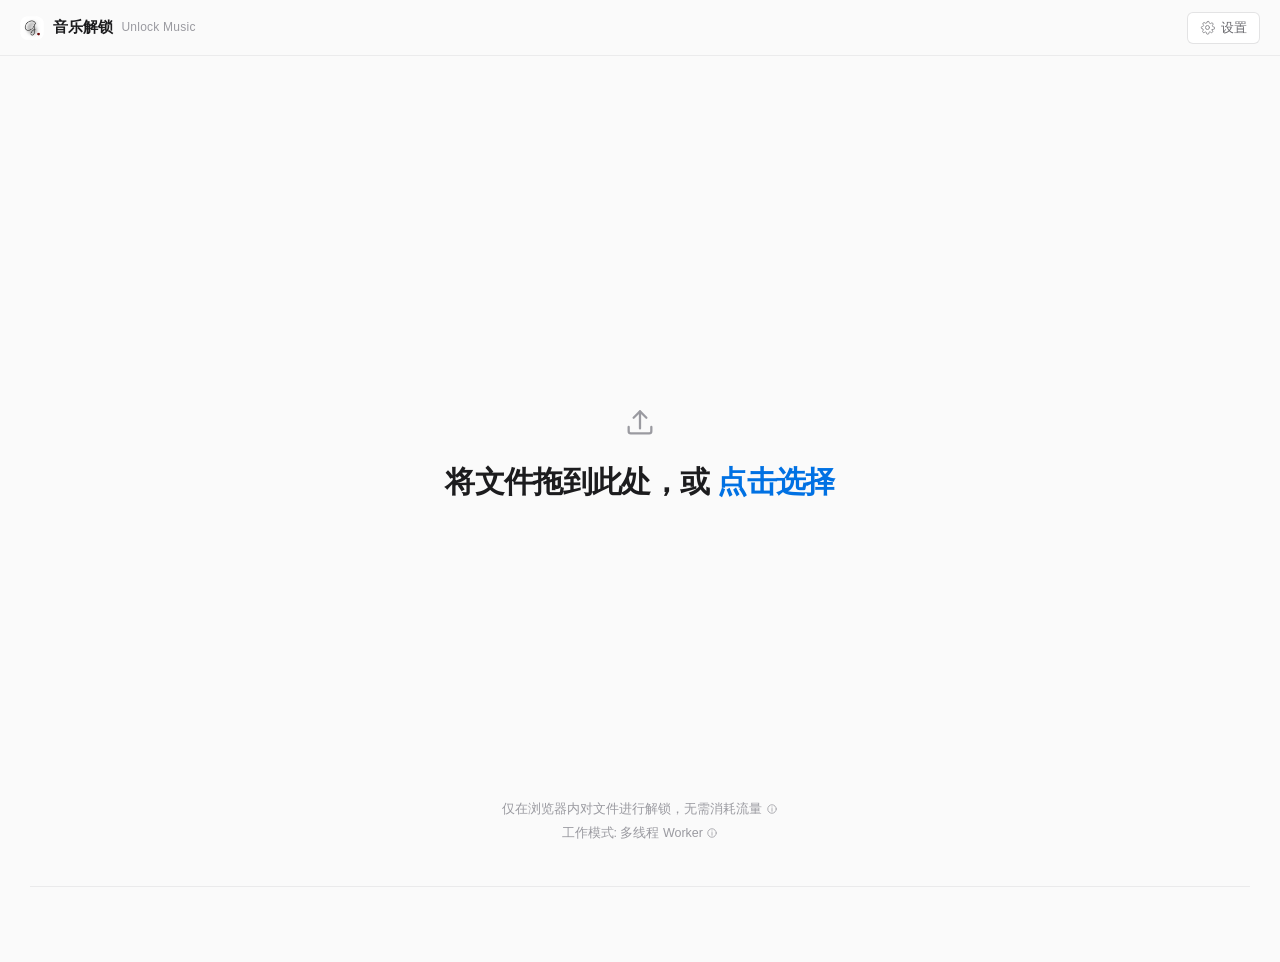
<file: index.html>
<!DOCTYPE html>
<html lang="zh-CN">

<head>
  <meta charset="utf-8">
  <meta content="webkit" name="renderer">
  <meta content="IE=edge,chrome=1" http-equiv="X-UA-Compatible">
  <meta content="width=device-width,initial-scale=1,viewport-fit=cover" name="viewport">
  <title>音乐解锁</title>
  <meta content="音乐,解锁,ncm,qmc,mgg,mflac,qq音乐,网易云音乐,加密" name="keywords">
  <meta content="音乐解锁 - 在任何设备上解锁已购的加密音乐！" name="description">
  <meta name="color-scheme" content="light dark">
  <meta name="theme-color" content="#fafafa" media="(prefers-color-scheme: light)">
  <meta name="theme-color" content="#000000" media="(prefers-color-scheme: dark)">

  <style>
    /* 首屏：只负责别白屏 */
    :root {
      color-scheme: light dark;
      --l-bg: #fafafa;
      --l-text: #1c1c1e;
      --l-text-2: #6b6b70;
      --l-text-3: #9a9aa0;
      --l-line: rgba(60, 60, 67, .14);
      --l-accent: #0071e3;
    }

    @media (prefers-color-scheme: dark) {
      :root {
        --l-bg: #000;
        --l-text: #f2f2f7;
        --l-text-2: #a1a1a8;
        --l-text-3: #8e8e93;
        --l-line: rgba(84, 84, 88, .62);
        --l-accent: #0a84ff;
      }
    }

    html,
    body {
      margin: 0;
      height: 100%;
      background: var(--l-bg);
      color: var(--l-text);
      font-family: -apple-system, BlinkMacSystemFont, "Segoe UI", "PingFang SC",
        "Microsoft YaHei", "Helvetica Neue", Arial, sans-serif;
      font-size: 15px;
      -webkit-font-smoothing: antialiased;
    }

    #loader-mask {
      position: fixed;
      inset: 0;
      z-index: 1009;
      display: flex;
      flex-direction: column;
      align-items: center;
      justify-content: center;
      gap: 16px;
      padding: 24px;
      box-sizing: border-box;
      background: var(--l-bg);
      text-align: center;
    }

    #loader {
      width: 22px;
      height: 22px;
      border-radius: 50%;
      border: 2px solid var(--l-line);
      border-top-color: var(--l-accent);
      animation: spin .8s linear infinite;
    }

    @keyframes spin {
      to {
        transform: rotate(360deg);
      }
    }

    #loader-source {
      margin: 0;
      font-size: 12.5px;
      color: var(--l-text-3);
    }

    #loader-mask h2 {
      margin: 0 0 4px;
      font-size: 15px;
      font-weight: 600;
    }

    #loader-mask h3 {
      margin: 0;
      font-size: 12.5px;
      font-weight: 400;
      color: var(--l-text-2);
      line-height: 1.8;
    }

    #loader-mask a {
      color: var(--l-accent);
      text-decoration: none;
      margin: 0 3px;
    }

    #loader-tips-timeout {
      max-width: 600px;
    }

    #loader-tips-outdated span {
      color: #d70015;
    }

    #loader-js {
      font-size: 14px;
      color: var(--l-text);
    }
  </style>

  <link href="css/app.base.css" rel="preload" as="style">
  <link href="css/app.75c4a0d5.css" rel="preload" as="style">
  <link href="css/chunk-vendors.542af9af.css" rel="preload" as="style">
  <link href="js/app.bde85ddf.js" rel="preload" as="script">
  <link href="js/chunk-vendors.0619865c.js" rel="preload" as="script">
  <link href="css/chunk-vendors.542af9af.css" rel="stylesheet">
  <link href="css/app.base.css" rel="stylesheet">
  <link href="css/app.75c4a0d5.css" rel="stylesheet">

  <link rel="icon" type="image/png" href="./img/icons/logo.png">
  <link rel="apple-touch-icon" href="./img/icons/logo.png">
  <link rel="manifest" href="web-manifest.json">
  <meta name="apple-mobile-web-app-capable" content="yes">
  <meta name="apple-mobile-web-app-status-bar-style" content="default">
  <meta name="apple-mobile-web-app-title" content="音乐解锁">
  <meta name="msapplication-TileImage" content="./img/icons/logo.png">
  <meta name="msapplication-TileColor" content="#000000">
</head>

<body>
  <div id="loader-mask">
    <div id="loader"></div>
    <noscript>
      <h3 id="loader-js">请启用 JavaScript</h3>
    </noscript>
    <h3 id="loader-source">请勿直接运行源代码！</h3>
    <div id="loader-tips-outdated" hidden>
      <h2>可能正在使用不受支持的浏览器</h2>
      <h3>请使用较新版本的 <span>Edge / Chrome / Firefox</span>，或把双核浏览器切到「极速模式」。</h3>
    </div>
    <h3 id="loader-tips-timeout" hidden>
      建议使用 <a href="https://www.microsoft.com/zh-cn/edge" target="_blank" rel="noopener">Edge</a>
      <a href="https://www.google.cn/chrome/" target="_blank" rel="noopener">Chrome</a>
      <a href="https://www.firefox.com.cn/" target="_blank" rel="noopener">Firefox</a>
    </h3>
  </div>

  <header class="app-header">
    <img class="app-header__logo" src="./img/icons/logo.png" alt="音乐解锁" width="24" height="24">
    <h1 class="app-header__title">音乐解锁</h1>
    <span class="app-header__sub">Unlock Music</span>
    <span class="app-header__spacer"></span>
    <button class="settings-btn" type="button" aria-expanded="false" aria-controls="app-control">设置</button>
  </header>

  <div id="app"></div>

  <script>
    /* 设置面板开关：默认收起，点空白处 / Esc 关闭 */
    (function () {
      var root = document.documentElement;
      var btn = document.querySelector('.settings-btn');
      var panel = null;

      function setOpen(open) {
        root.classList.toggle('settings-open', open);
        btn.setAttribute('aria-expanded', open ? 'true' : 'false');
      }

      btn.addEventListener('click', function (e) {
        e.stopPropagation();
        setOpen(!root.classList.contains('settings-open'));
      });

      document.addEventListener('click', function (e) {
        if (!root.classList.contains('settings-open')) return;
        panel = panel || document.getElementById('app-control');
        if (panel && panel.contains(e.target)) return;
        if (btn.contains(e.target)) return;
        setOpen(false);
      });

      document.addEventListener('keydown', function (e) {
        if (e.key === 'Escape') setOpen(false);
      });
    })();
  </script>

  <!-- 自绘底部播放器（脚本初始化） -->
  <div class="um-player" id="um-player" hidden></div>

  <script>
    /* ============ 设置本地记忆（localStorage） ============ */
    (function () {
      var KEY = 'um.conf.home';

      function findHome(vm, depth) {
        if (!vm || depth > 8) return null;
        if (vm.$options && vm.$options.name === 'Home') return vm;
        var cs = vm.$children || [];
        for (var i = 0; i < cs.length; i++) {
          var r = findHome(cs[i], depth + 1);
          if (r) return r;
        }
        return null;
      }

      function getHome() {
        var root = document.getElementById('app');
        var vm = root && root.__vue__;
        return vm ? findHome(vm, 0) : null;
      }

      function read() {
        try {
          return JSON.parse(localStorage.getItem(KEY)) || {};
        } catch (e) {
          return {};
        }
      }

      function write(patch) {
        var s = read();
        for (var k in patch) s[k] = patch[k];
        try {
          localStorage.setItem(KEY, JSON.stringify(s));
        } catch (e) {}
      }

      function init() {
        var home = getHome();
        if (!home) return setTimeout(init, 120);
        var s = read();
        if (typeof s.policy === 'number') {
          // 恢复「立即保存」时临时屏蔽目录选择弹窗
          var orig = home.showDirectlySave;
          home.showDirectlySave = function () {};
          home.filename_policy = s.policy;
          if (typeof s.instant_save === 'boolean') home.instant_save = s.instant_save;
          home.showDirectlySave = orig;
        }
        home.$watch('filename_policy', function (v) {
          write({ policy: v });
        });
        home.$watch('instant_save', function (v) {
          write({ instant_save: v });
        });
      }

      init();
    })();

    /* ============ 自绘底部播放器 ============ */
    (function () {
      var SVG_PLAY = '<svg viewBox="0 0 24 24"><path d="M8 5.2v13.6L19 12z"/></svg>';
      var SVG_PAUSE = '<svg viewBox="0 0 24 24"><path d="M9 5v14M15 5v14"/></svg>';
      var SVG_CLOSE = '<svg viewBox="0 0 24 24"><path d="M6.5 6.5l11 11M17.5 6.5l-11 11"/></svg>';

      function fmt(t) {
        if (!isFinite(t) || t < 0) t = 0;
        var m = Math.floor(t / 60),
          s = Math.floor(t % 60);
        return m + ':' + (s < 10 ? '0' : '') + s;
      }

      function init() {
        var audio = document.querySelector('.el-main audio');
        if (!audio) return setTimeout(init, 150);
        audio.removeAttribute('controls');
        try {
          audio.controls = false;
        } catch (e) {}

        var bar = document.getElementById('um-player');
        bar.innerHTML =
          '<div class="um-player__row">' +
          '<div class="um-player__cover"></div>' +
          '<div class="um-player__meta">' +
          '<div class="um-player__title"></div>' +
          '<div class="um-player__artist"></div>' +
          '</div>' +
          '<div class="um-player__center">' +
          '<button type="button" class="um-player__btn um-player__btn--play" data-tip="播放 / 暂停">' +
          SVG_PAUSE +
          '</button>' +
          '<span class="um-player__time um-player__cur">0:00</span>' +
          '<div class="um-player__bar"><div class="um-player__fill"></div></div>' +
          '<span class="um-player__time um-player__dur">0:00</span>' +
          '</div>' +
          '<button type="button" class="um-player__close" data-tip="关闭播放器">' +
          SVG_CLOSE +
          '</button>' +
          '</div>';

        var cover = bar.querySelector('.um-player__cover');
        var title = bar.querySelector('.um-player__title');
        var artist = bar.querySelector('.um-player__artist');
        var cur = bar.querySelector('.um-player__cur');
        var dur = bar.querySelector('.um-player__dur');
        var fill = bar.querySelector('.um-player__fill');
        var track = bar.querySelector('.um-player__bar');
        var playBtn = bar.querySelector('.um-player__btn--play');
        var closeBtn = bar.querySelector('.um-player__close');

        function findHome(vm, depth) {
          if (!vm || depth > 8) return null;
          if (vm.$options && vm.$options.name === 'Home') return vm;
          var cs = vm.$children || [];
          for (var i = 0; i < cs.length; i++) {
            var r = findHome(cs[i], depth + 1);
            if (r) return r;
          }
          return null;
        }

        function rowOf(src) {
          var root = document.getElementById('app');
          var vm = root && root.__vue__;
          var home = vm ? findHome(vm, 0) : null;
          if (!home || !home.tableData) return null;
          for (var i = 0; i < home.tableData.length; i++) {
            if (home.tableData[i].file === src) return home.tableData[i];
          }
          return null;
        }

        function playNow() {
          try {
            var p = audio.play();
            if (p && p.catch) {
              p.catch(function () {
                setTimeout(function () {
                  try {
                    audio.play();
                  } catch (e) {}
                }, 120);
              });
            }
          } catch (e) {}
        }

        function show() {
          var src = audio.getAttribute('src');
          if (!src) return;
          var row = rowOf(src);
          if (row) {
            title.textContent = row.title || '未知曲目';
            artist.textContent = row.artist || '';
            cover.style.backgroundImage = row.picture ? 'url(' + row.picture + ')' : 'none';
          }
          bar.hidden = false;
          document.documentElement.classList.add('um-playing');
          playNow();
        }

        new MutationObserver(show).observe(audio, { attributes: true, attributeFilter: ['src'] });

        playBtn.addEventListener('click', function () {
          if (audio.paused) {
            playNow();
          } else {
            audio.pause();
          }
        });

        track.addEventListener('click', function (e) {
          var r = track.getBoundingClientRect();
          var ratio = (e.clientX - r.left) / r.width;
          if (isFinite(audio.duration)) audio.currentTime = ratio * audio.duration;
        });

        closeBtn.addEventListener('click', function () {
          audio.pause();
          bar.hidden = true;
          document.documentElement.classList.remove('um-playing');
        });

        /* 再次点击列表播放按钮：即使 src 没变也要重新唤起播放器 */
        document.addEventListener(
          'click',
          function (e) {
            var btn = e.target && e.target.closest ? e.target.closest('.el-table__body .el-button') : null;
            if (!btn || !btn.querySelector('.el-icon-video-play')) return;
            setTimeout(function () {
              if (!audio.getAttribute('src')) return;
              show();
            }, 30);
          },
          true
        );

        audio.addEventListener('play', function () {
          playBtn.innerHTML = SVG_PAUSE;
        });
        audio.addEventListener('pause', function () {
          playBtn.innerHTML = SVG_PLAY;
        });
        audio.addEventListener('ended', function () {
          playBtn.innerHTML = SVG_PLAY;
        });
        audio.addEventListener('loadedmetadata', function () {
          dur.textContent = fmt(audio.duration);
        });
        audio.addEventListener('timeupdate', function () {
          cur.textContent = fmt(audio.currentTime);
          if (isFinite(audio.duration) && audio.duration > 0) {
            fill.style.width = (audio.currentTime / audio.duration) * 100 + '%';
          }
        });
      }

      init();
    })();
  </script>

  <script src="./loader.js"></script>
  <script src="js/chunk-vendors.0619865c.js"></script>
  <script src="js/app.bde85ddf.js"></script>
</body>

</html>
</file>
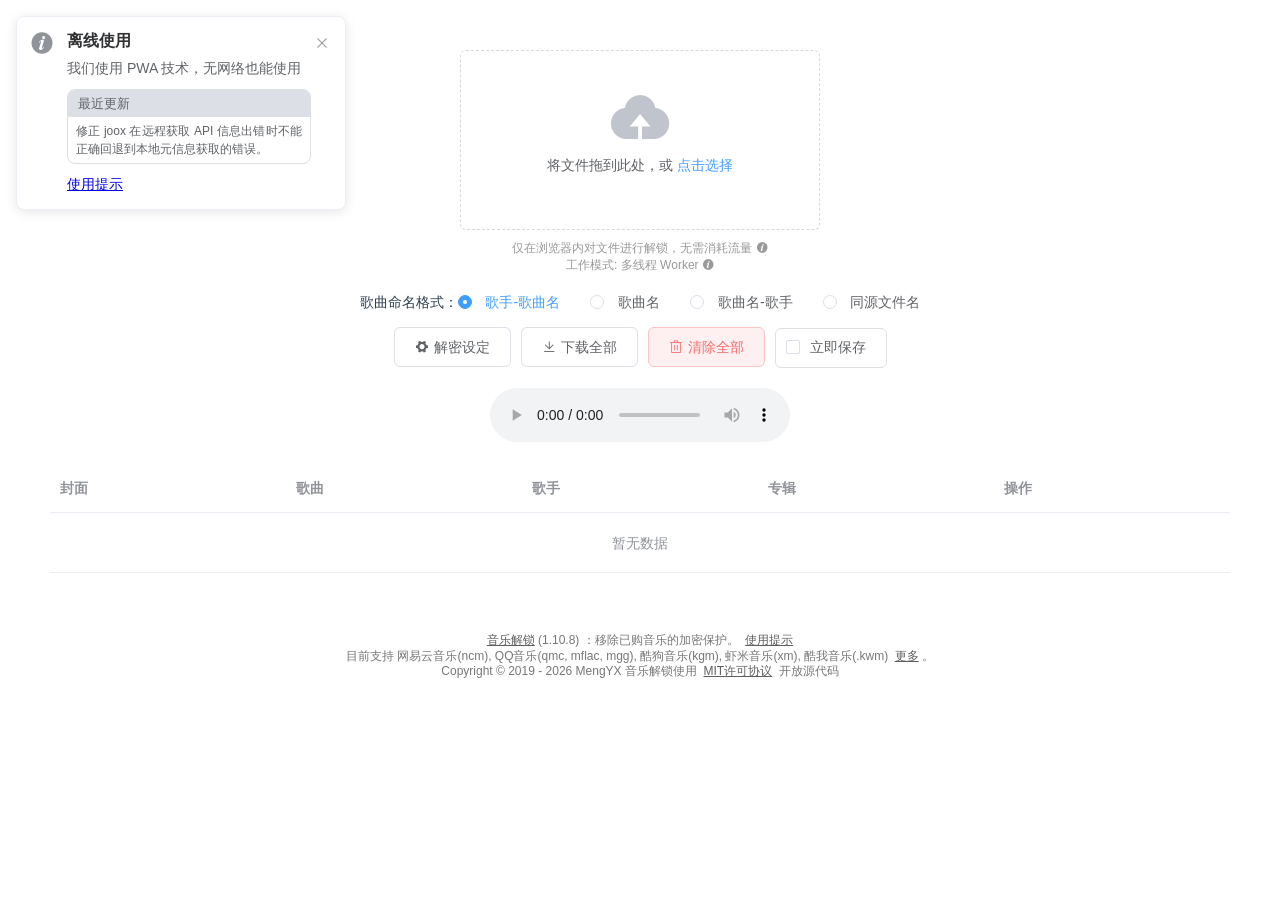
<file: original/index.html>
<!DOCTYPE html><html lang="zh-CN"><head><meta charset="utf-8"><meta content="webkit" name="renderer"><meta content="IE=edge,chrome=1" http-equiv="X-UA-Compatible"><meta content="width=device-width,initial-scale=1" name="viewport"><title>音乐解锁</title><meta content="音乐,解锁,ncm,qmc,mgg,mflac,qq音乐,网易云音乐,加密" name="keywords"><meta content="音乐解锁 - 在任何设备上解锁已购的加密音乐！" name="description"><style>#loader {
        position: absolute;
        left: 50%;
        top: 50%;
        z-index: 1010;
        margin: -75px 0 0 -75px;
        border: 16px solid #f3f3f3;
        border-radius: 50%;
        border-top: 16px solid #1db1ff;
        width: 120px;
        height: 120px;
        animation: spin 2s linear infinite;
      }
      @keyframes spin {
        0% {
          transform: rotate(0);
        }
        100% {
          transform: rotate(360deg);
        }
      }
      #loader-mask {
        text-align: center;
        position: absolute;
        width: 100%;
        height: 100%;
        bottom: 0;
        left: 0;
        right: 0;
        top: 0;
        z-index: 1009;
        background-color: rgba(242, 246, 252, 0.88);
      }
      @media (prefers-color-scheme: dark) {
        #loader-mask {
          color: #fff;
          background-color: rgba(0, 0, 0, 0.85);
        }
        #loader-mask a {
          color: #ddd;
        }
        #loader-mask a:hover {
          color: #1db1ff;
        }
      }
      #loader-source {
        font-size: 1.5rem;
      }
      #loader-tips-timeout {
        font-size: 1.2rem;
      }</style><link href="css/app.75c4a0d5.css" rel="preload" as="style"><link href="css/chunk-vendors.542af9af.css" rel="preload" as="style"><link href="js/app.bde85ddf.js" rel="preload" as="script"><link href="js/chunk-vendors.0619865c.js" rel="preload" as="script"><link href="css/chunk-vendors.542af9af.css" rel="stylesheet"><link href="css/app.75c4a0d5.css" rel="stylesheet"><link rel="icon" type="image/png" sizes="32x32" href="./img/icons/favicon-32x32.png"><link rel="icon" type="image/png" sizes="16x16" href="./img/icons/favicon-16x16.png"><link rel="manifest" href="web-manifest.json"><meta name="theme-color" content="#4DBA87"><meta name="apple-mobile-web-app-capable" content="yes"><meta name="apple-mobile-web-app-status-bar-style" content="default"><meta name="apple-mobile-web-app-title" content="音乐解锁"><link rel="apple-touch-icon" href="./img/icons/apple-touch-icon-152x152.png"><link rel="mask-icon" href="./img/icons/safari-pinned-tab.svg" color="#4DBA87"><meta name="msapplication-TileImage" content="./img/icons/msapplication-icon-144x144.png"><meta name="msapplication-TileColor" content="#000000"></head><body><div id="loader-mask"><div id="loader"></div><noscript><h3 id="loader-js">请启用JavaScript</h3></noscript><h3 id="loader-source">请勿直接运行源代码！</h3><div id="loader-tips-outdated" hidden><h2>您可能在使用不受支持的<span style="color: #f00">过时</span>浏览器，这可能导致此应用无法正常工作。</h2><h3>如果您使用双核浏览器，您可以尝试切换到 <span style="color: #f00">“极速模式”</span> 解决此问题。</h3><h3>或者，您可以尝试更换下方的几个浏览器之一。</h3></div><h3 id="loader-tips-timeout" hidden>音乐解锁采用了一些新特性！建议使用 <a href="https://www.microsoft.com/zh-cn/edge" target="_blank">Microsoft Edge Chromium</a> <a href="https://www.google.cn/chrome/" target="_blank">Google Chrome</a> <a href="https://www.firefox.com.cn/" target="_blank">Mozilla Firefox</a> | <a href="https://git.unlock-music.dev/um/web/wiki/使用提示" target="_blank">使用提示</a></h3></div><div id="app"></div><script src="./loader.js"></script><script src="js/chunk-vendors.0619865c.js"></script><script src="js/app.bde85ddf.js"></script></body></html>
</file>
<file: css/app.base.css>
label[data-v-670c0e2e]{cursor:pointer;line-height:1.2;display:block}form[data-v-670c0e2e] input{font-family:Courier New,Courier,monospace}[data-v-670c0e2e] .um-config-dialog{max-width:90%;width:40em}[data-v-701d8fe2] .um-edit-dialog{max-width:90%;width:30em}.unselectable{-webkit-user-select:none;-moz-user-select:none;-ms-user-select:none;user-select:none}.btn-like,.edit-item i,.music-cover i{cursor:pointer}.btn-like:active,.edit-item i:active,.music-cover i:active{-webkit-transform:translateY(2px);transform:translateY(2px)}.mt-0{margin-top:0!important}.mb-0{margin-bottom:0!important}.ml-0{margin-left:0!important}.mr-0{margin-right:0!important}.m-0{margin:0!important}.pt-0{padding-top:0!important}.pb-0{padding-bottom:0!important}.pl-0{padding-left:0!important}.pr-0{padding-right:0!important}.p-0{padding:0!important}.mt-1{margin-top:5px!important}.mb-1{margin-bottom:5px!important}.ml-1{margin-left:5px!important}.mr-1{margin-right:5px!important}.m-1{margin:5px!important}.pt-1{padding-top:5px!important}.pb-1{padding-bottom:5px!important}.pl-1{padding-left:5px!important}.pr-1{padding-right:5px!important}.p-1{padding:5px!important}.mt-2{margin-top:10px!important}.mb-2{margin-bottom:10px!important}.ml-2{margin-left:10px!important}.mr-2{margin-right:10px!important}.m-2{margin:10px!important}.pt-2{padding-top:10px!important}.pb-2{padding-bottom:10px!important}.pl-2{padding-left:10px!important}.pr-2{padding-right:10px!important}.p-2{padding:10px!important}.mt-3{margin-top:15px!important}.mb-3{margin-bottom:15px!important}.ml-3{margin-left:15px!important}.mr-3{margin-right:15px!important}.m-3{margin:15px!important}.pt-3{padding-top:15px!important}.pb-3{padding-bottom:15px!important}.pl-3{padding-left:15px!important}.pr-3{padding-right:15px!important}.p-3{padding:15px!important}.mt-4{margin-top:20px!important}.mb-4{margin-bottom:20px!important}.ml-4{margin-left:20px!important}.mr-4{margin-right:20px!important}.m-4{margin:20px!important}.pt-4{padding-top:20px!important}.pb-4{padding-bottom:20px!important}.pl-4{padding-left:20px!important}.pr-4{padding-right:20px!important}.p-4{padding:20px!important}.mt-5{margin-top:25px!important}.mb-5{margin-bottom:25px!important}.ml-5{margin-left:25px!important}.mr-5{margin-right:25px!important}.m-5{margin:25px!important}.pt-5{padding-top:25px!important}.pb-5{padding-bottom:25px!important}.pl-5{padding-left:25px!important}.pr-5{padding-right:25px!important}.p-5{padding:25px!important}.mt-6{margin-top:30px!important}.mb-6{margin-bottom:30px!important}.ml-6{margin-left:30px!important}.mr-6{margin-right:30px!important}.m-6{margin:30px!important}.pt-6{padding-top:30px!important}.pb-6{padding-bottom:30px!important}.pl-6{padding-left:30px!important}.pr-6{padding-right:30px!important}.p-6{padding:30px!important}.mt-7{margin-top:35px!important}.mb-7{margin-bottom:35px!important}.ml-7{margin-left:35px!important}.mr-7{margin-right:35px!important}.m-7{margin:35px!important}.pt-7{padding-top:35px!important}.pb-7{padding-bottom:35px!important}.pl-7{padding-left:35px!important}.pr-7{padding-right:35px!important}.p-7{padding:35px!important}.mt-8{margin-top:40px!important}.mb-8{margin-bottom:40px!important}.ml-8{margin-left:40px!important}.mr-8{margin-right:40px!important}.m-8{margin:40px!important}.pt-8{padding-top:40px!important}.pb-8{padding-bottom:40px!important}.pl-8{padding-left:40px!important}.pr-8{padding-right:40px!important}.p-8{padding:40px!important}.el-checkbox.is-bordered{border-radius:6px}.el-checkbox.is-bordered:hover{border-color:#409eff}.el-checkbox.is-bordered:hover .el-checkbox__label{color:#409eff}.el-checkbox.is-bordered .el-checkbox__input.is-focus .el-checkbox__inner{border-color:#dcdfe6}.el-checkbox.is-bordered.is-checked{background-color:#409eff}.el-checkbox.is-bordered.is-checked .el-checkbox__label{color:#fff}.el-checkbox.is-bordered.is-checked .el-checkbox__inner{border-color:#fff;background-color:#fff}.el-checkbox.is-bordered.is-checked .el-checkbox__inner:after{border-color:#409eff}.el-button{border-radius:6px}.el-upload-dragger:hover{background-color:rgba(64,158,255,.1)}.el-upload__tip{text-align:center;color:#999}.el-dialog{border-radius:5px}.el-dialog.el-dialog--center .el-dialog__body{padding:25px 25px 15px}.el-dialog.el-dialog--center .el-dialog__footer{padding:10px 20px 30px}@media(prefers-color-scheme:dark){.el-radio__label{color:#e6e6e6}.el-radio__input{color:#999}.el-radio__input .el-radio__inner{border-color:#404040;background-color:#333}.el-radio.is-checked .el-radio__inner{background-color:#409eff}.el-radio.is-checked .el-radio__label{font-weight:700}.el-checkbox.is-bordered{border-color:#404040;color:#e6e6e6;background-color:#333}.el-checkbox.is-bordered .el-checkbox__inner{background-color:#4d4d4d;border-color:#8c8c8c}.el-checkbox.is-bordered:hover{border-color:#8c8c8c}.el-checkbox.is-bordered:hover .el-checkbox__inner{background-color:#4d4d4d;border-color:#8c8c8c}.el-checkbox.is-bordered:hover .el-checkbox__label{color:#999}.el-checkbox.is-bordered.is-checked{background-color:#409eff}.el-checkbox.is-bordered.is-checked .el-checkbox__inner{border-color:#fff}.el-checkbox.is-bordered.is-checked .el-checkbox__label{color:#fff;font-weight:700}.el-checkbox.is-bordered.is-checked:hover{border-color:#409eff}.el-checkbox.is-bordered.is-checked:hover .el-checkbox__inner{background-color:#fff}.el-button{background-color:#333;border-color:#404040;color:#e6e6e6}.el-button:active{-webkit-transform:translateY(2px);transform:translateY(2px)}.el-button--default.is-plain{background-color:#333}.el-button--default.is-plain:hover{background-color:#409eff;border-color:#409eff;color:#fff}.el-button--default.is-circle{background-color:#215285;border-color:#215285}.el-button--default.is-circle:hover{background-color:#409eff;border-color:#409eff;color:#fff}.el-button--success.is-plain{background-color:#333}.el-button--success.is-plain:hover{background-color:#85ce61;border-color:#85ce61;color:#fff}.el-button--success.is-circle{background-color:#455c3a;border-color:#455c3a}.el-button--success.is-circle:hover{background-color:#85ce61;border-color:#85ce61;color:#fff}.el-button--danger.is-plain{border-color:#404040;background-color:#333}.el-button--danger.is-plain:hover{background-color:#f56c6c;border-color:#f56c6c}.el-button--danger.is-circle{background-color:#893f3f;border-color:#893f3f}.el-button--danger.is-circle:hover{background-color:#f56c6c;border-color:#f56c6c;color:#fff}.el-upload__tip{color:#999}.el-upload-dragger{background-color:#212121;border-color:#404040}.el-upload-dragger .el-upload__text{color:#999}.el-upload-dragger:hover{background:#2e2e2e;border-color:#8c8c8c}.el-table{background-color:#212121}.el-table:before{content:none}.el-table__header th{border-bottom-color:#404040!important}.el-table th.el-table__cell{background-color:#2e2e2e;color:#999}.el-table td{border-bottom-color:#404040!important}.el-table tr{background-color:#212121;color:#e6e6e6}.el-table tr:hover td{background-color:#2e2e2e!important}.el-notification{background-color:#4d4d4d;border-color:#404040}.el-notification__title{color:#fff}.el-notification__content{color:#999}.el-dialog{background-color:#262626}.el-dialog .el-dialog__body,.el-dialog .el-dialog__header .el-dialog__title{color:#e6e6e6}.el-dialog .el-dialog__body .el-input .el-input__inner{border-color:#404040;color:#e6e6e6;background-color:#333}.el-dialog .el-dialog__body .el-input .el-input__count .el-input__count-inner{background-color:transparent}.el-dialog .item-desc{color:#999}}body{margin:0;padding:0;border:0;-webkit-box-sizing:border-box;box-sizing:border-box;font-family:PingFang SC,微软雅黑,Helvetica Neue,Helvetica,Hiragino Sans GB,Microsoft YaHei,Arial,sans-serif;font-size:14px;-webkit-font-smoothing:antialiased;-moz-osx-font-smoothing:grayscale}#app{text-align:center;color:#2c3e50;padding:30px}#app-control,.table-content,audio{margin-top:20px}.music-cover{margin-bottom:20px;display:-webkit-box;display:-ms-flexbox;display:flex;-webkit-box-pack:center;-ms-flex-pack:center;justify-content:center;-webkit-box-align:center;-ms-flex-align:center;align-items:center;-webkit-box-orient:vertical;-webkit-box-direction:normal;-ms-flex-flow:column nowrap;flex-flow:column nowrap}.music-cover i{margin-top:10px}.music-cover i:hover{color:#409eff}.music-cover .el-image{padding:5px;border-radius:5px;border:1px solid #dcdfe6;width:150px;height:150px}.edit-item{display:-webkit-box;display:-ms-flexbox;display:flex;-webkit-box-pack:start;-ms-flex-pack:start;justify-content:flex-start;-webkit-box-align:center;-ms-flex-align:center;align-items:center}.edit-item .label{font-weight:700;width:80px;text-align:right;-ms-flex-negative:0;flex-shrink:0}.edit-item .value{padding:5px 0;height:20px;line-height:20px;margin-left:10px;overflow:hidden;white-space:nowrap;text-overflow:ellipsis}.edit-item .input{margin-left:10px}.edit-item .input input{font-family:inherit;height:30px;line-height:20px;border-radius:0;border:none;border-bottom:1px solid #dcdfe6;padding:5px 5px}.edit-item i{margin-left:10px}.edit-item i:hover{color:#409eff}.tip{margin-top:20px;color:#999;font-size:12px}.tip a{color:inherit}#app-footer{margin-top:40px;text-align:center;color:#777;line-height:1.3;font-size:12px}#app-footer a{padding-left:.2rem;padding-right:.2rem;color:#5e5e5e}#app-footer a:hover{color:#409eff}.update-info{border-radius:8px;overflow:hidden;border:1px solid #dcdfe6;margin:10px 0}.update-info .update-title{font-size:13px;padding:3px 10px;background-color:#dcdfe6}.update-info .update-content{font-size:12px;line-height:1.5;padding:5px 8px}@media(prefers-color-scheme:dark){#app{color:#999}body{background-color:#1a1a1a}.music-cover i:hover{color:#409eff}.music-cover .el-image{border:1px solid #404040}.edit-item .input input{background-color:transparent!important;border-bottom:1px solid #404040}.edit-item i:hover{color:#409eff}#app-footer a{color:#a6a6a6}#app-footer a:hover{color:#409eff}.update-info{border:1px solid #333!important}.update-info .update-title{color:#e6e6e6;background-color:#333!important}.update-info .update-content{color:#999;padding:10px}}
</file>
<file: css/app.75c4a0d5.css>
/* =========================================================================
   音乐解锁 · 界面
   结构：整页＝一块拖放画布。默认只有「上传」和右上角「设置」，
        设置从右侧抽屉展开（移动端为底部面板）；解密出结果后画布收起成一条，
        结果列表接管页面。
   依据：Apple HIG 字号阶（Large Title 31/38、Body 15、Footnote 12、最小 11）
        + Material 灰阶（#FAFAFA / #EEEEEE / #BDBDBD / #757575 / #212121）
        + 单色强调、无渐变、无大圆角、无彩色阴影
   ========================================================================= */

/* ---------- 1. Tokens ---------- */
:root {
  color-scheme: light dark;

  --bg: #fafafa;
  --surface: #ffffff;
  --surface-2: #f4f4f5;

  --text: #1c1c1e;
  --text-2: #6b6b70;
  --text-3: #9a9aa0;

  --line: rgba(60, 60, 67, 0.14);
  --line-2: rgba(60, 60, 67, 0.08);

  --accent: #0071e3;
  --accent-press: #0063c6;
  --accent-weak: rgba(0, 113, 227, 0.07);
  --danger: #d70015;
  --danger-weak: rgba(215, 0, 21, 0.06);

  --r-sm: 6px;
  --r-md: 10px;
  --r-lg: 14px;

  --sh-1: 0 1px 2px rgba(0, 0, 0, 0.05);
  --sh-2: 0 16px 48px rgba(0, 0, 0, 0.14);

  --ease: cubic-bezier(0.32, 0.72, 0, 1);
}

@media (prefers-color-scheme: dark) {
  :root {
    --bg: #000000;
    --surface: #1c1c1e;
    --surface-2: #2c2c2e;

    --text: #f2f2f7;
    --text-2: #a1a1a8;
    --text-3: #8e8e93;

    --line: rgba(84, 84, 88, 0.62);
    --line-2: rgba(84, 84, 88, 0.34);

    --accent: #0a84ff;
    --accent-press: #409cff;
    --accent-weak: rgba(10, 132, 255, 0.14);
    --danger: #ff453a;
    --danger-weak: rgba(255, 69, 58, 0.12);

    --sh-1: none;
    --sh-2: 0 20px 60px rgba(0, 0, 0, 0.7);
  }
}

/* ---------- 2. 自绘图标（SVG mask，跟随文字色） ---------- */
:root {
  --i-upload: url('data:image/svg+xml;utf8,<svg xmlns="http://www.w3.org/2000/svg" viewBox="0 0 24 24" fill="none" stroke="black" stroke-width="1.6" stroke-linecap="round" stroke-linejoin="round"><path d="M12 16.5V4.5"/><path d="m7.5 9 4.5-4.5L16.5 9"/><path d="M4 15.5v3A1.5 1.5 0 0 0 5.5 20h13A1.5 1.5 0 0 0 20 18.5v-3"/></svg>');
  --i-download: url('data:image/svg+xml;utf8,<svg xmlns="http://www.w3.org/2000/svg" viewBox="0 0 24 24" fill="none" stroke="black" stroke-width="1.6" stroke-linecap="round" stroke-linejoin="round"><path d="M12 4v12"/><path d="m7 11.2 5 4.8 5-4.8"/><path d="M4 19h16"/></svg>');
  --i-delete: url('data:image/svg+xml;utf8,<svg xmlns="http://www.w3.org/2000/svg" viewBox="0 0 24 24" fill="none" stroke="black" stroke-width="1.6" stroke-linecap="round" stroke-linejoin="round"><path d="M4 6.5h16"/><path d="M9.5 6.5V4.8A.8.8 0 0 1 10.3 4h3.4a.8.8 0 0 1 .8.8v1.7"/><path d="m6.5 6.5 1 12.2a1.5 1.5 0 0 0 1.5 1.3h6a1.5 1.5 0 0 0 1.5-1.3l1-12.2"/><path d="M10.5 10.5v5.5M13.5 10.5v5.5"/></svg>');
  --i-tools: url('data:image/svg+xml;utf8,<svg xmlns="http://www.w3.org/2000/svg" viewBox="0 0 24 24" fill="none" stroke="black" stroke-width="1.6" stroke-linecap="round" stroke-linejoin="round"><path d="M4 7.5h9M17.5 7.5H20"/><path d="M4 16.5h3M11.5 16.5H20"/><circle cx="15.2" cy="7.5" r="2.3"/><circle cx="9.2" cy="16.5" r="2.3"/></svg>');
  --i-gear: url('data:image/svg+xml;utf8,<svg xmlns="http://www.w3.org/2000/svg" viewBox="0 0 24 24" fill="none" stroke="black" stroke-width="1.6" stroke-linecap="round" stroke-linejoin="round"><circle cx="12" cy="12" r="3.2"/><path d="M19.4 15a1.6 1.6 0 0 0 .3 1.8l.1.1a1.9 1.9 0 1 1-2.7 2.7l-.1-.1a1.6 1.6 0 0 0-1.8-.3 1.6 1.6 0 0 0-1 1.5v.2a1.9 1.9 0 1 1-3.8 0v-.1a1.6 1.6 0 0 0-1-1.5 1.6 1.6 0 0 0-1.8.3l-.1.1a1.9 1.9 0 1 1-2.7-2.7l.1-.1a1.6 1.6 0 0 0 .3-1.8 1.6 1.6 0 0 0-1.5-1H4a1.9 1.9 0 1 1 0-3.8h.1a1.6 1.6 0 0 0 1.5-1 1.6 1.6 0 0 0-.3-1.8l-.1-.1a1.9 1.9 0 1 1 2.7-2.7l.1.1a1.6 1.6 0 0 0 1.8.3H10a1.6 1.6 0 0 0 1-1.5V4a1.9 1.9 0 1 1 3.8 0v.1a1.6 1.6 0 0 0 1 1.5 1.6 1.6 0 0 0 1.8-.3l.1-.1a1.9 1.9 0 1 1 2.7 2.7l-.1.1a1.6 1.6 0 0 0-.3 1.8V10a1.6 1.6 0 0 0 1.5 1h.2a1.9 1.9 0 1 1 0 3.8h-.1a1.6 1.6 0 0 0-1.5 1z"/></svg>');
  --i-info: url('data:image/svg+xml;utf8,<svg xmlns="http://www.w3.org/2000/svg" viewBox="0 0 24 24" fill="none" stroke="black" stroke-width="1.6" stroke-linecap="round" stroke-linejoin="round"><circle cx="12" cy="12" r="8.5"/><path d="M12 11v5.5"/><path d="M12 7.8v.4"/></svg>');
  --i-close: url('data:image/svg+xml;utf8,<svg xmlns="http://www.w3.org/2000/svg" viewBox="0 0 24 24" fill="none" stroke="black" stroke-width="1.8" stroke-linecap="round"><path d="M6.5 6.5l11 11M17.5 6.5l-11 11"/></svg>');
  --i-edit: url('data:image/svg+xml;utf8,<svg xmlns="http://www.w3.org/2000/svg" viewBox="0 0 24 24" fill="none" stroke="black" stroke-width="1.6" stroke-linecap="round" stroke-linejoin="round"><path d="M4.5 19.5h4L19 9a2.1 2.1 0 0 0-3-3L5.5 16.5v3z"/><path d="m14.8 6.8 2.4 2.4"/></svg>');
  --i-check: url('data:image/svg+xml;utf8,<svg xmlns="http://www.w3.org/2000/svg" viewBox="0 0 24 24" fill="none" stroke="black" stroke-width="1.9" stroke-linecap="round" stroke-linejoin="round"><path d="m5 12.5 4.4 4.4L19 6.5"/></svg>');
  --i-play: url('data:image/svg+xml;utf8,<svg xmlns="http://www.w3.org/2000/svg" viewBox="0 0 24 24" fill="none" stroke="black" stroke-width="1.6" stroke-linejoin="round"><circle cx="12" cy="12" r="8.5"/><path d="m10 8.6 6 3.4-6 3.4z"/></svg>');
}

[class^="el-icon-"],
[class*=" el-icon-"] {
  font-family: inherit;
}

.el-icon-upload,
.el-icon-download,
.el-icon-delete,
.el-icon-info,
.el-icon-s-tools,
.el-icon-close,
.el-icon-edit,
.el-icon-check,
.el-icon-video-play {
  display: inline-block;
  width: 1em;
  height: 1em;
  font-size: inherit;
  vertical-align: -0.16em;
  background-color: currentColor;
  -webkit-mask-repeat: no-repeat;
  mask-repeat: no-repeat;
  -webkit-mask-position: center;
  mask-position: center;
  -webkit-mask-size: contain;
  mask-size: contain;
}

.el-icon-upload::before,
.el-icon-download::before,
.el-icon-delete::before,
.el-icon-info::before,
.el-icon-s-tools::before,
.el-icon-close::before,
.el-icon-edit::before,
.el-icon-check::before,
.el-icon-video-play::before {
  content: none;
}

.el-icon-upload {
  -webkit-mask-image: var(--i-upload);
  mask-image: var(--i-upload);
}

.el-icon-download {
  -webkit-mask-image: var(--i-download);
  mask-image: var(--i-download);
}

.el-icon-delete {
  -webkit-mask-image: var(--i-delete);
  mask-image: var(--i-delete);
}

.el-icon-s-tools {
  -webkit-mask-image: var(--i-tools);
  mask-image: var(--i-tools);
}

.el-icon-info {
  -webkit-mask-image: var(--i-info);
  mask-image: var(--i-info);
}

.el-icon-close {
  -webkit-mask-image: var(--i-close);
  mask-image: var(--i-close);
}

.el-icon-edit {
  -webkit-mask-image: var(--i-edit);
  mask-image: var(--i-edit);
}

.el-icon-check {
  -webkit-mask-image: var(--i-check);
  mask-image: var(--i-check);
}

.el-icon-video-play {
  -webkit-mask-image: var(--i-play);
  mask-image: var(--i-play);
}

/* ---------- 3. 基础 ---------- */
* {
  -webkit-tap-highlight-color: transparent;
}

html,
body {
  height: 100%;
  overflow-x: hidden;
}

body {
  margin: 0;
  background: var(--bg);
  color: var(--text);
  font-family: -apple-system, BlinkMacSystemFont, "SF Pro Text", "Segoe UI", "PingFang SC",
    "Hiragino Sans GB", "Microsoft YaHei", "Helvetica Neue", Arial, sans-serif;
  font-size: 15px;
  line-height: 1.47;
  -webkit-font-smoothing: antialiased;
}

a {
  color: var(--accent);
  text-decoration: none;
}

a:hover {
  text-decoration: underline;
}

::selection {
  background: var(--accent-weak);
}

/* ---------- 4. 顶栏 ---------- */
.app-header {
  position: sticky;
  top: 0;
  z-index: 30;
  display: flex;
  align-items: center;
  gap: 9px;
  height: 56px;
  padding: 0 20px;
  box-sizing: border-box;
  background: color-mix(in srgb, var(--bg) 78%, transparent);
  border-bottom: 1px solid var(--line-2);
  backdrop-filter: saturate(180%) blur(18px);
  -webkit-backdrop-filter: saturate(180%) blur(18px);
}

.app-header__logo {
  width: 24px;
  height: 24px;
  border-radius: 6px;
  display: block;
}

.app-header__title {
  margin: 0;
  font-size: 15px;
  font-weight: 600;
  letter-spacing: -0.01em;
}

.app-header__sub {
  font-size: 12px;
  color: var(--text-3);
  letter-spacing: 0.02em;
}

.app-header__spacer {
  flex: 1 1 auto;
}

/* 设置按钮：唯一的常驻操作 */
.settings-btn {
  display: inline-flex;
  align-items: center;
  gap: 6px;
  height: 32px;
  padding: 0 12px;
  border: 1px solid var(--line);
  border-radius: var(--r-sm);
  background: var(--surface);
  color: var(--text-2);
  font: inherit;
  font-size: 13px;
  font-weight: 500;
  cursor: pointer;
  transition: background 0.16s var(--ease), color 0.16s var(--ease);
}

.settings-btn::before {
  content: "";
  width: 15px;
  height: 15px;
  background-color: currentColor;
  -webkit-mask: var(--i-gear) no-repeat center/contain;
  mask: var(--i-gear) no-repeat center/contain;
  opacity: 0.75;
}

.settings-btn:hover {
  background: var(--surface-2);
  color: var(--text);
}

html.settings-open .settings-btn {
  background: var(--text);
  border-color: var(--text);
  color: var(--bg);
}

/* ---------- 5. 骨架：整页即画布 ---------- */
#app {
  display: flex;
  flex-direction: column;
  min-height: calc(100vh - 56px);
}

.el-main {
  flex: 1 1 auto;
  display: flex;
  flex-direction: column;
  overflow: visible;
  padding: 0;
  box-sizing: border-box;
  width: 100%;
}

.el-main > div {
  flex: 1 1 auto;
  display: flex;
  flex-direction: column;
  padding: 0 20px 0;
  box-sizing: border-box;
}

#app-footer.el-footer {
  height: auto !important;
  flex: 0 0 auto;
  padding: 14px 20px 16px;
  box-sizing: border-box;
  background: transparent;
  border-top: 1px solid var(--line-2);
  color: var(--text-3);
  font-size: 12px;
  text-align: left;
}

#app-footer a {
  color: var(--text-2);
}

/* ---------- 6. 拖放画布（默认态：占满一屏） ---------- */
.el-upload,
.el-upload-dragger {
  display: block;
  width: 100%;
  box-sizing: border-box;
}

.el-upload-dragger {
  height: auto;
  min-height: calc(100vh - 56px - 150px);
  display: flex;
  flex-direction: column;
  align-items: center;
  justify-content: center;
  gap: 2px;
  padding: 40px 24px;
  background: transparent;
  border: 1px solid transparent;
  border-radius: var(--r-lg);
  text-align: center;
  transition: background 0.2s var(--ease), border-color 0.2s var(--ease);
}

.el-upload-dragger:hover {
  background: var(--surface);
  border-color: var(--line-2);
}

.el-upload-dragger.is-dragover {
  background: var(--accent-weak);
  border-color: var(--accent);
}

.el-upload-dragger .el-icon-upload {
  width: 34px;
  height: 34px;
  margin-bottom: 22px;
  color: var(--text-3);
}

/* 主标题：大字号打底，不靠装饰 */
.el-upload-dragger .el-upload__text {
  color: var(--text);
  font-size: 30px;
  font-weight: 600;
  line-height: 1.28;
  letter-spacing: -0.022em;
  text-align: center;
}

.el-upload-dragger .el-upload__text em {
  color: var(--accent);
  font-style: normal;
  font-weight: 600;
}

.el-upload__tip {
  margin: 18px auto 0;
  max-width: 520px;
  text-align: center;
  color: var(--text-3);
  font-size: 12.5px;
  line-height: 1.9;
}

.el-upload__tip i {
  width: 12px;
  height: 12px;
  color: var(--text-3);
  cursor: help;
}

.el-progress {
  width: min(360px, 100%);
  margin-top: 26px !important;
}

.el-progress-bar__outer {
  background: var(--surface-2) !important;
  border-radius: 2px !important;
}

.el-progress-bar__inner {
  background: var(--accent) !important;
  border-radius: 2px !important;
}

.el-progress-bar__innerText {
  font-size: 11px;
  font-weight: 500;
  line-height: 14px;
}

/* ---------- 7. 有结果后：画布收成一条，列表接管 ---------- */
.el-table {
  display: none;
}

.el-main > div:has(.el-table__body tr) .el-table {
  display: block;
}

.el-main > div:has(.el-table__body tr) {
  padding-bottom: 16px;
}

.el-main > div:has(.el-table__body tr) .el-upload-dragger {
  min-height: 0;
  flex-direction: row;
  justify-content: flex-start;
  gap: 10px;
  padding: 10px 4px;
  border-color: transparent;
  background: transparent;
}

.el-main > div:has(.el-table__body tr) .el-upload-dragger .el-icon-upload {
  width: 18px;
  height: 18px;
  margin: 0;
  color: var(--text-2);
}

.el-main > div:has(.el-table__body tr) .el-upload__text {
  font-size: 14px;
  font-weight: 500;
  letter-spacing: 0;
  color: var(--text-2);
}

.el-main > div:has(.el-table__body tr) .el-upload__tip,
.el-main > div:has(.el-table__body tr) .el-progress {
  display: none;
}

.el-main > div:has(.el-table__body tr) > div:first-child {
  border-bottom: 1px solid var(--line-2);
}

/* ---------- 8. 设置抽屉 ---------- */
html:not(.settings-open) #app-control {
  display: none;
}

#app-control {
  position: fixed;
  top: 64px;
  right: 16px;
  z-index: 40;
  width: 340px;
  max-height: calc(100vh - 88px);
  overflow: auto;
  display: flex;
  flex-direction: column;
  gap: 14px;
  padding: 16px;
  box-sizing: border-box;
  background: var(--surface);
  border: 1px solid var(--line);
  border-radius: var(--r-lg);
  box-shadow: var(--sh-2);
  animation: sheet-in 0.22s var(--ease);
}

@keyframes sheet-in {
  from {
    opacity: 0;
    transform: translateY(-6px);
  }
}

#app-control > .el-row {
  display: flex;
  flex-wrap: wrap;
  align-items: center;
  gap: 8px;
}

#app-control > .el-row.mb-3 {
  margin: 0 !important;
  display: flex;
  gap: 2px;
  padding: 2px;
  background: var(--surface-2);
  border-radius: var(--r-sm);
}

#app-control > .el-row.mb-3 > span {
  align-self: center;
  padding: 0 8px;
  color: var(--text-3);
  font-size: 12px;
  white-space: nowrap;
}

/* 命名格式：分段控件 */
.el-radio {
  margin: 0 !important;
  padding: 5px 10px;
  border-radius: 5px;
  transition: background 0.16s var(--ease), box-shadow 0.16s var(--ease);
}

.el-radio__input {
  display: none;
}

.el-radio__label {
  padding: 0 !important;
  color: var(--text-2);
  font-size: 12.5px;
  line-height: 1.4;
}

.el-radio:hover .el-radio__label {
  color: var(--text);
}

.el-radio.is-checked {
  background: var(--surface);
  box-shadow: 0 1px 2px rgba(0, 0, 0, 0.12);
}

.el-radio.is-checked .el-radio__label {
  color: var(--text);
  font-weight: 550;
}

/* 按钮 */
.el-button {
  height: 32px;
  padding: 0 12px;
  border-radius: var(--r-sm);
  border: 1px solid var(--line);
  background: var(--surface);
  color: var(--text);
  font-size: 13px;
  font-weight: 500;
  box-shadow: none;
}

.el-button i {
  margin-right: 5px;
  font-size: 13px;
  color: var(--text-2);
}

.el-button:hover,
.el-button:focus {
  background: var(--surface-2);
  border-color: var(--line);
  color: var(--text);
}

#app-control > .el-row > .el-button:nth-of-type(1),
#app-control > .el-row > .el-button:nth-of-type(2) {
  flex: 1 1 0;
}

#app-control > .el-row > .el-button:nth-of-type(2) {
  background: var(--accent);
  border-color: var(--accent);
  color: #fff;
  font-weight: 550;
}

#app-control > .el-row > .el-button:nth-of-type(2) i {
  color: #fff;
}

#app-control > .el-row > .el-button:nth-of-type(2):hover {
  background: var(--accent-press);
  border-color: var(--accent-press);
  color: #fff;
}

#app-control > .el-row > .el-button:nth-of-type(3) {
  color: var(--danger);
}

#app-control > .el-row > .el-button:nth-of-type(3) i {
  color: var(--danger);
}

#app-control > .el-row > .el-button:nth-of-type(3):hover {
  background: var(--danger-weak);
  color: var(--danger);
}

/* 立即保存 */
.el-checkbox.is-bordered {
  display: inline-flex;
  align-items: center;
  height: 30px;
  padding: 0 10px 0 8px;
  border-radius: var(--r-sm);
  border: 1px solid var(--line);
  background: var(--surface);
}

.el-checkbox__inner {
  width: 15px;
  height: 15px;
  border-radius: 4px;
  border-color: var(--line);
  background: var(--surface);
}

.el-checkbox__input.is-checked .el-checkbox__inner {
  background: var(--accent);
  border-color: var(--accent);
}

.el-checkbox__label {
  padding-left: 6px;
  color: var(--text-2);
  font-size: 12.5px;
}

.el-checkbox__input.is-checked + .el-checkbox__label {
  color: var(--text);
}

/* ---------- 9. 播放器 ---------- */
.el-main audio {
  width: 100%;
  height: 38px;
  margin: 0 0 12px;
  border-radius: var(--r-sm);
  background: var(--surface);
}

.el-main audio[src=""] {
  display: none;
}

/* ---------- 10. 结果列表：无边框、靠分隔线，铺满宽度 ---------- */
.el-table {
  width: 100%;
  background: transparent;
  border: none;
  border-radius: 0;
  box-shadow: none;
  color: var(--text);
  table-layout: fixed;
}

.el-table::before,
.el-table::after {
  display: none;
}

.el-table__header-wrapper table,
.el-table__body-wrapper table {
  width: 100% !important;
  table-layout: fixed;
}

.el-table th.el-table__cell {
  background: transparent;
  border-bottom: 1px solid var(--line);
  padding: 8px 0;
}

.el-table th.el-table__cell > .cell {
  color: var(--text-3);
  font-size: 11px;
  font-weight: 600;
  letter-spacing: 0.06em;
  text-transform: uppercase;
}

.el-table td.el-table__cell {
  border-bottom: 1px solid var(--line-2);
  padding: 9px 0;
  font-size: 13.5px;
  vertical-align: middle;
}

.el-table--enable-row-hover .el-table__body tr:hover > td.el-table__cell {
  background: var(--surface-2);
}

.el-table__body tr:last-child > td.el-table__cell {
  border-bottom: none;
}

.el-table .cell {
  padding: 0 10px;
  line-height: 1.45;
  overflow: hidden;
  text-overflow: ellipsis;
  white-space: nowrap;
}

.el-table__empty-block {
  min-height: 160px;
}

.el-table__empty-text {
  color: var(--text-3);
  font-size: 13px;
}

.el-table__body-wrapper,
.el-table__header-wrapper {
  background: transparent;
  overflow: visible !important;
}

.el-table col:first-child {
  width: 64px !important;
}

.el-table col:last-child {
  width: 120px !important;
}

/* 行内操作：图标按钮，右对齐不换行 */
.el-table td.el-table__cell:last-child .cell {
  display: flex;
  align-items: center;
  justify-content: flex-end;
  gap: 4px;
  flex-wrap: nowrap;
}

.el-table td.el-table__cell:last-child .el-button {
  width: 28px;
  height: 28px;
  min-width: 28px;
  padding: 0;
  margin: 0;
  border-color: transparent;
  background: transparent;
  color: var(--text-2);
  flex: 0 0 auto;
}

.el-table td.el-table__cell:last-child .el-button i {
  margin: 0;
  font-size: 15px;
  color: inherit;
}

.el-table td.el-table__cell:last-child .el-button:hover {
  background: var(--surface-2);
  color: var(--text);
}

.el-table .el-icon-download,
.el-table .el-icon-delete,
.el-table .el-icon-edit,
.el-table .el-icon-video-play {
  width: 15px;
  height: 15px;
}

/* 封面列 */
.el-table td.el-table__cell:first-child img {
  width: 40px;
  height: 40px;
  border-radius: var(--r-sm);
  object-fit: cover;
  display: block;
}

/* ---------- 11. 弹窗 / 提示 ---------- */
.el-dialog {
  border-radius: var(--r-lg);
  background: var(--surface);
  border: 1px solid var(--line);
  box-shadow: var(--sh-2);
  overflow: hidden;
}

.el-dialog__header {
  padding: 18px 20px 6px;
}

.el-dialog__title {
  color: var(--text);
  font-size: 16px;
  font-weight: 600;
}

.el-dialog__headerbtn {
  top: 16px;
  right: 14px;
}

.el-dialog__headerbtn .el-dialog__close {
  width: 14px;
  height: 14px;
  color: var(--text-3);
}

.el-dialog__body {
  padding: 6px 20px 4px;
  color: var(--text-2);
  font-size: 13.5px;
}

.el-dialog__footer {
  padding: 10px 20px 18px;
}

.el-button--primary {
  background: var(--accent) !important;
  border-color: var(--accent) !important;
  color: #fff !important;
}

.v-modal {
  background: rgba(0, 0, 0, 0.36);
}

.el-tooltip__popper,
.el-popover {
  border-radius: var(--r-sm) !important;
  font-size: 12px;
  line-height: 1.6;
  padding: 7px 10px !important;
  max-width: 280px;
}

.el-tooltip__popper.is-dark {
  background: #2c2c2e !important;
  border: 1px solid rgba(255, 255, 255, 0.1);
}

.el-notification {
  border-radius: var(--r-md);
  border: 1px solid var(--line);
  background: var(--surface);
  box-shadow: var(--sh-2);
  padding: 14px 16px;
}

.el-notification__title {
  color: var(--text);
  font-size: 14px;
  font-weight: 600;
}

.el-notification__content {
  color: var(--text-2);
  font-size: 13px;
}

.el-message-box {
  border-radius: var(--r-lg);
  border: 1px solid var(--line);
  background: var(--surface);
  box-shadow: var(--sh-2);
}

.el-input__inner,
.el-textarea__inner {
  border-radius: var(--r-sm);
  background: var(--surface-2);
  border-color: transparent;
  color: var(--text);
}

.el-input__inner:focus,
.el-textarea__inner:focus {
  border-color: var(--accent);
  background: var(--surface);
}

.el-form-item__label,
.el-form-item__error {
  color: var(--text-2);
}

.music-cover .el-image,
.music-cover img {
  border-radius: var(--r-md);
}

/* ---------- 12. 移动端：不出现任何横向滚动 ---------- */
@media (max-width: 720px) {
  .app-header {
    height: 50px;
    padding: 0 14px;
  }

  .app-header__sub {
    display: none;
  }

  #app {
    min-height: calc(100vh - 50px);
  }

  .el-main > div {
    padding: 0 12px;
  }

  .el-upload-dragger {
    min-height: calc(100vh - 50px - 130px);
    padding: 28px 16px;
  }

  .el-upload-dragger .el-icon-upload {
    width: 30px;
    height: 30px;
    margin-bottom: 16px;
  }

  .el-upload-dragger .el-upload__text {
    font-size: 21px;
    line-height: 1.35;
    letter-spacing: -0.015em;
  }

  .el-upload__tip {
    margin-top: 14px;
    font-size: 12px;
  }

  /* 设置：底部面板，按钮整行堆叠，永远对齐 */
  #app-control {
    top: auto;
    left: 8px;
    right: 8px;
    bottom: 8px;
    width: auto;
    max-height: 78vh;
    padding: 14px;
    border-radius: var(--r-lg);
    animation: sheet-up 0.24s var(--ease);
  }

  @keyframes sheet-up {
    from {
      opacity: 0;
      transform: translateY(14px);
    }
  }

  #app-control > .el-row {
    display: flex;
    flex-direction: column;
    gap: 8px;
    width: 100%;
  }

  #app-control > .el-row.mb-3 {
    display: grid;
    grid-template-columns: 1fr 1fr;
    gap: 6px;
    padding: 0;
    background: transparent;
    border-radius: 0;
  }

  #app-control > .el-row.mb-3 > span {
    grid-column: 1 / -1;
    padding: 0 2px 2px;
  }

  .el-radio {
    display: flex;
    align-items: center;
    justify-content: center;
    height: 38px;
    padding: 0 6px;
    border: 1px solid var(--line);
    border-radius: var(--r-sm);
    background: var(--surface-2);
  }

  .el-radio.is-checked {
    background: var(--surface);
    border-color: var(--text);
    box-shadow: none;
  }

  .el-radio__label {
    font-size: 13px;
  }

  #app-control > .el-row > .el-button:nth-of-type(n) {
    flex: 0 0 auto;
    width: 100%;
    height: 40px;
    padding: 0 10px;
    justify-content: center;
  }

  .el-checkbox.is-bordered {
    display: flex;
    flex: 0 0 auto;
    width: 100%;
    height: 38px;
    justify-content: center;
    box-sizing: border-box;
  }

  /* 结果列表：小屏直接改成行式列表，彻底不横向滚动 */
  .el-table__header-wrapper {
    display: none !important;
  }

  .el-table__body,
  .el-table__body tbody,
  .el-table__body colgroup {
    display: block !important;
    width: 100% !important;
  }

  .el-table__body colgroup {
    display: none !important;
  }

  .el-table__body tr {
    display: flex;
    align-items: center;
    width: 100%;
    padding: 6px 0;
    border-bottom: 1px solid var(--line-2);
  }

  .el-table__body tr:hover {
    background: var(--surface-2);
  }

  .el-table__body td.el-table__cell {
    display: block;
    flex: 1 1 auto;
    min-width: 0;
    padding: 0 !important;
    border: none !important;
  }

  .el-table__body td.el-table__cell:nth-child(1),
  .el-table__body td.el-table__cell:nth-child(3),
  .el-table__body td.el-table__cell:nth-child(4) {
    display: none;
  }

  .el-table__body td.el-table__cell:last-child {
    flex: 0 0 96px;
  }

  .el-table__body .cell {
    padding: 0 6px;
    font-size: 14px;
  }

  .el-table__empty-block {
    width: 100% !important;
  }

  .el-table td.el-table__cell:last-child .cell {
    gap: 2px;
    padding-right: 0;
  }

  .el-table td.el-table__cell:last-child .el-button {
    width: 30px;
    height: 30px;
    min-width: 30px;
  }

  .el-table th.el-table__cell > .cell {
    letter-spacing: 0.02em;
  }

  #app-footer.el-footer {
    padding: 12px 14px 16px;
  }
}

@media (prefers-reduced-motion: reduce) {
  * {
    animation-duration: 0.01ms !important;
    transition-duration: 0.01ms !important;
  }
}

/* =========================================================================
   13. 设置收起时：抽屉隐藏，但保留其中的弹窗（编辑标签 / 解密设定）
   ========================================================================= */
html:not(.settings-open) #app-control {
  display: block;
  position: fixed;
  top: 0;
  left: 0;
  width: 0;
  height: 0;
  padding: 0;
  border: 0;
  background: none;
  box-shadow: none;
  border-radius: 0;
  overflow: visible;
  animation: none;
  z-index: 2000;
}

html:not(.settings-open) #app-control > .el-row {
  display: contents;
}

html:not(.settings-open) #app-control > .el-row.mb-3 {
  display: none;
}

html:not(.settings-open) #app-control .el-button,
html:not(.settings-open) #app-control .el-checkbox {
  display: none;
}

/* =========================================================================
   14. 结果列表：表头与每一首歌都是独立悬浮卡片
   ========================================================================= */
.el-table__header-wrapper,
.el-table__body-wrapper {
  display: block;
  width: 100%;
  background: transparent;
  overflow: visible !important;
}

.el-table__header,
.el-table__body {
  display: block !important;
  width: 100% !important;
  border-collapse: separate;
}

.el-table__header thead,
.el-table__header tr,
.el-table__header th,
.el-table__body tbody,
.el-table__body tr,
.el-table__body td {
  display: block;
}

.el-table__header tr,
.el-table__body tr {
  display: flex;
  align-items: center;
  width: 100%;
  box-sizing: border-box;
  margin: 0 0 10px;
  padding: 10px 12px;
  background: var(--surface);
  border: 1px solid var(--line);
  border-radius: var(--r-lg);
  transition: box-shadow 0.18s var(--ease), transform 0.18s var(--ease),
    border-color 0.18s var(--ease);
}

.el-table__header tr {
  margin-bottom: 12px;
  padding: 8px 12px;
  background: var(--surface-2);
  border-color: transparent;
  box-shadow: none;
}

.el-table__body tr:hover {
  box-shadow: var(--sh-2);
  transform: translateY(-1px);
}

.el-table th.el-table__cell,
.el-table td.el-table__cell {
  padding: 0;
  border: none;
  background: transparent;
}

.el-table th.el-table__cell:nth-child(1),
.el-table td.el-table__cell:nth-child(1) {
  flex: 0 0 52px;
}

.el-table th.el-table__cell:nth-child(2),
.el-table td.el-table__cell:nth-child(2) {
  flex: 1 1 auto;
  min-width: 0;
}

.el-table th.el-table__cell:nth-child(3),
.el-table td.el-table__cell:nth-child(3) {
  flex: 0 0 110px;
}

.el-table th.el-table__cell:nth-child(4),
.el-table td.el-table__cell:nth-child(4) {
  flex: 0 0 140px;
}

.el-table th.el-table__cell:nth-child(5),
.el-table td.el-table__cell:nth-child(5) {
  flex: 0 0 auto;
}

/* 封面 */
.el-table td.el-table__cell:nth-child(1) .el-image {
  width: 48px !important;
  height: 48px !important;
}

.el-table td.el-table__cell:nth-child(1) img {
  width: 48px !important;
  height: 48px !important;
  object-fit: cover;
  border-radius: var(--r-sm);
}

/* 文本：单行省略，卡片不被裁切 */
.el-table .cell {
  overflow: visible;
  padding: 0 8px;
  line-height: 1.4;
}

.el-table .cell > p {
  margin: 0;
  overflow: hidden;
  text-overflow: ellipsis;
  white-space: nowrap;
}

.el-table td.el-table__cell:nth-child(2) .cell > p {
  font-weight: 500;
  font-size: 14px;
}

.el-table td.el-table__cell:nth-child(3) .cell > p,
.el-table td.el-table__cell:nth-child(4) .cell > p {
  color: var(--text-2);
  font-size: 13px;
}

/* =========================================================================
   15. 行内操作：播放 / 编辑 / 删除 为图标按钮，下载为独立填充按钮
   ========================================================================= */
.el-table td.el-table__cell:nth-child(5) .cell {
  display: flex;
  align-items: center;
  justify-content: flex-end;
  gap: 8px;
  padding-right: 0;
}

.el-table td.el-table__cell:nth-child(5) .el-button {
  position: relative;
  display: inline-flex;
  align-items: center;
  justify-content: center;
  flex: 0 0 auto;
  width: 34px;
  height: 34px;
  min-width: 34px;
  padding: 0;
  margin: 0;
  border-radius: var(--r-sm);
  border: 1px solid var(--line);
  background: var(--surface);
  color: var(--text-2);
  box-shadow: none;
}

.el-table td.el-table__cell:nth-child(5) .el-button i {
  margin: 0;
  font-size: 15px;
  color: inherit;
}

.el-table td.el-table__cell:nth-child(5) .el-button:hover {
  background: var(--surface-2);
  border-color: var(--line-strong);
  color: var(--text);
}

.el-table td.el-table__cell:nth-child(5) .el-button--success {
  color: var(--accent);
  border-color: color-mix(in srgb, var(--accent) 35%, transparent);
  background: var(--accent-weak);
}

.el-table td.el-table__cell:nth-child(5) .el-button--success:hover {
  background: var(--accent);
  border-color: var(--accent);
  color: #fff;
}

.el-table td.el-table__cell:nth-child(5) .el-button--danger {
  color: var(--danger);
  border-color: color-mix(in srgb, var(--danger) 30%, transparent);
  background: var(--danger-weak);
}

.el-table td.el-table__cell:nth-child(5) .el-button--danger:hover {
  background: var(--danger);
  border-color: var(--danger);
  color: #fff;
}

/* 下载：填充 + 圆角 + 文字，独立在最右 */
.el-table td.el-table__cell:nth-child(5) .el-button:has(.el-icon-download) {
  width: auto;
  min-width: 0;
  padding: 0 14px;
  margin-left: 4px;
  background: var(--accent);
  border-color: var(--accent);
  color: #fff;
  font-weight: 550;
  font-size: 12.5px;
  --tip: "下载";
  --label: "下载";
}

.el-table td.el-table__cell:nth-child(5) .el-button:has(.el-icon-download)::after {
  content: var(--label);
  margin-left: 6px;
}

.el-table td.el-table__cell:nth-child(5) .el-button:has(.el-icon-download):hover {
  background: var(--accent-press);
  border-color: var(--accent-press);
  color: #fff;
  box-shadow: 0 6px 16px color-mix(in srgb, var(--accent) 26%, transparent);
}

/* 悬浮提示：自绘气泡，不用原生 title */
.el-table td.el-table__cell:nth-child(5) .el-button:has(.el-icon-video-play) {
  --tip: "播放";
}

.el-table td.el-table__cell:nth-child(5) .el-button:has(.el-icon-edit) {
  --tip: "编辑标签";
}

.el-table td.el-table__cell:nth-child(5) .el-button:has(.el-icon-delete) {
  --tip: "删除";
}

.el-table td.el-table__cell:nth-child(5) .el-button::before {
  content: var(--tip, "");
  position: absolute;
  bottom: calc(100% + 8px);
  left: 50%;
  transform: translateX(-50%);
  padding: 4px 8px;
  border-radius: 6px;
  background: #2c2c2e;
  color: #fff;
  font-size: 11.5px;
  line-height: 1.4;
  white-space: nowrap;
  opacity: 0;
  pointer-events: none;
  transition: opacity 0.14s var(--ease);
  z-index: 80;
}

.el-table td.el-table__cell:nth-child(5) .el-button:hover::before {
  opacity: 1;
}

/* =========================================================================
   16. 自绘底部播放器
   ========================================================================= */
.um-player {
  position: fixed;
  left: 50%;
  bottom: 18px;
  transform: translateX(-50%);
  z-index: 60;
  width: min(720px, calc(100vw - 32px));
  box-sizing: border-box;
  padding: 10px 14px;
  background: var(--surface);
  border: 1px solid var(--line);
  border-radius: var(--r-lg);
  box-shadow: var(--sh-2);
}

.um-player[hidden] {
  display: none;
}

.um-player__row {
  display: flex;
  align-items: center;
  gap: 12px;
}

.um-player__cover {
  flex: 0 0 40px;
  width: 40px;
  height: 40px;
  border-radius: var(--r-sm);
  background: var(--surface-2);
  background-size: cover;
  background-position: center;
}

.um-player__meta {
  flex: 0 1 auto;
  min-width: 0;
  max-width: 220px;
}

.um-player__title {
  font-size: 13.5px;
  font-weight: 550;
  white-space: nowrap;
  overflow: hidden;
  text-overflow: ellipsis;
}

.um-player__artist {
  font-size: 12px;
  color: var(--text-3);
  white-space: nowrap;
  overflow: hidden;
  text-overflow: ellipsis;
}

.um-player__center {
  flex: 1 1 auto;
  display: flex;
  align-items: center;
  gap: 10px;
  min-width: 0;
}

.um-player__btn {
  flex: 0 0 auto;
  display: inline-flex;
  align-items: center;
  justify-content: center;
  width: 34px;
  height: 34px;
  padding: 0;
  border: 1px solid var(--line);
  border-radius: 50%;
  background: var(--surface);
  color: var(--text);
  cursor: pointer;
  transition: background 0.16s var(--ease), transform 0.16s var(--ease);
}

.um-player__btn:hover {
  background: var(--surface-2);
  transform: scale(1.05);
}

.um-player__btn svg {
  width: 16px;
  height: 16px;
  fill: none;
  stroke: currentColor;
  stroke-width: 1.8;
  stroke-linecap: round;
  stroke-linejoin: round;
}

.um-player__btn--play {
  background: var(--accent);
  border-color: var(--accent);
  color: #fff;
}

.um-player__btn--play:hover {
  background: var(--accent-press);
}

.um-player__time {
  flex: 0 0 auto;
  font-size: 11.5px;
  color: var(--text-3);
  font-variant-numeric: tabular-nums;
}

.um-player__bar {
  flex: 1 1 auto;
  min-width: 60px;
  height: 4px;
  border-radius: 2px;
  background: var(--surface-2);
  cursor: pointer;
  position: relative;
}

.um-player__fill {
  position: absolute;
  inset: 0 auto 0 0;
  width: 0;
  border-radius: 2px;
  background: var(--accent);
}

.um-player__close {
  flex: 0 0 auto;
  border: none;
  background: none;
  color: var(--text-3);
  cursor: pointer;
  padding: 4px;
  line-height: 0;
  border-radius: var(--r-sm);
}

.um-player__close:hover {
  color: var(--text);
  background: var(--surface-2);
}

.um-player__close svg {
  width: 14px;
  height: 14px;
  fill: none;
  stroke: currentColor;
  stroke-width: 1.8;
  stroke-linecap: round;
}

/* 播放器出现时隐藏页脚 */
html.um-playing #app-footer {
  display: none;
}

/* =========================================================================
   17. 移动端：卡片布局微调
   ========================================================================= */
@media (max-width: 720px) {
  .el-table__header-wrapper {
    display: none;
  }

  .el-table__body tr {
    padding: 8px 10px;
    margin-bottom: 8px;
    border-radius: var(--r-md);
  }

  .el-table th.el-table__cell:nth-child(3),
  .el-table td.el-table__cell:nth-child(3),
  .el-table th.el-table__cell:nth-child(4),
  .el-table td.el-table__cell:nth-child(4) {
    display: none;
  }

  .el-table td.el-table__cell:nth-child(1) {
    flex: 0 0 44px;
  }

  .el-table td.el-table__cell:nth-child(1) .el-image,
  .el-table td.el-table__cell:nth-child(1) img {
    width: 40px !important;
    height: 40px !important;
  }

  .el-table td.el-table__cell:nth-child(5) .cell {
    gap: 6px;
  }

  .el-table td.el-table__cell:nth-child(5) .el-button {
    width: 32px;
    height: 32px;
    min-width: 32px;
  }

  .el-table td.el-table__cell:nth-child(5) .el-button:has(.el-icon-download) {
    padding: 0 10px;
    margin-left: 2px;
  }

  /* 小屏隐藏行内气泡提示（无鼠标悬浮） */
  .el-table td.el-table__cell:nth-child(5) .el-button::before {
    display: none;
  }

  .um-player {
    bottom: 10px;
    width: calc(100vw - 20px);
    padding: 8px 10px;
  }

  .um-player__meta {
    max-width: 120px;
  }

  .um-player__cover {
    flex-basis: 34px;
    width: 34px;
    height: 34px;
  }
}

/* 自绘气泡提示（播放器等） */
[data-tip]{position:relative}
[data-tip]:hover::after{content:attr(data-tip);position:absolute;bottom:calc(100% + 8px);left:50%;transform:translateX(-50%);padding:4px 8px;border-radius:6px;background:#2c2c2e;color:#fff;font-size:11.5px;line-height:1.4;white-space:nowrap;opacity:0;pointer-events:none;transition:opacity .14s;z-index:90}
[data-tip]:hover::after{opacity:1}
@media (max-width:720px){[data-tip]:hover::after{display:none}}

/* 封面占位：仅显示一块浅色方块，不显示文字 */
.el-table td.el-table__cell:nth-child(1) .el-image__error {
  font-size: 0;
  background: var(--surface-2);
  border-radius: var(--r-sm);
  width: 48px;
  height: 48px;
}

/* 列宽更均匀：歌曲 2 / 歌手 1 / 专辑 1 */
.el-table th.el-table__cell:nth-child(2),
.el-table td.el-table__cell:nth-child(2) { flex: 2 1 0; }

.el-table th.el-table__cell:nth-child(3),
.el-table td.el-table__cell:nth-child(3) { flex: 1 1 0; }

.el-table th.el-table__cell:nth-child(4),
.el-table td.el-table__cell:nth-child(4) { flex: 1 1 0; }

/* =========================================================================
   18. 清理 element-ui 全局残留（行悬浮灰底 / 表头下划线 / 表格外框线）
   ========================================================================= */
.el-table,
.el-table__header-wrapper,
.el-table__body-wrapper,
.el-table__header,
.el-table__body {
  border: 0 !important;
  border-radius: 0 !important;
  background: transparent !important;
  box-shadow: none !important;
}

.el-table::before,
.el-table::after {
  display: none !important;
}

.el-table th.el-table__cell,
.el-table th.el-table__cell.is-leaf,
.el-table td.el-table__cell {
  border-bottom: 0 !important;
  background: transparent !important;
}

.el-table--enable-row-hover .el-table__body tr:hover > td.el-table__cell,
.el-table__body tr:hover > td.el-table__cell {
  background: transparent !important;
}

.el-table th.el-table__cell {
  overflow: visible !important;
}

/* 表头与数据行共用同一套网格，列严格对齐 */
.el-table__header tr,
.el-table__body tr {
  display: grid !important;
  grid-template-columns: 64px minmax(0, 2.4fr) minmax(0, 1fr) minmax(0, 1fr) 198px;
  align-items: center;
  gap: 12px;
  padding: 10px 14px;
  box-sizing: border-box;
}

.el-table__header th.el-table__cell,
.el-table__body td.el-table__cell {
  display: block;
  width: auto !important;
  min-width: 0;
  padding: 0;
}

.el-table__body tr {
  margin: 0 0 10px;
  background: var(--surface);
  border: 1px solid var(--line);
  border-radius: var(--r-lg);
  box-shadow: var(--sh-1);
  transition: box-shadow 0.18s var(--ease), transform 0.18s var(--ease);
}

.el-table__body tr:hover {
  box-shadow: var(--sh-2);
  transform: translateY(-1px);
}

.el-table__header tr {
  margin: 0 0 12px;
  padding: 8px 14px;
  background: var(--surface-2);
  border: 1px solid transparent;
  border-radius: var(--r-lg);
}

/* 顶部「重新选择文件」也做成独立卡片 */
.el-main > div:has(.el-table__body tr) > div:first-child {
  background: var(--surface);
  border: 1px solid var(--line) !important;
  border-radius: var(--r-lg);
  box-shadow: var(--sh-1);
  padding: 0 14px;
  margin: 0 0 12px;
}

/* =========================================================================
   19. 弹窗：层级与样式
   ========================================================================= */
html:not(.settings-open) #app-control {
  z-index: 2012;
}

.el-dialog__wrapper {
  z-index: 2011 !important;
}

.v-modal {
  background: rgba(0, 0, 0, 0.4) !important;
  opacity: 1 !important;
  z-index: 2010 !important;
  -webkit-backdrop-filter: blur(2px);
  backdrop-filter: blur(2px);
}

.el-dialog {
  width: min(560px, calc(100vw - 32px)) !important;
  margin: 10vh auto 0 !important;
  padding: 0;
  border-radius: var(--r-lg);
  background: var(--surface);
  border: 1px solid var(--line);
  box-shadow: var(--sh-2);
  overflow: hidden;
}

.el-dialog--center .el-dialog__body {
  text-align: left;
  padding: 6px 22px 18px;
}

.el-dialog__header {
  padding: 18px 22px 10px;
  border-bottom: 1px solid var(--line-2);
}

.el-dialog__title {
  font-size: 16px;
  font-weight: 600;
  color: var(--text);
}

.el-dialog__body {
  color: var(--text-2);
  font-size: 13.5px;
  padding: 16px 22px;
}

.el-dialog__footer {
  padding: 12px 22px 18px;
  border-top: 1px solid var(--line-2);
}

.el-dialog__headerbtn {
  top: 14px;
  right: 14px;
}

/* 编辑弹窗内部 */
.um-edit-dialog .el-form-item {
  margin-bottom: 14px;
}

.um-edit-dialog .el-form-item__label {
  color: var(--text-3);
  font-size: 12px;
  line-height: 1.6;
  padding-bottom: 2px;
}

.um-edit-dialog .music-cover {
  display: flex;
  gap: 14px;
  margin-bottom: 16px;
}

.um-edit-dialog .music-cover .el-image,
.um-edit-dialog .music-cover img {
  width: 96px;
  height: 96px;
  border-radius: var(--r-md);
  object-fit: cover;
  background: var(--surface-2);
}

.um-edit-dialog .el-upload-dragger {
  min-height: 0;
  height: 96px;
  padding: 10px;
  border: 1px dashed var(--line);
  border-radius: var(--r-md);
  background: var(--surface-2);
}

.um-edit-dialog .el-dialog__footer {
  padding-top: 12px;
}

@media (max-width: 720px) {
  .el-table__header tr,
  .el-table__body tr {
    grid-template-columns: 44px minmax(0, 1fr) 168px;
    gap: 8px;
    padding: 8px 10px;
  }

  .el-table__body td.el-table__cell:nth-child(3),
  .el-table__body td.el-table__cell:nth-child(4) {
    display: none !important;
  }

  .el-dialog {
    margin: 6vh auto 0 !important;
  }
}

/* 编辑弹窗：表单撑满、标签独占一行 */
.um-edit-dialog .el-form-item {
  display: block;
  margin-bottom: 12px;
}

.um-edit-dialog .el-form-item__label {
  display: block;
  float: none;
  width: auto !important;
  text-align: left;
  padding: 0 0 4px;
  line-height: 1.5;
}

.um-edit-dialog .el-form-item__content {
  display: block;
  margin-left: 0 !important;
  width: 100%;
  line-height: normal;
}

.um-edit-dialog .el-input,
.um-edit-dialog .el-textarea {
  width: 100%;
}

.um-edit-dialog .el-input__inner {
  height: 34px;
  line-height: 34px;
  font-size: 13px;
  padding: 0 10px;
  border: 1px solid var(--line);
  background: var(--surface-2);
  border-radius: var(--r-sm);
}

.um-edit-dialog .el-input__inner:focus {
  border-color: var(--accent);
  background: var(--surface);
}

.um-edit-dialog .el-dialog__body > .el-form > section {
  display: block;
}

/* 编辑弹窗内的自定义行：标签右对齐 + 值 + 铅笔 */
.um-edit-dialog .edit-item {
  display: flex;
  align-items: center;
  gap: 8px;
  padding: 5px 0;
}

.um-edit-dialog .edit-item .label {
  flex: 0 0 76px;
  width: 76px;
  text-align: right;
  color: var(--text-3);
  font-size: 12px;
}

.um-edit-dialog .edit-item .value {
  flex: 1 1 auto;
  min-height: 22px;
  color: var(--text);
  font-size: 13px;
  text-align: left;
  word-break: break-all;
}

.um-edit-dialog .edit-item .input {
  flex: 1 1 auto;
  min-width: 0;
}

.um-edit-dialog .edit-item > i.el-icon-edit {
  flex: 0 0 auto;
  width: 14px;
  height: 14px;
  color: var(--text-3);
  cursor: pointer;
}

.um-edit-dialog .edit-item > i.el-icon-edit:hover {
  color: var(--accent);
}

.um-edit-dialog .music-cover {
  display: flex;
  flex-direction: column;
  align-items: center;
  gap: 8px;
  margin-bottom: 10px;
}

/* 行卡片 hover 不变阴影、不位移 */
.el-table__body tr:hover { box-shadow: var(--sh-1) !important; transform: none !important; }
</file>
<file: css/chunk-vendors.542af9af.css>
.el-button,
.el-input__inner {
  -webkit-appearance: none;
  outline: 0
}

.el-message-box,
.el-popup-parent--hidden {
  overflow: hidden
}

.el-message-box {
  display: inline-block;
  width: 420px;
  padding-bottom: 10px;
  vertical-align: middle;
  background-color: #fff;
  border-radius: 4px;
  border: 1px solid #ebeef5;
  font-size: 18px;
  -webkit-box-shadow: 0 2px 12px 0 rgba(0, 0, 0, .1);
  box-shadow: 0 2px 12px 0 rgba(0, 0, 0, .1);
  text-align: left;
  -webkit-backface-visibility: hidden;
  backface-visibility: hidden
}

.el-message-box__wrapper {
  position: fixed;
  top: 0;
  bottom: 0;
  left: 0;
  right: 0;
  text-align: center
}

.el-message-box__wrapper:after {
  content: "";
  display: inline-block;
  height: 100%;
  width: 0;
  vertical-align: middle
}

.el-message-box__header {
  position: relative;
  padding: 15px 15px 10px
}

.el-message-box__title {
  padding-left: 0;
  margin-bottom: 0;
  font-size: 18px;
  line-height: 1;
  color: #303133
}

.el-message-box__headerbtn {
  position: absolute;
  top: 15px;
  right: 15px;
  padding: 0;
  border: none;
  outline: 0;
  background: 0 0;
  font-size: 16px;
  cursor: pointer
}

.el-message-box__headerbtn .el-message-box__close {
  color: #909399
}

.el-message-box__headerbtn:focus .el-message-box__close,
.el-message-box__headerbtn:hover .el-message-box__close {
  color: #409eff
}

.el-message-box__content {
  padding: 10px 15px;
  color: #606266;
  font-size: 14px
}

.el-message-box__container {
  position: relative
}

.el-message-box__input {
  padding-top: 15px
}

.el-message-box__input input.invalid,
.el-message-box__input input.invalid:focus {
  border-color: #f56c6c
}

.el-message-box__status {
  position: absolute;
  top: 50%;
  -webkit-transform: translateY(-50%);
  transform: translateY(-50%);
  font-size: 24px !important
}

.el-message-box__status:before {
  padding-left: 1px
}

.el-message-box__status+.el-message-box__message {
  padding-left: 36px;
  padding-right: 12px
}

.el-message-box__status.el-icon-success {
  color: #67c23a
}

.el-message-box__status.el-icon-info {
  color: #909399
}

.el-message-box__status.el-icon-warning {
  color: #e6a23c
}

.el-message-box__status.el-icon-error {
  color: #f56c6c
}

.el-message-box__message {
  margin: 0
}

.el-message-box__message p {
  margin: 0;
  line-height: 24px
}

.el-message-box__errormsg {
  color: #f56c6c;
  font-size: 12px;
  min-height: 18px;
  margin-top: 2px
}

.el-message-box__btns {
  padding: 5px 15px 0;
  text-align: right
}

.el-message-box__btns button:nth-child(2) {
  margin-left: 10px
}

.el-message-box__btns-reverse {
  -webkit-box-orient: horizontal;
  -webkit-box-direction: reverse;
  -ms-flex-direction: row-reverse;
  flex-direction: row-reverse
}

.el-message-box--center {
  padding-bottom: 30px
}

.el-message-box--center .el-message-box__header {
  padding-top: 30px
}

.el-message-box--center .el-message-box__title {
  position: relative;
  display: -webkit-box;
  display: -ms-flexbox;
  display: flex;
  -webkit-box-align: center;
  -ms-flex-align: center;
  align-items: center;
  -webkit-box-pack: center;
  -ms-flex-pack: center;
  justify-content: center
}

.el-message-box--center .el-message-box__status {
  position: relative;
  top: auto;
  padding-right: 5px;
  text-align: center;
  -webkit-transform: translateY(-1px);
  transform: translateY(-1px)
}

.el-message-box--center .el-message-box__message {
  margin-left: 0
}

.el-message-box--center .el-message-box__btns,
.el-message-box--center .el-message-box__content {
  text-align: center
}

.el-message-box--center .el-message-box__content {
  padding-left: 27px;
  padding-right: 27px
}

.msgbox-fade-enter-active {
  -webkit-animation: msgbox-fade-in .3s;
  animation: msgbox-fade-in .3s
}

.msgbox-fade-leave-active {
  -webkit-animation: msgbox-fade-out .3s;
  animation: msgbox-fade-out .3s
}

@-webkit-keyframes msgbox-fade-in {
  0% {
    -webkit-transform: translate3d(0, -20px, 0);
    transform: translate3d(0, -20px, 0);
    opacity: 0
  }

  to {
    -webkit-transform: translateZ(0);
    transform: translateZ(0);
    opacity: 1
  }
}

@keyframes msgbox-fade-in {
  0% {
    -webkit-transform: translate3d(0, -20px, 0);
    transform: translate3d(0, -20px, 0);
    opacity: 0
  }

  to {
    -webkit-transform: translateZ(0);
    transform: translateZ(0);
    opacity: 1
  }
}

@-webkit-keyframes msgbox-fade-out {
  0% {
    -webkit-transform: translateZ(0);
    transform: translateZ(0);
    opacity: 1
  }

  to {
    -webkit-transform: translate3d(0, -20px, 0);
    transform: translate3d(0, -20px, 0);
    opacity: 0
  }
}

@keyframes msgbox-fade-out {
  0% {
    -webkit-transform: translateZ(0);
    transform: translateZ(0);
    opacity: 1
  }

  to {
    -webkit-transform: translate3d(0, -20px, 0);
    transform: translate3d(0, -20px, 0);
    opacity: 0
  }
}

.el-fade-in-enter,
.el-fade-in-leave-active,
.el-fade-in-linear-enter,
.el-fade-in-linear-leave,
.el-fade-in-linear-leave-active,
.fade-in-linear-enter,
.fade-in-linear-leave,
.fade-in-linear-leave-active {
  opacity: 0
}

.el-fade-in-linear-enter-active,
.el-fade-in-linear-leave-active,
.fade-in-linear-enter-active,
.fade-in-linear-leave-active {
  -webkit-transition: opacity .2s linear;
  transition: opacity .2s linear
}

.el-fade-in-enter-active,
.el-fade-in-leave-active,
.el-zoom-in-center-enter-active,
.el-zoom-in-center-leave-active {
  -webkit-transition: all .3s cubic-bezier(.55, 0, .1, 1);
  transition: all .3s cubic-bezier(.55, 0, .1, 1)
}

.el-zoom-in-center-enter,
.el-zoom-in-center-leave-active {
  opacity: 0;
  -webkit-transform: scaleX(0);
  transform: scaleX(0)
}

.el-zoom-in-top-enter-active,
.el-zoom-in-top-leave-active {
  opacity: 1;
  -webkit-transform: scaleY(1);
  transform: scaleY(1);
  -webkit-transition: opacity .3s cubic-bezier(.23, 1, .32, 1), -webkit-transform .3s cubic-bezier(.23, 1, .32, 1);
  transition: opacity .3s cubic-bezier(.23, 1, .32, 1), -webkit-transform .3s cubic-bezier(.23, 1, .32, 1);
  transition: transform .3s cubic-bezier(.23, 1, .32, 1), opacity .3s cubic-bezier(.23, 1, .32, 1);
  transition: transform .3s cubic-bezier(.23, 1, .32, 1), opacity .3s cubic-bezier(.23, 1, .32, 1), -webkit-transform .3s cubic-bezier(.23, 1, .32, 1);
  -webkit-transform-origin: center top;
  transform-origin: center top
}

.el-zoom-in-top-enter,
.el-zoom-in-top-leave-active {
  opacity: 0;
  -webkit-transform: scaleY(0);
  transform: scaleY(0)
}

.el-zoom-in-bottom-enter-active,
.el-zoom-in-bottom-leave-active {
  opacity: 1;
  -webkit-transform: scaleY(1);
  transform: scaleY(1);
  -webkit-transition: opacity .3s cubic-bezier(.23, 1, .32, 1), -webkit-transform .3s cubic-bezier(.23, 1, .32, 1);
  transition: opacity .3s cubic-bezier(.23, 1, .32, 1), -webkit-transform .3s cubic-bezier(.23, 1, .32, 1);
  transition: transform .3s cubic-bezier(.23, 1, .32, 1), opacity .3s cubic-bezier(.23, 1, .32, 1);
  transition: transform .3s cubic-bezier(.23, 1, .32, 1), opacity .3s cubic-bezier(.23, 1, .32, 1), -webkit-transform .3s cubic-bezier(.23, 1, .32, 1);
  -webkit-transform-origin: center bottom;
  transform-origin: center bottom
}

.el-zoom-in-bottom-enter,
.el-zoom-in-bottom-leave-active {
  opacity: 0;
  -webkit-transform: scaleY(0);
  transform: scaleY(0)
}

.el-zoom-in-left-enter-active,
.el-zoom-in-left-leave-active {
  opacity: 1;
  -webkit-transform: scale(1);
  transform: scale(1);
  -webkit-transition: opacity .3s cubic-bezier(.23, 1, .32, 1), -webkit-transform .3s cubic-bezier(.23, 1, .32, 1);
  transition: opacity .3s cubic-bezier(.23, 1, .32, 1), -webkit-transform .3s cubic-bezier(.23, 1, .32, 1);
  transition: transform .3s cubic-bezier(.23, 1, .32, 1), opacity .3s cubic-bezier(.23, 1, .32, 1);
  transition: transform .3s cubic-bezier(.23, 1, .32, 1), opacity .3s cubic-bezier(.23, 1, .32, 1), -webkit-transform .3s cubic-bezier(.23, 1, .32, 1);
  -webkit-transform-origin: top left;
  transform-origin: top left
}

.el-zoom-in-left-enter,
.el-zoom-in-left-leave-active {
  opacity: 0;
  -webkit-transform: scale(.45);
  transform: scale(.45)
}

.collapse-transition {
  -webkit-transition: height .3s ease-in-out, padding-top .3s ease-in-out, padding-bottom .3s ease-in-out;
  transition: height .3s ease-in-out, padding-top .3s ease-in-out, padding-bottom .3s ease-in-out
}

.horizontal-collapse-transition {
  -webkit-transition: width .3s ease-in-out, padding-left .3s ease-in-out, padding-right .3s ease-in-out;
  transition: width .3s ease-in-out, padding-left .3s ease-in-out, padding-right .3s ease-in-out
}

.el-list-enter-active,
.el-list-leave-active {
  -webkit-transition: all 1s;
  transition: all 1s
}

.el-list-enter,
.el-list-leave-active {
  opacity: 0;
  -webkit-transform: translateY(-30px);
  transform: translateY(-30px)
}

.el-opacity-transition {
  -webkit-transition: opacity .3s cubic-bezier(.55, 0, .1, 1);
  transition: opacity .3s cubic-bezier(.55, 0, .1, 1)
}

.el-notification {
  display: -webkit-box;
  display: -ms-flexbox;
  display: flex;
  width: 330px;
  padding: 14px 26px 14px 13px;
  border-radius: 8px;
  -webkit-box-sizing: border-box;
  box-sizing: border-box;
  border: 1px solid #ebeef5;
  position: fixed;
  background-color: #fff;
  -webkit-box-shadow: 0 2px 12px 0 rgba(0, 0, 0, .1);
  box-shadow: 0 2px 12px 0 rgba(0, 0, 0, .1);
  -webkit-transition: opacity .3s, left .3s, right .3s, top .4s, bottom .3s, -webkit-transform .3s;
  transition: opacity .3s, left .3s, right .3s, top .4s, bottom .3s, -webkit-transform .3s;
  transition: opacity .3s, transform .3s, left .3s, right .3s, top .4s, bottom .3s;
  transition: opacity .3s, transform .3s, left .3s, right .3s, top .4s, bottom .3s, -webkit-transform .3s;
  overflow: hidden
}

.el-notification.right {
  right: 16px
}

.el-notification.left {
  left: 16px
}

.el-notification__group {
  margin-left: 13px;
  margin-right: 8px
}

.el-notification__title {
  font-weight: 700;
  font-size: 16px;
  color: #303133;
  margin: 0
}

.el-notification__content {
  font-size: 14px;
  line-height: 21px;
  margin: 6px 0 0;
  color: #606266;
  text-align: justify
}

.el-notification__content p {
  margin: 0
}

.el-notification__icon {
  height: 24px;
  width: 24px;
  font-size: 24px
}

.el-notification__closeBtn {
  position: absolute;
  top: 18px;
  right: 15px;
  cursor: pointer;
  color: #909399;
  font-size: 16px
}

.el-notification__closeBtn:hover {
  color: #606266
}

.el-notification .el-icon-success {
  color: #67c23a
}

.el-notification .el-icon-error {
  color: #f56c6c
}

.el-notification .el-icon-info {
  color: #909399
}

.el-notification .el-icon-warning {
  color: #e6a23c
}

.el-notification-fade-enter.right {
  right: 0;
  -webkit-transform: translateX(100%);
  transform: translateX(100%)
}

.el-notification-fade-enter.left {
  left: 0;
  -webkit-transform: translateX(-100%);
  transform: translateX(-100%)
}

.el-notification-fade-leave-active {
  opacity: 0
}

.el-progress-bar,
.el-progress-bar__inner:after,
.el-progress-bar__innerText {
  display: inline-block;
  vertical-align: middle
}

.el-radio,
.el-radio--medium.is-bordered .el-radio__label {
  font-size: 14px
}

.el-radio,
.el-radio__input {
  white-space: nowrap;
  line-height: 1;
  outline: 0
}

.el-radio,
.el-radio__inner,
.el-radio__input {
  position: relative;
  display: inline-block
}

.el-radio {
  color: #606266;
  font-weight: 500;
  cursor: pointer;
  margin-right: 30px;
  -moz-user-select: none;
  -webkit-user-select: none;
  -ms-user-select: none
}

.el-radio.is-bordered {
  padding: 12px 20px 0 10px;
  border-radius: 4px;
  border: 1px solid #dcdfe6;
  -webkit-box-sizing: border-box;
  box-sizing: border-box;
  height: 40px
}

.el-radio.is-bordered.is-checked {
  border-color: #409eff
}

.el-radio.is-bordered.is-disabled {
  cursor: not-allowed;
  border-color: #ebeef5
}

.el-radio__input.is-disabled .el-radio__inner,
.el-radio__input.is-disabled.is-checked .el-radio__inner {
  background-color: #f5f7fa;
  border-color: #e4e7ed
}

.el-radio.is-bordered+.el-radio.is-bordered {
  margin-left: 10px
}

.el-radio--medium.is-bordered {
  padding: 10px 20px 0 10px;
  border-radius: 4px;
  height: 36px
}

.el-radio--mini.is-bordered .el-radio__label,
.el-radio--small.is-bordered .el-radio__label {
  font-size: 12px
}

.el-radio--medium.is-bordered .el-radio__inner {
  height: 14px;
  width: 14px
}

.el-radio--small.is-bordered {
  padding: 8px 15px 0 10px;
  border-radius: 3px;
  height: 32px
}

.el-radio--small.is-bordered .el-radio__inner {
  height: 12px;
  width: 12px
}

.el-radio--mini.is-bordered {
  padding: 6px 15px 0 10px;
  border-radius: 3px;
  height: 28px
}

.el-radio--mini.is-bordered .el-radio__inner {
  height: 12px;
  width: 12px
}

.el-radio:last-child {
  margin-right: 0
}

.el-radio__input {
  cursor: pointer;
  vertical-align: middle
}

.el-radio__input.is-disabled .el-radio__inner {
  cursor: not-allowed
}

.el-radio__input.is-disabled .el-radio__inner:after {
  cursor: not-allowed;
  background-color: #f5f7fa
}

.el-radio__input.is-disabled .el-radio__inner+.el-radio__label {
  cursor: not-allowed
}

.el-radio__input.is-disabled.is-checked .el-radio__inner:after {
  background-color: #c0c4cc
}

.el-radio__input.is-disabled+span.el-radio__label {
  color: #c0c4cc;
  cursor: not-allowed
}

.el-radio__input.is-checked .el-radio__inner {
  border-color: #409eff;
  background: #409eff
}

.el-radio__input.is-checked .el-radio__inner:after {
  -webkit-transform: translate(-50%, -50%) scale(1);
  transform: translate(-50%, -50%) scale(1)
}

.el-radio__input.is-checked+.el-radio__label {
  color: #409eff
}

.el-radio__input.is-focus .el-radio__inner {
  border-color: #409eff
}

.el-radio__inner {
  border: 1px solid #dcdfe6;
  border-radius: 100%;
  width: 14px;
  height: 14px;
  background-color: #fff;
  cursor: pointer;
  -webkit-box-sizing: border-box;
  box-sizing: border-box
}

.el-radio__inner:hover {
  border-color: #409eff
}

.el-radio__inner:after {
  width: 4px;
  height: 4px;
  border-radius: 100%;
  background-color: #fff;
  content: "";
  position: absolute;
  left: 50%;
  top: 50%;
  -webkit-transform: translate(-50%, -50%) scale(0);
  transform: translate(-50%, -50%) scale(0);
  -webkit-transition: -webkit-transform .15s ease-in;
  transition: -webkit-transform .15s ease-in;
  transition: transform .15s ease-in;
  transition: transform .15s ease-in, -webkit-transform .15s ease-in
}

.el-radio__original {
  opacity: 0;
  outline: 0;
  position: absolute;
  z-index: -1;
  top: 0;
  left: 0;
  right: 0;
  bottom: 0;
  margin: 0
}

.el-radio:focus:not(.is-focus):not(:active):not(.is-disabled) .el-radio__inner {
  -webkit-box-shadow: 0 0 2px 2px #409eff;
  box-shadow: 0 0 2px 2px #409eff
}

.el-radio__label {
  font-size: 14px;
  padding-left: 10px
}

.el-checkbox-button__inner,
.el-checkbox__input {
  white-space: nowrap;
  vertical-align: middle;
  outline: 0
}

.el-checkbox {
  white-space: nowrap
}

.el-upload-cover__title,
.el-upload-list__item-name {
  overflow: hidden;
  text-overflow: ellipsis;
  white-space: nowrap
}

.el-progress {
  position: relative;
  line-height: 1
}

.el-progress__text {
  font-size: 14px;
  color: #606266;
  display: inline-block;
  vertical-align: middle;
  margin-left: 10px;
  line-height: 1
}

.el-progress__text i {
  vertical-align: middle;
  display: block
}

.el-progress--circle,
.el-progress--dashboard {
  display: inline-block
}

.el-progress--circle .el-progress__text,
.el-progress--dashboard .el-progress__text {
  position: absolute;
  top: 50%;
  left: 0;
  width: 100%;
  text-align: center;
  margin: 0;
  -webkit-transform: translateY(-50%);
  transform: translateY(-50%)
}

.el-progress--circle .el-progress__text i,
.el-progress--dashboard .el-progress__text i {
  vertical-align: middle;
  display: inline-block
}

.el-progress--without-text .el-progress__text {
  display: none
}

.el-progress--without-text .el-progress-bar {
  padding-right: 0;
  margin-right: 0;
  display: block
}

.el-progress--text-inside .el-progress-bar {
  padding-right: 0;
  margin-right: 0
}

.el-progress.is-success .el-progress-bar__inner {
  background-color: #67c23a
}

.el-progress.is-success .el-progress__text {
  color: #67c23a
}

.el-progress.is-warning .el-progress-bar__inner {
  background-color: #e6a23c
}

.el-progress.is-warning .el-progress__text {
  color: #e6a23c
}

.el-progress.is-exception .el-progress-bar__inner {
  background-color: #f56c6c
}

.el-progress.is-exception .el-progress__text {
  color: #f56c6c
}

.el-progress-bar {
  padding-right: 50px;
  display: inline-block;
  vertical-align: middle;
  width: 100%;
  margin-right: -55px;
  -webkit-box-sizing: border-box;
  box-sizing: border-box
}

.el-upload--picture-card,
.el-upload-dragger {
  -webkit-box-sizing: border-box;
  cursor: pointer
}

.el-progress-bar__outer {
  height: 6px;
  border-radius: 100px;
  background-color: #ebeef5;
  overflow: hidden;
  position: relative;
  vertical-align: middle
}

.el-progress-bar__inner {
  position: absolute;
  left: 0;
  top: 0;
  height: 100%;
  background-color: #409eff;
  text-align: right;
  border-radius: 100px;
  line-height: 1;
  white-space: nowrap;
  -webkit-transition: width .6s ease;
  transition: width .6s ease
}

.el-progress-bar__inner:after {
  display: inline-block;
  content: "";
  height: 100%;
  vertical-align: middle
}

.el-progress-bar__innerText {
  display: inline-block;
  vertical-align: middle;
  color: #fff;
  font-size: 12px;
  margin: 0 5px
}

@-webkit-keyframes progress {
  0% {
    background-position: 0 0
  }

  to {
    background-position: 32px 0
  }
}

@keyframes progress {
  0% {
    background-position: 0 0
  }

  to {
    background-position: 32px 0
  }
}

.el-upload {
  display: inline-block;
  text-align: center;
  cursor: pointer;
  outline: 0
}

.el-upload__input {
  display: none
}

.el-upload__tip {
  font-size: 12px;
  color: #606266;
  margin-top: 7px
}

.el-upload iframe {
  position: absolute;
  z-index: -1;
  top: 0;
  left: 0;
  opacity: 0;
  filter: alpha(opacity=0)
}

.el-upload--picture-card {
  background-color: #fbfdff;
  border: 1px dashed #c0ccda;
  border-radius: 6px;
  -webkit-box-sizing: border-box;
  box-sizing: border-box;
  width: 148px;
  height: 148px;
  line-height: 146px;
  vertical-align: top
}

.el-upload--picture-card i {
  font-size: 28px;
  color: #8c939d
}

.el-upload--picture-card:hover,
.el-upload:focus {
  border-color: #409eff;
  color: #409eff
}

.el-upload:focus .el-upload-dragger {
  border-color: #409eff
}

.el-upload-dragger {
  background-color: #fff;
  border: 1px dashed #d9d9d9;
  border-radius: 6px;
  -webkit-box-sizing: border-box;
  box-sizing: border-box;
  width: 360px;
  height: 180px;
  text-align: center;
  position: relative;
  overflow: hidden
}

.el-upload-dragger .el-icon-upload {
  font-size: 67px;
  color: #c0c4cc;
  margin: 40px 0 16px;
  line-height: 50px
}

.el-upload-dragger+.el-upload__tip {
  text-align: center
}

.el-upload-dragger~.el-upload__files {
  border-top: 1px solid #dcdfe6;
  margin-top: 7px;
  padding-top: 5px
}

.el-upload-dragger .el-upload__text {
  color: #606266;
  font-size: 14px;
  text-align: center
}

.el-upload-dragger .el-upload__text em {
  color: #409eff;
  font-style: normal
}

.el-upload-dragger:hover {
  border-color: #409eff
}

.el-upload-dragger.is-dragover {
  background-color: rgba(32, 159, 255, .06);
  border: 2px dashed #409eff
}

.el-upload-list {
  margin: 0;
  padding: 0;
  list-style: none
}

.el-upload-list__item {
  -webkit-transition: all .5s cubic-bezier(.55, 0, .1, 1);
  transition: all .5s cubic-bezier(.55, 0, .1, 1);
  font-size: 14px;
  color: #606266;
  line-height: 1.8;
  margin-top: 5px;
  position: relative;
  -webkit-box-sizing: border-box;
  box-sizing: border-box;
  border-radius: 4px;
  width: 100%
}

.el-upload-list__item .el-progress {
  position: absolute;
  top: 20px;
  width: 100%
}

.el-upload-list__item .el-progress__text {
  position: absolute;
  right: 0;
  top: -13px
}

.el-upload-list__item .el-progress-bar {
  margin-right: 0;
  padding-right: 0
}

.el-upload-list__item:first-child {
  margin-top: 10px
}

.el-upload-list__item .el-icon-upload-success {
  color: #67c23a
}

.el-upload-list__item .el-icon-close {
  display: none;
  position: absolute;
  top: 5px;
  right: 5px;
  cursor: pointer;
  opacity: .75;
  color: #606266
}

.el-upload-list__item .el-icon-close:hover {
  opacity: 1
}

.el-upload-list__item .el-icon-close-tip {
  display: none;
  position: absolute;
  top: 5px;
  right: 5px;
  font-size: 12px;
  cursor: pointer;
  opacity: 1;
  color: #409eff
}

.el-upload-list__item:hover {
  background-color: #f5f7fa
}

.el-upload-list__item:hover .el-icon-close {
  display: inline-block
}

.el-upload-list__item:hover .el-progress__text {
  display: none
}

.el-upload-list__item.is-success .el-upload-list__item-status-label {
  display: block
}

.el-upload-list__item.is-success .el-upload-list__item-name:focus,
.el-upload-list__item.is-success .el-upload-list__item-name:hover {
  color: #409eff;
  cursor: pointer
}

.el-upload-list__item.is-success:focus:not(:hover) .el-icon-close-tip {
  display: inline-block
}

.el-upload-list__item.is-success:active,
.el-upload-list__item.is-success:not(.focusing):focus {
  outline-width: 0
}

.el-upload-list__item.is-success:active .el-icon-close-tip,
.el-upload-list__item.is-success:focus .el-upload-list__item-status-label,
.el-upload-list__item.is-success:hover .el-upload-list__item-status-label,
.el-upload-list__item.is-success:not(.focusing):focus .el-icon-close-tip {
  display: none
}

.el-upload-list.is-disabled .el-upload-list__item:hover .el-upload-list__item-status-label {
  display: block
}

.el-upload-list__item-name {
  color: #606266;
  display: block;
  margin-right: 40px;
  padding-left: 4px;
  -webkit-transition: color .3s;
  transition: color .3s
}

.el-upload-list__item-name [class^=el-icon] {
  height: 100%;
  margin-right: 7px;
  color: #909399;
  line-height: inherit
}

.el-upload-list__item-status-label {
  position: absolute;
  right: 5px;
  top: 0;
  line-height: inherit;
  display: none
}

.el-upload-list__item-delete {
  position: absolute;
  right: 10px;
  top: 0;
  font-size: 12px;
  color: #606266;
  display: none
}

.el-upload-list__item-delete:hover {
  color: #409eff
}

.el-upload-list--picture-card {
  margin: 0;
  display: inline;
  vertical-align: top
}

.el-upload-list--picture-card .el-upload-list__item {
  overflow: hidden;
  background-color: #fff;
  border: 1px solid #c0ccda;
  border-radius: 6px;
  -webkit-box-sizing: border-box;
  box-sizing: border-box;
  width: 148px;
  height: 148px;
  margin: 0 8px 8px 0;
  display: inline-block
}

.el-upload-list--picture-card .el-upload-list__item .el-icon-check,
.el-upload-list--picture-card .el-upload-list__item .el-icon-circle-check {
  color: #fff
}

.el-upload-list--picture-card .el-upload-list__item .el-icon-close,
.el-upload-list--picture-card .el-upload-list__item:hover .el-upload-list__item-status-label {
  display: none
}

.el-upload-list--picture-card .el-upload-list__item:hover .el-progress__text {
  display: block
}

.el-upload-list--picture-card .el-upload-list__item-name {
  display: none
}

.el-upload-list--picture-card .el-upload-list__item-thumbnail {
  width: 100%;
  height: 100%
}

.el-upload-list--picture-card .el-upload-list__item-status-label {
  position: absolute;
  right: -15px;
  top: -6px;
  width: 40px;
  height: 24px;
  background: #13ce66;
  text-align: center;
  -webkit-transform: rotate(45deg);
  transform: rotate(45deg);
  -webkit-box-shadow: 0 0 1pc 1px rgba(0, 0, 0, .2);
  box-shadow: 0 0 1pc 1px rgba(0, 0, 0, .2)
}

.el-upload-list--picture-card .el-upload-list__item-status-label i {
  font-size: 12px;
  margin-top: 11px;
  -webkit-transform: rotate(-45deg);
  transform: rotate(-45deg)
}

.el-upload-list--picture-card .el-upload-list__item-actions {
  position: absolute;
  width: 100%;
  height: 100%;
  left: 0;
  top: 0;
  cursor: default;
  text-align: center;
  color: #fff;
  opacity: 0;
  font-size: 20px;
  background-color: rgba(0, 0, 0, .5);
  -webkit-transition: opacity .3s;
  transition: opacity .3s
}

.el-upload-list--picture-card .el-upload-list__item-actions:after {
  display: inline-block;
  content: "";
  height: 100%;
  vertical-align: middle
}

.el-upload-list--picture-card .el-upload-list__item-actions span {
  display: none;
  cursor: pointer
}

.el-upload-list--picture-card .el-upload-list__item-actions span+span {
  margin-left: 15px
}

.el-upload-list--picture-card .el-upload-list__item-actions .el-upload-list__item-delete {
  position: static;
  font-size: inherit;
  color: inherit
}

.el-upload-list--picture-card .el-upload-list__item-actions:hover {
  opacity: 1
}

.el-upload-list--picture-card .el-upload-list__item-actions:hover span {
  display: inline-block
}

.el-upload-list--picture-card .el-progress {
  top: 50%;
  left: 50%;
  -webkit-transform: translate(-50%, -50%);
  transform: translate(-50%, -50%);
  bottom: auto;
  width: 126px
}

.el-upload-list--picture-card .el-progress .el-progress__text {
  top: 50%
}

.el-upload-list--picture .el-upload-list__item {
  overflow: hidden;
  z-index: 0;
  background-color: #fff;
  border: 1px solid #c0ccda;
  border-radius: 6px;
  -webkit-box-sizing: border-box;
  box-sizing: border-box;
  margin-top: 10px;
  padding: 10px 10px 10px 90px;
  height: 92px
}

.el-upload-list--picture .el-upload-list__item .el-icon-check,
.el-upload-list--picture .el-upload-list__item .el-icon-circle-check {
  color: #fff
}

.el-upload-list--picture .el-upload-list__item:hover .el-upload-list__item-status-label {
  background: 0 0;
  -webkit-box-shadow: none;
  box-shadow: none;
  top: -2px;
  right: -12px
}

.el-upload-list--picture .el-upload-list__item:hover .el-progress__text {
  display: block
}

.el-upload-list--picture .el-upload-list__item.is-success .el-upload-list__item-name {
  line-height: 70px;
  margin-top: 0
}

.el-upload-list--picture .el-upload-list__item.is-success .el-upload-list__item-name i {
  display: none
}

.el-upload-list--picture .el-upload-list__item-thumbnail {
  vertical-align: middle;
  display: inline-block;
  width: 70px;
  height: 70px;
  float: left;
  position: relative;
  z-index: 1;
  margin-left: -80px;
  background-color: #fff
}

.el-upload-list--picture .el-upload-list__item-name {
  display: block;
  margin-top: 20px
}

.el-upload-list--picture .el-upload-list__item-name i {
  font-size: 70px;
  line-height: 1;
  position: absolute;
  left: 9px;
  top: 10px
}

.el-upload-list--picture .el-upload-list__item-status-label {
  position: absolute;
  right: -17px;
  top: -7px;
  width: 46px;
  height: 26px;
  background: #13ce66;
  text-align: center;
  -webkit-transform: rotate(45deg);
  transform: rotate(45deg);
  -webkit-box-shadow: 0 1px 1px #ccc;
  box-shadow: 0 1px 1px #ccc
}

.el-upload-list--picture .el-upload-list__item-status-label i {
  font-size: 12px;
  margin-top: 12px;
  -webkit-transform: rotate(-45deg);
  transform: rotate(-45deg)
}

.el-upload-list--picture .el-progress {
  position: relative;
  top: -7px
}

.el-upload-cover {
  position: absolute;
  left: 0;
  top: 0;
  width: 100%;
  height: 100%;
  overflow: hidden;
  z-index: 10;
  cursor: default
}

.el-upload-cover:after {
  display: inline-block;
  content: "";
  height: 100%;
  vertical-align: middle
}

.el-upload-cover img {
  display: block;
  width: 100%;
  height: 100%
}

.el-upload-cover__label {
  position: absolute;
  right: -15px;
  top: -6px;
  width: 40px;
  height: 24px;
  background: #13ce66;
  text-align: center;
  -webkit-transform: rotate(45deg);
  transform: rotate(45deg);
  -webkit-box-shadow: 0 0 1pc 1px rgba(0, 0, 0, .2);
  box-shadow: 0 0 1pc 1px rgba(0, 0, 0, .2)
}

.el-upload-cover__label i {
  font-size: 12px;
  margin-top: 11px;
  -webkit-transform: rotate(-45deg);
  transform: rotate(-45deg);
  color: #fff
}

.el-upload-cover__progress {
  display: inline-block;
  vertical-align: middle;
  position: static;
  width: 243px
}

.el-upload-cover__progress+.el-upload__inner {
  opacity: 0
}

.el-upload-cover__content {
  position: absolute;
  top: 0;
  left: 0;
  width: 100%;
  height: 100%
}

.el-upload-cover__interact {
  position: absolute;
  bottom: 0;
  left: 0;
  width: 100%;
  height: 100%;
  background-color: rgba(0, 0, 0, .72);
  text-align: center
}

.el-upload-cover__interact .btn {
  display: inline-block;
  color: #fff;
  font-size: 14px;
  cursor: pointer;
  vertical-align: middle;
  -webkit-transition: opacity .3s cubic-bezier(.23, 1, .32, 1), -webkit-transform .3s cubic-bezier(.23, 1, .32, 1);
  transition: opacity .3s cubic-bezier(.23, 1, .32, 1), -webkit-transform .3s cubic-bezier(.23, 1, .32, 1);
  transition: transform .3s cubic-bezier(.23, 1, .32, 1), opacity .3s cubic-bezier(.23, 1, .32, 1);
  transition: transform .3s cubic-bezier(.23, 1, .32, 1), opacity .3s cubic-bezier(.23, 1, .32, 1), -webkit-transform .3s cubic-bezier(.23, 1, .32, 1);
  margin-top: 60px
}

.el-upload-cover__interact .btn span {
  opacity: 0;
  -webkit-transition: opacity .15s linear;
  transition: opacity .15s linear
}

.el-upload-cover__interact .btn:not(:first-child) {
  margin-left: 35px
}

.el-upload-cover__interact .btn:hover {
  -webkit-transform: translateY(-13px);
  transform: translateY(-13px)
}

.el-upload-cover__interact .btn:hover span {
  opacity: 1
}

.el-upload-cover__interact .btn i {
  color: #fff;
  display: block;
  font-size: 24px;
  line-height: inherit;
  margin: 0 auto 5px
}

.el-upload-cover__title {
  position: absolute;
  bottom: 0;
  left: 0;
  background-color: #fff;
  height: 36px;
  width: 100%;
  font-weight: 400;
  text-align: left;
  padding: 0 10px;
  margin: 0;
  line-height: 36px;
  font-size: 14px;
  color: #303133
}

.el-upload-cover+.el-upload__inner {
  opacity: 0;
  position: relative;
  z-index: 1
}

.el-col-pull-0,
.el-col-pull-1,
.el-col-pull-2,
.el-col-pull-3,
.el-col-pull-4,
.el-col-pull-5,
.el-col-pull-6,
.el-col-pull-7,
.el-col-pull-8,
.el-col-pull-9,
.el-col-pull-10,
.el-col-pull-11,
.el-col-pull-13,
.el-col-pull-14,
.el-col-pull-15,
.el-col-pull-16,
.el-col-pull-17,
.el-col-pull-18,
.el-col-pull-19,
.el-col-pull-20,
.el-col-pull-21,
.el-col-pull-22,
.el-col-pull-23,
.el-col-pull-24,
.el-col-push-0,
.el-col-push-1,
.el-col-push-2,
.el-col-push-3,
.el-col-push-4,
.el-col-push-5,
.el-col-push-6,
.el-col-push-7,
.el-col-push-8,
.el-col-push-9,
.el-col-push-10,
.el-col-push-11,
.el-col-push-12,
.el-col-push-13,
.el-col-push-14,
.el-col-push-15,
.el-col-push-16,
.el-col-push-17,
.el-col-push-18,
.el-col-push-19,
.el-col-push-20,
.el-col-push-21,
.el-col-push-22,
.el-col-push-23,
.el-col-push-24 {
  position: relative
}

[class*=el-col-] {
  float: left;
  -webkit-box-sizing: border-box;
  box-sizing: border-box
}

.el-col-0 {
  display: none;
  width: 0
}

.el-col-offset-0 {
  margin-left: 0
}

.el-col-pull-0 {
  right: 0
}

.el-col-push-0 {
  left: 0
}

.el-col-1 {
  width: 4.16667%
}

.el-col-offset-1 {
  margin-left: 4.16667%
}

.el-col-pull-1 {
  right: 4.16667%
}

.el-col-push-1 {
  left: 4.16667%
}

.el-col-2 {
  width: 8.33333%
}

.el-col-offset-2 {
  margin-left: 8.33333%
}

.el-col-pull-2 {
  right: 8.33333%
}

.el-col-push-2 {
  left: 8.33333%
}

.el-col-3 {
  width: 12.5%
}

.el-col-offset-3 {
  margin-left: 12.5%
}

.el-col-pull-3 {
  right: 12.5%
}

.el-col-push-3 {
  left: 12.5%
}

.el-col-4 {
  width: 16.66667%
}

.el-col-offset-4 {
  margin-left: 16.66667%
}

.el-col-pull-4 {
  right: 16.66667%
}

.el-col-push-4 {
  left: 16.66667%
}

.el-col-5 {
  width: 20.83333%
}

.el-col-offset-5 {
  margin-left: 20.83333%
}

.el-col-pull-5 {
  right: 20.83333%
}

.el-col-push-5 {
  left: 20.83333%
}

.el-col-6 {
  width: 25%
}

.el-col-offset-6 {
  margin-left: 25%
}

.el-col-pull-6 {
  right: 25%
}

.el-col-push-6 {
  left: 25%
}

.el-col-7 {
  width: 29.16667%
}

.el-col-offset-7 {
  margin-left: 29.16667%
}

.el-col-pull-7 {
  right: 29.16667%
}

.el-col-push-7 {
  left: 29.16667%
}

.el-col-8 {
  width: 33.33333%
}

.el-col-offset-8 {
  margin-left: 33.33333%
}

.el-col-pull-8 {
  right: 33.33333%
}

.el-col-push-8 {
  left: 33.33333%
}

.el-col-9 {
  width: 37.5%
}

.el-col-offset-9 {
  margin-left: 37.5%
}

.el-col-pull-9 {
  right: 37.5%
}

.el-col-push-9 {
  left: 37.5%
}

.el-col-10 {
  width: 41.66667%
}

.el-col-offset-10 {
  margin-left: 41.66667%
}

.el-col-pull-10 {
  right: 41.66667%
}

.el-col-push-10 {
  left: 41.66667%
}

.el-col-11 {
  width: 45.83333%
}

.el-col-offset-11 {
  margin-left: 45.83333%
}

.el-col-pull-11 {
  right: 45.83333%
}

.el-col-push-11 {
  left: 45.83333%
}

.el-col-12 {
  width: 50%
}

.el-col-offset-12 {
  margin-left: 50%
}

.el-col-pull-12 {
  position: relative;
  right: 50%
}

.el-col-push-12 {
  left: 50%
}

.el-col-13 {
  width: 54.16667%
}

.el-col-offset-13 {
  margin-left: 54.16667%
}

.el-col-pull-13 {
  right: 54.16667%
}

.el-col-push-13 {
  left: 54.16667%
}

.el-col-14 {
  width: 58.33333%
}

.el-col-offset-14 {
  margin-left: 58.33333%
}

.el-col-pull-14 {
  right: 58.33333%
}

.el-col-push-14 {
  left: 58.33333%
}

.el-col-15 {
  width: 62.5%
}

.el-col-offset-15 {
  margin-left: 62.5%
}

.el-col-pull-15 {
  right: 62.5%
}

.el-col-push-15 {
  left: 62.5%
}

.el-col-16 {
  width: 66.66667%
}

.el-col-offset-16 {
  margin-left: 66.66667%
}

.el-col-pull-16 {
  right: 66.66667%
}

.el-col-push-16 {
  left: 66.66667%
}

.el-col-17 {
  width: 70.83333%
}

.el-col-offset-17 {
  margin-left: 70.83333%
}

.el-col-pull-17 {
  right: 70.83333%
}

.el-col-push-17 {
  left: 70.83333%
}

.el-col-18 {
  width: 75%
}

.el-col-offset-18 {
  margin-left: 75%
}

.el-col-pull-18 {
  right: 75%
}

.el-col-push-18 {
  left: 75%
}

.el-col-19 {
  width: 79.16667%
}

.el-col-offset-19 {
  margin-left: 79.16667%
}

.el-col-pull-19 {
  right: 79.16667%
}

.el-col-push-19 {
  left: 79.16667%
}

.el-col-20 {
  width: 83.33333%
}

.el-col-offset-20 {
  margin-left: 83.33333%
}

.el-col-pull-20 {
  right: 83.33333%
}

.el-col-push-20 {
  left: 83.33333%
}

.el-col-21 {
  width: 87.5%
}

.el-col-offset-21 {
  margin-left: 87.5%
}

.el-col-pull-21 {
  right: 87.5%
}

.el-col-push-21 {
  left: 87.5%
}

.el-col-22 {
  width: 91.66667%
}

.el-col-offset-22 {
  margin-left: 91.66667%
}

.el-col-pull-22 {
  right: 91.66667%
}

.el-col-push-22 {
  left: 91.66667%
}

.el-col-23 {
  width: 95.83333%
}

.el-col-offset-23 {
  margin-left: 95.83333%
}

.el-col-pull-23 {
  right: 95.83333%
}

.el-col-push-23 {
  left: 95.83333%
}

.el-col-24 {
  width: 100%
}

.el-col-offset-24 {
  margin-left: 100%
}

.el-col-pull-24 {
  right: 100%
}

.el-col-push-24 {
  left: 100%
}

@media only screen and (max-width:767px) {
  .el-col-xs-0 {
    display: none;
    width: 0
  }

  .el-col-xs-offset-0 {
    margin-left: 0
  }

  .el-col-xs-pull-0 {
    position: relative;
    right: 0
  }

  .el-col-xs-push-0 {
    position: relative;
    left: 0
  }

  .el-col-xs-1 {
    width: 4.16667%
  }

  .el-col-xs-offset-1 {
    margin-left: 4.16667%
  }

  .el-col-xs-pull-1 {
    position: relative;
    right: 4.16667%
  }

  .el-col-xs-push-1 {
    position: relative;
    left: 4.16667%
  }

  .el-col-xs-2 {
    width: 8.33333%
  }

  .el-col-xs-offset-2 {
    margin-left: 8.33333%
  }

  .el-col-xs-pull-2 {
    position: relative;
    right: 8.33333%
  }

  .el-col-xs-push-2 {
    position: relative;
    left: 8.33333%
  }

  .el-col-xs-3 {
    width: 12.5%
  }

  .el-col-xs-offset-3 {
    margin-left: 12.5%
  }

  .el-col-xs-pull-3 {
    position: relative;
    right: 12.5%
  }

  .el-col-xs-push-3 {
    position: relative;
    left: 12.5%
  }

  .el-col-xs-4 {
    width: 16.66667%
  }

  .el-col-xs-offset-4 {
    margin-left: 16.66667%
  }

  .el-col-xs-pull-4 {
    position: relative;
    right: 16.66667%
  }

  .el-col-xs-push-4 {
    position: relative;
    left: 16.66667%
  }

  .el-col-xs-5 {
    width: 20.83333%
  }

  .el-col-xs-offset-5 {
    margin-left: 20.83333%
  }

  .el-col-xs-pull-5 {
    position: relative;
    right: 20.83333%
  }

  .el-col-xs-push-5 {
    position: relative;
    left: 20.83333%
  }

  .el-col-xs-6 {
    width: 25%
  }

  .el-col-xs-offset-6 {
    margin-left: 25%
  }

  .el-col-xs-pull-6 {
    position: relative;
    right: 25%
  }

  .el-col-xs-push-6 {
    position: relative;
    left: 25%
  }

  .el-col-xs-7 {
    width: 29.16667%
  }

  .el-col-xs-offset-7 {
    margin-left: 29.16667%
  }

  .el-col-xs-pull-7 {
    position: relative;
    right: 29.16667%
  }

  .el-col-xs-push-7 {
    position: relative;
    left: 29.16667%
  }

  .el-col-xs-8 {
    width: 33.33333%
  }

  .el-col-xs-offset-8 {
    margin-left: 33.33333%
  }

  .el-col-xs-pull-8 {
    position: relative;
    right: 33.33333%
  }

  .el-col-xs-push-8 {
    position: relative;
    left: 33.33333%
  }

  .el-col-xs-9 {
    width: 37.5%
  }

  .el-col-xs-offset-9 {
    margin-left: 37.5%
  }

  .el-col-xs-pull-9 {
    position: relative;
    right: 37.5%
  }

  .el-col-xs-push-9 {
    position: relative;
    left: 37.5%
  }

  .el-col-xs-10 {
    width: 41.66667%
  }

  .el-col-xs-offset-10 {
    margin-left: 41.66667%
  }

  .el-col-xs-pull-10 {
    position: relative;
    right: 41.66667%
  }

  .el-col-xs-push-10 {
    position: relative;
    left: 41.66667%
  }

  .el-col-xs-11 {
    width: 45.83333%
  }

  .el-col-xs-offset-11 {
    margin-left: 45.83333%
  }

  .el-col-xs-pull-11 {
    position: relative;
    right: 45.83333%
  }

  .el-col-xs-push-11 {
    position: relative;
    left: 45.83333%
  }

  .el-col-xs-12 {
    width: 50%
  }

  .el-col-xs-offset-12 {
    margin-left: 50%
  }

  .el-col-xs-pull-12 {
    position: relative;
    right: 50%
  }

  .el-col-xs-push-12 {
    position: relative;
    left: 50%
  }

  .el-col-xs-13 {
    width: 54.16667%
  }

  .el-col-xs-offset-13 {
    margin-left: 54.16667%
  }

  .el-col-xs-pull-13 {
    position: relative;
    right: 54.16667%
  }

  .el-col-xs-push-13 {
    position: relative;
    left: 54.16667%
  }

  .el-col-xs-14 {
    width: 58.33333%
  }

  .el-col-xs-offset-14 {
    margin-left: 58.33333%
  }

  .el-col-xs-pull-14 {
    position: relative;
    right: 58.33333%
  }

  .el-col-xs-push-14 {
    position: relative;
    left: 58.33333%
  }

  .el-col-xs-15 {
    width: 62.5%
  }

  .el-col-xs-offset-15 {
    margin-left: 62.5%
  }

  .el-col-xs-pull-15 {
    position: relative;
    right: 62.5%
  }

  .el-col-xs-push-15 {
    position: relative;
    left: 62.5%
  }

  .el-col-xs-16 {
    width: 66.66667%
  }

  .el-col-xs-offset-16 {
    margin-left: 66.66667%
  }

  .el-col-xs-pull-16 {
    position: relative;
    right: 66.66667%
  }

  .el-col-xs-push-16 {
    position: relative;
    left: 66.66667%
  }

  .el-col-xs-17 {
    width: 70.83333%
  }

  .el-col-xs-offset-17 {
    margin-left: 70.83333%
  }

  .el-col-xs-pull-17 {
    position: relative;
    right: 70.83333%
  }

  .el-col-xs-push-17 {
    position: relative;
    left: 70.83333%
  }

  .el-col-xs-18 {
    width: 75%
  }

  .el-col-xs-offset-18 {
    margin-left: 75%
  }

  .el-col-xs-pull-18 {
    position: relative;
    right: 75%
  }

  .el-col-xs-push-18 {
    position: relative;
    left: 75%
  }

  .el-col-xs-19 {
    width: 79.16667%
  }

  .el-col-xs-offset-19 {
    margin-left: 79.16667%
  }

  .el-col-xs-pull-19 {
    position: relative;
    right: 79.16667%
  }

  .el-col-xs-push-19 {
    position: relative;
    left: 79.16667%
  }

  .el-col-xs-20 {
    width: 83.33333%
  }

  .el-col-xs-offset-20 {
    margin-left: 83.33333%
  }

  .el-col-xs-pull-20 {
    position: relative;
    right: 83.33333%
  }

  .el-col-xs-push-20 {
    position: relative;
    left: 83.33333%
  }

  .el-col-xs-21 {
    width: 87.5%
  }

  .el-col-xs-offset-21 {
    margin-left: 87.5%
  }

  .el-col-xs-pull-21 {
    position: relative;
    right: 87.5%
  }

  .el-col-xs-push-21 {
    position: relative;
    left: 87.5%
  }

  .el-col-xs-22 {
    width: 91.66667%
  }

  .el-col-xs-offset-22 {
    margin-left: 91.66667%
  }

  .el-col-xs-pull-22 {
    position: relative;
    right: 91.66667%
  }

  .el-col-xs-push-22 {
    position: relative;
    left: 91.66667%
  }

  .el-col-xs-23 {
    width: 95.83333%
  }

  .el-col-xs-offset-23 {
    margin-left: 95.83333%
  }

  .el-col-xs-pull-23 {
    position: relative;
    right: 95.83333%
  }

  .el-col-xs-push-23 {
    position: relative;
    left: 95.83333%
  }

  .el-col-xs-24 {
    width: 100%
  }

  .el-col-xs-offset-24 {
    margin-left: 100%
  }

  .el-col-xs-pull-24 {
    position: relative;
    right: 100%
  }

  .el-col-xs-push-24 {
    position: relative;
    left: 100%
  }
}

@media only screen and (min-width:768px) {
  .el-col-sm-0 {
    display: none;
    width: 0
  }

  .el-col-sm-offset-0 {
    margin-left: 0
  }

  .el-col-sm-pull-0 {
    position: relative;
    right: 0
  }

  .el-col-sm-push-0 {
    position: relative;
    left: 0
  }

  .el-col-sm-1 {
    width: 4.16667%
  }

  .el-col-sm-offset-1 {
    margin-left: 4.16667%
  }

  .el-col-sm-pull-1 {
    position: relative;
    right: 4.16667%
  }

  .el-col-sm-push-1 {
    position: relative;
    left: 4.16667%
  }

  .el-col-sm-2 {
    width: 8.33333%
  }

  .el-col-sm-offset-2 {
    margin-left: 8.33333%
  }

  .el-col-sm-pull-2 {
    position: relative;
    right: 8.33333%
  }

  .el-col-sm-push-2 {
    position: relative;
    left: 8.33333%
  }

  .el-col-sm-3 {
    width: 12.5%
  }

  .el-col-sm-offset-3 {
    margin-left: 12.5%
  }

  .el-col-sm-pull-3 {
    position: relative;
    right: 12.5%
  }

  .el-col-sm-push-3 {
    position: relative;
    left: 12.5%
  }

  .el-col-sm-4 {
    width: 16.66667%
  }

  .el-col-sm-offset-4 {
    margin-left: 16.66667%
  }

  .el-col-sm-pull-4 {
    position: relative;
    right: 16.66667%
  }

  .el-col-sm-push-4 {
    position: relative;
    left: 16.66667%
  }

  .el-col-sm-5 {
    width: 20.83333%
  }

  .el-col-sm-offset-5 {
    margin-left: 20.83333%
  }

  .el-col-sm-pull-5 {
    position: relative;
    right: 20.83333%
  }

  .el-col-sm-push-5 {
    position: relative;
    left: 20.83333%
  }

  .el-col-sm-6 {
    width: 25%
  }

  .el-col-sm-offset-6 {
    margin-left: 25%
  }

  .el-col-sm-pull-6 {
    position: relative;
    right: 25%
  }

  .el-col-sm-push-6 {
    position: relative;
    left: 25%
  }

  .el-col-sm-7 {
    width: 29.16667%
  }

  .el-col-sm-offset-7 {
    margin-left: 29.16667%
  }

  .el-col-sm-pull-7 {
    position: relative;
    right: 29.16667%
  }

  .el-col-sm-push-7 {
    position: relative;
    left: 29.16667%
  }

  .el-col-sm-8 {
    width: 33.33333%
  }

  .el-col-sm-offset-8 {
    margin-left: 33.33333%
  }

  .el-col-sm-pull-8 {
    position: relative;
    right: 33.33333%
  }

  .el-col-sm-push-8 {
    position: relative;
    left: 33.33333%
  }

  .el-col-sm-9 {
    width: 37.5%
  }

  .el-col-sm-offset-9 {
    margin-left: 37.5%
  }

  .el-col-sm-pull-9 {
    position: relative;
    right: 37.5%
  }

  .el-col-sm-push-9 {
    position: relative;
    left: 37.5%
  }

  .el-col-sm-10 {
    width: 41.66667%
  }

  .el-col-sm-offset-10 {
    margin-left: 41.66667%
  }

  .el-col-sm-pull-10 {
    position: relative;
    right: 41.66667%
  }

  .el-col-sm-push-10 {
    position: relative;
    left: 41.66667%
  }

  .el-col-sm-11 {
    width: 45.83333%
  }

  .el-col-sm-offset-11 {
    margin-left: 45.83333%
  }

  .el-col-sm-pull-11 {
    position: relative;
    right: 45.83333%
  }

  .el-col-sm-push-11 {
    position: relative;
    left: 45.83333%
  }

  .el-col-sm-12 {
    width: 50%
  }

  .el-col-sm-offset-12 {
    margin-left: 50%
  }

  .el-col-sm-pull-12 {
    position: relative;
    right: 50%
  }

  .el-col-sm-push-12 {
    position: relative;
    left: 50%
  }

  .el-col-sm-13 {
    width: 54.16667%
  }

  .el-col-sm-offset-13 {
    margin-left: 54.16667%
  }

  .el-col-sm-pull-13 {
    position: relative;
    right: 54.16667%
  }

  .el-col-sm-push-13 {
    position: relative;
    left: 54.16667%
  }

  .el-col-sm-14 {
    width: 58.33333%
  }

  .el-col-sm-offset-14 {
    margin-left: 58.33333%
  }

  .el-col-sm-pull-14 {
    position: relative;
    right: 58.33333%
  }

  .el-col-sm-push-14 {
    position: relative;
    left: 58.33333%
  }

  .el-col-sm-15 {
    width: 62.5%
  }

  .el-col-sm-offset-15 {
    margin-left: 62.5%
  }

  .el-col-sm-pull-15 {
    position: relative;
    right: 62.5%
  }

  .el-col-sm-push-15 {
    position: relative;
    left: 62.5%
  }

  .el-col-sm-16 {
    width: 66.66667%
  }

  .el-col-sm-offset-16 {
    margin-left: 66.66667%
  }

  .el-col-sm-pull-16 {
    position: relative;
    right: 66.66667%
  }

  .el-col-sm-push-16 {
    position: relative;
    left: 66.66667%
  }

  .el-col-sm-17 {
    width: 70.83333%
  }

  .el-col-sm-offset-17 {
    margin-left: 70.83333%
  }

  .el-col-sm-pull-17 {
    position: relative;
    right: 70.83333%
  }

  .el-col-sm-push-17 {
    position: relative;
    left: 70.83333%
  }

  .el-col-sm-18 {
    width: 75%
  }

  .el-col-sm-offset-18 {
    margin-left: 75%
  }

  .el-col-sm-pull-18 {
    position: relative;
    right: 75%
  }

  .el-col-sm-push-18 {
    position: relative;
    left: 75%
  }

  .el-col-sm-19 {
    width: 79.16667%
  }

  .el-col-sm-offset-19 {
    margin-left: 79.16667%
  }

  .el-col-sm-pull-19 {
    position: relative;
    right: 79.16667%
  }

  .el-col-sm-push-19 {
    position: relative;
    left: 79.16667%
  }

  .el-col-sm-20 {
    width: 83.33333%
  }

  .el-col-sm-offset-20 {
    margin-left: 83.33333%
  }

  .el-col-sm-pull-20 {
    position: relative;
    right: 83.33333%
  }

  .el-col-sm-push-20 {
    position: relative;
    left: 83.33333%
  }

  .el-col-sm-21 {
    width: 87.5%
  }

  .el-col-sm-offset-21 {
    margin-left: 87.5%
  }

  .el-col-sm-pull-21 {
    position: relative;
    right: 87.5%
  }

  .el-col-sm-push-21 {
    position: relative;
    left: 87.5%
  }

  .el-col-sm-22 {
    width: 91.66667%
  }

  .el-col-sm-offset-22 {
    margin-left: 91.66667%
  }

  .el-col-sm-pull-22 {
    position: relative;
    right: 91.66667%
  }

  .el-col-sm-push-22 {
    position: relative;
    left: 91.66667%
  }

  .el-col-sm-23 {
    width: 95.83333%
  }

  .el-col-sm-offset-23 {
    margin-left: 95.83333%
  }

  .el-col-sm-pull-23 {
    position: relative;
    right: 95.83333%
  }

  .el-col-sm-push-23 {
    position: relative;
    left: 95.83333%
  }

  .el-col-sm-24 {
    width: 100%
  }

  .el-col-sm-offset-24 {
    margin-left: 100%
  }

  .el-col-sm-pull-24 {
    position: relative;
    right: 100%
  }

  .el-col-sm-push-24 {
    position: relative;
    left: 100%
  }
}

@media only screen and (min-width:992px) {
  .el-col-md-0 {
    display: none;
    width: 0
  }

  .el-col-md-offset-0 {
    margin-left: 0
  }

  .el-col-md-pull-0 {
    position: relative;
    right: 0
  }

  .el-col-md-push-0 {
    position: relative;
    left: 0
  }

  .el-col-md-1 {
    width: 4.16667%
  }

  .el-col-md-offset-1 {
    margin-left: 4.16667%
  }

  .el-col-md-pull-1 {
    position: relative;
    right: 4.16667%
  }

  .el-col-md-push-1 {
    position: relative;
    left: 4.16667%
  }

  .el-col-md-2 {
    width: 8.33333%
  }

  .el-col-md-offset-2 {
    margin-left: 8.33333%
  }

  .el-col-md-pull-2 {
    position: relative;
    right: 8.33333%
  }

  .el-col-md-push-2 {
    position: relative;
    left: 8.33333%
  }

  .el-col-md-3 {
    width: 12.5%
  }

  .el-col-md-offset-3 {
    margin-left: 12.5%
  }

  .el-col-md-pull-3 {
    position: relative;
    right: 12.5%
  }

  .el-col-md-push-3 {
    position: relative;
    left: 12.5%
  }

  .el-col-md-4 {
    width: 16.66667%
  }

  .el-col-md-offset-4 {
    margin-left: 16.66667%
  }

  .el-col-md-pull-4 {
    position: relative;
    right: 16.66667%
  }

  .el-col-md-push-4 {
    position: relative;
    left: 16.66667%
  }

  .el-col-md-5 {
    width: 20.83333%
  }

  .el-col-md-offset-5 {
    margin-left: 20.83333%
  }

  .el-col-md-pull-5 {
    position: relative;
    right: 20.83333%
  }

  .el-col-md-push-5 {
    position: relative;
    left: 20.83333%
  }

  .el-col-md-6 {
    width: 25%
  }

  .el-col-md-offset-6 {
    margin-left: 25%
  }

  .el-col-md-pull-6 {
    position: relative;
    right: 25%
  }

  .el-col-md-push-6 {
    position: relative;
    left: 25%
  }

  .el-col-md-7 {
    width: 29.16667%
  }

  .el-col-md-offset-7 {
    margin-left: 29.16667%
  }

  .el-col-md-pull-7 {
    position: relative;
    right: 29.16667%
  }

  .el-col-md-push-7 {
    position: relative;
    left: 29.16667%
  }

  .el-col-md-8 {
    width: 33.33333%
  }

  .el-col-md-offset-8 {
    margin-left: 33.33333%
  }

  .el-col-md-pull-8 {
    position: relative;
    right: 33.33333%
  }

  .el-col-md-push-8 {
    position: relative;
    left: 33.33333%
  }

  .el-col-md-9 {
    width: 37.5%
  }

  .el-col-md-offset-9 {
    margin-left: 37.5%
  }

  .el-col-md-pull-9 {
    position: relative;
    right: 37.5%
  }

  .el-col-md-push-9 {
    position: relative;
    left: 37.5%
  }

  .el-col-md-10 {
    width: 41.66667%
  }

  .el-col-md-offset-10 {
    margin-left: 41.66667%
  }

  .el-col-md-pull-10 {
    position: relative;
    right: 41.66667%
  }

  .el-col-md-push-10 {
    position: relative;
    left: 41.66667%
  }

  .el-col-md-11 {
    width: 45.83333%
  }

  .el-col-md-offset-11 {
    margin-left: 45.83333%
  }

  .el-col-md-pull-11 {
    position: relative;
    right: 45.83333%
  }

  .el-col-md-push-11 {
    position: relative;
    left: 45.83333%
  }

  .el-col-md-12 {
    width: 50%
  }

  .el-col-md-offset-12 {
    margin-left: 50%
  }

  .el-col-md-pull-12 {
    position: relative;
    right: 50%
  }

  .el-col-md-push-12 {
    position: relative;
    left: 50%
  }

  .el-col-md-13 {
    width: 54.16667%
  }

  .el-col-md-offset-13 {
    margin-left: 54.16667%
  }

  .el-col-md-pull-13 {
    position: relative;
    right: 54.16667%
  }

  .el-col-md-push-13 {
    position: relative;
    left: 54.16667%
  }

  .el-col-md-14 {
    width: 58.33333%
  }

  .el-col-md-offset-14 {
    margin-left: 58.33333%
  }

  .el-col-md-pull-14 {
    position: relative;
    right: 58.33333%
  }

  .el-col-md-push-14 {
    position: relative;
    left: 58.33333%
  }

  .el-col-md-15 {
    width: 62.5%
  }

  .el-col-md-offset-15 {
    margin-left: 62.5%
  }

  .el-col-md-pull-15 {
    position: relative;
    right: 62.5%
  }

  .el-col-md-push-15 {
    position: relative;
    left: 62.5%
  }

  .el-col-md-16 {
    width: 66.66667%
  }

  .el-col-md-offset-16 {
    margin-left: 66.66667%
  }

  .el-col-md-pull-16 {
    position: relative;
    right: 66.66667%
  }

  .el-col-md-push-16 {
    position: relative;
    left: 66.66667%
  }

  .el-col-md-17 {
    width: 70.83333%
  }

  .el-col-md-offset-17 {
    margin-left: 70.83333%
  }

  .el-col-md-pull-17 {
    position: relative;
    right: 70.83333%
  }

  .el-col-md-push-17 {
    position: relative;
    left: 70.83333%
  }

  .el-col-md-18 {
    width: 75%
  }

  .el-col-md-offset-18 {
    margin-left: 75%
  }

  .el-col-md-pull-18 {
    position: relative;
    right: 75%
  }

  .el-col-md-push-18 {
    position: relative;
    left: 75%
  }

  .el-col-md-19 {
    width: 79.16667%
  }

  .el-col-md-offset-19 {
    margin-left: 79.16667%
  }

  .el-col-md-pull-19 {
    position: relative;
    right: 79.16667%
  }

  .el-col-md-push-19 {
    position: relative;
    left: 79.16667%
  }

  .el-col-md-20 {
    width: 83.33333%
  }

  .el-col-md-offset-20 {
    margin-left: 83.33333%
  }

  .el-col-md-pull-20 {
    position: relative;
    right: 83.33333%
  }

  .el-col-md-push-20 {
    position: relative;
    left: 83.33333%
  }

  .el-col-md-21 {
    width: 87.5%
  }

  .el-col-md-offset-21 {
    margin-left: 87.5%
  }

  .el-col-md-pull-21 {
    position: relative;
    right: 87.5%
  }

  .el-col-md-push-21 {
    position: relative;
    left: 87.5%
  }

  .el-col-md-22 {
    width: 91.66667%
  }

  .el-col-md-offset-22 {
    margin-left: 91.66667%
  }

  .el-col-md-pull-22 {
    position: relative;
    right: 91.66667%
  }

  .el-col-md-push-22 {
    position: relative;
    left: 91.66667%
  }

  .el-col-md-23 {
    width: 95.83333%
  }

  .el-col-md-offset-23 {
    margin-left: 95.83333%
  }

  .el-col-md-pull-23 {
    position: relative;
    right: 95.83333%
  }

  .el-col-md-push-23 {
    position: relative;
    left: 95.83333%
  }

  .el-col-md-24 {
    width: 100%
  }

  .el-col-md-offset-24 {
    margin-left: 100%
  }

  .el-col-md-pull-24 {
    position: relative;
    right: 100%
  }

  .el-col-md-push-24 {
    position: relative;
    left: 100%
  }
}

@media only screen and (min-width:1200px) {
  .el-col-lg-0 {
    display: none;
    width: 0
  }

  .el-col-lg-offset-0 {
    margin-left: 0
  }

  .el-col-lg-pull-0 {
    position: relative;
    right: 0
  }

  .el-col-lg-push-0 {
    position: relative;
    left: 0
  }

  .el-col-lg-1 {
    width: 4.16667%
  }

  .el-col-lg-offset-1 {
    margin-left: 4.16667%
  }

  .el-col-lg-pull-1 {
    position: relative;
    right: 4.16667%
  }

  .el-col-lg-push-1 {
    position: relative;
    left: 4.16667%
  }

  .el-col-lg-2 {
    width: 8.33333%
  }

  .el-col-lg-offset-2 {
    margin-left: 8.33333%
  }

  .el-col-lg-pull-2 {
    position: relative;
    right: 8.33333%
  }

  .el-col-lg-push-2 {
    position: relative;
    left: 8.33333%
  }

  .el-col-lg-3 {
    width: 12.5%
  }

  .el-col-lg-offset-3 {
    margin-left: 12.5%
  }

  .el-col-lg-pull-3 {
    position: relative;
    right: 12.5%
  }

  .el-col-lg-push-3 {
    position: relative;
    left: 12.5%
  }

  .el-col-lg-4 {
    width: 16.66667%
  }

  .el-col-lg-offset-4 {
    margin-left: 16.66667%
  }

  .el-col-lg-pull-4 {
    position: relative;
    right: 16.66667%
  }

  .el-col-lg-push-4 {
    position: relative;
    left: 16.66667%
  }

  .el-col-lg-5 {
    width: 20.83333%
  }

  .el-col-lg-offset-5 {
    margin-left: 20.83333%
  }

  .el-col-lg-pull-5 {
    position: relative;
    right: 20.83333%
  }

  .el-col-lg-push-5 {
    position: relative;
    left: 20.83333%
  }

  .el-col-lg-6 {
    width: 25%
  }

  .el-col-lg-offset-6 {
    margin-left: 25%
  }

  .el-col-lg-pull-6 {
    position: relative;
    right: 25%
  }

  .el-col-lg-push-6 {
    position: relative;
    left: 25%
  }

  .el-col-lg-7 {
    width: 29.16667%
  }

  .el-col-lg-offset-7 {
    margin-left: 29.16667%
  }

  .el-col-lg-pull-7 {
    position: relative;
    right: 29.16667%
  }

  .el-col-lg-push-7 {
    position: relative;
    left: 29.16667%
  }

  .el-col-lg-8 {
    width: 33.33333%
  }

  .el-col-lg-offset-8 {
    margin-left: 33.33333%
  }

  .el-col-lg-pull-8 {
    position: relative;
    right: 33.33333%
  }

  .el-col-lg-push-8 {
    position: relative;
    left: 33.33333%
  }

  .el-col-lg-9 {
    width: 37.5%
  }

  .el-col-lg-offset-9 {
    margin-left: 37.5%
  }

  .el-col-lg-pull-9 {
    position: relative;
    right: 37.5%
  }

  .el-col-lg-push-9 {
    position: relative;
    left: 37.5%
  }

  .el-col-lg-10 {
    width: 41.66667%
  }

  .el-col-lg-offset-10 {
    margin-left: 41.66667%
  }

  .el-col-lg-pull-10 {
    position: relative;
    right: 41.66667%
  }

  .el-col-lg-push-10 {
    position: relative;
    left: 41.66667%
  }

  .el-col-lg-11 {
    width: 45.83333%
  }

  .el-col-lg-offset-11 {
    margin-left: 45.83333%
  }

  .el-col-lg-pull-11 {
    position: relative;
    right: 45.83333%
  }

  .el-col-lg-push-11 {
    position: relative;
    left: 45.83333%
  }

  .el-col-lg-12 {
    width: 50%
  }

  .el-col-lg-offset-12 {
    margin-left: 50%
  }

  .el-col-lg-pull-12 {
    position: relative;
    right: 50%
  }

  .el-col-lg-push-12 {
    position: relative;
    left: 50%
  }

  .el-col-lg-13 {
    width: 54.16667%
  }

  .el-col-lg-offset-13 {
    margin-left: 54.16667%
  }

  .el-col-lg-pull-13 {
    position: relative;
    right: 54.16667%
  }

  .el-col-lg-push-13 {
    position: relative;
    left: 54.16667%
  }

  .el-col-lg-14 {
    width: 58.33333%
  }

  .el-col-lg-offset-14 {
    margin-left: 58.33333%
  }

  .el-col-lg-pull-14 {
    position: relative;
    right: 58.33333%
  }

  .el-col-lg-push-14 {
    position: relative;
    left: 58.33333%
  }

  .el-col-lg-15 {
    width: 62.5%
  }

  .el-col-lg-offset-15 {
    margin-left: 62.5%
  }

  .el-col-lg-pull-15 {
    position: relative;
    right: 62.5%
  }

  .el-col-lg-push-15 {
    position: relative;
    left: 62.5%
  }

  .el-col-lg-16 {
    width: 66.66667%
  }

  .el-col-lg-offset-16 {
    margin-left: 66.66667%
  }

  .el-col-lg-pull-16 {
    position: relative;
    right: 66.66667%
  }

  .el-col-lg-push-16 {
    position: relative;
    left: 66.66667%
  }

  .el-col-lg-17 {
    width: 70.83333%
  }

  .el-col-lg-offset-17 {
    margin-left: 70.83333%
  }

  .el-col-lg-pull-17 {
    position: relative;
    right: 70.83333%
  }

  .el-col-lg-push-17 {
    position: relative;
    left: 70.83333%
  }

  .el-col-lg-18 {
    width: 75%
  }

  .el-col-lg-offset-18 {
    margin-left: 75%
  }

  .el-col-lg-pull-18 {
    position: relative;
    right: 75%
  }

  .el-col-lg-push-18 {
    position: relative;
    left: 75%
  }

  .el-col-lg-19 {
    width: 79.16667%
  }

  .el-col-lg-offset-19 {
    margin-left: 79.16667%
  }

  .el-col-lg-pull-19 {
    position: relative;
    right: 79.16667%
  }

  .el-col-lg-push-19 {
    position: relative;
    left: 79.16667%
  }

  .el-col-lg-20 {
    width: 83.33333%
  }

  .el-col-lg-offset-20 {
    margin-left: 83.33333%
  }

  .el-col-lg-pull-20 {
    position: relative;
    right: 83.33333%
  }

  .el-col-lg-push-20 {
    position: relative;
    left: 83.33333%
  }

  .el-col-lg-21 {
    width: 87.5%
  }

  .el-col-lg-offset-21 {
    margin-left: 87.5%
  }

  .el-col-lg-pull-21 {
    position: relative;
    right: 87.5%
  }

  .el-col-lg-push-21 {
    position: relative;
    left: 87.5%
  }

  .el-col-lg-22 {
    width: 91.66667%
  }

  .el-col-lg-offset-22 {
    margin-left: 91.66667%
  }

  .el-col-lg-pull-22 {
    position: relative;
    right: 91.66667%
  }

  .el-col-lg-push-22 {
    position: relative;
    left: 91.66667%
  }

  .el-col-lg-23 {
    width: 95.83333%
  }

  .el-col-lg-offset-23 {
    margin-left: 95.83333%
  }

  .el-col-lg-pull-23 {
    position: relative;
    right: 95.83333%
  }

  .el-col-lg-push-23 {
    position: relative;
    left: 95.83333%
  }

  .el-col-lg-24 {
    width: 100%
  }

  .el-col-lg-offset-24 {
    margin-left: 100%
  }

  .el-col-lg-pull-24 {
    position: relative;
    right: 100%
  }

  .el-col-lg-push-24 {
    position: relative;
    left: 100%
  }
}

@media only screen and (min-width:1920px) {
  .el-col-xl-0 {
    display: none;
    width: 0
  }

  .el-col-xl-offset-0 {
    margin-left: 0
  }

  .el-col-xl-pull-0 {
    position: relative;
    right: 0
  }

  .el-col-xl-push-0 {
    position: relative;
    left: 0
  }

  .el-col-xl-1 {
    width: 4.16667%
  }

  .el-col-xl-offset-1 {
    margin-left: 4.16667%
  }

  .el-col-xl-pull-1 {
    position: relative;
    right: 4.16667%
  }

  .el-col-xl-push-1 {
    position: relative;
    left: 4.16667%
  }

  .el-col-xl-2 {
    width: 8.33333%
  }

  .el-col-xl-offset-2 {
    margin-left: 8.33333%
  }

  .el-col-xl-pull-2 {
    position: relative;
    right: 8.33333%
  }

  .el-col-xl-push-2 {
    position: relative;
    left: 8.33333%
  }

  .el-col-xl-3 {
    width: 12.5%
  }

  .el-col-xl-offset-3 {
    margin-left: 12.5%
  }

  .el-col-xl-pull-3 {
    position: relative;
    right: 12.5%
  }

  .el-col-xl-push-3 {
    position: relative;
    left: 12.5%
  }

  .el-col-xl-4 {
    width: 16.66667%
  }

  .el-col-xl-offset-4 {
    margin-left: 16.66667%
  }

  .el-col-xl-pull-4 {
    position: relative;
    right: 16.66667%
  }

  .el-col-xl-push-4 {
    position: relative;
    left: 16.66667%
  }

  .el-col-xl-5 {
    width: 20.83333%
  }

  .el-col-xl-offset-5 {
    margin-left: 20.83333%
  }

  .el-col-xl-pull-5 {
    position: relative;
    right: 20.83333%
  }

  .el-col-xl-push-5 {
    position: relative;
    left: 20.83333%
  }

  .el-col-xl-6 {
    width: 25%
  }

  .el-col-xl-offset-6 {
    margin-left: 25%
  }

  .el-col-xl-pull-6 {
    position: relative;
    right: 25%
  }

  .el-col-xl-push-6 {
    position: relative;
    left: 25%
  }

  .el-col-xl-7 {
    width: 29.16667%
  }

  .el-col-xl-offset-7 {
    margin-left: 29.16667%
  }

  .el-col-xl-pull-7 {
    position: relative;
    right: 29.16667%
  }

  .el-col-xl-push-7 {
    position: relative;
    left: 29.16667%
  }

  .el-col-xl-8 {
    width: 33.33333%
  }

  .el-col-xl-offset-8 {
    margin-left: 33.33333%
  }

  .el-col-xl-pull-8 {
    position: relative;
    right: 33.33333%
  }

  .el-col-xl-push-8 {
    position: relative;
    left: 33.33333%
  }

  .el-col-xl-9 {
    width: 37.5%
  }

  .el-col-xl-offset-9 {
    margin-left: 37.5%
  }

  .el-col-xl-pull-9 {
    position: relative;
    right: 37.5%
  }

  .el-col-xl-push-9 {
    position: relative;
    left: 37.5%
  }

  .el-col-xl-10 {
    width: 41.66667%
  }

  .el-col-xl-offset-10 {
    margin-left: 41.66667%
  }

  .el-col-xl-pull-10 {
    position: relative;
    right: 41.66667%
  }

  .el-col-xl-push-10 {
    position: relative;
    left: 41.66667%
  }

  .el-col-xl-11 {
    width: 45.83333%
  }

  .el-col-xl-offset-11 {
    margin-left: 45.83333%
  }

  .el-col-xl-pull-11 {
    position: relative;
    right: 45.83333%
  }

  .el-col-xl-push-11 {
    position: relative;
    left: 45.83333%
  }

  .el-col-xl-12 {
    width: 50%
  }

  .el-col-xl-offset-12 {
    margin-left: 50%
  }

  .el-col-xl-pull-12 {
    position: relative;
    right: 50%
  }

  .el-col-xl-push-12 {
    position: relative;
    left: 50%
  }

  .el-col-xl-13 {
    width: 54.16667%
  }

  .el-col-xl-offset-13 {
    margin-left: 54.16667%
  }

  .el-col-xl-pull-13 {
    position: relative;
    right: 54.16667%
  }

  .el-col-xl-push-13 {
    position: relative;
    left: 54.16667%
  }

  .el-col-xl-14 {
    width: 58.33333%
  }

  .el-col-xl-offset-14 {
    margin-left: 58.33333%
  }

  .el-col-xl-pull-14 {
    position: relative;
    right: 58.33333%
  }

  .el-col-xl-push-14 {
    position: relative;
    left: 58.33333%
  }

  .el-col-xl-15 {
    width: 62.5%
  }

  .el-col-xl-offset-15 {
    margin-left: 62.5%
  }

  .el-col-xl-pull-15 {
    position: relative;
    right: 62.5%
  }

  .el-col-xl-push-15 {
    position: relative;
    left: 62.5%
  }

  .el-col-xl-16 {
    width: 66.66667%
  }

  .el-col-xl-offset-16 {
    margin-left: 66.66667%
  }

  .el-col-xl-pull-16 {
    position: relative;
    right: 66.66667%
  }

  .el-col-xl-push-16 {
    position: relative;
    left: 66.66667%
  }

  .el-col-xl-17 {
    width: 70.83333%
  }

  .el-col-xl-offset-17 {
    margin-left: 70.83333%
  }

  .el-col-xl-pull-17 {
    position: relative;
    right: 70.83333%
  }

  .el-col-xl-push-17 {
    position: relative;
    left: 70.83333%
  }

  .el-col-xl-18 {
    width: 75%
  }

  .el-col-xl-offset-18 {
    margin-left: 75%
  }

  .el-col-xl-pull-18 {
    position: relative;
    right: 75%
  }

  .el-col-xl-push-18 {
    position: relative;
    left: 75%
  }

  .el-col-xl-19 {
    width: 79.16667%
  }

  .el-col-xl-offset-19 {
    margin-left: 79.16667%
  }

  .el-col-xl-pull-19 {
    position: relative;
    right: 79.16667%
  }

  .el-col-xl-push-19 {
    position: relative;
    left: 79.16667%
  }

  .el-col-xl-20 {
    width: 83.33333%
  }

  .el-col-xl-offset-20 {
    margin-left: 83.33333%
  }

  .el-col-xl-pull-20 {
    position: relative;
    right: 83.33333%
  }

  .el-col-xl-push-20 {
    position: relative;
    left: 83.33333%
  }

  .el-col-xl-21 {
    width: 87.5%
  }

  .el-col-xl-offset-21 {
    margin-left: 87.5%
  }

  .el-col-xl-pull-21 {
    position: relative;
    right: 87.5%
  }

  .el-col-xl-push-21 {
    position: relative;
    left: 87.5%
  }

  .el-col-xl-22 {
    width: 91.66667%
  }

  .el-col-xl-offset-22 {
    margin-left: 91.66667%
  }

  .el-col-xl-pull-22 {
    position: relative;
    right: 91.66667%
  }

  .el-col-xl-push-22 {
    position: relative;
    left: 91.66667%
  }

  .el-col-xl-23 {
    width: 95.83333%
  }

  .el-col-xl-offset-23 {
    margin-left: 95.83333%
  }

  .el-col-xl-pull-23 {
    position: relative;
    right: 95.83333%
  }

  .el-col-xl-push-23 {
    position: relative;
    left: 95.83333%
  }

  .el-col-xl-24 {
    width: 100%
  }

  .el-col-xl-offset-24 {
    margin-left: 100%
  }

  .el-col-xl-pull-24 {
    position: relative;
    right: 100%
  }

  .el-col-xl-push-24 {
    position: relative;
    left: 100%
  }
}

.el-row {
  position: relative;
  -webkit-box-sizing: border-box;
  box-sizing: border-box
}

.el-row:after,
.el-row:before {
  display: table;
  content: ""
}

.el-row:after {
  clear: both
}

.el-row--flex {
  display: -webkit-box;
  display: -ms-flexbox;
  display: flex
}

.el-row--flex:after,
.el-row--flex:before {
  display: none
}

.el-row--flex.is-justify-center {
  -webkit-box-pack: center;
  -ms-flex-pack: center;
  justify-content: center
}

.el-row--flex.is-justify-end {
  -webkit-box-pack: end;
  -ms-flex-pack: end;
  justify-content: flex-end
}

.el-row--flex.is-justify-space-between {
  -webkit-box-pack: justify;
  -ms-flex-pack: justify;
  justify-content: space-between
}

.el-row--flex.is-justify-space-around {
  -ms-flex-pack: distribute;
  justify-content: space-around
}

.el-row--flex.is-align-top {
  -webkit-box-align: start;
  -ms-flex-align: start;
  align-items: flex-start
}

.el-row--flex.is-align-middle {
  -webkit-box-align: center;
  -ms-flex-align: center;
  align-items: center
}

.el-row--flex.is-align-bottom {
  -webkit-box-align: end;
  -ms-flex-align: end;
  align-items: flex-end
}

@font-face {
  font-family: element-icons;
  src: url(../fonts/element-icons.535877f5.woff) format("woff"), url(../fonts/element-icons.732389de.ttf) format("truetype");
  font-weight: 400;
  font-display: "auto";
  font-style: normal
}

[class*=" el-icon-"],
[class^=el-icon-] {
  font-family: element-icons !important;
  speak: none;
  font-style: normal;
  font-weight: 400;
  font-variant: normal;
  text-transform: none;
  line-height: 1;
  vertical-align: baseline;
  display: inline-block;
  -webkit-font-smoothing: antialiased;
  -moz-osx-font-smoothing: grayscale
}

.el-icon-ice-cream-round:before {
  content: "\e6a0"
}

.el-icon-ice-cream-square:before {
  content: "\e6a3"
}

.el-icon-lollipop:before {
  content: "\e6a4"
}

.el-icon-potato-strips:before {
  content: "\e6a5"
}

.el-icon-milk-tea:before {
  content: "\e6a6"
}

.el-icon-ice-drink:before {
  content: "\e6a7"
}

.el-icon-ice-tea:before {
  content: "\e6a9"
}

.el-icon-coffee:before {
  content: "\e6aa"
}

.el-icon-orange:before {
  content: "\e6ab"
}

.el-icon-pear:before {
  content: "\e6ac"
}

.el-icon-apple:before {
  content: "\e6ad"
}

.el-icon-cherry:before {
  content: "\e6ae"
}

.el-icon-watermelon:before {
  content: "\e6af"
}

.el-icon-grape:before {
  content: "\e6b0"
}

.el-icon-refrigerator:before {
  content: "\e6b1"
}

.el-icon-goblet-square-full:before {
  content: "\e6b2"
}

.el-icon-goblet-square:before {
  content: "\e6b3"
}

.el-icon-goblet-full:before {
  content: "\e6b4"
}

.el-icon-goblet:before {
  content: "\e6b5"
}

.el-icon-cold-drink:before {
  content: "\e6b6"
}

.el-icon-coffee-cup:before {
  content: "\e6b8"
}

.el-icon-water-cup:before {
  content: "\e6b9"
}

.el-icon-hot-water:before {
  content: "\e6ba"
}

.el-icon-ice-cream:before {
  content: "\e6bb"
}

.el-icon-dessert:before {
  content: "\e6bc"
}

.el-icon-sugar:before {
  content: "\e6bd"
}

.el-icon-tableware:before {
  content: "\e6be"
}

.el-icon-burger:before {
  content: "\e6bf"
}

.el-icon-knife-fork:before {
  content: "\e6c1"
}

.el-icon-fork-spoon:before {
  content: "\e6c2"
}

.el-icon-chicken:before {
  content: "\e6c3"
}

.el-icon-food:before {
  content: "\e6c4"
}

.el-icon-dish-1:before {
  content: "\e6c5"
}

.el-icon-dish:before {
  content: "\e6c6"
}

.el-icon-moon-night:before {
  content: "\e6ee"
}

.el-icon-moon:before {
  content: "\e6f0"
}

.el-icon-cloudy-and-sunny:before {
  content: "\e6f1"
}

.el-icon-partly-cloudy:before {
  content: "\e6f2"
}

.el-icon-cloudy:before {
  content: "\e6f3"
}

.el-icon-sunny:before {
  content: "\e6f6"
}

.el-icon-sunset:before {
  content: "\e6f7"
}

.el-icon-sunrise-1:before {
  content: "\e6f8"
}

.el-icon-sunrise:before {
  content: "\e6f9"
}

.el-icon-heavy-rain:before {
  content: "\e6fa"
}

.el-icon-lightning:before {
  content: "\e6fb"
}

.el-icon-light-rain:before {
  content: "\e6fc"
}

.el-icon-wind-power:before {
  content: "\e6fd"
}

.el-icon-baseball:before {
  content: "\e712"
}

.el-icon-soccer:before {
  content: "\e713"
}

.el-icon-football:before {
  content: "\e715"
}

.el-icon-basketball:before {
  content: "\e716"
}

.el-icon-ship:before {
  content: "\e73f"
}

.el-icon-truck:before {
  content: "\e740"
}

.el-icon-bicycle:before {
  content: "\e741"
}

.el-icon-mobile-phone:before {
  content: "\e6d3"
}

.el-icon-service:before {
  content: "\e6d4"
}

.el-icon-key:before {
  content: "\e6e2"
}

.el-icon-unlock:before {
  content: "\e6e4"
}

.el-icon-lock:before {
  content: "\e6e5"
}

.el-icon-watch:before {
  content: "\e6fe"
}

.el-icon-watch-1:before {
  content: "\e6ff"
}

.el-icon-timer:before {
  content: "\e702"
}

.el-icon-alarm-clock:before {
  content: "\e703"
}

.el-icon-map-location:before {
  content: "\e704"
}

.el-icon-delete-location:before {
  content: "\e705"
}

.el-icon-add-location:before {
  content: "\e706"
}

.el-icon-location-information:before {
  content: "\e707"
}

.el-icon-location-outline:before {
  content: "\e708"
}

.el-icon-location:before {
  content: "\e79e"
}

.el-icon-place:before {
  content: "\e709"
}

.el-icon-discover:before {
  content: "\e70a"
}

.el-icon-first-aid-kit:before {
  content: "\e70b"
}

.el-icon-trophy-1:before {
  content: "\e70c"
}

.el-icon-trophy:before {
  content: "\e70d"
}

.el-icon-medal:before {
  content: "\e70e"
}

.el-icon-medal-1:before {
  content: "\e70f"
}

.el-icon-stopwatch:before {
  content: "\e710"
}

.el-icon-mic:before {
  content: "\e711"
}

.el-icon-copy-document:before {
  content: "\e718"
}

.el-icon-full-screen:before {
  content: "\e719"
}

.el-icon-switch-button:before {
  content: "\e71b"
}

.el-icon-aim:before {
  content: "\e71c"
}

.el-icon-crop:before {
  content: "\e71d"
}

.el-icon-odometer:before {
  content: "\e71e"
}

.el-icon-time:before {
  content: "\e71f"
}

.el-icon-bangzhu:before {
  content: "\e724"
}

.el-icon-close-notification:before {
  content: "\e726"
}

.el-icon-microphone:before {
  content: "\e727"
}

.el-icon-turn-off-microphone:before {
  content: "\e728"
}

.el-icon-position:before {
  content: "\e729"
}

.el-icon-postcard:before {
  content: "\e72a"
}

.el-icon-message:before {
  content: "\e72b"
}

.el-icon-chat-line-square:before {
  content: "\e72d"
}

.el-icon-chat-dot-square:before {
  content: "\e72e"
}

.el-icon-chat-dot-round:before {
  content: "\e72f"
}

.el-icon-chat-square:before {
  content: "\e730"
}

.el-icon-chat-line-round:before {
  content: "\e731"
}

.el-icon-chat-round:before {
  content: "\e732"
}

.el-icon-set-up:before {
  content: "\e733"
}

.el-icon-turn-off:before {
  content: "\e734"
}

.el-icon-open:before {
  content: "\e735"
}

.el-icon-connection:before {
  content: "\e736"
}

.el-icon-link:before {
  content: "\e737"
}

.el-icon-cpu:before {
  content: "\e738"
}

.el-icon-thumb:before {
  content: "\e739"
}

.el-icon-female:before {
  content: "\e73a"
}

.el-icon-male:before {
  content: "\e73b"
}

.el-icon-guide:before {
  content: "\e73c"
}

.el-icon-news:before {
  content: "\e73e"
}

.el-icon-price-tag:before {
  content: "\e744"
}

.el-icon-discount:before {
  content: "\e745"
}

.el-icon-wallet:before {
  content: "\e747"
}

.el-icon-coin:before {
  content: "\e748"
}

.el-icon-money:before {
  content: "\e749"
}

.el-icon-bank-card:before {
  content: "\e74a"
}

.el-icon-box:before {
  content: "\e74b"
}

.el-icon-present:before {
  content: "\e74c"
}

.el-icon-sell:before {
  content: "\e6d5"
}

.el-icon-sold-out:before {
  content: "\e6d6"
}

.el-icon-shopping-bag-2:before {
  content: "\e74d"
}

.el-icon-shopping-bag-1:before {
  content: "\e74e"
}

.el-icon-shopping-cart-2:before {
  content: "\e74f"
}

.el-icon-shopping-cart-1:before {
  content: "\e750"
}

.el-icon-shopping-cart-full:before {
  content: "\e751"
}

.el-icon-smoking:before {
  content: "\e752"
}

.el-icon-no-smoking:before {
  content: "\e753"
}

.el-icon-house:before {
  content: "\e754"
}

.el-icon-table-lamp:before {
  content: "\e755"
}

.el-icon-school:before {
  content: "\e756"
}

.el-icon-office-building:before {
  content: "\e757"
}

.el-icon-toilet-paper:before {
  content: "\e758"
}

.el-icon-notebook-2:before {
  content: "\e759"
}

.el-icon-notebook-1:before {
  content: "\e75a"
}

.el-icon-files:before {
  content: "\e75b"
}

.el-icon-collection:before {
  content: "\e75c"
}

.el-icon-receiving:before {
  content: "\e75d"
}

.el-icon-suitcase-1:before {
  content: "\e760"
}

.el-icon-suitcase:before {
  content: "\e761"
}

.el-icon-film:before {
  content: "\e763"
}

.el-icon-collection-tag:before {
  content: "\e765"
}

.el-icon-data-analysis:before {
  content: "\e766"
}

.el-icon-pie-chart:before {
  content: "\e767"
}

.el-icon-data-board:before {
  content: "\e768"
}

.el-icon-data-line:before {
  content: "\e76d"
}

.el-icon-reading:before {
  content: "\e769"
}

.el-icon-magic-stick:before {
  content: "\e76a"
}

.el-icon-coordinate:before {
  content: "\e76b"
}

.el-icon-mouse:before {
  content: "\e76c"
}

.el-icon-brush:before {
  content: "\e76e"
}

.el-icon-headset:before {
  content: "\e76f"
}

.el-icon-umbrella:before {
  content: "\e770"
}

.el-icon-scissors:before {
  content: "\e771"
}

.el-icon-mobile:before {
  content: "\e773"
}

.el-icon-attract:before {
  content: "\e774"
}

.el-icon-monitor:before {
  content: "\e775"
}

.el-icon-search:before {
  content: "\e778"
}

.el-icon-takeaway-box:before {
  content: "\e77a"
}

.el-icon-paperclip:before {
  content: "\e77d"
}

.el-icon-printer:before {
  content: "\e77e"
}

.el-icon-document-add:before {
  content: "\e782"
}

.el-icon-document:before {
  content: "\e785"
}

.el-icon-document-checked:before {
  content: "\e786"
}

.el-icon-document-copy:before {
  content: "\e787"
}

.el-icon-document-delete:before {
  content: "\e788"
}

.el-icon-document-remove:before {
  content: "\e789"
}

.el-icon-tickets:before {
  content: "\e78b"
}

.el-icon-folder-checked:before {
  content: "\e77f"
}

.el-icon-folder-delete:before {
  content: "\e780"
}

.el-icon-folder-remove:before {
  content: "\e781"
}

.el-icon-folder-add:before {
  content: "\e783"
}

.el-icon-folder-opened:before {
  content: "\e784"
}

.el-icon-folder:before {
  content: "\e78a"
}

.el-icon-edit-outline:before {
  content: "\e764"
}

.el-icon-edit:before {
  content: "\e78c"
}

.el-icon-date:before {
  content: "\e78e"
}

.el-icon-c-scale-to-original:before {
  content: "\e7c6"
}

.el-icon-view:before {
  content: "\e6ce"
}

.el-icon-loading:before {
  content: "\e6cf"
}

.el-icon-rank:before {
  content: "\e6d1"
}

.el-icon-sort-down:before {
  content: "\e7c4"
}

.el-icon-sort-up:before {
  content: "\e7c5"
}

.el-icon-sort:before {
  content: "\e6d2"
}

.el-icon-finished:before {
  content: "\e6cd"
}

.el-icon-refresh-left:before {
  content: "\e6c7"
}

.el-icon-refresh-right:before {
  content: "\e6c8"
}

.el-icon-refresh:before {
  content: "\e6d0"
}

.el-icon-video-play:before {
  content: "\e7c0"
}

.el-icon-video-pause:before {
  content: "\e7c1"
}

.el-icon-d-arrow-right:before {
  content: "\e6dc"
}

.el-icon-d-arrow-left:before {
  content: "\e6dd"
}

.el-icon-arrow-up:before {
  content: "\e6e1"
}

.el-icon-arrow-down:before {
  content: "\e6df"
}

.el-icon-arrow-right:before {
  content: "\e6e0"
}

.el-icon-arrow-left:before {
  content: "\e6de"
}

.el-icon-top-right:before {
  content: "\e6e7"
}

.el-icon-top-left:before {
  content: "\e6e8"
}

.el-icon-top:before {
  content: "\e6e6"
}

.el-icon-bottom:before {
  content: "\e6eb"
}

.el-icon-right:before {
  content: "\e6e9"
}

.el-icon-back:before {
  content: "\e6ea"
}

.el-icon-bottom-right:before {
  content: "\e6ec"
}

.el-icon-bottom-left:before {
  content: "\e6ed"
}

.el-icon-caret-top:before {
  content: "\e78f"
}

.el-icon-caret-bottom:before {
  content: "\e790"
}

.el-icon-caret-right:before {
  content: "\e791"
}

.el-icon-caret-left:before {
  content: "\e792"
}

.el-icon-d-caret:before {
  content: "\e79a"
}

.el-icon-share:before {
  content: "\e793"
}

.el-icon-menu:before {
  content: "\e798"
}

.el-icon-s-grid:before {
  content: "\e7a6"
}

.el-icon-s-check:before {
  content: "\e7a7"
}

.el-icon-s-data:before {
  content: "\e7a8"
}

.el-icon-s-opportunity:before {
  content: "\e7aa"
}

.el-icon-s-custom:before {
  content: "\e7ab"
}

.el-icon-s-claim:before {
  content: "\e7ad"
}

.el-icon-s-finance:before {
  content: "\e7ae"
}

.el-icon-s-comment:before {
  content: "\e7af"
}

.el-icon-s-flag:before {
  content: "\e7b0"
}

.el-icon-s-marketing:before {
  content: "\e7b1"
}

.el-icon-s-shop:before {
  content: "\e7b4"
}

.el-icon-s-open:before {
  content: "\e7b5"
}

.el-icon-s-management:before {
  content: "\e7b6"
}

.el-icon-s-ticket:before {
  content: "\e7b7"
}

.el-icon-s-release:before {
  content: "\e7b8"
}

.el-icon-s-home:before {
  content: "\e7b9"
}

.el-icon-s-promotion:before {
  content: "\e7ba"
}

.el-icon-s-operation:before {
  content: "\e7bb"
}

.el-icon-s-unfold:before {
  content: "\e7bc"
}

.el-icon-s-fold:before {
  content: "\e7a9"
}

.el-icon-s-platform:before {
  content: "\e7bd"
}

.el-icon-s-order:before {
  content: "\e7be"
}

.el-icon-s-cooperation:before {
  content: "\e7bf"
}

.el-icon-bell:before {
  content: "\e725"
}

.el-icon-message-solid:before {
  content: "\e799"
}

.el-icon-video-camera:before {
  content: "\e772"
}

.el-icon-video-camera-solid:before {
  content: "\e796"
}

.el-icon-camera:before {
  content: "\e779"
}

.el-icon-camera-solid:before {
  content: "\e79b"
}

.el-icon-download:before {
  content: "\e77c"
}

.el-icon-upload2:before {
  content: "\e77b"
}

.el-icon-upload:before {
  content: "\e7c3"
}

.el-icon-picture-outline-round:before {
  content: "\e75f"
}

.el-icon-picture-outline:before {
  content: "\e75e"
}

.el-icon-picture:before {
  content: "\e79f"
}

.el-icon-close:before {
  content: "\e6db"
}

.el-icon-check:before {
  content: "\e6da"
}

.el-icon-plus:before {
  content: "\e6d9"
}

.el-icon-minus:before {
  content: "\e6d8"
}

.el-icon-help:before {
  content: "\e73d"
}

.el-icon-s-help:before {
  content: "\e7b3"
}

.el-icon-circle-close:before {
  content: "\e78d"
}

.el-icon-circle-check:before {
  content: "\e720"
}

.el-icon-circle-plus-outline:before {
  content: "\e723"
}

.el-icon-remove-outline:before {
  content: "\e722"
}

.el-icon-zoom-out:before {
  content: "\e776"
}

.el-icon-zoom-in:before {
  content: "\e777"
}

.el-icon-error:before {
  content: "\e79d"
}

.el-icon-success:before {
  content: "\e79c"
}

.el-icon-circle-plus:before {
  content: "\e7a0"
}

.el-icon-remove:before {
  content: "\e7a2"
}

.el-icon-info:before {
  content: "\e7a1"
}

.el-icon-question:before {
  content: "\e7a4"
}

.el-icon-warning-outline:before {
  content: "\e6c9"
}

.el-icon-warning:before {
  content: "\e7a3"
}

.el-icon-goods:before {
  content: "\e7c2"
}

.el-icon-s-goods:before {
  content: "\e7b2"
}

.el-icon-star-off:before {
  content: "\e717"
}

.el-icon-star-on:before {
  content: "\e797"
}

.el-icon-more-outline:before {
  content: "\e6cc"
}

.el-icon-more:before {
  content: "\e794"
}

.el-icon-phone-outline:before {
  content: "\e6cb"
}

.el-icon-phone:before {
  content: "\e795"
}

.el-icon-user:before {
  content: "\e6e3"
}

.el-icon-user-solid:before {
  content: "\e7a5"
}

.el-icon-setting:before {
  content: "\e6ca"
}

.el-icon-s-tools:before {
  content: "\e7ac"
}

.el-icon-delete:before {
  content: "\e6d7"
}

.el-icon-delete-solid:before {
  content: "\e7c9"
}

.el-icon-eleme:before {
  content: "\e7c7"
}

.el-icon-platform-eleme:before {
  content: "\e7ca"
}

.el-icon-loading {
  -webkit-animation: rotating 2s linear infinite;
  animation: rotating 2s linear infinite
}

.el-icon--right {
  margin-left: 5px
}

.el-icon--left {
  margin-right: 5px
}

@-webkit-keyframes rotating {
  0% {
    -webkit-transform: rotate(0);
    transform: rotate(0)
  }

  to {
    -webkit-transform: rotate(1turn);
    transform: rotate(1turn)
  }
}

@keyframes rotating {
  0% {
    -webkit-transform: rotate(0);
    transform: rotate(0)
  }

  to {
    -webkit-transform: rotate(1turn);
    transform: rotate(1turn)
  }
}

.el-container {
  display: -webkit-box;
  display: -ms-flexbox;
  display: flex;
  -webkit-box-orient: horizontal;
  -webkit-box-direction: normal;
  -ms-flex-direction: row;
  flex-direction: row;
  -webkit-box-flex: 1;
  -ms-flex: 1;
  flex: 1;
  -ms-flex-preferred-size: auto;
  flex-basis: auto;
  -webkit-box-sizing: border-box;
  box-sizing: border-box;
  min-width: 0
}

.el-container.is-vertical {
  -webkit-box-orient: vertical;
  -webkit-box-direction: normal;
  -ms-flex-direction: column;
  flex-direction: column
}

.el-footer {
  padding: 0 20px;
  -ms-flex-negative: 0;
  flex-shrink: 0
}

.el-footer,
.el-main {
  -webkit-box-sizing: border-box;
  box-sizing: border-box
}

.el-main {
  display: block;
  -webkit-box-flex: 1;
  -ms-flex: 1;
  flex: 1;
  -ms-flex-preferred-size: auto;
  flex-basis: auto;
  overflow: auto;
  padding: 20px
}

.el-checkbox-button__inner,
.el-tag {
  -webkit-box-sizing: border-box;
  white-space: nowrap
}

.el-checkbox-button__inner {
  -moz-user-select: none;
  -webkit-user-select: none;
  -ms-user-select: none
}

.el-table-column--selection .cell {
  padding-left: 14px;
  padding-right: 14px
}

.el-table-filter {
  border: 1px solid #ebeef5;
  border-radius: 2px;
  background-color: #fff;
  -webkit-box-shadow: 0 2px 12px 0 rgba(0, 0, 0, .1);
  box-shadow: 0 2px 12px 0 rgba(0, 0, 0, .1);
  -webkit-box-sizing: border-box;
  box-sizing: border-box;
  margin: 2px 0
}

.el-table-filter__list {
  padding: 5px 0;
  margin: 0;
  list-style: none;
  min-width: 100px
}

.el-table-filter__list-item {
  line-height: 36px;
  padding: 0 10px;
  cursor: pointer;
  font-size: 14px
}

.el-table-filter__list-item:hover {
  background-color: #ecf5ff;
  color: #66b1ff
}

.el-table-filter__list-item.is-active {
  background-color: #409eff;
  color: #fff
}

.el-table-filter__content {
  min-width: 100px
}

.el-table-filter__bottom {
  border-top: 1px solid #ebeef5;
  padding: 8px
}

.el-table-filter__bottom button {
  background: 0 0;
  border: none;
  color: #606266;
  cursor: pointer;
  font-size: 13px;
  padding: 0 3px
}

.el-table-filter__bottom button:hover {
  color: #409eff
}

.el-table-filter__bottom button:focus {
  outline: 0
}

.el-table-filter__bottom button.is-disabled {
  color: #c0c4cc;
  cursor: not-allowed
}

.el-table-filter__wrap {
  max-height: 280px
}

.el-table-filter__checkbox-group {
  padding: 10px
}

.el-table-filter__checkbox-group label.el-checkbox {
  display: block;
  margin-right: 5px;
  margin-bottom: 8px;
  margin-left: 5px
}

.el-table-filter__checkbox-group .el-checkbox:last-child {
  margin-bottom: 0
}

.el-checkbox,
.el-checkbox__input {
  display: inline-block;
  position: relative;
  white-space: nowrap
}

.el-table,
.el-table__append-wrapper {
  overflow: hidden
}

.el-table--hidden,
.el-table .el-table__cell.is-hidden>* {
  visibility: hidden
}

.el-checkbox {
  color: #606266;
  font-weight: 500;
  font-size: 14px;
  cursor: pointer;
  user-select: none;
  margin-right: 30px
}

.el-checkbox,
.el-checkbox-button__inner,
.el-table th.el-table__cell {
  -webkit-user-select: none;
  -moz-user-select: none;
  -ms-user-select: none
}

.el-checkbox.is-bordered {
  padding: 9px 20px 9px 10px;
  border-radius: 4px;
  border: 1px solid #dcdfe6;
  -webkit-box-sizing: border-box;
  box-sizing: border-box;
  line-height: normal;
  height: 40px
}

.el-checkbox.is-bordered.is-checked {
  border-color: #409eff
}

.el-checkbox.is-bordered.is-disabled {
  border-color: #ebeef5;
  cursor: not-allowed
}

.el-checkbox.is-bordered+.el-checkbox.is-bordered {
  margin-left: 10px
}

.el-checkbox.is-bordered.el-checkbox--medium {
  padding: 7px 20px 7px 10px;
  border-radius: 4px;
  height: 36px
}

.el-checkbox.is-bordered.el-checkbox--medium .el-checkbox__label {
  line-height: 17px;
  font-size: 14px
}

.el-checkbox.is-bordered.el-checkbox--medium .el-checkbox__inner {
  height: 14px;
  width: 14px
}

.el-checkbox.is-bordered.el-checkbox--small {
  padding: 5px 15px 5px 10px;
  border-radius: 3px;
  height: 32px
}

.el-checkbox.is-bordered.el-checkbox--small .el-checkbox__label {
  line-height: 15px;
  font-size: 12px
}

.el-checkbox.is-bordered.el-checkbox--small .el-checkbox__inner {
  height: 12px;
  width: 12px
}

.el-checkbox.is-bordered.el-checkbox--small .el-checkbox__inner:after {
  height: 6px;
  width: 2px
}

.el-checkbox.is-bordered.el-checkbox--mini {
  padding: 3px 15px 3px 10px;
  border-radius: 3px;
  height: 28px
}

.el-checkbox.is-bordered.el-checkbox--mini .el-checkbox__label {
  line-height: 12px;
  font-size: 12px
}

.el-checkbox.is-bordered.el-checkbox--mini .el-checkbox__inner {
  height: 12px;
  width: 12px
}

.el-checkbox.is-bordered.el-checkbox--mini .el-checkbox__inner:after {
  height: 6px;
  width: 2px
}

.el-checkbox__input {
  cursor: pointer;
  outline: 0;
  line-height: 1;
  vertical-align: middle
}

.el-checkbox__input.is-disabled .el-checkbox__inner {
  background-color: #edf2fc;
  border-color: #dcdfe6;
  cursor: not-allowed
}

.el-checkbox__input.is-disabled .el-checkbox__inner:after {
  cursor: not-allowed;
  border-color: #c0c4cc
}

.el-checkbox__input.is-disabled .el-checkbox__inner+.el-checkbox__label {
  cursor: not-allowed
}

.el-checkbox__input.is-disabled.is-checked .el-checkbox__inner {
  background-color: #f2f6fc;
  border-color: #dcdfe6
}

.el-checkbox__input.is-disabled.is-checked .el-checkbox__inner:after {
  border-color: #c0c4cc
}

.el-checkbox__input.is-disabled.is-indeterminate .el-checkbox__inner {
  background-color: #f2f6fc;
  border-color: #dcdfe6
}

.el-checkbox__input.is-disabled.is-indeterminate .el-checkbox__inner:before {
  background-color: #c0c4cc;
  border-color: #c0c4cc
}

.el-checkbox__input.is-checked .el-checkbox__inner,
.el-checkbox__input.is-indeterminate .el-checkbox__inner {
  background-color: #409eff;
  border-color: #409eff
}

.el-checkbox__input.is-disabled+span.el-checkbox__label {
  color: #c0c4cc;
  cursor: not-allowed
}

.el-checkbox__input.is-checked .el-checkbox__inner:after {
  -webkit-transform: rotate(45deg) scaleY(1);
  transform: rotate(45deg) scaleY(1)
}

.el-checkbox__input.is-checked+.el-checkbox__label {
  color: #409eff
}

.el-checkbox__input.is-focus .el-checkbox__inner {
  border-color: #409eff
}

.el-checkbox__input.is-indeterminate .el-checkbox__inner:before {
  content: "";
  position: absolute;
  display: block;
  background-color: #fff;
  height: 2px;
  -webkit-transform: scale(.5);
  transform: scale(.5);
  left: 0;
  right: 0;
  top: 5px
}

.el-checkbox__input.is-indeterminate .el-checkbox__inner:after {
  display: none
}

.el-checkbox__inner {
  display: inline-block;
  position: relative;
  border: 1px solid #dcdfe6;
  border-radius: 2px;
  -webkit-box-sizing: border-box;
  box-sizing: border-box;
  width: 14px;
  height: 14px;
  background-color: #fff;
  z-index: 1;
  -webkit-transition: border-color .25s cubic-bezier(.71, -.46, .29, 1.46), background-color .25s cubic-bezier(.71, -.46, .29, 1.46);
  transition: border-color .25s cubic-bezier(.71, -.46, .29, 1.46), background-color .25s cubic-bezier(.71, -.46, .29, 1.46)
}

.el-checkbox__inner:hover {
  border-color: #409eff
}

.el-checkbox__inner:after {
  -webkit-box-sizing: content-box;
  box-sizing: content-box;
  content: "";
  border: 1px solid #fff;
  border-left: 0;
  border-top: 0;
  height: 7px;
  left: 4px;
  position: absolute;
  top: 1px;
  -webkit-transform: rotate(45deg) scaleY(0);
  transform: rotate(45deg) scaleY(0);
  width: 3px;
  -webkit-transition: -webkit-transform .15s ease-in .05s;
  transition: -webkit-transform .15s ease-in .05s;
  transition: transform .15s ease-in .05s;
  transition: transform .15s ease-in .05s, -webkit-transform .15s ease-in .05s;
  -webkit-transform-origin: center;
  transform-origin: center
}

.el-checkbox__original {
  opacity: 0;
  outline: 0;
  position: absolute;
  margin: 0;
  width: 0;
  height: 0;
  z-index: -1
}

.el-checkbox-button,
.el-checkbox-button__inner {
  position: relative;
  display: inline-block
}

.el-checkbox__label {
  display: inline-block;
  padding-left: 10px;
  line-height: 19px;
  font-size: 14px
}

.el-checkbox:last-of-type {
  margin-right: 0
}

.el-checkbox-button__inner {
  line-height: 1;
  font-weight: 500;
  white-space: nowrap;
  vertical-align: middle;
  cursor: pointer;
  background: #fff;
  border: 1px solid #dcdfe6;
  border-left: 0;
  color: #606266;
  -webkit-appearance: none;
  text-align: center;
  -webkit-box-sizing: border-box;
  box-sizing: border-box;
  outline: 0;
  margin: 0;
  -webkit-transition: all .3s cubic-bezier(.645, .045, .355, 1);
  transition: all .3s cubic-bezier(.645, .045, .355, 1);
  padding: 12px 20px;
  font-size: 14px;
  border-radius: 0
}

.el-checkbox-button__inner.is-round {
  padding: 12px 20px
}

.el-checkbox-button__inner:hover {
  color: #409eff
}

.el-checkbox-button__inner [class*=el-icon-] {
  line-height: .9
}

.el-checkbox-button__inner [class*=el-icon-]+span {
  margin-left: 5px
}

.el-checkbox-button__original {
  opacity: 0;
  outline: 0;
  position: absolute;
  margin: 0;
  z-index: -1
}

.el-checkbox-button.is-checked .el-checkbox-button__inner {
  color: #fff;
  background-color: #409eff;
  border-color: #409eff;
  -webkit-box-shadow: -1px 0 0 0 #8cc5ff;
  box-shadow: -1px 0 0 0 #8cc5ff
}

.el-checkbox-button.is-checked:first-child .el-checkbox-button__inner {
  border-left-color: #409eff
}

.el-checkbox-button.is-disabled .el-checkbox-button__inner {
  color: #c0c4cc;
  cursor: not-allowed;
  background-image: none;
  background-color: #fff;
  border-color: #ebeef5;
  -webkit-box-shadow: none;
  box-shadow: none
}

.el-checkbox-button.is-disabled:first-child .el-checkbox-button__inner {
  border-left-color: #ebeef5
}

.el-checkbox-button:first-child .el-checkbox-button__inner {
  border-left: 1px solid #dcdfe6;
  border-radius: 4px 0 0 4px;
  -webkit-box-shadow: none !important;
  box-shadow: none !important
}

.el-checkbox-button.is-focus .el-checkbox-button__inner {
  border-color: #409eff
}

.el-checkbox-button:last-child .el-checkbox-button__inner {
  border-radius: 0 4px 4px 0
}

.el-checkbox-button--medium .el-checkbox-button__inner {
  padding: 10px 20px;
  font-size: 14px;
  border-radius: 0
}

.el-checkbox-button--medium .el-checkbox-button__inner.is-round {
  padding: 10px 20px
}

.el-checkbox-button--small .el-checkbox-button__inner {
  padding: 9px 15px;
  font-size: 12px;
  border-radius: 0
}

.el-checkbox-button--small .el-checkbox-button__inner.is-round {
  padding: 9px 15px
}

.el-checkbox-button--mini .el-checkbox-button__inner {
  padding: 7px 15px;
  font-size: 12px;
  border-radius: 0
}

.el-checkbox-button--mini .el-checkbox-button__inner.is-round {
  padding: 7px 15px
}

.el-checkbox-group {
  font-size: 0
}

.el-tag {
  background-color: #ecf5ff;
  border-color: #d9ecff;
  display: inline-block;
  height: 32px;
  padding: 0 10px;
  line-height: 30px;
  font-size: 12px;
  color: #409eff;
  border-width: 1px;
  border-style: solid;
  border-radius: 4px;
  -webkit-box-sizing: border-box;
  box-sizing: border-box;
  white-space: nowrap
}

.el-tag.is-hit {
  border-color: #409eff
}

.el-tag .el-tag__close {
  color: #409eff
}

.el-tag .el-tag__close:hover {
  color: #fff;
  background-color: #409eff
}

.el-tag.el-tag--info {
  background-color: #f4f4f5;
  border-color: #e9e9eb;
  color: #909399
}

.el-tag.el-tag--info.is-hit {
  border-color: #909399
}

.el-tag.el-tag--info .el-tag__close {
  color: #909399
}

.el-tag.el-tag--info .el-tag__close:hover {
  color: #fff;
  background-color: #909399
}

.el-tag.el-tag--success {
  background-color: #f0f9eb;
  border-color: #e1f3d8;
  color: #67c23a
}

.el-tag.el-tag--success.is-hit {
  border-color: #67c23a
}

.el-tag.el-tag--success .el-tag__close {
  color: #67c23a
}

.el-tag.el-tag--success .el-tag__close:hover {
  color: #fff;
  background-color: #67c23a
}

.el-tag.el-tag--warning {
  background-color: #fdf6ec;
  border-color: #faecd8;
  color: #e6a23c
}

.el-tag.el-tag--warning.is-hit {
  border-color: #e6a23c
}

.el-tag.el-tag--warning .el-tag__close {
  color: #e6a23c
}

.el-tag.el-tag--warning .el-tag__close:hover {
  color: #fff;
  background-color: #e6a23c
}

.el-tag.el-tag--danger {
  background-color: #fef0f0;
  border-color: #fde2e2;
  color: #f56c6c
}

.el-tag.el-tag--danger.is-hit {
  border-color: #f56c6c
}

.el-tag.el-tag--danger .el-tag__close {
  color: #f56c6c
}

.el-tag.el-tag--danger .el-tag__close:hover {
  color: #fff;
  background-color: #f56c6c
}

.el-tag .el-icon-close {
  border-radius: 50%;
  text-align: center;
  position: relative;
  cursor: pointer;
  font-size: 12px;
  height: 16px;
  width: 16px;
  line-height: 16px;
  vertical-align: middle;
  top: -1px;
  right: -5px
}

.el-tag .el-icon-close:before {
  display: block
}

.el-tag--dark {
  background-color: #409eff;
  color: #fff
}

.el-tag--dark,
.el-tag--dark.is-hit {
  border-color: #409eff
}

.el-tag--dark .el-tag__close {
  color: #fff
}

.el-tag--dark .el-tag__close:hover {
  color: #fff;
  background-color: #66b1ff
}

.el-tag--dark.el-tag--info {
  background-color: #909399;
  border-color: #909399;
  color: #fff
}

.el-tag--dark.el-tag--info.is-hit {
  border-color: #909399
}

.el-tag--dark.el-tag--info .el-tag__close {
  color: #fff
}

.el-tag--dark.el-tag--info .el-tag__close:hover {
  color: #fff;
  background-color: #a6a9ad
}

.el-tag--dark.el-tag--success {
  background-color: #67c23a;
  border-color: #67c23a;
  color: #fff
}

.el-tag--dark.el-tag--success.is-hit {
  border-color: #67c23a
}

.el-tag--dark.el-tag--success .el-tag__close {
  color: #fff
}

.el-tag--dark.el-tag--success .el-tag__close:hover {
  color: #fff;
  background-color: #85ce61
}

.el-tag--dark.el-tag--warning {
  background-color: #e6a23c;
  border-color: #e6a23c;
  color: #fff
}

.el-tag--dark.el-tag--warning.is-hit {
  border-color: #e6a23c
}

.el-tag--dark.el-tag--warning .el-tag__close {
  color: #fff
}

.el-tag--dark.el-tag--warning .el-tag__close:hover {
  color: #fff;
  background-color: #ebb563
}

.el-tag--dark.el-tag--danger {
  background-color: #f56c6c;
  border-color: #f56c6c;
  color: #fff
}

.el-tag--dark.el-tag--danger.is-hit {
  border-color: #f56c6c
}

.el-tag--dark.el-tag--danger .el-tag__close {
  color: #fff
}

.el-tag--dark.el-tag--danger .el-tag__close:hover {
  color: #fff;
  background-color: #f78989
}

.el-tag--plain {
  background-color: #fff;
  border-color: #b3d8ff;
  color: #409eff
}

.el-tag--plain.is-hit {
  border-color: #409eff
}

.el-tag--plain .el-tag__close {
  color: #409eff
}

.el-tag--plain .el-tag__close:hover {
  color: #fff;
  background-color: #409eff
}

.el-tag--plain.el-tag--info {
  background-color: #fff;
  border-color: #d3d4d6;
  color: #909399
}

.el-tag--plain.el-tag--info.is-hit {
  border-color: #909399
}

.el-tag--plain.el-tag--info .el-tag__close {
  color: #909399
}

.el-tag--plain.el-tag--info .el-tag__close:hover {
  color: #fff;
  background-color: #909399
}

.el-tag--plain.el-tag--success {
  background-color: #fff;
  border-color: #c2e7b0;
  color: #67c23a
}

.el-tag--plain.el-tag--success.is-hit {
  border-color: #67c23a
}

.el-tag--plain.el-tag--success .el-tag__close {
  color: #67c23a
}

.el-tag--plain.el-tag--success .el-tag__close:hover {
  color: #fff;
  background-color: #67c23a
}

.el-tag--plain.el-tag--warning {
  background-color: #fff;
  border-color: #f5dab1;
  color: #e6a23c
}

.el-tag--plain.el-tag--warning.is-hit {
  border-color: #e6a23c
}

.el-tag--plain.el-tag--warning .el-tag__close {
  color: #e6a23c
}

.el-tag--plain.el-tag--warning .el-tag__close:hover {
  color: #fff;
  background-color: #e6a23c
}

.el-tag--plain.el-tag--danger {
  background-color: #fff;
  border-color: #fbc4c4;
  color: #f56c6c
}

.el-tag--plain.el-tag--danger.is-hit {
  border-color: #f56c6c
}

.el-tag--plain.el-tag--danger .el-tag__close {
  color: #f56c6c
}

.el-tag--plain.el-tag--danger .el-tag__close:hover {
  color: #fff;
  background-color: #f56c6c
}

.el-tag--medium {
  height: 28px;
  line-height: 26px
}

.el-tag--medium .el-icon-close {
  -webkit-transform: scale(.8);
  transform: scale(.8)
}

.el-tag--small {
  height: 24px;
  padding: 0 8px;
  line-height: 22px
}

.el-tag--small .el-icon-close {
  -webkit-transform: scale(.8);
  transform: scale(.8)
}

.el-tag--mini {
  height: 20px;
  padding: 0 5px;
  line-height: 19px
}

.el-tag--mini .el-icon-close {
  margin-left: -3px;
  -webkit-transform: scale(.7);
  transform: scale(.7)
}

.el-tooltip:focus:hover,
.el-tooltip:focus:not(.focusing) {
  outline-width: 0
}

.el-tooltip__popper {
  position: absolute;
  border-radius: 4px;
  padding: 10px;
  z-index: 2000;
  font-size: 12px;
  line-height: 1.2;
  min-width: 10px;
  word-wrap: break-word
}

.el-tooltip__popper .popper__arrow,
.el-tooltip__popper .popper__arrow:after {
  position: absolute;
  display: block;
  width: 0;
  height: 0;
  border-color: transparent;
  border-style: solid
}

.el-tooltip__popper .popper__arrow {
  border-width: 6px
}

.el-tooltip__popper .popper__arrow:after {
  content: " ";
  border-width: 5px
}

.el-tooltip__popper[x-placement^=top] {
  margin-bottom: 12px
}

.el-tooltip__popper[x-placement^=top] .popper__arrow {
  bottom: -6px;
  border-top-color: #303133;
  border-bottom-width: 0
}

.el-tooltip__popper[x-placement^=top] .popper__arrow:after {
  bottom: 1px;
  margin-left: -5px;
  border-top-color: #303133;
  border-bottom-width: 0
}

.el-tooltip__popper[x-placement^=bottom] {
  margin-top: 12px
}

.el-tooltip__popper[x-placement^=bottom] .popper__arrow {
  top: -6px;
  border-top-width: 0;
  border-bottom-color: #303133
}

.el-tooltip__popper[x-placement^=bottom] .popper__arrow:after {
  top: 1px;
  margin-left: -5px;
  border-top-width: 0;
  border-bottom-color: #303133
}

.el-tooltip__popper[x-placement^=right] {
  margin-left: 12px
}

.el-tooltip__popper[x-placement^=right] .popper__arrow {
  left: -6px;
  border-right-color: #303133;
  border-left-width: 0
}

.el-tooltip__popper[x-placement^=right] .popper__arrow:after {
  bottom: -5px;
  left: 1px;
  border-right-color: #303133;
  border-left-width: 0
}

.el-tooltip__popper[x-placement^=left] {
  margin-right: 12px
}

.el-tooltip__popper[x-placement^=left] .popper__arrow {
  right: -6px;
  border-right-width: 0;
  border-left-color: #303133
}

.el-tooltip__popper[x-placement^=left] .popper__arrow:after {
  right: 1px;
  bottom: -5px;
  margin-left: -5px;
  border-right-width: 0;
  border-left-color: #303133
}

.el-tooltip__popper.is-dark {
  background: #303133;
  color: #fff
}

.el-table,
.el-table__expanded-cell {
  background-color: #fff
}

.el-tooltip__popper.is-light {
  background: #fff;
  border: 1px solid #303133
}

.el-tooltip__popper.is-light[x-placement^=top] .popper__arrow {
  border-top-color: #303133
}

.el-tooltip__popper.is-light[x-placement^=top] .popper__arrow:after {
  border-top-color: #fff
}

.el-tooltip__popper.is-light[x-placement^=bottom] .popper__arrow {
  border-bottom-color: #303133
}

.el-tooltip__popper.is-light[x-placement^=bottom] .popper__arrow:after {
  border-bottom-color: #fff
}

.el-tooltip__popper.is-light[x-placement^=left] .popper__arrow {
  border-left-color: #303133
}

.el-tooltip__popper.is-light[x-placement^=left] .popper__arrow:after {
  border-left-color: #fff
}

.el-tooltip__popper.is-light[x-placement^=right] .popper__arrow {
  border-right-color: #303133
}

.el-tooltip__popper.is-light[x-placement^=right] .popper__arrow:after {
  border-right-color: #fff
}

.el-table {
  position: relative;
  -webkit-box-sizing: border-box;
  box-sizing: border-box;
  -webkit-box-flex: 1;
  -ms-flex: 1;
  flex: 1;
  width: 100%;
  max-width: 100%;
  font-size: 14px;
  color: #606266
}

.el-table--mini,
.el-table--small,
.el-table__expand-icon {
  font-size: 12px
}

.el-table__empty-block {
  min-height: 60px;
  text-align: center;
  width: 100%;
  display: -webkit-box;
  display: -ms-flexbox;
  display: flex;
  -webkit-box-pack: center;
  -ms-flex-pack: center;
  justify-content: center;
  -webkit-box-align: center;
  -ms-flex-align: center;
  align-items: center
}

.el-table__empty-text {
  line-height: 60px;
  width: 50%;
  color: #909399
}

.el-table__expand-column .cell {
  padding: 0;
  text-align: center
}

.el-table__expand-icon {
  position: relative;
  cursor: pointer;
  color: #666;
  -webkit-transition: -webkit-transform .2s ease-in-out;
  transition: -webkit-transform .2s ease-in-out;
  transition: transform .2s ease-in-out;
  transition: transform .2s ease-in-out, -webkit-transform .2s ease-in-out;
  height: 20px
}

.el-table__expand-icon--expanded {
  -webkit-transform: rotate(90deg);
  transform: rotate(90deg)
}

.el-table__expand-icon>.el-icon {
  position: absolute;
  left: 50%;
  top: 50%;
  margin-left: -5px;
  margin-top: -5px
}

.el-table__expanded-cell[class*=cell] {
  padding: 20px 50px
}

.el-table__expanded-cell:hover {
  background-color: transparent !important
}

.el-table__placeholder {
  display: inline-block;
  width: 20px
}

.el-table--fit {
  border-right: 0;
  border-bottom: 0
}

.el-table--fit .el-table__cell.gutter {
  border-right-width: 1px
}

.el-table--scrollable-x .el-table__body-wrapper {
  overflow-x: auto
}

.el-table--scrollable-y .el-table__body-wrapper {
  overflow-y: auto
}

.el-table thead {
  color: #909399;
  font-weight: 500
}

.el-table thead.is-group th.el-table__cell {
  background: #f5f7fa
}

.el-table .el-table__cell {
  padding: 12px 0;
  min-width: 0;
  -webkit-box-sizing: border-box;
  box-sizing: border-box;
  text-overflow: ellipsis;
  vertical-align: middle;
  position: relative;
  text-align: left
}

.el-table .el-table__cell.is-center {
  text-align: center
}

.el-table .el-table__cell.is-right {
  text-align: right
}

.el-table .el-table__cell.gutter {
  width: 15px;
  border-right-width: 0;
  border-bottom-width: 0;
  padding: 0
}

.el-table--medium .el-table__cell {
  padding: 10px 0
}

.el-table--small .el-table__cell {
  padding: 8px 0
}

.el-table--mini .el-table__cell {
  padding: 6px 0
}

.el-table--border .el-table__cell:first-child .cell,
.el-table .cell {
  padding-left: 10px
}

.el-table tr {
  background-color: #fff
}

.el-table tr input[type=checkbox] {
  margin: 0
}

.el-table td.el-table__cell,
.el-table th.el-table__cell.is-leaf {
  border-bottom: 1px solid #ebeef5
}

.el-table th.el-table__cell.is-sortable {
  cursor: pointer
}

.el-table th.el-table__cell {
  overflow: hidden;
  -webkit-user-select: none;
  -moz-user-select: none;
  -ms-user-select: none;
  user-select: none;
  background-color: #fff
}

.el-table th.el-table__cell>.cell {
  display: inline-block;
  -webkit-box-sizing: border-box;
  box-sizing: border-box;
  position: relative;
  vertical-align: middle;
  padding-left: 10px;
  padding-right: 10px;
  width: 100%
}

.el-table th.el-table__cell>.cell.highlight {
  color: #409eff
}

.el-table th.el-table__cell.required>div:before {
  display: inline-block;
  content: "";
  width: 8px;
  height: 8px;
  border-radius: 50%;
  background: #ff4d51;
  margin-right: 5px;
  vertical-align: middle
}

.el-table td.el-table__cell div {
  -webkit-box-sizing: border-box;
  box-sizing: border-box
}

.el-table td.el-table__cell.gutter {
  width: 0
}

.el-table .cell {
  -webkit-box-sizing: border-box;
  box-sizing: border-box;
  overflow: hidden;
  text-overflow: ellipsis;
  white-space: normal;
  word-break: break-all;
  line-height: 23px;
  padding-right: 10px
}

.el-table .cell.el-tooltip {
  white-space: nowrap;
  min-width: 50px
}

.el-table--border,
.el-table--group {
  border: 1px solid #ebeef5
}

.el-table--border:after,
.el-table--group:after,
.el-table:before {
  content: "";
  position: absolute;
  background-color: #ebeef5;
  z-index: 1
}

.el-table--border:after,
.el-table--group:after {
  top: 0;
  right: 0;
  width: 1px;
  height: 100%
}

.el-table:before {
  left: 0;
  bottom: 0;
  width: 100%;
  height: 1px
}

.el-table--border {
  border-right: none;
  border-bottom: none
}

.el-table--border.el-loading-parent--relative {
  border-color: transparent
}

.el-table--border .el-table__cell,
.el-table__body-wrapper .el-table--border.is-scrolling-left~.el-table__fixed {
  border-right: 1px solid #ebeef5
}

.el-table--border th.el-table__cell.gutter:last-of-type {
  border-bottom: 1px solid #ebeef5;
  border-bottom-width: 1px
}

.el-table--border th.el-table__cell,
.el-table__fixed-right-patch {
  border-bottom: 1px solid #ebeef5
}

.el-table__fixed,
.el-table__fixed-right {
  position: absolute;
  top: 0;
  left: 0;
  overflow-x: hidden;
  overflow-y: hidden;
  -webkit-box-shadow: 0 0 10px rgba(0, 0, 0, .12);
  box-shadow: 0 0 10px rgba(0, 0, 0, .12)
}

.el-table__fixed-right:before,
.el-table__fixed:before {
  content: "";
  position: absolute;
  left: 0;
  bottom: 0;
  width: 100%;
  height: 1px;
  background-color: #ebeef5;
  z-index: 4
}

.el-table__fixed-right-patch {
  position: absolute;
  top: -1px;
  right: 0;
  background-color: #fff
}

.el-table__fixed-right {
  top: 0;
  left: auto;
  right: 0
}

.el-table__fixed-right .el-table__fixed-body-wrapper,
.el-table__fixed-right .el-table__fixed-footer-wrapper,
.el-table__fixed-right .el-table__fixed-header-wrapper {
  left: auto;
  right: 0
}

.el-table__fixed-header-wrapper {
  position: absolute;
  left: 0;
  top: 0;
  z-index: 3
}

.el-table__fixed-footer-wrapper {
  position: absolute;
  left: 0;
  bottom: 0;
  z-index: 3
}

.el-table__fixed-footer-wrapper tbody td.el-table__cell {
  border-top: 1px solid #ebeef5;
  background-color: #f5f7fa;
  color: #606266
}

.el-table__fixed-body-wrapper {
  position: absolute;
  left: 0;
  top: 37px;
  overflow: hidden;
  z-index: 3
}

.el-table__body-wrapper,
.el-table__footer-wrapper,
.el-table__header-wrapper {
  width: 100%
}

.el-table__footer-wrapper {
  margin-top: -1px
}

.el-table__footer-wrapper td.el-table__cell {
  border-top: 1px solid #ebeef5
}

.el-table__body,
.el-table__footer,
.el-table__header {
  table-layout: fixed;
  border-collapse: separate
}

.el-table__footer-wrapper,
.el-table__header-wrapper {
  overflow: hidden
}

.el-table__footer-wrapper tbody td.el-table__cell,
.el-table__header-wrapper tbody td.el-table__cell {
  background-color: #f5f7fa;
  color: #606266
}

.el-table__body-wrapper {
  overflow: hidden;
  position: relative
}

.el-table__body-wrapper.is-scrolling-left~.el-table__fixed,
.el-table__body-wrapper.is-scrolling-none~.el-table__fixed,
.el-table__body-wrapper.is-scrolling-none~.el-table__fixed-right,
.el-table__body-wrapper.is-scrolling-right~.el-table__fixed-right {
  -webkit-box-shadow: none;
  box-shadow: none
}

.el-table__body-wrapper .el-table--border.is-scrolling-right~.el-table__fixed-right {
  border-left: 1px solid #ebeef5
}

.el-table .caret-wrapper {
  display: -webkit-inline-box;
  display: -ms-inline-flexbox;
  display: inline-flex;
  -webkit-box-orient: vertical;
  -webkit-box-direction: normal;
  -ms-flex-direction: column;
  flex-direction: column;
  -webkit-box-align: center;
  -ms-flex-align: center;
  align-items: center;
  height: 34px;
  width: 24px;
  vertical-align: middle;
  cursor: pointer;
  overflow: initial;
  position: relative
}

.el-table .sort-caret {
  width: 0;
  height: 0;
  border: 5px solid transparent;
  position: absolute;
  left: 7px
}

.el-table .sort-caret.ascending {
  border-bottom-color: #c0c4cc;
  top: 5px
}

.el-table .sort-caret.descending {
  border-top-color: #c0c4cc;
  bottom: 7px
}

.el-table .ascending .sort-caret.ascending {
  border-bottom-color: #409eff
}

.el-table .descending .sort-caret.descending {
  border-top-color: #409eff
}

.el-table .hidden-columns {
  visibility: hidden;
  position: absolute;
  z-index: -1
}

.el-table--striped .el-table__body tr.el-table__row--striped td.el-table__cell {
  background: #fafafa
}

.el-table--striped .el-table__body tr.el-table__row--striped.current-row td.el-table__cell {
  background-color: #ecf5ff
}

.el-table__body tr.hover-row.current-row>td.el-table__cell,
.el-table__body tr.hover-row.el-table__row--striped.current-row>td.el-table__cell,
.el-table__body tr.hover-row.el-table__row--striped>td.el-table__cell,
.el-table__body tr.hover-row>td.el-table__cell {
  background-color: #f5f7fa
}

.el-table__body tr.current-row>td.el-table__cell {
  background-color: #ecf5ff
}

.el-table__column-resize-proxy {
  position: absolute;
  left: 200px;
  top: 0;
  bottom: 0;
  width: 0;
  border-left: 1px solid #ebeef5;
  z-index: 10
}

.el-table__column-filter-trigger {
  display: inline-block;
  line-height: 34px;
  cursor: pointer
}

.el-table__column-filter-trigger i {
  color: #909399;
  font-size: 12px;
  -webkit-transform: scale(.75);
  transform: scale(.75)
}

.el-table--enable-row-transition .el-table__body td.el-table__cell {
  -webkit-transition: background-color .25s ease;
  transition: background-color .25s ease
}

.el-table--enable-row-hover .el-table__body tr:hover>td.el-table__cell {
  background-color: #f5f7fa
}

.el-table--fluid-height .el-table__fixed,
.el-table--fluid-height .el-table__fixed-right {
  bottom: 0;
  overflow: hidden
}

.el-table [class*=el-table__row--level] .el-table__expand-icon {
  display: inline-block;
  width: 20px;
  line-height: 20px;
  height: 20px;
  text-align: center;
  margin-right: 3px
}

.el-textarea {
  position: relative;
  display: inline-block;
  width: 100%;
  vertical-align: bottom;
  font-size: 14px
}

.el-textarea__inner {
  display: block;
  resize: vertical;
  padding: 5px 15px;
  line-height: 1.5;
  -webkit-box-sizing: border-box;
  box-sizing: border-box;
  width: 100%;
  font-size: inherit;
  color: #606266;
  background-color: #fff;
  background-image: none;
  border: 1px solid #dcdfe6;
  border-radius: 4px;
  -webkit-transition: border-color .2s cubic-bezier(.645, .045, .355, 1);
  transition: border-color .2s cubic-bezier(.645, .045, .355, 1)
}

.el-textarea__inner::-webkit-input-placeholder {
  color: #c0c4cc
}

.el-textarea__inner:-ms-input-placeholder {
  color: #c0c4cc
}

.el-textarea__inner::-ms-input-placeholder {
  color: #c0c4cc
}

.el-textarea__inner::-moz-placeholder {
  color: #c0c4cc
}

.el-textarea__inner::placeholder {
  color: #c0c4cc
}

.el-textarea__inner:hover {
  border-color: #c0c4cc
}

.el-textarea__inner:focus {
  outline: 0;
  border-color: #409eff
}

.el-textarea .el-input__count {
  color: #909399;
  background: #fff;
  position: absolute;
  font-size: 12px;
  bottom: 5px;
  right: 10px
}

.el-textarea.is-disabled .el-textarea__inner {
  background-color: #f5f7fa;
  border-color: #e4e7ed;
  color: #c0c4cc;
  cursor: not-allowed
}

.el-textarea.is-disabled .el-textarea__inner::-webkit-input-placeholder {
  color: #c0c4cc
}

.el-textarea.is-disabled .el-textarea__inner:-ms-input-placeholder {
  color: #c0c4cc
}

.el-textarea.is-disabled .el-textarea__inner::-ms-input-placeholder {
  color: #c0c4cc
}

.el-textarea.is-disabled .el-textarea__inner::-moz-placeholder {
  color: #c0c4cc
}

.el-textarea.is-disabled .el-textarea__inner::placeholder {
  color: #c0c4cc
}

.el-textarea.is-exceed .el-textarea__inner {
  border-color: #f56c6c
}

.el-textarea.is-exceed .el-input__count {
  color: #f56c6c
}

.el-input {
  position: relative;
  font-size: 14px;
  display: inline-block;
  width: 100%
}

.el-input::-webkit-scrollbar {
  z-index: 11;
  width: 6px
}

.el-input::-webkit-scrollbar:horizontal {
  height: 6px
}

.el-input::-webkit-scrollbar-thumb {
  border-radius: 5px;
  width: 6px;
  background: #b4bccc
}

.el-input::-webkit-scrollbar-corner,
.el-input::-webkit-scrollbar-track {
  background: #fff
}

.el-input::-webkit-scrollbar-track-piece {
  background: #fff;
  width: 6px
}

.el-input .el-input__clear {
  color: #c0c4cc;
  font-size: 14px;
  cursor: pointer;
  -webkit-transition: color .2s cubic-bezier(.645, .045, .355, 1);
  transition: color .2s cubic-bezier(.645, .045, .355, 1)
}

.el-input .el-input__clear:hover {
  color: #909399
}

.el-input .el-input__count {
  height: 100%;
  display: -webkit-inline-box;
  display: -ms-inline-flexbox;
  display: inline-flex;
  -webkit-box-align: center;
  -ms-flex-align: center;
  align-items: center;
  color: #909399;
  font-size: 12px
}

.el-input .el-input__count .el-input__count-inner {
  background: #fff;
  line-height: normal;
  display: inline-block;
  padding: 0 5px
}

.el-input__inner {
  -webkit-appearance: none;
  background-color: #fff;
  background-image: none;
  border-radius: 4px;
  border: 1px solid #dcdfe6;
  -webkit-box-sizing: border-box;
  box-sizing: border-box;
  color: #606266;
  display: inline-block;
  font-size: inherit;
  height: 40px;
  line-height: 40px;
  outline: 0;
  padding: 0 15px;
  -webkit-transition: border-color .2s cubic-bezier(.645, .045, .355, 1);
  transition: border-color .2s cubic-bezier(.645, .045, .355, 1);
  width: 100%
}

.el-input__prefix,
.el-input__suffix {
  position: absolute;
  top: 0;
  -webkit-transition: all .3s;
  text-align: center;
  height: 100%;
  color: #c0c4cc
}

.el-input__inner::-ms-reveal {
  display: none
}

.el-input__inner::-webkit-input-placeholder {
  color: #c0c4cc
}

.el-input__inner:-ms-input-placeholder {
  color: #c0c4cc
}

.el-input__inner::-ms-input-placeholder {
  color: #c0c4cc
}

.el-input__inner::-moz-placeholder {
  color: #c0c4cc
}

.el-input__inner::placeholder {
  color: #c0c4cc
}

.el-input__inner:hover {
  border-color: #c0c4cc
}

.el-input.is-active .el-input__inner,
.el-input__inner:focus {
  border-color: #409eff;
  outline: 0
}

.el-input__suffix {
  right: 5px;
  -webkit-transition: all .3s;
  transition: all .3s;
  pointer-events: none
}

.el-input__suffix-inner {
  pointer-events: all
}

.el-input__prefix {
  left: 5px
}

.el-input__icon,
.el-input__prefix {
  -webkit-transition: all .3s;
  transition: all .3s
}

.el-input__icon {
  height: 100%;
  width: 25px;
  text-align: center;
  line-height: 40px
}

.el-input__icon:after {
  content: "";
  height: 100%;
  width: 0;
  display: inline-block;
  vertical-align: middle
}

.el-input__validateIcon {
  pointer-events: none
}

.el-input.is-disabled .el-input__inner {
  background-color: #f5f7fa;
  border-color: #e4e7ed;
  color: #c0c4cc;
  cursor: not-allowed
}

.el-input.is-disabled .el-input__inner::-webkit-input-placeholder {
  color: #c0c4cc
}

.el-input.is-disabled .el-input__inner:-ms-input-placeholder {
  color: #c0c4cc
}

.el-input.is-disabled .el-input__inner::-ms-input-placeholder {
  color: #c0c4cc
}

.el-input.is-disabled .el-input__inner::-moz-placeholder {
  color: #c0c4cc
}

.el-input.is-disabled .el-input__inner::placeholder {
  color: #c0c4cc
}

.el-input.is-disabled .el-input__icon {
  cursor: not-allowed
}

.el-input.is-exceed .el-input__inner {
  border-color: #f56c6c
}

.el-input.is-exceed .el-input__suffix .el-input__count {
  color: #f56c6c
}

.el-input--suffix .el-input__inner {
  padding-right: 30px
}

.el-input--prefix .el-input__inner {
  padding-left: 30px
}

.el-input--medium {
  font-size: 14px
}

.el-input--medium .el-input__inner {
  height: 36px;
  line-height: 36px
}

.el-input--medium .el-input__icon {
  line-height: 36px
}

.el-input--small {
  font-size: 13px
}

.el-input--small .el-input__inner {
  height: 32px;
  line-height: 32px
}

.el-input--small .el-input__icon {
  line-height: 32px
}

.el-input--mini {
  font-size: 12px
}

.el-input--mini .el-input__inner {
  height: 28px;
  line-height: 28px
}

.el-input--mini .el-input__icon {
  line-height: 28px
}

.el-input-group {
  line-height: normal;
  display: inline-table;
  width: 100%;
  border-collapse: separate;
  border-spacing: 0
}

.el-input-group>.el-input__inner {
  vertical-align: middle;
  display: table-cell
}

.el-input-group__append,
.el-input-group__prepend {
  background-color: #f5f7fa;
  color: #909399;
  vertical-align: middle;
  display: table-cell;
  position: relative;
  border: 1px solid #dcdfe6;
  border-radius: 4px;
  padding: 0 20px;
  width: 1px;
  white-space: nowrap
}

.el-input-group--prepend .el-input__inner,
.el-input-group__append {
  border-top-left-radius: 0;
  border-bottom-left-radius: 0
}

.el-input-group--append .el-input__inner,
.el-input-group__prepend {
  border-top-right-radius: 0;
  border-bottom-right-radius: 0
}

.el-input-group__append:focus,
.el-input-group__prepend:focus {
  outline: 0
}

.el-input-group__append .el-button,
.el-input-group__append .el-select,
.el-input-group__prepend .el-button,
.el-input-group__prepend .el-select {
  display: inline-block;
  margin: -10px -20px
}

.el-input-group__append button.el-button,
.el-input-group__append div.el-select .el-input__inner,
.el-input-group__append div.el-select:hover .el-input__inner,
.el-input-group__prepend button.el-button,
.el-input-group__prepend div.el-select .el-input__inner,
.el-input-group__prepend div.el-select:hover .el-input__inner {
  border-color: transparent;
  background-color: transparent;
  color: inherit;
  border-top: 0;
  border-bottom: 0
}

.el-input-group__append .el-button,
.el-input-group__append .el-input,
.el-input-group__prepend .el-button,
.el-input-group__prepend .el-input {
  font-size: inherit
}

.el-input-group__prepend {
  border-right: 0
}

.el-input-group__append {
  border-left: 0
}

.el-input-group--append .el-select .el-input.is-focus .el-input__inner,
.el-input-group--prepend .el-select .el-input.is-focus .el-input__inner {
  border-color: transparent
}

.el-input__inner::-ms-clear {
  display: none;
  width: 0;
  height: 0
}

.el-form--inline .el-form-item,
.el-form--inline .el-form-item__content {
  display: inline-block;
  vertical-align: top
}

.el-form-item:after,
.el-form-item__content:after {
  clear: both
}

.el-form--label-left .el-form-item__label {
  text-align: left
}

.el-form--label-top .el-form-item__label {
  float: none;
  display: inline-block;
  text-align: left;
  padding: 0 0 10px
}

.el-form--inline .el-form-item {
  margin-right: 10px
}

.el-form--inline .el-form-item__label {
  float: none;
  display: inline-block
}

.el-form--inline.el-form--label-top .el-form-item__content {
  display: block
}

.el-form-item {
  margin-bottom: 22px
}

.el-form-item:after,
.el-form-item:before {
  display: table;
  content: ""
}

.el-form-item .el-form-item {
  margin-bottom: 0
}

.el-form-item--mini.el-form-item,
.el-form-item--small.el-form-item {
  margin-bottom: 18px
}

.el-form-item .el-input__validateIcon {
  display: none
}

.el-form-item--medium .el-form-item__content,
.el-form-item--medium .el-form-item__label {
  line-height: 36px
}

.el-form-item--small .el-form-item__content,
.el-form-item--small .el-form-item__label {
  line-height: 32px
}

.el-form-item--small .el-form-item__error {
  padding-top: 2px
}

.el-form-item--mini .el-form-item__content,
.el-form-item--mini .el-form-item__label {
  line-height: 28px
}

.el-form-item--mini .el-form-item__error {
  padding-top: 1px
}

.el-form-item__label-wrap {
  float: left
}

.el-form-item__label-wrap .el-form-item__label {
  display: inline-block;
  float: none
}

.el-form-item__label {
  text-align: right;
  vertical-align: middle;
  float: left;
  font-size: 14px;
  color: #606266;
  line-height: 40px;
  padding: 0 12px 0 0;
  -webkit-box-sizing: border-box;
  box-sizing: border-box
}

.el-form-item__content {
  line-height: 40px;
  position: relative;
  font-size: 14px
}

.el-form-item__content:after,
.el-form-item__content:before {
  display: table;
  content: ""
}

.el-form-item__content .el-input-group {
  vertical-align: top
}

.el-form-item__error {
  color: #f56c6c;
  font-size: 12px;
  line-height: 1;
  padding-top: 4px;
  position: absolute;
  top: 100%;
  left: 0
}

.el-form-item__error--inline {
  position: relative;
  top: auto;
  left: auto;
  display: inline-block;
  margin-left: 10px
}

.el-form-item.is-required:not(.is-no-asterisk) .el-form-item__label-wrap>.el-form-item__label:before,
.el-form-item.is-required:not(.is-no-asterisk)>.el-form-item__label:before {
  content: "*";
  color: #f56c6c;
  margin-right: 4px
}

.el-form-item.is-error .el-input__inner,
.el-form-item.is-error .el-input__inner:focus,
.el-form-item.is-error .el-textarea__inner,
.el-form-item.is-error .el-textarea__inner:focus {
  border-color: #f56c6c
}

.el-form-item.is-error .el-input-group__append .el-input__inner,
.el-form-item.is-error .el-input-group__prepend .el-input__inner {
  border-color: transparent
}

.el-form-item.is-error .el-input__validateIcon {
  color: #f56c6c
}

.el-form-item--feedback .el-input__validateIcon {
  display: inline-block
}

.v-modal-enter {
  -webkit-animation: v-modal-in .2s ease;
  animation: v-modal-in .2s ease
}

.v-modal-leave {
  -webkit-animation: v-modal-out .2s ease forwards;
  animation: v-modal-out .2s ease forwards
}

@-webkit-keyframes v-modal-in {
  0% {
    opacity: 0
  }
}

@keyframes v-modal-in {
  0% {
    opacity: 0
  }
}

@-webkit-keyframes v-modal-out {
  to {
    opacity: 0
  }
}

@keyframes v-modal-out {
  to {
    opacity: 0
  }
}

.v-modal {
  position: fixed;
  left: 0;
  top: 0;
  width: 100%;
  height: 100%;
  opacity: .5;
  background: #000
}

.el-popup-parent--hidden {
  overflow: hidden
}

.el-dialog {
  position: relative;
  margin: 0 auto 50px;
  background: #fff;
  border-radius: 2px;
  -webkit-box-shadow: 0 1px 3px rgba(0, 0, 0, .3);
  box-shadow: 0 1px 3px rgba(0, 0, 0, .3);
  -webkit-box-sizing: border-box;
  box-sizing: border-box;
  width: 50%
}

.el-dialog.is-fullscreen {
  width: 100%;
  margin-top: 0;
  margin-bottom: 0;
  height: 100%;
  overflow: auto
}

.el-dialog__wrapper {
  position: fixed;
  top: 0;
  right: 0;
  bottom: 0;
  left: 0;
  overflow: auto;
  margin: 0
}

.el-dialog__header {
  padding: 20px 20px 10px
}

.el-dialog__headerbtn {
  position: absolute;
  top: 20px;
  right: 20px;
  padding: 0;
  background: 0 0;
  border: none;
  outline: 0;
  cursor: pointer;
  font-size: 16px
}

.el-dialog__headerbtn .el-dialog__close {
  color: #909399
}

.el-dialog__headerbtn:focus .el-dialog__close,
.el-dialog__headerbtn:hover .el-dialog__close {
  color: #409eff
}

.el-dialog__title {
  line-height: 24px;
  font-size: 18px;
  color: #303133
}

.el-dialog__body {
  padding: 30px 20px;
  color: #606266;
  font-size: 14px;
  word-break: break-all
}

.el-dialog__footer {
  padding: 10px 20px 20px;
  text-align: right;
  -webkit-box-sizing: border-box;
  box-sizing: border-box
}

.el-dialog--center {
  text-align: center
}

.el-dialog--center .el-dialog__body {
  text-align: initial;
  padding: 25px 25px 30px
}

.el-dialog--center .el-dialog__footer {
  text-align: inherit
}

.dialog-fade-enter-active {
  -webkit-animation: dialog-fade-in .3s;
  animation: dialog-fade-in .3s
}

.dialog-fade-leave-active {
  -webkit-animation: dialog-fade-out .3s;
  animation: dialog-fade-out .3s
}

@-webkit-keyframes dialog-fade-in {
  0% {
    -webkit-transform: translate3d(0, -20px, 0);
    transform: translate3d(0, -20px, 0);
    opacity: 0
  }

  to {
    -webkit-transform: translateZ(0);
    transform: translateZ(0);
    opacity: 1
  }
}

@keyframes dialog-fade-in {
  0% {
    -webkit-transform: translate3d(0, -20px, 0);
    transform: translate3d(0, -20px, 0);
    opacity: 0
  }

  to {
    -webkit-transform: translateZ(0);
    transform: translateZ(0);
    opacity: 1
  }
}

@-webkit-keyframes dialog-fade-out {
  0% {
    -webkit-transform: translateZ(0);
    transform: translateZ(0);
    opacity: 1
  }

  to {
    -webkit-transform: translate3d(0, -20px, 0);
    transform: translate3d(0, -20px, 0);
    opacity: 0
  }
}

@keyframes dialog-fade-out {
  0% {
    -webkit-transform: translateZ(0);
    transform: translateZ(0);
    opacity: 1
  }

  to {
    -webkit-transform: translate3d(0, -20px, 0);
    transform: translate3d(0, -20px, 0);
    opacity: 0
  }
}

.el-button-group>.el-button.is-active,
.el-button-group>.el-button.is-disabled,
.el-button-group>.el-button:not(.is-disabled):active,
.el-button-group>.el-button:not(.is-disabled):focus,
.el-button-group>.el-button:not(.is-disabled):hover {
  z-index: 1
}

.el-button {
  display: inline-block;
  line-height: 1;
  white-space: nowrap;
  cursor: pointer;
  background: #fff;
  border: 1px solid #dcdfe6;
  color: #606266;
  -webkit-appearance: none;
  text-align: center;
  -webkit-box-sizing: border-box;
  box-sizing: border-box;
  outline: 0;
  margin: 0;
  -webkit-transition: .1s;
  transition: .1s;
  font-weight: 500;
  -moz-user-select: none;
  -webkit-user-select: none;
  -ms-user-select: none;
  padding: 12px 20px;
  font-size: 14px;
  border-radius: 4px
}

.el-button+.el-button {
  margin-left: 10px
}

.el-button:focus,
.el-button:hover {
  color: #409eff;
  border-color: #c6e2ff;
  background-color: #ecf5ff
}

.el-button:active {
  color: #3a8ee6;
  border-color: #3a8ee6;
  outline: 0
}

.el-button::-moz-focus-inner {
  border: 0
}

.el-button [class*=el-icon-]+span {
  margin-left: 5px
}

.el-button.is-plain:focus,
.el-button.is-plain:hover {
  background: #fff;
  border-color: #409eff;
  color: #409eff
}

.el-button.is-active,
.el-button.is-plain:active {
  color: #3a8ee6;
  border-color: #3a8ee6
}

.el-button.is-plain:active {
  background: #fff;
  outline: 0
}

.el-button.is-disabled,
.el-button.is-disabled:focus,
.el-button.is-disabled:hover {
  color: #c0c4cc;
  cursor: not-allowed;
  background-image: none;
  background-color: #fff;
  border-color: #ebeef5
}

.el-button.is-disabled.el-button--text {
  background-color: transparent
}

.el-button.is-disabled.is-plain,
.el-button.is-disabled.is-plain:focus,
.el-button.is-disabled.is-plain:hover {
  background-color: #fff;
  border-color: #ebeef5;
  color: #c0c4cc
}

.el-button.is-loading {
  position: relative;
  pointer-events: none
}

.el-button.is-loading:before {
  pointer-events: none;
  content: "";
  position: absolute;
  left: -1px;
  top: -1px;
  right: -1px;
  bottom: -1px;
  border-radius: inherit;
  background-color: hsla(0, 0%, 100%, .35)
}

.el-button.is-round {
  border-radius: 20px;
  padding: 12px 23px
}

.el-button.is-circle {
  border-radius: 50%;
  padding: 12px
}

.el-button--primary {
  color: #fff;
  background-color: #409eff;
  border-color: #409eff
}

.el-button--primary:focus,
.el-button--primary:hover {
  background: #66b1ff;
  border-color: #66b1ff;
  color: #fff
}

.el-button--primary.is-active,
.el-button--primary:active {
  background: #3a8ee6;
  border-color: #3a8ee6;
  color: #fff
}

.el-button--primary:active {
  outline: 0
}

.el-button--primary.is-disabled,
.el-button--primary.is-disabled:active,
.el-button--primary.is-disabled:focus,
.el-button--primary.is-disabled:hover {
  color: #fff;
  background-color: #a0cfff;
  border-color: #a0cfff
}

.el-button--primary.is-plain {
  color: #409eff;
  background: #ecf5ff;
  border-color: #b3d8ff
}

.el-button--primary.is-plain:focus,
.el-button--primary.is-plain:hover {
  background: #409eff;
  border-color: #409eff;
  color: #fff
}

.el-button--primary.is-plain:active {
  background: #3a8ee6;
  border-color: #3a8ee6;
  color: #fff;
  outline: 0
}

.el-button--primary.is-plain.is-disabled,
.el-button--primary.is-plain.is-disabled:active,
.el-button--primary.is-plain.is-disabled:focus,
.el-button--primary.is-plain.is-disabled:hover {
  color: #8cc5ff;
  background-color: #ecf5ff;
  border-color: #d9ecff
}

.el-button--success {
  color: #fff;
  background-color: #67c23a;
  border-color: #67c23a
}

.el-button--success:focus,
.el-button--success:hover {
  background: #85ce61;
  border-color: #85ce61;
  color: #fff
}

.el-button--success.is-active,
.el-button--success:active {
  background: #5daf34;
  border-color: #5daf34;
  color: #fff
}

.el-button--success:active {
  outline: 0
}

.el-button--success.is-disabled,
.el-button--success.is-disabled:active,
.el-button--success.is-disabled:focus,
.el-button--success.is-disabled:hover {
  color: #fff;
  background-color: #b3e19d;
  border-color: #b3e19d
}

.el-button--success.is-plain {
  color: #67c23a;
  background: #f0f9eb;
  border-color: #c2e7b0
}

.el-button--success.is-plain:focus,
.el-button--success.is-plain:hover {
  background: #67c23a;
  border-color: #67c23a;
  color: #fff
}

.el-button--success.is-plain:active {
  background: #5daf34;
  border-color: #5daf34;
  color: #fff;
  outline: 0
}

.el-button--success.is-plain.is-disabled,
.el-button--success.is-plain.is-disabled:active,
.el-button--success.is-plain.is-disabled:focus,
.el-button--success.is-plain.is-disabled:hover {
  color: #a4da89;
  background-color: #f0f9eb;
  border-color: #e1f3d8
}

.el-button--warning {
  color: #fff;
  background-color: #e6a23c;
  border-color: #e6a23c
}

.el-button--warning:focus,
.el-button--warning:hover {
  background: #ebb563;
  border-color: #ebb563;
  color: #fff
}

.el-button--warning.is-active,
.el-button--warning:active {
  background: #cf9236;
  border-color: #cf9236;
  color: #fff
}

.el-button--warning:active {
  outline: 0
}

.el-button--warning.is-disabled,
.el-button--warning.is-disabled:active,
.el-button--warning.is-disabled:focus,
.el-button--warning.is-disabled:hover {
  color: #fff;
  background-color: #f3d19e;
  border-color: #f3d19e
}

.el-button--warning.is-plain {
  color: #e6a23c;
  background: #fdf6ec;
  border-color: #f5dab1
}

.el-button--warning.is-plain:focus,
.el-button--warning.is-plain:hover {
  background: #e6a23c;
  border-color: #e6a23c;
  color: #fff
}

.el-button--warning.is-plain:active {
  background: #cf9236;
  border-color: #cf9236;
  color: #fff;
  outline: 0
}

.el-button--warning.is-plain.is-disabled,
.el-button--warning.is-plain.is-disabled:active,
.el-button--warning.is-plain.is-disabled:focus,
.el-button--warning.is-plain.is-disabled:hover {
  color: #f0c78a;
  background-color: #fdf6ec;
  border-color: #faecd8
}

.el-button--danger {
  color: #fff;
  background-color: #f56c6c;
  border-color: #f56c6c
}

.el-button--danger:focus,
.el-button--danger:hover {
  background: #f78989;
  border-color: #f78989;
  color: #fff
}

.el-button--danger.is-active,
.el-button--danger:active {
  background: #dd6161;
  border-color: #dd6161;
  color: #fff
}

.el-button--danger:active {
  outline: 0
}

.el-button--danger.is-disabled,
.el-button--danger.is-disabled:active,
.el-button--danger.is-disabled:focus,
.el-button--danger.is-disabled:hover {
  color: #fff;
  background-color: #fab6b6;
  border-color: #fab6b6
}

.el-button--danger.is-plain {
  color: #f56c6c;
  background: #fef0f0;
  border-color: #fbc4c4
}

.el-button--danger.is-plain:focus,
.el-button--danger.is-plain:hover {
  background: #f56c6c;
  border-color: #f56c6c;
  color: #fff
}

.el-button--danger.is-plain:active {
  background: #dd6161;
  border-color: #dd6161;
  color: #fff;
  outline: 0
}

.el-button--danger.is-plain.is-disabled,
.el-button--danger.is-plain.is-disabled:active,
.el-button--danger.is-plain.is-disabled:focus,
.el-button--danger.is-plain.is-disabled:hover {
  color: #f9a7a7;
  background-color: #fef0f0;
  border-color: #fde2e2
}

.el-button--info {
  color: #fff;
  background-color: #909399;
  border-color: #909399
}

.el-button--info:focus,
.el-button--info:hover {
  background: #a6a9ad;
  border-color: #a6a9ad;
  color: #fff
}

.el-button--info.is-active,
.el-button--info:active {
  background: #82848a;
  border-color: #82848a;
  color: #fff
}

.el-button--info:active {
  outline: 0
}

.el-button--info.is-disabled,
.el-button--info.is-disabled:active,
.el-button--info.is-disabled:focus,
.el-button--info.is-disabled:hover {
  color: #fff;
  background-color: #c8c9cc;
  border-color: #c8c9cc
}

.el-button--info.is-plain {
  color: #909399;
  background: #f4f4f5;
  border-color: #d3d4d6
}

.el-button--info.is-plain:focus,
.el-button--info.is-plain:hover {
  background: #909399;
  border-color: #909399;
  color: #fff
}

.el-button--info.is-plain:active {
  background: #82848a;
  border-color: #82848a;
  color: #fff;
  outline: 0
}

.el-button--info.is-plain.is-disabled,
.el-button--info.is-plain.is-disabled:active,
.el-button--info.is-plain.is-disabled:focus,
.el-button--info.is-plain.is-disabled:hover {
  color: #bcbec2;
  background-color: #f4f4f5;
  border-color: #e9e9eb
}

.el-button--text,
.el-button--text.is-disabled,
.el-button--text.is-disabled:focus,
.el-button--text.is-disabled:hover,
.el-button--text:active {
  border-color: transparent
}

.el-button--medium {
  padding: 10px 20px;
  font-size: 14px;
  border-radius: 4px
}

.el-button--mini,
.el-button--small {
  font-size: 12px;
  border-radius: 3px
}

.el-button--medium.is-round {
  padding: 10px 20px
}

.el-button--medium.is-circle {
  padding: 10px
}

.el-button--small,
.el-button--small.is-round {
  padding: 9px 15px
}

.el-button--small.is-circle {
  padding: 9px
}

.el-button--mini,
.el-button--mini.is-round {
  padding: 7px 15px
}

.el-button--mini.is-circle {
  padding: 7px
}

.el-button--text {
  color: #409eff;
  background: 0 0;
  padding-left: 0;
  padding-right: 0
}

.el-button--text:focus,
.el-button--text:hover {
  color: #66b1ff;
  border-color: transparent;
  background-color: transparent
}

.el-button--text:active {
  color: #3a8ee6;
  background-color: transparent
}

.el-button-group {
  display: inline-block;
  vertical-align: middle
}

.el-button-group:after,
.el-button-group:before {
  display: table;
  content: ""
}

.el-button-group:after {
  clear: both
}

.el-button-group>.el-button {
  float: left;
  position: relative
}

.el-button-group>.el-button+.el-button {
  margin-left: 0
}

.el-button-group>.el-button:first-child {
  border-top-right-radius: 0;
  border-bottom-right-radius: 0
}

.el-button-group>.el-button:last-child {
  border-top-left-radius: 0;
  border-bottom-left-radius: 0
}

.el-button-group>.el-button:first-child:last-child {
  border-radius: 4px
}

.el-button-group>.el-button:first-child:last-child.is-round {
  border-radius: 20px
}

.el-button-group>.el-button:first-child:last-child.is-circle {
  border-radius: 50%
}

.el-button-group>.el-button:not(:first-child):not(:last-child) {
  border-radius: 0
}

.el-button-group>.el-button:not(:last-child) {
  margin-right: -1px
}

.el-button-group>.el-dropdown>.el-button {
  border-top-left-radius: 0;
  border-bottom-left-radius: 0;
  border-left-color: hsla(0, 0%, 100%, .5)
}

.el-button-group .el-button--primary:first-child {
  border-right-color: hsla(0, 0%, 100%, .5)
}

.el-button-group .el-button--primary:last-child {
  border-left-color: hsla(0, 0%, 100%, .5)
}

.el-button-group .el-button--primary:not(:first-child):not(:last-child) {
  border-left-color: hsla(0, 0%, 100%, .5);
  border-right-color: hsla(0, 0%, 100%, .5)
}

.el-button-group .el-button--success:first-child {
  border-right-color: hsla(0, 0%, 100%, .5)
}

.el-button-group .el-button--success:last-child {
  border-left-color: hsla(0, 0%, 100%, .5)
}

.el-button-group .el-button--success:not(:first-child):not(:last-child) {
  border-left-color: hsla(0, 0%, 100%, .5);
  border-right-color: hsla(0, 0%, 100%, .5)
}

.el-button-group .el-button--warning:first-child {
  border-right-color: hsla(0, 0%, 100%, .5)
}

.el-button-group .el-button--warning:last-child {
  border-left-color: hsla(0, 0%, 100%, .5)
}

.el-button-group .el-button--warning:not(:first-child):not(:last-child) {
  border-left-color: hsla(0, 0%, 100%, .5);
  border-right-color: hsla(0, 0%, 100%, .5)
}

.el-button-group .el-button--danger:first-child {
  border-right-color: hsla(0, 0%, 100%, .5)
}

.el-button-group .el-button--danger:last-child {
  border-left-color: hsla(0, 0%, 100%, .5)
}

.el-button-group .el-button--danger:not(:first-child):not(:last-child) {
  border-left-color: hsla(0, 0%, 100%, .5);
  border-right-color: hsla(0, 0%, 100%, .5)
}

.el-button-group .el-button--info:first-child {
  border-right-color: hsla(0, 0%, 100%, .5)
}

.el-button-group .el-button--info:last-child {
  border-left-color: hsla(0, 0%, 100%, .5)
}

.el-button-group .el-button--info:not(:first-child):not(:last-child) {
  border-left-color: hsla(0, 0%, 100%, .5);
  border-right-color: hsla(0, 0%, 100%, .5)
}

.el-image__error,
.el-image__placeholder {
  background: #f5f7fa
}

.el-image__error,
.el-image__inner,
.el-image__placeholder {
  width: 100%;
  height: 100%
}

.el-image {
  position: relative;
  display: inline-block;
  overflow: hidden
}

.el-image__inner {
  vertical-align: top
}

.el-image__inner--center {
  position: relative;
  top: 50%;
  left: 50%;
  -webkit-transform: translate(-50%, -50%);
  transform: translate(-50%, -50%);
  display: block
}

.el-image__error {
  display: -webkit-box;
  display: -ms-flexbox;
  display: flex;
  -webkit-box-pack: center;
  -ms-flex-pack: center;
  justify-content: center;
  -webkit-box-align: center;
  -ms-flex-align: center;
  align-items: center;
  font-size: 14px;
  color: #c0c4cc;
  vertical-align: middle
}

.el-image__preview {
  cursor: pointer
}

.el-image-viewer__wrapper {
  position: fixed;
  top: 0;
  right: 0;
  bottom: 0;
  left: 0
}

.el-image-viewer__btn {
  position: absolute;
  z-index: 1;
  display: -webkit-box;
  display: -ms-flexbox;
  display: flex;
  -webkit-box-align: center;
  -ms-flex-align: center;
  align-items: center;
  -webkit-box-pack: center;
  -ms-flex-pack: center;
  justify-content: center;
  border-radius: 50%;
  opacity: .8;
  cursor: pointer;
  -webkit-box-sizing: border-box;
  box-sizing: border-box;
  -webkit-user-select: none;
  -moz-user-select: none;
  -ms-user-select: none;
  user-select: none
}

.el-image-viewer__close {
  top: 40px;
  right: 40px;
  width: 40px;
  height: 40px;
  font-size: 24px;
  color: #fff;
  background-color: #606266
}

.el-image-viewer__canvas {
  width: 100%;
  height: 100%;
  display: -webkit-box;
  display: -ms-flexbox;
  display: flex;
  -webkit-box-pack: center;
  -ms-flex-pack: center;
  justify-content: center;
  -webkit-box-align: center;
  -ms-flex-align: center;
  align-items: center
}

.el-image-viewer__actions {
  left: 50%;
  bottom: 30px;
  -webkit-transform: translateX(-50%);
  transform: translateX(-50%);
  width: 282px;
  height: 44px;
  padding: 0 23px;
  background-color: #606266;
  border-color: #fff;
  border-radius: 22px
}

.el-image-viewer__actions__inner {
  width: 100%;
  height: 100%;
  text-align: justify;
  cursor: default;
  font-size: 23px;
  color: #fff;
  display: -webkit-box;
  display: -ms-flexbox;
  display: flex;
  -webkit-box-align: center;
  -ms-flex-align: center;
  align-items: center;
  -ms-flex-pack: distribute;
  justify-content: space-around
}

.el-image-viewer__next,
.el-image-viewer__prev {
  top: 50%;
  width: 44px;
  height: 44px;
  font-size: 24px;
  color: #fff;
  background-color: #606266;
  border-color: #fff
}

.el-image-viewer__prev {
  left: 40px
}

.el-image-viewer__next,
.el-image-viewer__prev {
  -webkit-transform: translateY(-50%);
  transform: translateY(-50%)
}

.el-image-viewer__next {
  right: 40px;
  text-indent: 2px
}

.el-image-viewer__mask {
  position: absolute;
  width: 100%;
  height: 100%;
  top: 0;
  left: 0;
  opacity: .5;
  background: #000
}

.viewer-fade-enter-active {
  -webkit-animation: viewer-fade-in .3s;
  animation: viewer-fade-in .3s
}

.viewer-fade-leave-active {
  -webkit-animation: viewer-fade-out .3s;
  animation: viewer-fade-out .3s
}

@-webkit-keyframes viewer-fade-in {
  0% {
    -webkit-transform: translate3d(0, -20px, 0);
    transform: translate3d(0, -20px, 0);
    opacity: 0
  }

  to {
    -webkit-transform: translateZ(0);
    transform: translateZ(0);
    opacity: 1
  }
}

@keyframes viewer-fade-in {
  0% {
    -webkit-transform: translate3d(0, -20px, 0);
    transform: translate3d(0, -20px, 0);
    opacity: 0
  }

  to {
    -webkit-transform: translateZ(0);
    transform: translateZ(0);
    opacity: 1
  }
}

@-webkit-keyframes viewer-fade-out {
  0% {
    -webkit-transform: translateZ(0);
    transform: translateZ(0);
    opacity: 1
  }

  to {
    -webkit-transform: translate3d(0, -20px, 0);
    transform: translate3d(0, -20px, 0);
    opacity: 0
  }
}

@keyframes viewer-fade-out {
  0% {
    -webkit-transform: translateZ(0);
    transform: translateZ(0);
    opacity: 1
  }

  to {
    -webkit-transform: translate3d(0, -20px, 0);
    transform: translate3d(0, -20px, 0);
    opacity: 0
  }
}

.el-link {
  display: -webkit-inline-box;
  display: -ms-inline-flexbox;
  display: inline-flex;
  -webkit-box-orient: horizontal;
  -webkit-box-direction: normal;
  -ms-flex-direction: row;
  flex-direction: row;
  -webkit-box-align: center;
  -ms-flex-align: center;
  align-items: center;
  -webkit-box-pack: center;
  -ms-flex-pack: center;
  justify-content: center;
  vertical-align: middle;
  position: relative;
  text-decoration: none;
  outline: 0;
  cursor: pointer;
  padding: 0;
  font-size: 14px;
  font-weight: 500
}

.el-link.is-underline:hover:after {
  content: "";
  position: absolute;
  left: 0;
  right: 0;
  height: 0;
  bottom: 0;
  border-bottom: 1px solid #409eff
}

.el-link.el-link--default:after,
.el-link.el-link--primary.is-underline:hover:after,
.el-link.el-link--primary:after {
  border-color: #409eff
}

.el-link.is-disabled {
  cursor: not-allowed
}

.el-link [class*=el-icon-]+span {
  margin-left: 5px
}

.el-link.el-link--default {
  color: #606266
}

.el-link.el-link--default:hover {
  color: #409eff
}

.el-link.el-link--default.is-disabled {
  color: #c0c4cc
}

.el-link.el-link--primary {
  color: #409eff
}

.el-link.el-link--primary:hover {
  color: #66b1ff
}

.el-link.el-link--primary.is-disabled {
  color: #a0cfff
}

.el-link.el-link--danger.is-underline:hover:after,
.el-link.el-link--danger:after {
  border-color: #f56c6c
}

.el-link.el-link--danger {
  color: #f56c6c
}

.el-link.el-link--danger:hover {
  color: #f78989
}

.el-link.el-link--danger.is-disabled {
  color: #fab6b6
}

.el-link.el-link--success.is-underline:hover:after,
.el-link.el-link--success:after {
  border-color: #67c23a
}

.el-link.el-link--success {
  color: #67c23a
}

.el-link.el-link--success:hover {
  color: #85ce61
}

.el-link.el-link--success.is-disabled {
  color: #b3e19d
}

.el-link.el-link--warning.is-underline:hover:after,
.el-link.el-link--warning:after {
  border-color: #e6a23c
}

.el-link.el-link--warning {
  color: #e6a23c
}

.el-link.el-link--warning:hover {
  color: #ebb563
}

.el-link.el-link--warning.is-disabled {
  color: #f3d19e
}

.el-link.el-link--info.is-underline:hover:after,
.el-link.el-link--info:after {
  border-color: #909399
}

.el-link.el-link--info {
  color: #909399
}

.el-link.el-link--info:hover {
  color: #a6a9ad
}

.el-link.el-link--info.is-disabled {
  color: #c8c9cc
}
</file>
<file: original/css/app.75c4a0d5.css>
label[data-v-670c0e2e]{cursor:pointer;line-height:1.2;display:block}form[data-v-670c0e2e] input{font-family:Courier New,Courier,monospace}[data-v-670c0e2e] .um-config-dialog{max-width:90%;width:40em}[data-v-701d8fe2] .um-edit-dialog{max-width:90%;width:30em}.unselectable{-webkit-user-select:none;-moz-user-select:none;-ms-user-select:none;user-select:none}.btn-like,.edit-item i,.music-cover i{cursor:pointer}.btn-like:active,.edit-item i:active,.music-cover i:active{-webkit-transform:translateY(2px);transform:translateY(2px)}.mt-0{margin-top:0!important}.mb-0{margin-bottom:0!important}.ml-0{margin-left:0!important}.mr-0{margin-right:0!important}.m-0{margin:0!important}.pt-0{padding-top:0!important}.pb-0{padding-bottom:0!important}.pl-0{padding-left:0!important}.pr-0{padding-right:0!important}.p-0{padding:0!important}.mt-1{margin-top:5px!important}.mb-1{margin-bottom:5px!important}.ml-1{margin-left:5px!important}.mr-1{margin-right:5px!important}.m-1{margin:5px!important}.pt-1{padding-top:5px!important}.pb-1{padding-bottom:5px!important}.pl-1{padding-left:5px!important}.pr-1{padding-right:5px!important}.p-1{padding:5px!important}.mt-2{margin-top:10px!important}.mb-2{margin-bottom:10px!important}.ml-2{margin-left:10px!important}.mr-2{margin-right:10px!important}.m-2{margin:10px!important}.pt-2{padding-top:10px!important}.pb-2{padding-bottom:10px!important}.pl-2{padding-left:10px!important}.pr-2{padding-right:10px!important}.p-2{padding:10px!important}.mt-3{margin-top:15px!important}.mb-3{margin-bottom:15px!important}.ml-3{margin-left:15px!important}.mr-3{margin-right:15px!important}.m-3{margin:15px!important}.pt-3{padding-top:15px!important}.pb-3{padding-bottom:15px!important}.pl-3{padding-left:15px!important}.pr-3{padding-right:15px!important}.p-3{padding:15px!important}.mt-4{margin-top:20px!important}.mb-4{margin-bottom:20px!important}.ml-4{margin-left:20px!important}.mr-4{margin-right:20px!important}.m-4{margin:20px!important}.pt-4{padding-top:20px!important}.pb-4{padding-bottom:20px!important}.pl-4{padding-left:20px!important}.pr-4{padding-right:20px!important}.p-4{padding:20px!important}.mt-5{margin-top:25px!important}.mb-5{margin-bottom:25px!important}.ml-5{margin-left:25px!important}.mr-5{margin-right:25px!important}.m-5{margin:25px!important}.pt-5{padding-top:25px!important}.pb-5{padding-bottom:25px!important}.pl-5{padding-left:25px!important}.pr-5{padding-right:25px!important}.p-5{padding:25px!important}.mt-6{margin-top:30px!important}.mb-6{margin-bottom:30px!important}.ml-6{margin-left:30px!important}.mr-6{margin-right:30px!important}.m-6{margin:30px!important}.pt-6{padding-top:30px!important}.pb-6{padding-bottom:30px!important}.pl-6{padding-left:30px!important}.pr-6{padding-right:30px!important}.p-6{padding:30px!important}.mt-7{margin-top:35px!important}.mb-7{margin-bottom:35px!important}.ml-7{margin-left:35px!important}.mr-7{margin-right:35px!important}.m-7{margin:35px!important}.pt-7{padding-top:35px!important}.pb-7{padding-bottom:35px!important}.pl-7{padding-left:35px!important}.pr-7{padding-right:35px!important}.p-7{padding:35px!important}.mt-8{margin-top:40px!important}.mb-8{margin-bottom:40px!important}.ml-8{margin-left:40px!important}.mr-8{margin-right:40px!important}.m-8{margin:40px!important}.pt-8{padding-top:40px!important}.pb-8{padding-bottom:40px!important}.pl-8{padding-left:40px!important}.pr-8{padding-right:40px!important}.p-8{padding:40px!important}.el-checkbox.is-bordered{border-radius:6px}.el-checkbox.is-bordered:hover{border-color:#409eff}.el-checkbox.is-bordered:hover .el-checkbox__label{color:#409eff}.el-checkbox.is-bordered .el-checkbox__input.is-focus .el-checkbox__inner{border-color:#dcdfe6}.el-checkbox.is-bordered.is-checked{background-color:#409eff}.el-checkbox.is-bordered.is-checked .el-checkbox__label{color:#fff}.el-checkbox.is-bordered.is-checked .el-checkbox__inner{border-color:#fff;background-color:#fff}.el-checkbox.is-bordered.is-checked .el-checkbox__inner:after{border-color:#409eff}.el-button{border-radius:6px}.el-upload-dragger:hover{background-color:rgba(64,158,255,.1)}.el-upload__tip{text-align:center;color:#999}.el-dialog{border-radius:5px}.el-dialog.el-dialog--center .el-dialog__body{padding:25px 25px 15px}.el-dialog.el-dialog--center .el-dialog__footer{padding:10px 20px 30px}@media(prefers-color-scheme:dark){.el-radio__label{color:#e6e6e6}.el-radio__input{color:#999}.el-radio__input .el-radio__inner{border-color:#404040;background-color:#333}.el-radio.is-checked .el-radio__inner{background-color:#409eff}.el-radio.is-checked .el-radio__label{font-weight:700}.el-checkbox.is-bordered{border-color:#404040;color:#e6e6e6;background-color:#333}.el-checkbox.is-bordered .el-checkbox__inner{background-color:#4d4d4d;border-color:#8c8c8c}.el-checkbox.is-bordered:hover{border-color:#8c8c8c}.el-checkbox.is-bordered:hover .el-checkbox__inner{background-color:#4d4d4d;border-color:#8c8c8c}.el-checkbox.is-bordered:hover .el-checkbox__label{color:#999}.el-checkbox.is-bordered.is-checked{background-color:#409eff}.el-checkbox.is-bordered.is-checked .el-checkbox__inner{border-color:#fff}.el-checkbox.is-bordered.is-checked .el-checkbox__label{color:#fff;font-weight:700}.el-checkbox.is-bordered.is-checked:hover{border-color:#409eff}.el-checkbox.is-bordered.is-checked:hover .el-checkbox__inner{background-color:#fff}.el-button{background-color:#333;border-color:#404040;color:#e6e6e6}.el-button:active{-webkit-transform:translateY(2px);transform:translateY(2px)}.el-button--default.is-plain{background-color:#333}.el-button--default.is-plain:hover{background-color:#409eff;border-color:#409eff;color:#fff}.el-button--default.is-circle{background-color:#215285;border-color:#215285}.el-button--default.is-circle:hover{background-color:#409eff;border-color:#409eff;color:#fff}.el-button--success.is-plain{background-color:#333}.el-button--success.is-plain:hover{background-color:#85ce61;border-color:#85ce61;color:#fff}.el-button--success.is-circle{background-color:#455c3a;border-color:#455c3a}.el-button--success.is-circle:hover{background-color:#85ce61;border-color:#85ce61;color:#fff}.el-button--danger.is-plain{border-color:#404040;background-color:#333}.el-button--danger.is-plain:hover{background-color:#f56c6c;border-color:#f56c6c}.el-button--danger.is-circle{background-color:#893f3f;border-color:#893f3f}.el-button--danger.is-circle:hover{background-color:#f56c6c;border-color:#f56c6c;color:#fff}.el-upload__tip{color:#999}.el-upload-dragger{background-color:#212121;border-color:#404040}.el-upload-dragger .el-upload__text{color:#999}.el-upload-dragger:hover{background:#2e2e2e;border-color:#8c8c8c}.el-table{background-color:#212121}.el-table:before{content:none}.el-table__header th{border-bottom-color:#404040!important}.el-table th.el-table__cell{background-color:#2e2e2e;color:#999}.el-table td{border-bottom-color:#404040!important}.el-table tr{background-color:#212121;color:#e6e6e6}.el-table tr:hover td{background-color:#2e2e2e!important}.el-notification{background-color:#4d4d4d;border-color:#404040}.el-notification__title{color:#fff}.el-notification__content{color:#999}.el-dialog{background-color:#262626}.el-dialog .el-dialog__body,.el-dialog .el-dialog__header .el-dialog__title{color:#e6e6e6}.el-dialog .el-dialog__body .el-input .el-input__inner{border-color:#404040;color:#e6e6e6;background-color:#333}.el-dialog .el-dialog__body .el-input .el-input__count .el-input__count-inner{background-color:transparent}.el-dialog .item-desc{color:#999}}body{margin:0;padding:0;border:0;-webkit-box-sizing:border-box;box-sizing:border-box;font-family:PingFang SC,微软雅黑,Helvetica Neue,Helvetica,Hiragino Sans GB,Microsoft YaHei,Arial,sans-serif;font-size:14px;-webkit-font-smoothing:antialiased;-moz-osx-font-smoothing:grayscale}#app{text-align:center;color:#2c3e50;padding:30px}#app-control,.table-content,audio{margin-top:20px}.music-cover{margin-bottom:20px;display:-webkit-box;display:-ms-flexbox;display:flex;-webkit-box-pack:center;-ms-flex-pack:center;justify-content:center;-webkit-box-align:center;-ms-flex-align:center;align-items:center;-webkit-box-orient:vertical;-webkit-box-direction:normal;-ms-flex-flow:column nowrap;flex-flow:column nowrap}.music-cover i{margin-top:10px}.music-cover i:hover{color:#409eff}.music-cover .el-image{padding:5px;border-radius:5px;border:1px solid #dcdfe6;width:150px;height:150px}.edit-item{display:-webkit-box;display:-ms-flexbox;display:flex;-webkit-box-pack:start;-ms-flex-pack:start;justify-content:flex-start;-webkit-box-align:center;-ms-flex-align:center;align-items:center}.edit-item .label{font-weight:700;width:80px;text-align:right;-ms-flex-negative:0;flex-shrink:0}.edit-item .value{padding:5px 0;height:20px;line-height:20px;margin-left:10px;overflow:hidden;white-space:nowrap;text-overflow:ellipsis}.edit-item .input{margin-left:10px}.edit-item .input input{font-family:inherit;height:30px;line-height:20px;border-radius:0;border:none;border-bottom:1px solid #dcdfe6;padding:5px 5px}.edit-item i{margin-left:10px}.edit-item i:hover{color:#409eff}.tip{margin-top:20px;color:#999;font-size:12px}.tip a{color:inherit}#app-footer{margin-top:40px;text-align:center;color:#777;line-height:1.3;font-size:12px}#app-footer a{padding-left:.2rem;padding-right:.2rem;color:#5e5e5e}#app-footer a:hover{color:#409eff}.update-info{border-radius:8px;overflow:hidden;border:1px solid #dcdfe6;margin:10px 0}.update-info .update-title{font-size:13px;padding:3px 10px;background-color:#dcdfe6}.update-info .update-content{font-size:12px;line-height:1.5;padding:5px 8px}@media(prefers-color-scheme:dark){#app{color:#999}body{background-color:#1a1a1a}.music-cover i:hover{color:#409eff}.music-cover .el-image{border:1px solid #404040}.edit-item .input input{background-color:transparent!important;border-bottom:1px solid #404040}.edit-item i:hover{color:#409eff}#app-footer a{color:#a6a6a6}#app-footer a:hover{color:#409eff}.update-info{border:1px solid #333!important}.update-info .update-title{color:#e6e6e6;background-color:#333!important}.update-info .update-content{color:#999;padding:10px}}
</file>
<file: original/css/chunk-vendors.542af9af.css>
.el-button,.el-input__inner{-webkit-appearance:none;outline:0}.el-message-box,.el-popup-parent--hidden{overflow:hidden}.el-message-box{display:inline-block;width:420px;padding-bottom:10px;vertical-align:middle;background-color:#fff;border-radius:4px;border:1px solid #ebeef5;font-size:18px;-webkit-box-shadow:0 2px 12px 0 rgba(0,0,0,.1);box-shadow:0 2px 12px 0 rgba(0,0,0,.1);text-align:left;-webkit-backface-visibility:hidden;backface-visibility:hidden}.el-message-box__wrapper{position:fixed;top:0;bottom:0;left:0;right:0;text-align:center}.el-message-box__wrapper:after{content:"";display:inline-block;height:100%;width:0;vertical-align:middle}.el-message-box__header{position:relative;padding:15px 15px 10px}.el-message-box__title{padding-left:0;margin-bottom:0;font-size:18px;line-height:1;color:#303133}.el-message-box__headerbtn{position:absolute;top:15px;right:15px;padding:0;border:none;outline:0;background:0 0;font-size:16px;cursor:pointer}.el-message-box__headerbtn .el-message-box__close{color:#909399}.el-message-box__headerbtn:focus .el-message-box__close,.el-message-box__headerbtn:hover .el-message-box__close{color:#409eff}.el-message-box__content{padding:10px 15px;color:#606266;font-size:14px}.el-message-box__container{position:relative}.el-message-box__input{padding-top:15px}.el-message-box__input input.invalid,.el-message-box__input input.invalid:focus{border-color:#f56c6c}.el-message-box__status{position:absolute;top:50%;-webkit-transform:translateY(-50%);transform:translateY(-50%);font-size:24px!important}.el-message-box__status:before{padding-left:1px}.el-message-box__status+.el-message-box__message{padding-left:36px;padding-right:12px}.el-message-box__status.el-icon-success{color:#67c23a}.el-message-box__status.el-icon-info{color:#909399}.el-message-box__status.el-icon-warning{color:#e6a23c}.el-message-box__status.el-icon-error{color:#f56c6c}.el-message-box__message{margin:0}.el-message-box__message p{margin:0;line-height:24px}.el-message-box__errormsg{color:#f56c6c;font-size:12px;min-height:18px;margin-top:2px}.el-message-box__btns{padding:5px 15px 0;text-align:right}.el-message-box__btns button:nth-child(2){margin-left:10px}.el-message-box__btns-reverse{-webkit-box-orient:horizontal;-webkit-box-direction:reverse;-ms-flex-direction:row-reverse;flex-direction:row-reverse}.el-message-box--center{padding-bottom:30px}.el-message-box--center .el-message-box__header{padding-top:30px}.el-message-box--center .el-message-box__title{position:relative;display:-webkit-box;display:-ms-flexbox;display:flex;-webkit-box-align:center;-ms-flex-align:center;align-items:center;-webkit-box-pack:center;-ms-flex-pack:center;justify-content:center}.el-message-box--center .el-message-box__status{position:relative;top:auto;padding-right:5px;text-align:center;-webkit-transform:translateY(-1px);transform:translateY(-1px)}.el-message-box--center .el-message-box__message{margin-left:0}.el-message-box--center .el-message-box__btns,.el-message-box--center .el-message-box__content{text-align:center}.el-message-box--center .el-message-box__content{padding-left:27px;padding-right:27px}.msgbox-fade-enter-active{-webkit-animation:msgbox-fade-in .3s;animation:msgbox-fade-in .3s}.msgbox-fade-leave-active{-webkit-animation:msgbox-fade-out .3s;animation:msgbox-fade-out .3s}@-webkit-keyframes msgbox-fade-in{0%{-webkit-transform:translate3d(0,-20px,0);transform:translate3d(0,-20px,0);opacity:0}to{-webkit-transform:translateZ(0);transform:translateZ(0);opacity:1}}@keyframes msgbox-fade-in{0%{-webkit-transform:translate3d(0,-20px,0);transform:translate3d(0,-20px,0);opacity:0}to{-webkit-transform:translateZ(0);transform:translateZ(0);opacity:1}}@-webkit-keyframes msgbox-fade-out{0%{-webkit-transform:translateZ(0);transform:translateZ(0);opacity:1}to{-webkit-transform:translate3d(0,-20px,0);transform:translate3d(0,-20px,0);opacity:0}}@keyframes msgbox-fade-out{0%{-webkit-transform:translateZ(0);transform:translateZ(0);opacity:1}to{-webkit-transform:translate3d(0,-20px,0);transform:translate3d(0,-20px,0);opacity:0}}.el-fade-in-enter,.el-fade-in-leave-active,.el-fade-in-linear-enter,.el-fade-in-linear-leave,.el-fade-in-linear-leave-active,.fade-in-linear-enter,.fade-in-linear-leave,.fade-in-linear-leave-active{opacity:0}.el-fade-in-linear-enter-active,.el-fade-in-linear-leave-active,.fade-in-linear-enter-active,.fade-in-linear-leave-active{-webkit-transition:opacity .2s linear;transition:opacity .2s linear}.el-fade-in-enter-active,.el-fade-in-leave-active,.el-zoom-in-center-enter-active,.el-zoom-in-center-leave-active{-webkit-transition:all .3s cubic-bezier(.55,0,.1,1);transition:all .3s cubic-bezier(.55,0,.1,1)}.el-zoom-in-center-enter,.el-zoom-in-center-leave-active{opacity:0;-webkit-transform:scaleX(0);transform:scaleX(0)}.el-zoom-in-top-enter-active,.el-zoom-in-top-leave-active{opacity:1;-webkit-transform:scaleY(1);transform:scaleY(1);-webkit-transition:opacity .3s cubic-bezier(.23,1,.32,1),-webkit-transform .3s cubic-bezier(.23,1,.32,1);transition:opacity .3s cubic-bezier(.23,1,.32,1),-webkit-transform .3s cubic-bezier(.23,1,.32,1);transition:transform .3s cubic-bezier(.23,1,.32,1),opacity .3s cubic-bezier(.23,1,.32,1);transition:transform .3s cubic-bezier(.23,1,.32,1),opacity .3s cubic-bezier(.23,1,.32,1),-webkit-transform .3s cubic-bezier(.23,1,.32,1);-webkit-transform-origin:center top;transform-origin:center top}.el-zoom-in-top-enter,.el-zoom-in-top-leave-active{opacity:0;-webkit-transform:scaleY(0);transform:scaleY(0)}.el-zoom-in-bottom-enter-active,.el-zoom-in-bottom-leave-active{opacity:1;-webkit-transform:scaleY(1);transform:scaleY(1);-webkit-transition:opacity .3s cubic-bezier(.23,1,.32,1),-webkit-transform .3s cubic-bezier(.23,1,.32,1);transition:opacity .3s cubic-bezier(.23,1,.32,1),-webkit-transform .3s cubic-bezier(.23,1,.32,1);transition:transform .3s cubic-bezier(.23,1,.32,1),opacity .3s cubic-bezier(.23,1,.32,1);transition:transform .3s cubic-bezier(.23,1,.32,1),opacity .3s cubic-bezier(.23,1,.32,1),-webkit-transform .3s cubic-bezier(.23,1,.32,1);-webkit-transform-origin:center bottom;transform-origin:center bottom}.el-zoom-in-bottom-enter,.el-zoom-in-bottom-leave-active{opacity:0;-webkit-transform:scaleY(0);transform:scaleY(0)}.el-zoom-in-left-enter-active,.el-zoom-in-left-leave-active{opacity:1;-webkit-transform:scale(1);transform:scale(1);-webkit-transition:opacity .3s cubic-bezier(.23,1,.32,1),-webkit-transform .3s cubic-bezier(.23,1,.32,1);transition:opacity .3s cubic-bezier(.23,1,.32,1),-webkit-transform .3s cubic-bezier(.23,1,.32,1);transition:transform .3s cubic-bezier(.23,1,.32,1),opacity .3s cubic-bezier(.23,1,.32,1);transition:transform .3s cubic-bezier(.23,1,.32,1),opacity .3s cubic-bezier(.23,1,.32,1),-webkit-transform .3s cubic-bezier(.23,1,.32,1);-webkit-transform-origin:top left;transform-origin:top left}.el-zoom-in-left-enter,.el-zoom-in-left-leave-active{opacity:0;-webkit-transform:scale(.45);transform:scale(.45)}.collapse-transition{-webkit-transition:height .3s ease-in-out,padding-top .3s ease-in-out,padding-bottom .3s ease-in-out;transition:height .3s ease-in-out,padding-top .3s ease-in-out,padding-bottom .3s ease-in-out}.horizontal-collapse-transition{-webkit-transition:width .3s ease-in-out,padding-left .3s ease-in-out,padding-right .3s ease-in-out;transition:width .3s ease-in-out,padding-left .3s ease-in-out,padding-right .3s ease-in-out}.el-list-enter-active,.el-list-leave-active{-webkit-transition:all 1s;transition:all 1s}.el-list-enter,.el-list-leave-active{opacity:0;-webkit-transform:translateY(-30px);transform:translateY(-30px)}.el-opacity-transition{-webkit-transition:opacity .3s cubic-bezier(.55,0,.1,1);transition:opacity .3s cubic-bezier(.55,0,.1,1)}.el-notification{display:-webkit-box;display:-ms-flexbox;display:flex;width:330px;padding:14px 26px 14px 13px;border-radius:8px;-webkit-box-sizing:border-box;box-sizing:border-box;border:1px solid #ebeef5;position:fixed;background-color:#fff;-webkit-box-shadow:0 2px 12px 0 rgba(0,0,0,.1);box-shadow:0 2px 12px 0 rgba(0,0,0,.1);-webkit-transition:opacity .3s,left .3s,right .3s,top .4s,bottom .3s,-webkit-transform .3s;transition:opacity .3s,left .3s,right .3s,top .4s,bottom .3s,-webkit-transform .3s;transition:opacity .3s,transform .3s,left .3s,right .3s,top .4s,bottom .3s;transition:opacity .3s,transform .3s,left .3s,right .3s,top .4s,bottom .3s,-webkit-transform .3s;overflow:hidden}.el-notification.right{right:16px}.el-notification.left{left:16px}.el-notification__group{margin-left:13px;margin-right:8px}.el-notification__title{font-weight:700;font-size:16px;color:#303133;margin:0}.el-notification__content{font-size:14px;line-height:21px;margin:6px 0 0;color:#606266;text-align:justify}.el-notification__content p{margin:0}.el-notification__icon{height:24px;width:24px;font-size:24px}.el-notification__closeBtn{position:absolute;top:18px;right:15px;cursor:pointer;color:#909399;font-size:16px}.el-notification__closeBtn:hover{color:#606266}.el-notification .el-icon-success{color:#67c23a}.el-notification .el-icon-error{color:#f56c6c}.el-notification .el-icon-info{color:#909399}.el-notification .el-icon-warning{color:#e6a23c}.el-notification-fade-enter.right{right:0;-webkit-transform:translateX(100%);transform:translateX(100%)}.el-notification-fade-enter.left{left:0;-webkit-transform:translateX(-100%);transform:translateX(-100%)}.el-notification-fade-leave-active{opacity:0}.el-progress-bar,.el-progress-bar__inner:after,.el-progress-bar__innerText{display:inline-block;vertical-align:middle}.el-radio,.el-radio--medium.is-bordered .el-radio__label{font-size:14px}.el-radio,.el-radio__input{white-space:nowrap;line-height:1;outline:0}.el-radio,.el-radio__inner,.el-radio__input{position:relative;display:inline-block}.el-radio{color:#606266;font-weight:500;cursor:pointer;margin-right:30px;-moz-user-select:none;-webkit-user-select:none;-ms-user-select:none}.el-radio.is-bordered{padding:12px 20px 0 10px;border-radius:4px;border:1px solid #dcdfe6;-webkit-box-sizing:border-box;box-sizing:border-box;height:40px}.el-radio.is-bordered.is-checked{border-color:#409eff}.el-radio.is-bordered.is-disabled{cursor:not-allowed;border-color:#ebeef5}.el-radio__input.is-disabled .el-radio__inner,.el-radio__input.is-disabled.is-checked .el-radio__inner{background-color:#f5f7fa;border-color:#e4e7ed}.el-radio.is-bordered+.el-radio.is-bordered{margin-left:10px}.el-radio--medium.is-bordered{padding:10px 20px 0 10px;border-radius:4px;height:36px}.el-radio--mini.is-bordered .el-radio__label,.el-radio--small.is-bordered .el-radio__label{font-size:12px}.el-radio--medium.is-bordered .el-radio__inner{height:14px;width:14px}.el-radio--small.is-bordered{padding:8px 15px 0 10px;border-radius:3px;height:32px}.el-radio--small.is-bordered .el-radio__inner{height:12px;width:12px}.el-radio--mini.is-bordered{padding:6px 15px 0 10px;border-radius:3px;height:28px}.el-radio--mini.is-bordered .el-radio__inner{height:12px;width:12px}.el-radio:last-child{margin-right:0}.el-radio__input{cursor:pointer;vertical-align:middle}.el-radio__input.is-disabled .el-radio__inner{cursor:not-allowed}.el-radio__input.is-disabled .el-radio__inner:after{cursor:not-allowed;background-color:#f5f7fa}.el-radio__input.is-disabled .el-radio__inner+.el-radio__label{cursor:not-allowed}.el-radio__input.is-disabled.is-checked .el-radio__inner:after{background-color:#c0c4cc}.el-radio__input.is-disabled+span.el-radio__label{color:#c0c4cc;cursor:not-allowed}.el-radio__input.is-checked .el-radio__inner{border-color:#409eff;background:#409eff}.el-radio__input.is-checked .el-radio__inner:after{-webkit-transform:translate(-50%,-50%) scale(1);transform:translate(-50%,-50%) scale(1)}.el-radio__input.is-checked+.el-radio__label{color:#409eff}.el-radio__input.is-focus .el-radio__inner{border-color:#409eff}.el-radio__inner{border:1px solid #dcdfe6;border-radius:100%;width:14px;height:14px;background-color:#fff;cursor:pointer;-webkit-box-sizing:border-box;box-sizing:border-box}.el-radio__inner:hover{border-color:#409eff}.el-radio__inner:after{width:4px;height:4px;border-radius:100%;background-color:#fff;content:"";position:absolute;left:50%;top:50%;-webkit-transform:translate(-50%,-50%) scale(0);transform:translate(-50%,-50%) scale(0);-webkit-transition:-webkit-transform .15s ease-in;transition:-webkit-transform .15s ease-in;transition:transform .15s ease-in;transition:transform .15s ease-in,-webkit-transform .15s ease-in}.el-radio__original{opacity:0;outline:0;position:absolute;z-index:-1;top:0;left:0;right:0;bottom:0;margin:0}.el-radio:focus:not(.is-focus):not(:active):not(.is-disabled) .el-radio__inner{-webkit-box-shadow:0 0 2px 2px #409eff;box-shadow:0 0 2px 2px #409eff}.el-radio__label{font-size:14px;padding-left:10px}.el-checkbox-button__inner,.el-checkbox__input{white-space:nowrap;vertical-align:middle;outline:0}.el-checkbox{white-space:nowrap}.el-upload-cover__title,.el-upload-list__item-name{overflow:hidden;text-overflow:ellipsis;white-space:nowrap}.el-progress{position:relative;line-height:1}.el-progress__text{font-size:14px;color:#606266;display:inline-block;vertical-align:middle;margin-left:10px;line-height:1}.el-progress__text i{vertical-align:middle;display:block}.el-progress--circle,.el-progress--dashboard{display:inline-block}.el-progress--circle .el-progress__text,.el-progress--dashboard .el-progress__text{position:absolute;top:50%;left:0;width:100%;text-align:center;margin:0;-webkit-transform:translateY(-50%);transform:translateY(-50%)}.el-progress--circle .el-progress__text i,.el-progress--dashboard .el-progress__text i{vertical-align:middle;display:inline-block}.el-progress--without-text .el-progress__text{display:none}.el-progress--without-text .el-progress-bar{padding-right:0;margin-right:0;display:block}.el-progress--text-inside .el-progress-bar{padding-right:0;margin-right:0}.el-progress.is-success .el-progress-bar__inner{background-color:#67c23a}.el-progress.is-success .el-progress__text{color:#67c23a}.el-progress.is-warning .el-progress-bar__inner{background-color:#e6a23c}.el-progress.is-warning .el-progress__text{color:#e6a23c}.el-progress.is-exception .el-progress-bar__inner{background-color:#f56c6c}.el-progress.is-exception .el-progress__text{color:#f56c6c}.el-progress-bar{padding-right:50px;display:inline-block;vertical-align:middle;width:100%;margin-right:-55px;-webkit-box-sizing:border-box;box-sizing:border-box}.el-upload--picture-card,.el-upload-dragger{-webkit-box-sizing:border-box;cursor:pointer}.el-progress-bar__outer{height:6px;border-radius:100px;background-color:#ebeef5;overflow:hidden;position:relative;vertical-align:middle}.el-progress-bar__inner{position:absolute;left:0;top:0;height:100%;background-color:#409eff;text-align:right;border-radius:100px;line-height:1;white-space:nowrap;-webkit-transition:width .6s ease;transition:width .6s ease}.el-progress-bar__inner:after{display:inline-block;content:"";height:100%;vertical-align:middle}.el-progress-bar__innerText{display:inline-block;vertical-align:middle;color:#fff;font-size:12px;margin:0 5px}@-webkit-keyframes progress{0%{background-position:0 0}to{background-position:32px 0}}@keyframes progress{0%{background-position:0 0}to{background-position:32px 0}}.el-upload{display:inline-block;text-align:center;cursor:pointer;outline:0}.el-upload__input{display:none}.el-upload__tip{font-size:12px;color:#606266;margin-top:7px}.el-upload iframe{position:absolute;z-index:-1;top:0;left:0;opacity:0;filter:alpha(opacity=0)}.el-upload--picture-card{background-color:#fbfdff;border:1px dashed #c0ccda;border-radius:6px;-webkit-box-sizing:border-box;box-sizing:border-box;width:148px;height:148px;line-height:146px;vertical-align:top}.el-upload--picture-card i{font-size:28px;color:#8c939d}.el-upload--picture-card:hover,.el-upload:focus{border-color:#409eff;color:#409eff}.el-upload:focus .el-upload-dragger{border-color:#409eff}.el-upload-dragger{background-color:#fff;border:1px dashed #d9d9d9;border-radius:6px;-webkit-box-sizing:border-box;box-sizing:border-box;width:360px;height:180px;text-align:center;position:relative;overflow:hidden}.el-upload-dragger .el-icon-upload{font-size:67px;color:#c0c4cc;margin:40px 0 16px;line-height:50px}.el-upload-dragger+.el-upload__tip{text-align:center}.el-upload-dragger~.el-upload__files{border-top:1px solid #dcdfe6;margin-top:7px;padding-top:5px}.el-upload-dragger .el-upload__text{color:#606266;font-size:14px;text-align:center}.el-upload-dragger .el-upload__text em{color:#409eff;font-style:normal}.el-upload-dragger:hover{border-color:#409eff}.el-upload-dragger.is-dragover{background-color:rgba(32,159,255,.06);border:2px dashed #409eff}.el-upload-list{margin:0;padding:0;list-style:none}.el-upload-list__item{-webkit-transition:all .5s cubic-bezier(.55,0,.1,1);transition:all .5s cubic-bezier(.55,0,.1,1);font-size:14px;color:#606266;line-height:1.8;margin-top:5px;position:relative;-webkit-box-sizing:border-box;box-sizing:border-box;border-radius:4px;width:100%}.el-upload-list__item .el-progress{position:absolute;top:20px;width:100%}.el-upload-list__item .el-progress__text{position:absolute;right:0;top:-13px}.el-upload-list__item .el-progress-bar{margin-right:0;padding-right:0}.el-upload-list__item:first-child{margin-top:10px}.el-upload-list__item .el-icon-upload-success{color:#67c23a}.el-upload-list__item .el-icon-close{display:none;position:absolute;top:5px;right:5px;cursor:pointer;opacity:.75;color:#606266}.el-upload-list__item .el-icon-close:hover{opacity:1}.el-upload-list__item .el-icon-close-tip{display:none;position:absolute;top:5px;right:5px;font-size:12px;cursor:pointer;opacity:1;color:#409eff}.el-upload-list__item:hover{background-color:#f5f7fa}.el-upload-list__item:hover .el-icon-close{display:inline-block}.el-upload-list__item:hover .el-progress__text{display:none}.el-upload-list__item.is-success .el-upload-list__item-status-label{display:block}.el-upload-list__item.is-success .el-upload-list__item-name:focus,.el-upload-list__item.is-success .el-upload-list__item-name:hover{color:#409eff;cursor:pointer}.el-upload-list__item.is-success:focus:not(:hover) .el-icon-close-tip{display:inline-block}.el-upload-list__item.is-success:active,.el-upload-list__item.is-success:not(.focusing):focus{outline-width:0}.el-upload-list__item.is-success:active .el-icon-close-tip,.el-upload-list__item.is-success:focus .el-upload-list__item-status-label,.el-upload-list__item.is-success:hover .el-upload-list__item-status-label,.el-upload-list__item.is-success:not(.focusing):focus .el-icon-close-tip{display:none}.el-upload-list.is-disabled .el-upload-list__item:hover .el-upload-list__item-status-label{display:block}.el-upload-list__item-name{color:#606266;display:block;margin-right:40px;padding-left:4px;-webkit-transition:color .3s;transition:color .3s}.el-upload-list__item-name [class^=el-icon]{height:100%;margin-right:7px;color:#909399;line-height:inherit}.el-upload-list__item-status-label{position:absolute;right:5px;top:0;line-height:inherit;display:none}.el-upload-list__item-delete{position:absolute;right:10px;top:0;font-size:12px;color:#606266;display:none}.el-upload-list__item-delete:hover{color:#409eff}.el-upload-list--picture-card{margin:0;display:inline;vertical-align:top}.el-upload-list--picture-card .el-upload-list__item{overflow:hidden;background-color:#fff;border:1px solid #c0ccda;border-radius:6px;-webkit-box-sizing:border-box;box-sizing:border-box;width:148px;height:148px;margin:0 8px 8px 0;display:inline-block}.el-upload-list--picture-card .el-upload-list__item .el-icon-check,.el-upload-list--picture-card .el-upload-list__item .el-icon-circle-check{color:#fff}.el-upload-list--picture-card .el-upload-list__item .el-icon-close,.el-upload-list--picture-card .el-upload-list__item:hover .el-upload-list__item-status-label{display:none}.el-upload-list--picture-card .el-upload-list__item:hover .el-progress__text{display:block}.el-upload-list--picture-card .el-upload-list__item-name{display:none}.el-upload-list--picture-card .el-upload-list__item-thumbnail{width:100%;height:100%}.el-upload-list--picture-card .el-upload-list__item-status-label{position:absolute;right:-15px;top:-6px;width:40px;height:24px;background:#13ce66;text-align:center;-webkit-transform:rotate(45deg);transform:rotate(45deg);-webkit-box-shadow:0 0 1pc 1px rgba(0,0,0,.2);box-shadow:0 0 1pc 1px rgba(0,0,0,.2)}.el-upload-list--picture-card .el-upload-list__item-status-label i{font-size:12px;margin-top:11px;-webkit-transform:rotate(-45deg);transform:rotate(-45deg)}.el-upload-list--picture-card .el-upload-list__item-actions{position:absolute;width:100%;height:100%;left:0;top:0;cursor:default;text-align:center;color:#fff;opacity:0;font-size:20px;background-color:rgba(0,0,0,.5);-webkit-transition:opacity .3s;transition:opacity .3s}.el-upload-list--picture-card .el-upload-list__item-actions:after{display:inline-block;content:"";height:100%;vertical-align:middle}.el-upload-list--picture-card .el-upload-list__item-actions span{display:none;cursor:pointer}.el-upload-list--picture-card .el-upload-list__item-actions span+span{margin-left:15px}.el-upload-list--picture-card .el-upload-list__item-actions .el-upload-list__item-delete{position:static;font-size:inherit;color:inherit}.el-upload-list--picture-card .el-upload-list__item-actions:hover{opacity:1}.el-upload-list--picture-card .el-upload-list__item-actions:hover span{display:inline-block}.el-upload-list--picture-card .el-progress{top:50%;left:50%;-webkit-transform:translate(-50%,-50%);transform:translate(-50%,-50%);bottom:auto;width:126px}.el-upload-list--picture-card .el-progress .el-progress__text{top:50%}.el-upload-list--picture .el-upload-list__item{overflow:hidden;z-index:0;background-color:#fff;border:1px solid #c0ccda;border-radius:6px;-webkit-box-sizing:border-box;box-sizing:border-box;margin-top:10px;padding:10px 10px 10px 90px;height:92px}.el-upload-list--picture .el-upload-list__item .el-icon-check,.el-upload-list--picture .el-upload-list__item .el-icon-circle-check{color:#fff}.el-upload-list--picture .el-upload-list__item:hover .el-upload-list__item-status-label{background:0 0;-webkit-box-shadow:none;box-shadow:none;top:-2px;right:-12px}.el-upload-list--picture .el-upload-list__item:hover .el-progress__text{display:block}.el-upload-list--picture .el-upload-list__item.is-success .el-upload-list__item-name{line-height:70px;margin-top:0}.el-upload-list--picture .el-upload-list__item.is-success .el-upload-list__item-name i{display:none}.el-upload-list--picture .el-upload-list__item-thumbnail{vertical-align:middle;display:inline-block;width:70px;height:70px;float:left;position:relative;z-index:1;margin-left:-80px;background-color:#fff}.el-upload-list--picture .el-upload-list__item-name{display:block;margin-top:20px}.el-upload-list--picture .el-upload-list__item-name i{font-size:70px;line-height:1;position:absolute;left:9px;top:10px}.el-upload-list--picture .el-upload-list__item-status-label{position:absolute;right:-17px;top:-7px;width:46px;height:26px;background:#13ce66;text-align:center;-webkit-transform:rotate(45deg);transform:rotate(45deg);-webkit-box-shadow:0 1px 1px #ccc;box-shadow:0 1px 1px #ccc}.el-upload-list--picture .el-upload-list__item-status-label i{font-size:12px;margin-top:12px;-webkit-transform:rotate(-45deg);transform:rotate(-45deg)}.el-upload-list--picture .el-progress{position:relative;top:-7px}.el-upload-cover{position:absolute;left:0;top:0;width:100%;height:100%;overflow:hidden;z-index:10;cursor:default}.el-upload-cover:after{display:inline-block;content:"";height:100%;vertical-align:middle}.el-upload-cover img{display:block;width:100%;height:100%}.el-upload-cover__label{position:absolute;right:-15px;top:-6px;width:40px;height:24px;background:#13ce66;text-align:center;-webkit-transform:rotate(45deg);transform:rotate(45deg);-webkit-box-shadow:0 0 1pc 1px rgba(0,0,0,.2);box-shadow:0 0 1pc 1px rgba(0,0,0,.2)}.el-upload-cover__label i{font-size:12px;margin-top:11px;-webkit-transform:rotate(-45deg);transform:rotate(-45deg);color:#fff}.el-upload-cover__progress{display:inline-block;vertical-align:middle;position:static;width:243px}.el-upload-cover__progress+.el-upload__inner{opacity:0}.el-upload-cover__content{position:absolute;top:0;left:0;width:100%;height:100%}.el-upload-cover__interact{position:absolute;bottom:0;left:0;width:100%;height:100%;background-color:rgba(0,0,0,.72);text-align:center}.el-upload-cover__interact .btn{display:inline-block;color:#fff;font-size:14px;cursor:pointer;vertical-align:middle;-webkit-transition:opacity .3s cubic-bezier(.23,1,.32,1),-webkit-transform .3s cubic-bezier(.23,1,.32,1);transition:opacity .3s cubic-bezier(.23,1,.32,1),-webkit-transform .3s cubic-bezier(.23,1,.32,1);transition:transform .3s cubic-bezier(.23,1,.32,1),opacity .3s cubic-bezier(.23,1,.32,1);transition:transform .3s cubic-bezier(.23,1,.32,1),opacity .3s cubic-bezier(.23,1,.32,1),-webkit-transform .3s cubic-bezier(.23,1,.32,1);margin-top:60px}.el-upload-cover__interact .btn span{opacity:0;-webkit-transition:opacity .15s linear;transition:opacity .15s linear}.el-upload-cover__interact .btn:not(:first-child){margin-left:35px}.el-upload-cover__interact .btn:hover{-webkit-transform:translateY(-13px);transform:translateY(-13px)}.el-upload-cover__interact .btn:hover span{opacity:1}.el-upload-cover__interact .btn i{color:#fff;display:block;font-size:24px;line-height:inherit;margin:0 auto 5px}.el-upload-cover__title{position:absolute;bottom:0;left:0;background-color:#fff;height:36px;width:100%;font-weight:400;text-align:left;padding:0 10px;margin:0;line-height:36px;font-size:14px;color:#303133}.el-upload-cover+.el-upload__inner{opacity:0;position:relative;z-index:1}.el-col-pull-0,.el-col-pull-1,.el-col-pull-2,.el-col-pull-3,.el-col-pull-4,.el-col-pull-5,.el-col-pull-6,.el-col-pull-7,.el-col-pull-8,.el-col-pull-9,.el-col-pull-10,.el-col-pull-11,.el-col-pull-13,.el-col-pull-14,.el-col-pull-15,.el-col-pull-16,.el-col-pull-17,.el-col-pull-18,.el-col-pull-19,.el-col-pull-20,.el-col-pull-21,.el-col-pull-22,.el-col-pull-23,.el-col-pull-24,.el-col-push-0,.el-col-push-1,.el-col-push-2,.el-col-push-3,.el-col-push-4,.el-col-push-5,.el-col-push-6,.el-col-push-7,.el-col-push-8,.el-col-push-9,.el-col-push-10,.el-col-push-11,.el-col-push-12,.el-col-push-13,.el-col-push-14,.el-col-push-15,.el-col-push-16,.el-col-push-17,.el-col-push-18,.el-col-push-19,.el-col-push-20,.el-col-push-21,.el-col-push-22,.el-col-push-23,.el-col-push-24{position:relative}[class*=el-col-]{float:left;-webkit-box-sizing:border-box;box-sizing:border-box}.el-col-0{display:none;width:0}.el-col-offset-0{margin-left:0}.el-col-pull-0{right:0}.el-col-push-0{left:0}.el-col-1{width:4.16667%}.el-col-offset-1{margin-left:4.16667%}.el-col-pull-1{right:4.16667%}.el-col-push-1{left:4.16667%}.el-col-2{width:8.33333%}.el-col-offset-2{margin-left:8.33333%}.el-col-pull-2{right:8.33333%}.el-col-push-2{left:8.33333%}.el-col-3{width:12.5%}.el-col-offset-3{margin-left:12.5%}.el-col-pull-3{right:12.5%}.el-col-push-3{left:12.5%}.el-col-4{width:16.66667%}.el-col-offset-4{margin-left:16.66667%}.el-col-pull-4{right:16.66667%}.el-col-push-4{left:16.66667%}.el-col-5{width:20.83333%}.el-col-offset-5{margin-left:20.83333%}.el-col-pull-5{right:20.83333%}.el-col-push-5{left:20.83333%}.el-col-6{width:25%}.el-col-offset-6{margin-left:25%}.el-col-pull-6{right:25%}.el-col-push-6{left:25%}.el-col-7{width:29.16667%}.el-col-offset-7{margin-left:29.16667%}.el-col-pull-7{right:29.16667%}.el-col-push-7{left:29.16667%}.el-col-8{width:33.33333%}.el-col-offset-8{margin-left:33.33333%}.el-col-pull-8{right:33.33333%}.el-col-push-8{left:33.33333%}.el-col-9{width:37.5%}.el-col-offset-9{margin-left:37.5%}.el-col-pull-9{right:37.5%}.el-col-push-9{left:37.5%}.el-col-10{width:41.66667%}.el-col-offset-10{margin-left:41.66667%}.el-col-pull-10{right:41.66667%}.el-col-push-10{left:41.66667%}.el-col-11{width:45.83333%}.el-col-offset-11{margin-left:45.83333%}.el-col-pull-11{right:45.83333%}.el-col-push-11{left:45.83333%}.el-col-12{width:50%}.el-col-offset-12{margin-left:50%}.el-col-pull-12{position:relative;right:50%}.el-col-push-12{left:50%}.el-col-13{width:54.16667%}.el-col-offset-13{margin-left:54.16667%}.el-col-pull-13{right:54.16667%}.el-col-push-13{left:54.16667%}.el-col-14{width:58.33333%}.el-col-offset-14{margin-left:58.33333%}.el-col-pull-14{right:58.33333%}.el-col-push-14{left:58.33333%}.el-col-15{width:62.5%}.el-col-offset-15{margin-left:62.5%}.el-col-pull-15{right:62.5%}.el-col-push-15{left:62.5%}.el-col-16{width:66.66667%}.el-col-offset-16{margin-left:66.66667%}.el-col-pull-16{right:66.66667%}.el-col-push-16{left:66.66667%}.el-col-17{width:70.83333%}.el-col-offset-17{margin-left:70.83333%}.el-col-pull-17{right:70.83333%}.el-col-push-17{left:70.83333%}.el-col-18{width:75%}.el-col-offset-18{margin-left:75%}.el-col-pull-18{right:75%}.el-col-push-18{left:75%}.el-col-19{width:79.16667%}.el-col-offset-19{margin-left:79.16667%}.el-col-pull-19{right:79.16667%}.el-col-push-19{left:79.16667%}.el-col-20{width:83.33333%}.el-col-offset-20{margin-left:83.33333%}.el-col-pull-20{right:83.33333%}.el-col-push-20{left:83.33333%}.el-col-21{width:87.5%}.el-col-offset-21{margin-left:87.5%}.el-col-pull-21{right:87.5%}.el-col-push-21{left:87.5%}.el-col-22{width:91.66667%}.el-col-offset-22{margin-left:91.66667%}.el-col-pull-22{right:91.66667%}.el-col-push-22{left:91.66667%}.el-col-23{width:95.83333%}.el-col-offset-23{margin-left:95.83333%}.el-col-pull-23{right:95.83333%}.el-col-push-23{left:95.83333%}.el-col-24{width:100%}.el-col-offset-24{margin-left:100%}.el-col-pull-24{right:100%}.el-col-push-24{left:100%}@media only screen and (max-width:767px){.el-col-xs-0{display:none;width:0}.el-col-xs-offset-0{margin-left:0}.el-col-xs-pull-0{position:relative;right:0}.el-col-xs-push-0{position:relative;left:0}.el-col-xs-1{width:4.16667%}.el-col-xs-offset-1{margin-left:4.16667%}.el-col-xs-pull-1{position:relative;right:4.16667%}.el-col-xs-push-1{position:relative;left:4.16667%}.el-col-xs-2{width:8.33333%}.el-col-xs-offset-2{margin-left:8.33333%}.el-col-xs-pull-2{position:relative;right:8.33333%}.el-col-xs-push-2{position:relative;left:8.33333%}.el-col-xs-3{width:12.5%}.el-col-xs-offset-3{margin-left:12.5%}.el-col-xs-pull-3{position:relative;right:12.5%}.el-col-xs-push-3{position:relative;left:12.5%}.el-col-xs-4{width:16.66667%}.el-col-xs-offset-4{margin-left:16.66667%}.el-col-xs-pull-4{position:relative;right:16.66667%}.el-col-xs-push-4{position:relative;left:16.66667%}.el-col-xs-5{width:20.83333%}.el-col-xs-offset-5{margin-left:20.83333%}.el-col-xs-pull-5{position:relative;right:20.83333%}.el-col-xs-push-5{position:relative;left:20.83333%}.el-col-xs-6{width:25%}.el-col-xs-offset-6{margin-left:25%}.el-col-xs-pull-6{position:relative;right:25%}.el-col-xs-push-6{position:relative;left:25%}.el-col-xs-7{width:29.16667%}.el-col-xs-offset-7{margin-left:29.16667%}.el-col-xs-pull-7{position:relative;right:29.16667%}.el-col-xs-push-7{position:relative;left:29.16667%}.el-col-xs-8{width:33.33333%}.el-col-xs-offset-8{margin-left:33.33333%}.el-col-xs-pull-8{position:relative;right:33.33333%}.el-col-xs-push-8{position:relative;left:33.33333%}.el-col-xs-9{width:37.5%}.el-col-xs-offset-9{margin-left:37.5%}.el-col-xs-pull-9{position:relative;right:37.5%}.el-col-xs-push-9{position:relative;left:37.5%}.el-col-xs-10{width:41.66667%}.el-col-xs-offset-10{margin-left:41.66667%}.el-col-xs-pull-10{position:relative;right:41.66667%}.el-col-xs-push-10{position:relative;left:41.66667%}.el-col-xs-11{width:45.83333%}.el-col-xs-offset-11{margin-left:45.83333%}.el-col-xs-pull-11{position:relative;right:45.83333%}.el-col-xs-push-11{position:relative;left:45.83333%}.el-col-xs-12{width:50%}.el-col-xs-offset-12{margin-left:50%}.el-col-xs-pull-12{position:relative;right:50%}.el-col-xs-push-12{position:relative;left:50%}.el-col-xs-13{width:54.16667%}.el-col-xs-offset-13{margin-left:54.16667%}.el-col-xs-pull-13{position:relative;right:54.16667%}.el-col-xs-push-13{position:relative;left:54.16667%}.el-col-xs-14{width:58.33333%}.el-col-xs-offset-14{margin-left:58.33333%}.el-col-xs-pull-14{position:relative;right:58.33333%}.el-col-xs-push-14{position:relative;left:58.33333%}.el-col-xs-15{width:62.5%}.el-col-xs-offset-15{margin-left:62.5%}.el-col-xs-pull-15{position:relative;right:62.5%}.el-col-xs-push-15{position:relative;left:62.5%}.el-col-xs-16{width:66.66667%}.el-col-xs-offset-16{margin-left:66.66667%}.el-col-xs-pull-16{position:relative;right:66.66667%}.el-col-xs-push-16{position:relative;left:66.66667%}.el-col-xs-17{width:70.83333%}.el-col-xs-offset-17{margin-left:70.83333%}.el-col-xs-pull-17{position:relative;right:70.83333%}.el-col-xs-push-17{position:relative;left:70.83333%}.el-col-xs-18{width:75%}.el-col-xs-offset-18{margin-left:75%}.el-col-xs-pull-18{position:relative;right:75%}.el-col-xs-push-18{position:relative;left:75%}.el-col-xs-19{width:79.16667%}.el-col-xs-offset-19{margin-left:79.16667%}.el-col-xs-pull-19{position:relative;right:79.16667%}.el-col-xs-push-19{position:relative;left:79.16667%}.el-col-xs-20{width:83.33333%}.el-col-xs-offset-20{margin-left:83.33333%}.el-col-xs-pull-20{position:relative;right:83.33333%}.el-col-xs-push-20{position:relative;left:83.33333%}.el-col-xs-21{width:87.5%}.el-col-xs-offset-21{margin-left:87.5%}.el-col-xs-pull-21{position:relative;right:87.5%}.el-col-xs-push-21{position:relative;left:87.5%}.el-col-xs-22{width:91.66667%}.el-col-xs-offset-22{margin-left:91.66667%}.el-col-xs-pull-22{position:relative;right:91.66667%}.el-col-xs-push-22{position:relative;left:91.66667%}.el-col-xs-23{width:95.83333%}.el-col-xs-offset-23{margin-left:95.83333%}.el-col-xs-pull-23{position:relative;right:95.83333%}.el-col-xs-push-23{position:relative;left:95.83333%}.el-col-xs-24{width:100%}.el-col-xs-offset-24{margin-left:100%}.el-col-xs-pull-24{position:relative;right:100%}.el-col-xs-push-24{position:relative;left:100%}}@media only screen and (min-width:768px){.el-col-sm-0{display:none;width:0}.el-col-sm-offset-0{margin-left:0}.el-col-sm-pull-0{position:relative;right:0}.el-col-sm-push-0{position:relative;left:0}.el-col-sm-1{width:4.16667%}.el-col-sm-offset-1{margin-left:4.16667%}.el-col-sm-pull-1{position:relative;right:4.16667%}.el-col-sm-push-1{position:relative;left:4.16667%}.el-col-sm-2{width:8.33333%}.el-col-sm-offset-2{margin-left:8.33333%}.el-col-sm-pull-2{position:relative;right:8.33333%}.el-col-sm-push-2{position:relative;left:8.33333%}.el-col-sm-3{width:12.5%}.el-col-sm-offset-3{margin-left:12.5%}.el-col-sm-pull-3{position:relative;right:12.5%}.el-col-sm-push-3{position:relative;left:12.5%}.el-col-sm-4{width:16.66667%}.el-col-sm-offset-4{margin-left:16.66667%}.el-col-sm-pull-4{position:relative;right:16.66667%}.el-col-sm-push-4{position:relative;left:16.66667%}.el-col-sm-5{width:20.83333%}.el-col-sm-offset-5{margin-left:20.83333%}.el-col-sm-pull-5{position:relative;right:20.83333%}.el-col-sm-push-5{position:relative;left:20.83333%}.el-col-sm-6{width:25%}.el-col-sm-offset-6{margin-left:25%}.el-col-sm-pull-6{position:relative;right:25%}.el-col-sm-push-6{position:relative;left:25%}.el-col-sm-7{width:29.16667%}.el-col-sm-offset-7{margin-left:29.16667%}.el-col-sm-pull-7{position:relative;right:29.16667%}.el-col-sm-push-7{position:relative;left:29.16667%}.el-col-sm-8{width:33.33333%}.el-col-sm-offset-8{margin-left:33.33333%}.el-col-sm-pull-8{position:relative;right:33.33333%}.el-col-sm-push-8{position:relative;left:33.33333%}.el-col-sm-9{width:37.5%}.el-col-sm-offset-9{margin-left:37.5%}.el-col-sm-pull-9{position:relative;right:37.5%}.el-col-sm-push-9{position:relative;left:37.5%}.el-col-sm-10{width:41.66667%}.el-col-sm-offset-10{margin-left:41.66667%}.el-col-sm-pull-10{position:relative;right:41.66667%}.el-col-sm-push-10{position:relative;left:41.66667%}.el-col-sm-11{width:45.83333%}.el-col-sm-offset-11{margin-left:45.83333%}.el-col-sm-pull-11{position:relative;right:45.83333%}.el-col-sm-push-11{position:relative;left:45.83333%}.el-col-sm-12{width:50%}.el-col-sm-offset-12{margin-left:50%}.el-col-sm-pull-12{position:relative;right:50%}.el-col-sm-push-12{position:relative;left:50%}.el-col-sm-13{width:54.16667%}.el-col-sm-offset-13{margin-left:54.16667%}.el-col-sm-pull-13{position:relative;right:54.16667%}.el-col-sm-push-13{position:relative;left:54.16667%}.el-col-sm-14{width:58.33333%}.el-col-sm-offset-14{margin-left:58.33333%}.el-col-sm-pull-14{position:relative;right:58.33333%}.el-col-sm-push-14{position:relative;left:58.33333%}.el-col-sm-15{width:62.5%}.el-col-sm-offset-15{margin-left:62.5%}.el-col-sm-pull-15{position:relative;right:62.5%}.el-col-sm-push-15{position:relative;left:62.5%}.el-col-sm-16{width:66.66667%}.el-col-sm-offset-16{margin-left:66.66667%}.el-col-sm-pull-16{position:relative;right:66.66667%}.el-col-sm-push-16{position:relative;left:66.66667%}.el-col-sm-17{width:70.83333%}.el-col-sm-offset-17{margin-left:70.83333%}.el-col-sm-pull-17{position:relative;right:70.83333%}.el-col-sm-push-17{position:relative;left:70.83333%}.el-col-sm-18{width:75%}.el-col-sm-offset-18{margin-left:75%}.el-col-sm-pull-18{position:relative;right:75%}.el-col-sm-push-18{position:relative;left:75%}.el-col-sm-19{width:79.16667%}.el-col-sm-offset-19{margin-left:79.16667%}.el-col-sm-pull-19{position:relative;right:79.16667%}.el-col-sm-push-19{position:relative;left:79.16667%}.el-col-sm-20{width:83.33333%}.el-col-sm-offset-20{margin-left:83.33333%}.el-col-sm-pull-20{position:relative;right:83.33333%}.el-col-sm-push-20{position:relative;left:83.33333%}.el-col-sm-21{width:87.5%}.el-col-sm-offset-21{margin-left:87.5%}.el-col-sm-pull-21{position:relative;right:87.5%}.el-col-sm-push-21{position:relative;left:87.5%}.el-col-sm-22{width:91.66667%}.el-col-sm-offset-22{margin-left:91.66667%}.el-col-sm-pull-22{position:relative;right:91.66667%}.el-col-sm-push-22{position:relative;left:91.66667%}.el-col-sm-23{width:95.83333%}.el-col-sm-offset-23{margin-left:95.83333%}.el-col-sm-pull-23{position:relative;right:95.83333%}.el-col-sm-push-23{position:relative;left:95.83333%}.el-col-sm-24{width:100%}.el-col-sm-offset-24{margin-left:100%}.el-col-sm-pull-24{position:relative;right:100%}.el-col-sm-push-24{position:relative;left:100%}}@media only screen and (min-width:992px){.el-col-md-0{display:none;width:0}.el-col-md-offset-0{margin-left:0}.el-col-md-pull-0{position:relative;right:0}.el-col-md-push-0{position:relative;left:0}.el-col-md-1{width:4.16667%}.el-col-md-offset-1{margin-left:4.16667%}.el-col-md-pull-1{position:relative;right:4.16667%}.el-col-md-push-1{position:relative;left:4.16667%}.el-col-md-2{width:8.33333%}.el-col-md-offset-2{margin-left:8.33333%}.el-col-md-pull-2{position:relative;right:8.33333%}.el-col-md-push-2{position:relative;left:8.33333%}.el-col-md-3{width:12.5%}.el-col-md-offset-3{margin-left:12.5%}.el-col-md-pull-3{position:relative;right:12.5%}.el-col-md-push-3{position:relative;left:12.5%}.el-col-md-4{width:16.66667%}.el-col-md-offset-4{margin-left:16.66667%}.el-col-md-pull-4{position:relative;right:16.66667%}.el-col-md-push-4{position:relative;left:16.66667%}.el-col-md-5{width:20.83333%}.el-col-md-offset-5{margin-left:20.83333%}.el-col-md-pull-5{position:relative;right:20.83333%}.el-col-md-push-5{position:relative;left:20.83333%}.el-col-md-6{width:25%}.el-col-md-offset-6{margin-left:25%}.el-col-md-pull-6{position:relative;right:25%}.el-col-md-push-6{position:relative;left:25%}.el-col-md-7{width:29.16667%}.el-col-md-offset-7{margin-left:29.16667%}.el-col-md-pull-7{position:relative;right:29.16667%}.el-col-md-push-7{position:relative;left:29.16667%}.el-col-md-8{width:33.33333%}.el-col-md-offset-8{margin-left:33.33333%}.el-col-md-pull-8{position:relative;right:33.33333%}.el-col-md-push-8{position:relative;left:33.33333%}.el-col-md-9{width:37.5%}.el-col-md-offset-9{margin-left:37.5%}.el-col-md-pull-9{position:relative;right:37.5%}.el-col-md-push-9{position:relative;left:37.5%}.el-col-md-10{width:41.66667%}.el-col-md-offset-10{margin-left:41.66667%}.el-col-md-pull-10{position:relative;right:41.66667%}.el-col-md-push-10{position:relative;left:41.66667%}.el-col-md-11{width:45.83333%}.el-col-md-offset-11{margin-left:45.83333%}.el-col-md-pull-11{position:relative;right:45.83333%}.el-col-md-push-11{position:relative;left:45.83333%}.el-col-md-12{width:50%}.el-col-md-offset-12{margin-left:50%}.el-col-md-pull-12{position:relative;right:50%}.el-col-md-push-12{position:relative;left:50%}.el-col-md-13{width:54.16667%}.el-col-md-offset-13{margin-left:54.16667%}.el-col-md-pull-13{position:relative;right:54.16667%}.el-col-md-push-13{position:relative;left:54.16667%}.el-col-md-14{width:58.33333%}.el-col-md-offset-14{margin-left:58.33333%}.el-col-md-pull-14{position:relative;right:58.33333%}.el-col-md-push-14{position:relative;left:58.33333%}.el-col-md-15{width:62.5%}.el-col-md-offset-15{margin-left:62.5%}.el-col-md-pull-15{position:relative;right:62.5%}.el-col-md-push-15{position:relative;left:62.5%}.el-col-md-16{width:66.66667%}.el-col-md-offset-16{margin-left:66.66667%}.el-col-md-pull-16{position:relative;right:66.66667%}.el-col-md-push-16{position:relative;left:66.66667%}.el-col-md-17{width:70.83333%}.el-col-md-offset-17{margin-left:70.83333%}.el-col-md-pull-17{position:relative;right:70.83333%}.el-col-md-push-17{position:relative;left:70.83333%}.el-col-md-18{width:75%}.el-col-md-offset-18{margin-left:75%}.el-col-md-pull-18{position:relative;right:75%}.el-col-md-push-18{position:relative;left:75%}.el-col-md-19{width:79.16667%}.el-col-md-offset-19{margin-left:79.16667%}.el-col-md-pull-19{position:relative;right:79.16667%}.el-col-md-push-19{position:relative;left:79.16667%}.el-col-md-20{width:83.33333%}.el-col-md-offset-20{margin-left:83.33333%}.el-col-md-pull-20{position:relative;right:83.33333%}.el-col-md-push-20{position:relative;left:83.33333%}.el-col-md-21{width:87.5%}.el-col-md-offset-21{margin-left:87.5%}.el-col-md-pull-21{position:relative;right:87.5%}.el-col-md-push-21{position:relative;left:87.5%}.el-col-md-22{width:91.66667%}.el-col-md-offset-22{margin-left:91.66667%}.el-col-md-pull-22{position:relative;right:91.66667%}.el-col-md-push-22{position:relative;left:91.66667%}.el-col-md-23{width:95.83333%}.el-col-md-offset-23{margin-left:95.83333%}.el-col-md-pull-23{position:relative;right:95.83333%}.el-col-md-push-23{position:relative;left:95.83333%}.el-col-md-24{width:100%}.el-col-md-offset-24{margin-left:100%}.el-col-md-pull-24{position:relative;right:100%}.el-col-md-push-24{position:relative;left:100%}}@media only screen and (min-width:1200px){.el-col-lg-0{display:none;width:0}.el-col-lg-offset-0{margin-left:0}.el-col-lg-pull-0{position:relative;right:0}.el-col-lg-push-0{position:relative;left:0}.el-col-lg-1{width:4.16667%}.el-col-lg-offset-1{margin-left:4.16667%}.el-col-lg-pull-1{position:relative;right:4.16667%}.el-col-lg-push-1{position:relative;left:4.16667%}.el-col-lg-2{width:8.33333%}.el-col-lg-offset-2{margin-left:8.33333%}.el-col-lg-pull-2{position:relative;right:8.33333%}.el-col-lg-push-2{position:relative;left:8.33333%}.el-col-lg-3{width:12.5%}.el-col-lg-offset-3{margin-left:12.5%}.el-col-lg-pull-3{position:relative;right:12.5%}.el-col-lg-push-3{position:relative;left:12.5%}.el-col-lg-4{width:16.66667%}.el-col-lg-offset-4{margin-left:16.66667%}.el-col-lg-pull-4{position:relative;right:16.66667%}.el-col-lg-push-4{position:relative;left:16.66667%}.el-col-lg-5{width:20.83333%}.el-col-lg-offset-5{margin-left:20.83333%}.el-col-lg-pull-5{position:relative;right:20.83333%}.el-col-lg-push-5{position:relative;left:20.83333%}.el-col-lg-6{width:25%}.el-col-lg-offset-6{margin-left:25%}.el-col-lg-pull-6{position:relative;right:25%}.el-col-lg-push-6{position:relative;left:25%}.el-col-lg-7{width:29.16667%}.el-col-lg-offset-7{margin-left:29.16667%}.el-col-lg-pull-7{position:relative;right:29.16667%}.el-col-lg-push-7{position:relative;left:29.16667%}.el-col-lg-8{width:33.33333%}.el-col-lg-offset-8{margin-left:33.33333%}.el-col-lg-pull-8{position:relative;right:33.33333%}.el-col-lg-push-8{position:relative;left:33.33333%}.el-col-lg-9{width:37.5%}.el-col-lg-offset-9{margin-left:37.5%}.el-col-lg-pull-9{position:relative;right:37.5%}.el-col-lg-push-9{position:relative;left:37.5%}.el-col-lg-10{width:41.66667%}.el-col-lg-offset-10{margin-left:41.66667%}.el-col-lg-pull-10{position:relative;right:41.66667%}.el-col-lg-push-10{position:relative;left:41.66667%}.el-col-lg-11{width:45.83333%}.el-col-lg-offset-11{margin-left:45.83333%}.el-col-lg-pull-11{position:relative;right:45.83333%}.el-col-lg-push-11{position:relative;left:45.83333%}.el-col-lg-12{width:50%}.el-col-lg-offset-12{margin-left:50%}.el-col-lg-pull-12{position:relative;right:50%}.el-col-lg-push-12{position:relative;left:50%}.el-col-lg-13{width:54.16667%}.el-col-lg-offset-13{margin-left:54.16667%}.el-col-lg-pull-13{position:relative;right:54.16667%}.el-col-lg-push-13{position:relative;left:54.16667%}.el-col-lg-14{width:58.33333%}.el-col-lg-offset-14{margin-left:58.33333%}.el-col-lg-pull-14{position:relative;right:58.33333%}.el-col-lg-push-14{position:relative;left:58.33333%}.el-col-lg-15{width:62.5%}.el-col-lg-offset-15{margin-left:62.5%}.el-col-lg-pull-15{position:relative;right:62.5%}.el-col-lg-push-15{position:relative;left:62.5%}.el-col-lg-16{width:66.66667%}.el-col-lg-offset-16{margin-left:66.66667%}.el-col-lg-pull-16{position:relative;right:66.66667%}.el-col-lg-push-16{position:relative;left:66.66667%}.el-col-lg-17{width:70.83333%}.el-col-lg-offset-17{margin-left:70.83333%}.el-col-lg-pull-17{position:relative;right:70.83333%}.el-col-lg-push-17{position:relative;left:70.83333%}.el-col-lg-18{width:75%}.el-col-lg-offset-18{margin-left:75%}.el-col-lg-pull-18{position:relative;right:75%}.el-col-lg-push-18{position:relative;left:75%}.el-col-lg-19{width:79.16667%}.el-col-lg-offset-19{margin-left:79.16667%}.el-col-lg-pull-19{position:relative;right:79.16667%}.el-col-lg-push-19{position:relative;left:79.16667%}.el-col-lg-20{width:83.33333%}.el-col-lg-offset-20{margin-left:83.33333%}.el-col-lg-pull-20{position:relative;right:83.33333%}.el-col-lg-push-20{position:relative;left:83.33333%}.el-col-lg-21{width:87.5%}.el-col-lg-offset-21{margin-left:87.5%}.el-col-lg-pull-21{position:relative;right:87.5%}.el-col-lg-push-21{position:relative;left:87.5%}.el-col-lg-22{width:91.66667%}.el-col-lg-offset-22{margin-left:91.66667%}.el-col-lg-pull-22{position:relative;right:91.66667%}.el-col-lg-push-22{position:relative;left:91.66667%}.el-col-lg-23{width:95.83333%}.el-col-lg-offset-23{margin-left:95.83333%}.el-col-lg-pull-23{position:relative;right:95.83333%}.el-col-lg-push-23{position:relative;left:95.83333%}.el-col-lg-24{width:100%}.el-col-lg-offset-24{margin-left:100%}.el-col-lg-pull-24{position:relative;right:100%}.el-col-lg-push-24{position:relative;left:100%}}@media only screen and (min-width:1920px){.el-col-xl-0{display:none;width:0}.el-col-xl-offset-0{margin-left:0}.el-col-xl-pull-0{position:relative;right:0}.el-col-xl-push-0{position:relative;left:0}.el-col-xl-1{width:4.16667%}.el-col-xl-offset-1{margin-left:4.16667%}.el-col-xl-pull-1{position:relative;right:4.16667%}.el-col-xl-push-1{position:relative;left:4.16667%}.el-col-xl-2{width:8.33333%}.el-col-xl-offset-2{margin-left:8.33333%}.el-col-xl-pull-2{position:relative;right:8.33333%}.el-col-xl-push-2{position:relative;left:8.33333%}.el-col-xl-3{width:12.5%}.el-col-xl-offset-3{margin-left:12.5%}.el-col-xl-pull-3{position:relative;right:12.5%}.el-col-xl-push-3{position:relative;left:12.5%}.el-col-xl-4{width:16.66667%}.el-col-xl-offset-4{margin-left:16.66667%}.el-col-xl-pull-4{position:relative;right:16.66667%}.el-col-xl-push-4{position:relative;left:16.66667%}.el-col-xl-5{width:20.83333%}.el-col-xl-offset-5{margin-left:20.83333%}.el-col-xl-pull-5{position:relative;right:20.83333%}.el-col-xl-push-5{position:relative;left:20.83333%}.el-col-xl-6{width:25%}.el-col-xl-offset-6{margin-left:25%}.el-col-xl-pull-6{position:relative;right:25%}.el-col-xl-push-6{position:relative;left:25%}.el-col-xl-7{width:29.16667%}.el-col-xl-offset-7{margin-left:29.16667%}.el-col-xl-pull-7{position:relative;right:29.16667%}.el-col-xl-push-7{position:relative;left:29.16667%}.el-col-xl-8{width:33.33333%}.el-col-xl-offset-8{margin-left:33.33333%}.el-col-xl-pull-8{position:relative;right:33.33333%}.el-col-xl-push-8{position:relative;left:33.33333%}.el-col-xl-9{width:37.5%}.el-col-xl-offset-9{margin-left:37.5%}.el-col-xl-pull-9{position:relative;right:37.5%}.el-col-xl-push-9{position:relative;left:37.5%}.el-col-xl-10{width:41.66667%}.el-col-xl-offset-10{margin-left:41.66667%}.el-col-xl-pull-10{position:relative;right:41.66667%}.el-col-xl-push-10{position:relative;left:41.66667%}.el-col-xl-11{width:45.83333%}.el-col-xl-offset-11{margin-left:45.83333%}.el-col-xl-pull-11{position:relative;right:45.83333%}.el-col-xl-push-11{position:relative;left:45.83333%}.el-col-xl-12{width:50%}.el-col-xl-offset-12{margin-left:50%}.el-col-xl-pull-12{position:relative;right:50%}.el-col-xl-push-12{position:relative;left:50%}.el-col-xl-13{width:54.16667%}.el-col-xl-offset-13{margin-left:54.16667%}.el-col-xl-pull-13{position:relative;right:54.16667%}.el-col-xl-push-13{position:relative;left:54.16667%}.el-col-xl-14{width:58.33333%}.el-col-xl-offset-14{margin-left:58.33333%}.el-col-xl-pull-14{position:relative;right:58.33333%}.el-col-xl-push-14{position:relative;left:58.33333%}.el-col-xl-15{width:62.5%}.el-col-xl-offset-15{margin-left:62.5%}.el-col-xl-pull-15{position:relative;right:62.5%}.el-col-xl-push-15{position:relative;left:62.5%}.el-col-xl-16{width:66.66667%}.el-col-xl-offset-16{margin-left:66.66667%}.el-col-xl-pull-16{position:relative;right:66.66667%}.el-col-xl-push-16{position:relative;left:66.66667%}.el-col-xl-17{width:70.83333%}.el-col-xl-offset-17{margin-left:70.83333%}.el-col-xl-pull-17{position:relative;right:70.83333%}.el-col-xl-push-17{position:relative;left:70.83333%}.el-col-xl-18{width:75%}.el-col-xl-offset-18{margin-left:75%}.el-col-xl-pull-18{position:relative;right:75%}.el-col-xl-push-18{position:relative;left:75%}.el-col-xl-19{width:79.16667%}.el-col-xl-offset-19{margin-left:79.16667%}.el-col-xl-pull-19{position:relative;right:79.16667%}.el-col-xl-push-19{position:relative;left:79.16667%}.el-col-xl-20{width:83.33333%}.el-col-xl-offset-20{margin-left:83.33333%}.el-col-xl-pull-20{position:relative;right:83.33333%}.el-col-xl-push-20{position:relative;left:83.33333%}.el-col-xl-21{width:87.5%}.el-col-xl-offset-21{margin-left:87.5%}.el-col-xl-pull-21{position:relative;right:87.5%}.el-col-xl-push-21{position:relative;left:87.5%}.el-col-xl-22{width:91.66667%}.el-col-xl-offset-22{margin-left:91.66667%}.el-col-xl-pull-22{position:relative;right:91.66667%}.el-col-xl-push-22{position:relative;left:91.66667%}.el-col-xl-23{width:95.83333%}.el-col-xl-offset-23{margin-left:95.83333%}.el-col-xl-pull-23{position:relative;right:95.83333%}.el-col-xl-push-23{position:relative;left:95.83333%}.el-col-xl-24{width:100%}.el-col-xl-offset-24{margin-left:100%}.el-col-xl-pull-24{position:relative;right:100%}.el-col-xl-push-24{position:relative;left:100%}}.el-row{position:relative;-webkit-box-sizing:border-box;box-sizing:border-box}.el-row:after,.el-row:before{display:table;content:""}.el-row:after{clear:both}.el-row--flex{display:-webkit-box;display:-ms-flexbox;display:flex}.el-row--flex:after,.el-row--flex:before{display:none}.el-row--flex.is-justify-center{-webkit-box-pack:center;-ms-flex-pack:center;justify-content:center}.el-row--flex.is-justify-end{-webkit-box-pack:end;-ms-flex-pack:end;justify-content:flex-end}.el-row--flex.is-justify-space-between{-webkit-box-pack:justify;-ms-flex-pack:justify;justify-content:space-between}.el-row--flex.is-justify-space-around{-ms-flex-pack:distribute;justify-content:space-around}.el-row--flex.is-align-top{-webkit-box-align:start;-ms-flex-align:start;align-items:flex-start}.el-row--flex.is-align-middle{-webkit-box-align:center;-ms-flex-align:center;align-items:center}.el-row--flex.is-align-bottom{-webkit-box-align:end;-ms-flex-align:end;align-items:flex-end}@font-face{font-family:element-icons;src:url(../fonts/element-icons.535877f5.woff) format("woff"),url(../fonts/element-icons.732389de.ttf) format("truetype");font-weight:400;font-display:"auto";font-style:normal}[class*=" el-icon-"],[class^=el-icon-]{font-family:element-icons!important;speak:none;font-style:normal;font-weight:400;font-variant:normal;text-transform:none;line-height:1;vertical-align:baseline;display:inline-block;-webkit-font-smoothing:antialiased;-moz-osx-font-smoothing:grayscale}.el-icon-ice-cream-round:before{content:"\e6a0"}.el-icon-ice-cream-square:before{content:"\e6a3"}.el-icon-lollipop:before{content:"\e6a4"}.el-icon-potato-strips:before{content:"\e6a5"}.el-icon-milk-tea:before{content:"\e6a6"}.el-icon-ice-drink:before{content:"\e6a7"}.el-icon-ice-tea:before{content:"\e6a9"}.el-icon-coffee:before{content:"\e6aa"}.el-icon-orange:before{content:"\e6ab"}.el-icon-pear:before{content:"\e6ac"}.el-icon-apple:before{content:"\e6ad"}.el-icon-cherry:before{content:"\e6ae"}.el-icon-watermelon:before{content:"\e6af"}.el-icon-grape:before{content:"\e6b0"}.el-icon-refrigerator:before{content:"\e6b1"}.el-icon-goblet-square-full:before{content:"\e6b2"}.el-icon-goblet-square:before{content:"\e6b3"}.el-icon-goblet-full:before{content:"\e6b4"}.el-icon-goblet:before{content:"\e6b5"}.el-icon-cold-drink:before{content:"\e6b6"}.el-icon-coffee-cup:before{content:"\e6b8"}.el-icon-water-cup:before{content:"\e6b9"}.el-icon-hot-water:before{content:"\e6ba"}.el-icon-ice-cream:before{content:"\e6bb"}.el-icon-dessert:before{content:"\e6bc"}.el-icon-sugar:before{content:"\e6bd"}.el-icon-tableware:before{content:"\e6be"}.el-icon-burger:before{content:"\e6bf"}.el-icon-knife-fork:before{content:"\e6c1"}.el-icon-fork-spoon:before{content:"\e6c2"}.el-icon-chicken:before{content:"\e6c3"}.el-icon-food:before{content:"\e6c4"}.el-icon-dish-1:before{content:"\e6c5"}.el-icon-dish:before{content:"\e6c6"}.el-icon-moon-night:before{content:"\e6ee"}.el-icon-moon:before{content:"\e6f0"}.el-icon-cloudy-and-sunny:before{content:"\e6f1"}.el-icon-partly-cloudy:before{content:"\e6f2"}.el-icon-cloudy:before{content:"\e6f3"}.el-icon-sunny:before{content:"\e6f6"}.el-icon-sunset:before{content:"\e6f7"}.el-icon-sunrise-1:before{content:"\e6f8"}.el-icon-sunrise:before{content:"\e6f9"}.el-icon-heavy-rain:before{content:"\e6fa"}.el-icon-lightning:before{content:"\e6fb"}.el-icon-light-rain:before{content:"\e6fc"}.el-icon-wind-power:before{content:"\e6fd"}.el-icon-baseball:before{content:"\e712"}.el-icon-soccer:before{content:"\e713"}.el-icon-football:before{content:"\e715"}.el-icon-basketball:before{content:"\e716"}.el-icon-ship:before{content:"\e73f"}.el-icon-truck:before{content:"\e740"}.el-icon-bicycle:before{content:"\e741"}.el-icon-mobile-phone:before{content:"\e6d3"}.el-icon-service:before{content:"\e6d4"}.el-icon-key:before{content:"\e6e2"}.el-icon-unlock:before{content:"\e6e4"}.el-icon-lock:before{content:"\e6e5"}.el-icon-watch:before{content:"\e6fe"}.el-icon-watch-1:before{content:"\e6ff"}.el-icon-timer:before{content:"\e702"}.el-icon-alarm-clock:before{content:"\e703"}.el-icon-map-location:before{content:"\e704"}.el-icon-delete-location:before{content:"\e705"}.el-icon-add-location:before{content:"\e706"}.el-icon-location-information:before{content:"\e707"}.el-icon-location-outline:before{content:"\e708"}.el-icon-location:before{content:"\e79e"}.el-icon-place:before{content:"\e709"}.el-icon-discover:before{content:"\e70a"}.el-icon-first-aid-kit:before{content:"\e70b"}.el-icon-trophy-1:before{content:"\e70c"}.el-icon-trophy:before{content:"\e70d"}.el-icon-medal:before{content:"\e70e"}.el-icon-medal-1:before{content:"\e70f"}.el-icon-stopwatch:before{content:"\e710"}.el-icon-mic:before{content:"\e711"}.el-icon-copy-document:before{content:"\e718"}.el-icon-full-screen:before{content:"\e719"}.el-icon-switch-button:before{content:"\e71b"}.el-icon-aim:before{content:"\e71c"}.el-icon-crop:before{content:"\e71d"}.el-icon-odometer:before{content:"\e71e"}.el-icon-time:before{content:"\e71f"}.el-icon-bangzhu:before{content:"\e724"}.el-icon-close-notification:before{content:"\e726"}.el-icon-microphone:before{content:"\e727"}.el-icon-turn-off-microphone:before{content:"\e728"}.el-icon-position:before{content:"\e729"}.el-icon-postcard:before{content:"\e72a"}.el-icon-message:before{content:"\e72b"}.el-icon-chat-line-square:before{content:"\e72d"}.el-icon-chat-dot-square:before{content:"\e72e"}.el-icon-chat-dot-round:before{content:"\e72f"}.el-icon-chat-square:before{content:"\e730"}.el-icon-chat-line-round:before{content:"\e731"}.el-icon-chat-round:before{content:"\e732"}.el-icon-set-up:before{content:"\e733"}.el-icon-turn-off:before{content:"\e734"}.el-icon-open:before{content:"\e735"}.el-icon-connection:before{content:"\e736"}.el-icon-link:before{content:"\e737"}.el-icon-cpu:before{content:"\e738"}.el-icon-thumb:before{content:"\e739"}.el-icon-female:before{content:"\e73a"}.el-icon-male:before{content:"\e73b"}.el-icon-guide:before{content:"\e73c"}.el-icon-news:before{content:"\e73e"}.el-icon-price-tag:before{content:"\e744"}.el-icon-discount:before{content:"\e745"}.el-icon-wallet:before{content:"\e747"}.el-icon-coin:before{content:"\e748"}.el-icon-money:before{content:"\e749"}.el-icon-bank-card:before{content:"\e74a"}.el-icon-box:before{content:"\e74b"}.el-icon-present:before{content:"\e74c"}.el-icon-sell:before{content:"\e6d5"}.el-icon-sold-out:before{content:"\e6d6"}.el-icon-shopping-bag-2:before{content:"\e74d"}.el-icon-shopping-bag-1:before{content:"\e74e"}.el-icon-shopping-cart-2:before{content:"\e74f"}.el-icon-shopping-cart-1:before{content:"\e750"}.el-icon-shopping-cart-full:before{content:"\e751"}.el-icon-smoking:before{content:"\e752"}.el-icon-no-smoking:before{content:"\e753"}.el-icon-house:before{content:"\e754"}.el-icon-table-lamp:before{content:"\e755"}.el-icon-school:before{content:"\e756"}.el-icon-office-building:before{content:"\e757"}.el-icon-toilet-paper:before{content:"\e758"}.el-icon-notebook-2:before{content:"\e759"}.el-icon-notebook-1:before{content:"\e75a"}.el-icon-files:before{content:"\e75b"}.el-icon-collection:before{content:"\e75c"}.el-icon-receiving:before{content:"\e75d"}.el-icon-suitcase-1:before{content:"\e760"}.el-icon-suitcase:before{content:"\e761"}.el-icon-film:before{content:"\e763"}.el-icon-collection-tag:before{content:"\e765"}.el-icon-data-analysis:before{content:"\e766"}.el-icon-pie-chart:before{content:"\e767"}.el-icon-data-board:before{content:"\e768"}.el-icon-data-line:before{content:"\e76d"}.el-icon-reading:before{content:"\e769"}.el-icon-magic-stick:before{content:"\e76a"}.el-icon-coordinate:before{content:"\e76b"}.el-icon-mouse:before{content:"\e76c"}.el-icon-brush:before{content:"\e76e"}.el-icon-headset:before{content:"\e76f"}.el-icon-umbrella:before{content:"\e770"}.el-icon-scissors:before{content:"\e771"}.el-icon-mobile:before{content:"\e773"}.el-icon-attract:before{content:"\e774"}.el-icon-monitor:before{content:"\e775"}.el-icon-search:before{content:"\e778"}.el-icon-takeaway-box:before{content:"\e77a"}.el-icon-paperclip:before{content:"\e77d"}.el-icon-printer:before{content:"\e77e"}.el-icon-document-add:before{content:"\e782"}.el-icon-document:before{content:"\e785"}.el-icon-document-checked:before{content:"\e786"}.el-icon-document-copy:before{content:"\e787"}.el-icon-document-delete:before{content:"\e788"}.el-icon-document-remove:before{content:"\e789"}.el-icon-tickets:before{content:"\e78b"}.el-icon-folder-checked:before{content:"\e77f"}.el-icon-folder-delete:before{content:"\e780"}.el-icon-folder-remove:before{content:"\e781"}.el-icon-folder-add:before{content:"\e783"}.el-icon-folder-opened:before{content:"\e784"}.el-icon-folder:before{content:"\e78a"}.el-icon-edit-outline:before{content:"\e764"}.el-icon-edit:before{content:"\e78c"}.el-icon-date:before{content:"\e78e"}.el-icon-c-scale-to-original:before{content:"\e7c6"}.el-icon-view:before{content:"\e6ce"}.el-icon-loading:before{content:"\e6cf"}.el-icon-rank:before{content:"\e6d1"}.el-icon-sort-down:before{content:"\e7c4"}.el-icon-sort-up:before{content:"\e7c5"}.el-icon-sort:before{content:"\e6d2"}.el-icon-finished:before{content:"\e6cd"}.el-icon-refresh-left:before{content:"\e6c7"}.el-icon-refresh-right:before{content:"\e6c8"}.el-icon-refresh:before{content:"\e6d0"}.el-icon-video-play:before{content:"\e7c0"}.el-icon-video-pause:before{content:"\e7c1"}.el-icon-d-arrow-right:before{content:"\e6dc"}.el-icon-d-arrow-left:before{content:"\e6dd"}.el-icon-arrow-up:before{content:"\e6e1"}.el-icon-arrow-down:before{content:"\e6df"}.el-icon-arrow-right:before{content:"\e6e0"}.el-icon-arrow-left:before{content:"\e6de"}.el-icon-top-right:before{content:"\e6e7"}.el-icon-top-left:before{content:"\e6e8"}.el-icon-top:before{content:"\e6e6"}.el-icon-bottom:before{content:"\e6eb"}.el-icon-right:before{content:"\e6e9"}.el-icon-back:before{content:"\e6ea"}.el-icon-bottom-right:before{content:"\e6ec"}.el-icon-bottom-left:before{content:"\e6ed"}.el-icon-caret-top:before{content:"\e78f"}.el-icon-caret-bottom:before{content:"\e790"}.el-icon-caret-right:before{content:"\e791"}.el-icon-caret-left:before{content:"\e792"}.el-icon-d-caret:before{content:"\e79a"}.el-icon-share:before{content:"\e793"}.el-icon-menu:before{content:"\e798"}.el-icon-s-grid:before{content:"\e7a6"}.el-icon-s-check:before{content:"\e7a7"}.el-icon-s-data:before{content:"\e7a8"}.el-icon-s-opportunity:before{content:"\e7aa"}.el-icon-s-custom:before{content:"\e7ab"}.el-icon-s-claim:before{content:"\e7ad"}.el-icon-s-finance:before{content:"\e7ae"}.el-icon-s-comment:before{content:"\e7af"}.el-icon-s-flag:before{content:"\e7b0"}.el-icon-s-marketing:before{content:"\e7b1"}.el-icon-s-shop:before{content:"\e7b4"}.el-icon-s-open:before{content:"\e7b5"}.el-icon-s-management:before{content:"\e7b6"}.el-icon-s-ticket:before{content:"\e7b7"}.el-icon-s-release:before{content:"\e7b8"}.el-icon-s-home:before{content:"\e7b9"}.el-icon-s-promotion:before{content:"\e7ba"}.el-icon-s-operation:before{content:"\e7bb"}.el-icon-s-unfold:before{content:"\e7bc"}.el-icon-s-fold:before{content:"\e7a9"}.el-icon-s-platform:before{content:"\e7bd"}.el-icon-s-order:before{content:"\e7be"}.el-icon-s-cooperation:before{content:"\e7bf"}.el-icon-bell:before{content:"\e725"}.el-icon-message-solid:before{content:"\e799"}.el-icon-video-camera:before{content:"\e772"}.el-icon-video-camera-solid:before{content:"\e796"}.el-icon-camera:before{content:"\e779"}.el-icon-camera-solid:before{content:"\e79b"}.el-icon-download:before{content:"\e77c"}.el-icon-upload2:before{content:"\e77b"}.el-icon-upload:before{content:"\e7c3"}.el-icon-picture-outline-round:before{content:"\e75f"}.el-icon-picture-outline:before{content:"\e75e"}.el-icon-picture:before{content:"\e79f"}.el-icon-close:before{content:"\e6db"}.el-icon-check:before{content:"\e6da"}.el-icon-plus:before{content:"\e6d9"}.el-icon-minus:before{content:"\e6d8"}.el-icon-help:before{content:"\e73d"}.el-icon-s-help:before{content:"\e7b3"}.el-icon-circle-close:before{content:"\e78d"}.el-icon-circle-check:before{content:"\e720"}.el-icon-circle-plus-outline:before{content:"\e723"}.el-icon-remove-outline:before{content:"\e722"}.el-icon-zoom-out:before{content:"\e776"}.el-icon-zoom-in:before{content:"\e777"}.el-icon-error:before{content:"\e79d"}.el-icon-success:before{content:"\e79c"}.el-icon-circle-plus:before{content:"\e7a0"}.el-icon-remove:before{content:"\e7a2"}.el-icon-info:before{content:"\e7a1"}.el-icon-question:before{content:"\e7a4"}.el-icon-warning-outline:before{content:"\e6c9"}.el-icon-warning:before{content:"\e7a3"}.el-icon-goods:before{content:"\e7c2"}.el-icon-s-goods:before{content:"\e7b2"}.el-icon-star-off:before{content:"\e717"}.el-icon-star-on:before{content:"\e797"}.el-icon-more-outline:before{content:"\e6cc"}.el-icon-more:before{content:"\e794"}.el-icon-phone-outline:before{content:"\e6cb"}.el-icon-phone:before{content:"\e795"}.el-icon-user:before{content:"\e6e3"}.el-icon-user-solid:before{content:"\e7a5"}.el-icon-setting:before{content:"\e6ca"}.el-icon-s-tools:before{content:"\e7ac"}.el-icon-delete:before{content:"\e6d7"}.el-icon-delete-solid:before{content:"\e7c9"}.el-icon-eleme:before{content:"\e7c7"}.el-icon-platform-eleme:before{content:"\e7ca"}.el-icon-loading{-webkit-animation:rotating 2s linear infinite;animation:rotating 2s linear infinite}.el-icon--right{margin-left:5px}.el-icon--left{margin-right:5px}@-webkit-keyframes rotating{0%{-webkit-transform:rotate(0);transform:rotate(0)}to{-webkit-transform:rotate(1turn);transform:rotate(1turn)}}@keyframes rotating{0%{-webkit-transform:rotate(0);transform:rotate(0)}to{-webkit-transform:rotate(1turn);transform:rotate(1turn)}}.el-container{display:-webkit-box;display:-ms-flexbox;display:flex;-webkit-box-orient:horizontal;-webkit-box-direction:normal;-ms-flex-direction:row;flex-direction:row;-webkit-box-flex:1;-ms-flex:1;flex:1;-ms-flex-preferred-size:auto;flex-basis:auto;-webkit-box-sizing:border-box;box-sizing:border-box;min-width:0}.el-container.is-vertical{-webkit-box-orient:vertical;-webkit-box-direction:normal;-ms-flex-direction:column;flex-direction:column}.el-footer{padding:0 20px;-ms-flex-negative:0;flex-shrink:0}.el-footer,.el-main{-webkit-box-sizing:border-box;box-sizing:border-box}.el-main{display:block;-webkit-box-flex:1;-ms-flex:1;flex:1;-ms-flex-preferred-size:auto;flex-basis:auto;overflow:auto;padding:20px}.el-checkbox-button__inner,.el-tag{-webkit-box-sizing:border-box;white-space:nowrap}.el-checkbox-button__inner{-moz-user-select:none;-webkit-user-select:none;-ms-user-select:none}.el-table-column--selection .cell{padding-left:14px;padding-right:14px}.el-table-filter{border:1px solid #ebeef5;border-radius:2px;background-color:#fff;-webkit-box-shadow:0 2px 12px 0 rgba(0,0,0,.1);box-shadow:0 2px 12px 0 rgba(0,0,0,.1);-webkit-box-sizing:border-box;box-sizing:border-box;margin:2px 0}.el-table-filter__list{padding:5px 0;margin:0;list-style:none;min-width:100px}.el-table-filter__list-item{line-height:36px;padding:0 10px;cursor:pointer;font-size:14px}.el-table-filter__list-item:hover{background-color:#ecf5ff;color:#66b1ff}.el-table-filter__list-item.is-active{background-color:#409eff;color:#fff}.el-table-filter__content{min-width:100px}.el-table-filter__bottom{border-top:1px solid #ebeef5;padding:8px}.el-table-filter__bottom button{background:0 0;border:none;color:#606266;cursor:pointer;font-size:13px;padding:0 3px}.el-table-filter__bottom button:hover{color:#409eff}.el-table-filter__bottom button:focus{outline:0}.el-table-filter__bottom button.is-disabled{color:#c0c4cc;cursor:not-allowed}.el-table-filter__wrap{max-height:280px}.el-table-filter__checkbox-group{padding:10px}.el-table-filter__checkbox-group label.el-checkbox{display:block;margin-right:5px;margin-bottom:8px;margin-left:5px}.el-table-filter__checkbox-group .el-checkbox:last-child{margin-bottom:0}.el-checkbox,.el-checkbox__input{display:inline-block;position:relative;white-space:nowrap}.el-table,.el-table__append-wrapper{overflow:hidden}.el-table--hidden,.el-table .el-table__cell.is-hidden>*{visibility:hidden}.el-checkbox{color:#606266;font-weight:500;font-size:14px;cursor:pointer;user-select:none;margin-right:30px}.el-checkbox,.el-checkbox-button__inner,.el-table th.el-table__cell{-webkit-user-select:none;-moz-user-select:none;-ms-user-select:none}.el-checkbox.is-bordered{padding:9px 20px 9px 10px;border-radius:4px;border:1px solid #dcdfe6;-webkit-box-sizing:border-box;box-sizing:border-box;line-height:normal;height:40px}.el-checkbox.is-bordered.is-checked{border-color:#409eff}.el-checkbox.is-bordered.is-disabled{border-color:#ebeef5;cursor:not-allowed}.el-checkbox.is-bordered+.el-checkbox.is-bordered{margin-left:10px}.el-checkbox.is-bordered.el-checkbox--medium{padding:7px 20px 7px 10px;border-radius:4px;height:36px}.el-checkbox.is-bordered.el-checkbox--medium .el-checkbox__label{line-height:17px;font-size:14px}.el-checkbox.is-bordered.el-checkbox--medium .el-checkbox__inner{height:14px;width:14px}.el-checkbox.is-bordered.el-checkbox--small{padding:5px 15px 5px 10px;border-radius:3px;height:32px}.el-checkbox.is-bordered.el-checkbox--small .el-checkbox__label{line-height:15px;font-size:12px}.el-checkbox.is-bordered.el-checkbox--small .el-checkbox__inner{height:12px;width:12px}.el-checkbox.is-bordered.el-checkbox--small .el-checkbox__inner:after{height:6px;width:2px}.el-checkbox.is-bordered.el-checkbox--mini{padding:3px 15px 3px 10px;border-radius:3px;height:28px}.el-checkbox.is-bordered.el-checkbox--mini .el-checkbox__label{line-height:12px;font-size:12px}.el-checkbox.is-bordered.el-checkbox--mini .el-checkbox__inner{height:12px;width:12px}.el-checkbox.is-bordered.el-checkbox--mini .el-checkbox__inner:after{height:6px;width:2px}.el-checkbox__input{cursor:pointer;outline:0;line-height:1;vertical-align:middle}.el-checkbox__input.is-disabled .el-checkbox__inner{background-color:#edf2fc;border-color:#dcdfe6;cursor:not-allowed}.el-checkbox__input.is-disabled .el-checkbox__inner:after{cursor:not-allowed;border-color:#c0c4cc}.el-checkbox__input.is-disabled .el-checkbox__inner+.el-checkbox__label{cursor:not-allowed}.el-checkbox__input.is-disabled.is-checked .el-checkbox__inner{background-color:#f2f6fc;border-color:#dcdfe6}.el-checkbox__input.is-disabled.is-checked .el-checkbox__inner:after{border-color:#c0c4cc}.el-checkbox__input.is-disabled.is-indeterminate .el-checkbox__inner{background-color:#f2f6fc;border-color:#dcdfe6}.el-checkbox__input.is-disabled.is-indeterminate .el-checkbox__inner:before{background-color:#c0c4cc;border-color:#c0c4cc}.el-checkbox__input.is-checked .el-checkbox__inner,.el-checkbox__input.is-indeterminate .el-checkbox__inner{background-color:#409eff;border-color:#409eff}.el-checkbox__input.is-disabled+span.el-checkbox__label{color:#c0c4cc;cursor:not-allowed}.el-checkbox__input.is-checked .el-checkbox__inner:after{-webkit-transform:rotate(45deg) scaleY(1);transform:rotate(45deg) scaleY(1)}.el-checkbox__input.is-checked+.el-checkbox__label{color:#409eff}.el-checkbox__input.is-focus .el-checkbox__inner{border-color:#409eff}.el-checkbox__input.is-indeterminate .el-checkbox__inner:before{content:"";position:absolute;display:block;background-color:#fff;height:2px;-webkit-transform:scale(.5);transform:scale(.5);left:0;right:0;top:5px}.el-checkbox__input.is-indeterminate .el-checkbox__inner:after{display:none}.el-checkbox__inner{display:inline-block;position:relative;border:1px solid #dcdfe6;border-radius:2px;-webkit-box-sizing:border-box;box-sizing:border-box;width:14px;height:14px;background-color:#fff;z-index:1;-webkit-transition:border-color .25s cubic-bezier(.71,-.46,.29,1.46),background-color .25s cubic-bezier(.71,-.46,.29,1.46);transition:border-color .25s cubic-bezier(.71,-.46,.29,1.46),background-color .25s cubic-bezier(.71,-.46,.29,1.46)}.el-checkbox__inner:hover{border-color:#409eff}.el-checkbox__inner:after{-webkit-box-sizing:content-box;box-sizing:content-box;content:"";border:1px solid #fff;border-left:0;border-top:0;height:7px;left:4px;position:absolute;top:1px;-webkit-transform:rotate(45deg) scaleY(0);transform:rotate(45deg) scaleY(0);width:3px;-webkit-transition:-webkit-transform .15s ease-in .05s;transition:-webkit-transform .15s ease-in .05s;transition:transform .15s ease-in .05s;transition:transform .15s ease-in .05s,-webkit-transform .15s ease-in .05s;-webkit-transform-origin:center;transform-origin:center}.el-checkbox__original{opacity:0;outline:0;position:absolute;margin:0;width:0;height:0;z-index:-1}.el-checkbox-button,.el-checkbox-button__inner{position:relative;display:inline-block}.el-checkbox__label{display:inline-block;padding-left:10px;line-height:19px;font-size:14px}.el-checkbox:last-of-type{margin-right:0}.el-checkbox-button__inner{line-height:1;font-weight:500;white-space:nowrap;vertical-align:middle;cursor:pointer;background:#fff;border:1px solid #dcdfe6;border-left:0;color:#606266;-webkit-appearance:none;text-align:center;-webkit-box-sizing:border-box;box-sizing:border-box;outline:0;margin:0;-webkit-transition:all .3s cubic-bezier(.645,.045,.355,1);transition:all .3s cubic-bezier(.645,.045,.355,1);padding:12px 20px;font-size:14px;border-radius:0}.el-checkbox-button__inner.is-round{padding:12px 20px}.el-checkbox-button__inner:hover{color:#409eff}.el-checkbox-button__inner [class*=el-icon-]{line-height:.9}.el-checkbox-button__inner [class*=el-icon-]+span{margin-left:5px}.el-checkbox-button__original{opacity:0;outline:0;position:absolute;margin:0;z-index:-1}.el-checkbox-button.is-checked .el-checkbox-button__inner{color:#fff;background-color:#409eff;border-color:#409eff;-webkit-box-shadow:-1px 0 0 0 #8cc5ff;box-shadow:-1px 0 0 0 #8cc5ff}.el-checkbox-button.is-checked:first-child .el-checkbox-button__inner{border-left-color:#409eff}.el-checkbox-button.is-disabled .el-checkbox-button__inner{color:#c0c4cc;cursor:not-allowed;background-image:none;background-color:#fff;border-color:#ebeef5;-webkit-box-shadow:none;box-shadow:none}.el-checkbox-button.is-disabled:first-child .el-checkbox-button__inner{border-left-color:#ebeef5}.el-checkbox-button:first-child .el-checkbox-button__inner{border-left:1px solid #dcdfe6;border-radius:4px 0 0 4px;-webkit-box-shadow:none!important;box-shadow:none!important}.el-checkbox-button.is-focus .el-checkbox-button__inner{border-color:#409eff}.el-checkbox-button:last-child .el-checkbox-button__inner{border-radius:0 4px 4px 0}.el-checkbox-button--medium .el-checkbox-button__inner{padding:10px 20px;font-size:14px;border-radius:0}.el-checkbox-button--medium .el-checkbox-button__inner.is-round{padding:10px 20px}.el-checkbox-button--small .el-checkbox-button__inner{padding:9px 15px;font-size:12px;border-radius:0}.el-checkbox-button--small .el-checkbox-button__inner.is-round{padding:9px 15px}.el-checkbox-button--mini .el-checkbox-button__inner{padding:7px 15px;font-size:12px;border-radius:0}.el-checkbox-button--mini .el-checkbox-button__inner.is-round{padding:7px 15px}.el-checkbox-group{font-size:0}.el-tag{background-color:#ecf5ff;border-color:#d9ecff;display:inline-block;height:32px;padding:0 10px;line-height:30px;font-size:12px;color:#409eff;border-width:1px;border-style:solid;border-radius:4px;-webkit-box-sizing:border-box;box-sizing:border-box;white-space:nowrap}.el-tag.is-hit{border-color:#409eff}.el-tag .el-tag__close{color:#409eff}.el-tag .el-tag__close:hover{color:#fff;background-color:#409eff}.el-tag.el-tag--info{background-color:#f4f4f5;border-color:#e9e9eb;color:#909399}.el-tag.el-tag--info.is-hit{border-color:#909399}.el-tag.el-tag--info .el-tag__close{color:#909399}.el-tag.el-tag--info .el-tag__close:hover{color:#fff;background-color:#909399}.el-tag.el-tag--success{background-color:#f0f9eb;border-color:#e1f3d8;color:#67c23a}.el-tag.el-tag--success.is-hit{border-color:#67c23a}.el-tag.el-tag--success .el-tag__close{color:#67c23a}.el-tag.el-tag--success .el-tag__close:hover{color:#fff;background-color:#67c23a}.el-tag.el-tag--warning{background-color:#fdf6ec;border-color:#faecd8;color:#e6a23c}.el-tag.el-tag--warning.is-hit{border-color:#e6a23c}.el-tag.el-tag--warning .el-tag__close{color:#e6a23c}.el-tag.el-tag--warning .el-tag__close:hover{color:#fff;background-color:#e6a23c}.el-tag.el-tag--danger{background-color:#fef0f0;border-color:#fde2e2;color:#f56c6c}.el-tag.el-tag--danger.is-hit{border-color:#f56c6c}.el-tag.el-tag--danger .el-tag__close{color:#f56c6c}.el-tag.el-tag--danger .el-tag__close:hover{color:#fff;background-color:#f56c6c}.el-tag .el-icon-close{border-radius:50%;text-align:center;position:relative;cursor:pointer;font-size:12px;height:16px;width:16px;line-height:16px;vertical-align:middle;top:-1px;right:-5px}.el-tag .el-icon-close:before{display:block}.el-tag--dark{background-color:#409eff;color:#fff}.el-tag--dark,.el-tag--dark.is-hit{border-color:#409eff}.el-tag--dark .el-tag__close{color:#fff}.el-tag--dark .el-tag__close:hover{color:#fff;background-color:#66b1ff}.el-tag--dark.el-tag--info{background-color:#909399;border-color:#909399;color:#fff}.el-tag--dark.el-tag--info.is-hit{border-color:#909399}.el-tag--dark.el-tag--info .el-tag__close{color:#fff}.el-tag--dark.el-tag--info .el-tag__close:hover{color:#fff;background-color:#a6a9ad}.el-tag--dark.el-tag--success{background-color:#67c23a;border-color:#67c23a;color:#fff}.el-tag--dark.el-tag--success.is-hit{border-color:#67c23a}.el-tag--dark.el-tag--success .el-tag__close{color:#fff}.el-tag--dark.el-tag--success .el-tag__close:hover{color:#fff;background-color:#85ce61}.el-tag--dark.el-tag--warning{background-color:#e6a23c;border-color:#e6a23c;color:#fff}.el-tag--dark.el-tag--warning.is-hit{border-color:#e6a23c}.el-tag--dark.el-tag--warning .el-tag__close{color:#fff}.el-tag--dark.el-tag--warning .el-tag__close:hover{color:#fff;background-color:#ebb563}.el-tag--dark.el-tag--danger{background-color:#f56c6c;border-color:#f56c6c;color:#fff}.el-tag--dark.el-tag--danger.is-hit{border-color:#f56c6c}.el-tag--dark.el-tag--danger .el-tag__close{color:#fff}.el-tag--dark.el-tag--danger .el-tag__close:hover{color:#fff;background-color:#f78989}.el-tag--plain{background-color:#fff;border-color:#b3d8ff;color:#409eff}.el-tag--plain.is-hit{border-color:#409eff}.el-tag--plain .el-tag__close{color:#409eff}.el-tag--plain .el-tag__close:hover{color:#fff;background-color:#409eff}.el-tag--plain.el-tag--info{background-color:#fff;border-color:#d3d4d6;color:#909399}.el-tag--plain.el-tag--info.is-hit{border-color:#909399}.el-tag--plain.el-tag--info .el-tag__close{color:#909399}.el-tag--plain.el-tag--info .el-tag__close:hover{color:#fff;background-color:#909399}.el-tag--plain.el-tag--success{background-color:#fff;border-color:#c2e7b0;color:#67c23a}.el-tag--plain.el-tag--success.is-hit{border-color:#67c23a}.el-tag--plain.el-tag--success .el-tag__close{color:#67c23a}.el-tag--plain.el-tag--success .el-tag__close:hover{color:#fff;background-color:#67c23a}.el-tag--plain.el-tag--warning{background-color:#fff;border-color:#f5dab1;color:#e6a23c}.el-tag--plain.el-tag--warning.is-hit{border-color:#e6a23c}.el-tag--plain.el-tag--warning .el-tag__close{color:#e6a23c}.el-tag--plain.el-tag--warning .el-tag__close:hover{color:#fff;background-color:#e6a23c}.el-tag--plain.el-tag--danger{background-color:#fff;border-color:#fbc4c4;color:#f56c6c}.el-tag--plain.el-tag--danger.is-hit{border-color:#f56c6c}.el-tag--plain.el-tag--danger .el-tag__close{color:#f56c6c}.el-tag--plain.el-tag--danger .el-tag__close:hover{color:#fff;background-color:#f56c6c}.el-tag--medium{height:28px;line-height:26px}.el-tag--medium .el-icon-close{-webkit-transform:scale(.8);transform:scale(.8)}.el-tag--small{height:24px;padding:0 8px;line-height:22px}.el-tag--small .el-icon-close{-webkit-transform:scale(.8);transform:scale(.8)}.el-tag--mini{height:20px;padding:0 5px;line-height:19px}.el-tag--mini .el-icon-close{margin-left:-3px;-webkit-transform:scale(.7);transform:scale(.7)}.el-tooltip:focus:hover,.el-tooltip:focus:not(.focusing){outline-width:0}.el-tooltip__popper{position:absolute;border-radius:4px;padding:10px;z-index:2000;font-size:12px;line-height:1.2;min-width:10px;word-wrap:break-word}.el-tooltip__popper .popper__arrow,.el-tooltip__popper .popper__arrow:after{position:absolute;display:block;width:0;height:0;border-color:transparent;border-style:solid}.el-tooltip__popper .popper__arrow{border-width:6px}.el-tooltip__popper .popper__arrow:after{content:" ";border-width:5px}.el-tooltip__popper[x-placement^=top]{margin-bottom:12px}.el-tooltip__popper[x-placement^=top] .popper__arrow{bottom:-6px;border-top-color:#303133;border-bottom-width:0}.el-tooltip__popper[x-placement^=top] .popper__arrow:after{bottom:1px;margin-left:-5px;border-top-color:#303133;border-bottom-width:0}.el-tooltip__popper[x-placement^=bottom]{margin-top:12px}.el-tooltip__popper[x-placement^=bottom] .popper__arrow{top:-6px;border-top-width:0;border-bottom-color:#303133}.el-tooltip__popper[x-placement^=bottom] .popper__arrow:after{top:1px;margin-left:-5px;border-top-width:0;border-bottom-color:#303133}.el-tooltip__popper[x-placement^=right]{margin-left:12px}.el-tooltip__popper[x-placement^=right] .popper__arrow{left:-6px;border-right-color:#303133;border-left-width:0}.el-tooltip__popper[x-placement^=right] .popper__arrow:after{bottom:-5px;left:1px;border-right-color:#303133;border-left-width:0}.el-tooltip__popper[x-placement^=left]{margin-right:12px}.el-tooltip__popper[x-placement^=left] .popper__arrow{right:-6px;border-right-width:0;border-left-color:#303133}.el-tooltip__popper[x-placement^=left] .popper__arrow:after{right:1px;bottom:-5px;margin-left:-5px;border-right-width:0;border-left-color:#303133}.el-tooltip__popper.is-dark{background:#303133;color:#fff}.el-table,.el-table__expanded-cell{background-color:#fff}.el-tooltip__popper.is-light{background:#fff;border:1px solid #303133}.el-tooltip__popper.is-light[x-placement^=top] .popper__arrow{border-top-color:#303133}.el-tooltip__popper.is-light[x-placement^=top] .popper__arrow:after{border-top-color:#fff}.el-tooltip__popper.is-light[x-placement^=bottom] .popper__arrow{border-bottom-color:#303133}.el-tooltip__popper.is-light[x-placement^=bottom] .popper__arrow:after{border-bottom-color:#fff}.el-tooltip__popper.is-light[x-placement^=left] .popper__arrow{border-left-color:#303133}.el-tooltip__popper.is-light[x-placement^=left] .popper__arrow:after{border-left-color:#fff}.el-tooltip__popper.is-light[x-placement^=right] .popper__arrow{border-right-color:#303133}.el-tooltip__popper.is-light[x-placement^=right] .popper__arrow:after{border-right-color:#fff}.el-table{position:relative;-webkit-box-sizing:border-box;box-sizing:border-box;-webkit-box-flex:1;-ms-flex:1;flex:1;width:100%;max-width:100%;font-size:14px;color:#606266}.el-table--mini,.el-table--small,.el-table__expand-icon{font-size:12px}.el-table__empty-block{min-height:60px;text-align:center;width:100%;display:-webkit-box;display:-ms-flexbox;display:flex;-webkit-box-pack:center;-ms-flex-pack:center;justify-content:center;-webkit-box-align:center;-ms-flex-align:center;align-items:center}.el-table__empty-text{line-height:60px;width:50%;color:#909399}.el-table__expand-column .cell{padding:0;text-align:center}.el-table__expand-icon{position:relative;cursor:pointer;color:#666;-webkit-transition:-webkit-transform .2s ease-in-out;transition:-webkit-transform .2s ease-in-out;transition:transform .2s ease-in-out;transition:transform .2s ease-in-out,-webkit-transform .2s ease-in-out;height:20px}.el-table__expand-icon--expanded{-webkit-transform:rotate(90deg);transform:rotate(90deg)}.el-table__expand-icon>.el-icon{position:absolute;left:50%;top:50%;margin-left:-5px;margin-top:-5px}.el-table__expanded-cell[class*=cell]{padding:20px 50px}.el-table__expanded-cell:hover{background-color:transparent!important}.el-table__placeholder{display:inline-block;width:20px}.el-table--fit{border-right:0;border-bottom:0}.el-table--fit .el-table__cell.gutter{border-right-width:1px}.el-table--scrollable-x .el-table__body-wrapper{overflow-x:auto}.el-table--scrollable-y .el-table__body-wrapper{overflow-y:auto}.el-table thead{color:#909399;font-weight:500}.el-table thead.is-group th.el-table__cell{background:#f5f7fa}.el-table .el-table__cell{padding:12px 0;min-width:0;-webkit-box-sizing:border-box;box-sizing:border-box;text-overflow:ellipsis;vertical-align:middle;position:relative;text-align:left}.el-table .el-table__cell.is-center{text-align:center}.el-table .el-table__cell.is-right{text-align:right}.el-table .el-table__cell.gutter{width:15px;border-right-width:0;border-bottom-width:0;padding:0}.el-table--medium .el-table__cell{padding:10px 0}.el-table--small .el-table__cell{padding:8px 0}.el-table--mini .el-table__cell{padding:6px 0}.el-table--border .el-table__cell:first-child .cell,.el-table .cell{padding-left:10px}.el-table tr{background-color:#fff}.el-table tr input[type=checkbox]{margin:0}.el-table td.el-table__cell,.el-table th.el-table__cell.is-leaf{border-bottom:1px solid #ebeef5}.el-table th.el-table__cell.is-sortable{cursor:pointer}.el-table th.el-table__cell{overflow:hidden;-webkit-user-select:none;-moz-user-select:none;-ms-user-select:none;user-select:none;background-color:#fff}.el-table th.el-table__cell>.cell{display:inline-block;-webkit-box-sizing:border-box;box-sizing:border-box;position:relative;vertical-align:middle;padding-left:10px;padding-right:10px;width:100%}.el-table th.el-table__cell>.cell.highlight{color:#409eff}.el-table th.el-table__cell.required>div:before{display:inline-block;content:"";width:8px;height:8px;border-radius:50%;background:#ff4d51;margin-right:5px;vertical-align:middle}.el-table td.el-table__cell div{-webkit-box-sizing:border-box;box-sizing:border-box}.el-table td.el-table__cell.gutter{width:0}.el-table .cell{-webkit-box-sizing:border-box;box-sizing:border-box;overflow:hidden;text-overflow:ellipsis;white-space:normal;word-break:break-all;line-height:23px;padding-right:10px}.el-table .cell.el-tooltip{white-space:nowrap;min-width:50px}.el-table--border,.el-table--group{border:1px solid #ebeef5}.el-table--border:after,.el-table--group:after,.el-table:before{content:"";position:absolute;background-color:#ebeef5;z-index:1}.el-table--border:after,.el-table--group:after{top:0;right:0;width:1px;height:100%}.el-table:before{left:0;bottom:0;width:100%;height:1px}.el-table--border{border-right:none;border-bottom:none}.el-table--border.el-loading-parent--relative{border-color:transparent}.el-table--border .el-table__cell,.el-table__body-wrapper .el-table--border.is-scrolling-left~.el-table__fixed{border-right:1px solid #ebeef5}.el-table--border th.el-table__cell.gutter:last-of-type{border-bottom:1px solid #ebeef5;border-bottom-width:1px}.el-table--border th.el-table__cell,.el-table__fixed-right-patch{border-bottom:1px solid #ebeef5}.el-table__fixed,.el-table__fixed-right{position:absolute;top:0;left:0;overflow-x:hidden;overflow-y:hidden;-webkit-box-shadow:0 0 10px rgba(0,0,0,.12);box-shadow:0 0 10px rgba(0,0,0,.12)}.el-table__fixed-right:before,.el-table__fixed:before{content:"";position:absolute;left:0;bottom:0;width:100%;height:1px;background-color:#ebeef5;z-index:4}.el-table__fixed-right-patch{position:absolute;top:-1px;right:0;background-color:#fff}.el-table__fixed-right{top:0;left:auto;right:0}.el-table__fixed-right .el-table__fixed-body-wrapper,.el-table__fixed-right .el-table__fixed-footer-wrapper,.el-table__fixed-right .el-table__fixed-header-wrapper{left:auto;right:0}.el-table__fixed-header-wrapper{position:absolute;left:0;top:0;z-index:3}.el-table__fixed-footer-wrapper{position:absolute;left:0;bottom:0;z-index:3}.el-table__fixed-footer-wrapper tbody td.el-table__cell{border-top:1px solid #ebeef5;background-color:#f5f7fa;color:#606266}.el-table__fixed-body-wrapper{position:absolute;left:0;top:37px;overflow:hidden;z-index:3}.el-table__body-wrapper,.el-table__footer-wrapper,.el-table__header-wrapper{width:100%}.el-table__footer-wrapper{margin-top:-1px}.el-table__footer-wrapper td.el-table__cell{border-top:1px solid #ebeef5}.el-table__body,.el-table__footer,.el-table__header{table-layout:fixed;border-collapse:separate}.el-table__footer-wrapper,.el-table__header-wrapper{overflow:hidden}.el-table__footer-wrapper tbody td.el-table__cell,.el-table__header-wrapper tbody td.el-table__cell{background-color:#f5f7fa;color:#606266}.el-table__body-wrapper{overflow:hidden;position:relative}.el-table__body-wrapper.is-scrolling-left~.el-table__fixed,.el-table__body-wrapper.is-scrolling-none~.el-table__fixed,.el-table__body-wrapper.is-scrolling-none~.el-table__fixed-right,.el-table__body-wrapper.is-scrolling-right~.el-table__fixed-right{-webkit-box-shadow:none;box-shadow:none}.el-table__body-wrapper .el-table--border.is-scrolling-right~.el-table__fixed-right{border-left:1px solid #ebeef5}.el-table .caret-wrapper{display:-webkit-inline-box;display:-ms-inline-flexbox;display:inline-flex;-webkit-box-orient:vertical;-webkit-box-direction:normal;-ms-flex-direction:column;flex-direction:column;-webkit-box-align:center;-ms-flex-align:center;align-items:center;height:34px;width:24px;vertical-align:middle;cursor:pointer;overflow:initial;position:relative}.el-table .sort-caret{width:0;height:0;border:5px solid transparent;position:absolute;left:7px}.el-table .sort-caret.ascending{border-bottom-color:#c0c4cc;top:5px}.el-table .sort-caret.descending{border-top-color:#c0c4cc;bottom:7px}.el-table .ascending .sort-caret.ascending{border-bottom-color:#409eff}.el-table .descending .sort-caret.descending{border-top-color:#409eff}.el-table .hidden-columns{visibility:hidden;position:absolute;z-index:-1}.el-table--striped .el-table__body tr.el-table__row--striped td.el-table__cell{background:#fafafa}.el-table--striped .el-table__body tr.el-table__row--striped.current-row td.el-table__cell{background-color:#ecf5ff}.el-table__body tr.hover-row.current-row>td.el-table__cell,.el-table__body tr.hover-row.el-table__row--striped.current-row>td.el-table__cell,.el-table__body tr.hover-row.el-table__row--striped>td.el-table__cell,.el-table__body tr.hover-row>td.el-table__cell{background-color:#f5f7fa}.el-table__body tr.current-row>td.el-table__cell{background-color:#ecf5ff}.el-table__column-resize-proxy{position:absolute;left:200px;top:0;bottom:0;width:0;border-left:1px solid #ebeef5;z-index:10}.el-table__column-filter-trigger{display:inline-block;line-height:34px;cursor:pointer}.el-table__column-filter-trigger i{color:#909399;font-size:12px;-webkit-transform:scale(.75);transform:scale(.75)}.el-table--enable-row-transition .el-table__body td.el-table__cell{-webkit-transition:background-color .25s ease;transition:background-color .25s ease}.el-table--enable-row-hover .el-table__body tr:hover>td.el-table__cell{background-color:#f5f7fa}.el-table--fluid-height .el-table__fixed,.el-table--fluid-height .el-table__fixed-right{bottom:0;overflow:hidden}.el-table [class*=el-table__row--level] .el-table__expand-icon{display:inline-block;width:20px;line-height:20px;height:20px;text-align:center;margin-right:3px}.el-textarea{position:relative;display:inline-block;width:100%;vertical-align:bottom;font-size:14px}.el-textarea__inner{display:block;resize:vertical;padding:5px 15px;line-height:1.5;-webkit-box-sizing:border-box;box-sizing:border-box;width:100%;font-size:inherit;color:#606266;background-color:#fff;background-image:none;border:1px solid #dcdfe6;border-radius:4px;-webkit-transition:border-color .2s cubic-bezier(.645,.045,.355,1);transition:border-color .2s cubic-bezier(.645,.045,.355,1)}.el-textarea__inner::-webkit-input-placeholder{color:#c0c4cc}.el-textarea__inner:-ms-input-placeholder{color:#c0c4cc}.el-textarea__inner::-ms-input-placeholder{color:#c0c4cc}.el-textarea__inner::-moz-placeholder{color:#c0c4cc}.el-textarea__inner::placeholder{color:#c0c4cc}.el-textarea__inner:hover{border-color:#c0c4cc}.el-textarea__inner:focus{outline:0;border-color:#409eff}.el-textarea .el-input__count{color:#909399;background:#fff;position:absolute;font-size:12px;bottom:5px;right:10px}.el-textarea.is-disabled .el-textarea__inner{background-color:#f5f7fa;border-color:#e4e7ed;color:#c0c4cc;cursor:not-allowed}.el-textarea.is-disabled .el-textarea__inner::-webkit-input-placeholder{color:#c0c4cc}.el-textarea.is-disabled .el-textarea__inner:-ms-input-placeholder{color:#c0c4cc}.el-textarea.is-disabled .el-textarea__inner::-ms-input-placeholder{color:#c0c4cc}.el-textarea.is-disabled .el-textarea__inner::-moz-placeholder{color:#c0c4cc}.el-textarea.is-disabled .el-textarea__inner::placeholder{color:#c0c4cc}.el-textarea.is-exceed .el-textarea__inner{border-color:#f56c6c}.el-textarea.is-exceed .el-input__count{color:#f56c6c}.el-input{position:relative;font-size:14px;display:inline-block;width:100%}.el-input::-webkit-scrollbar{z-index:11;width:6px}.el-input::-webkit-scrollbar:horizontal{height:6px}.el-input::-webkit-scrollbar-thumb{border-radius:5px;width:6px;background:#b4bccc}.el-input::-webkit-scrollbar-corner,.el-input::-webkit-scrollbar-track{background:#fff}.el-input::-webkit-scrollbar-track-piece{background:#fff;width:6px}.el-input .el-input__clear{color:#c0c4cc;font-size:14px;cursor:pointer;-webkit-transition:color .2s cubic-bezier(.645,.045,.355,1);transition:color .2s cubic-bezier(.645,.045,.355,1)}.el-input .el-input__clear:hover{color:#909399}.el-input .el-input__count{height:100%;display:-webkit-inline-box;display:-ms-inline-flexbox;display:inline-flex;-webkit-box-align:center;-ms-flex-align:center;align-items:center;color:#909399;font-size:12px}.el-input .el-input__count .el-input__count-inner{background:#fff;line-height:normal;display:inline-block;padding:0 5px}.el-input__inner{-webkit-appearance:none;background-color:#fff;background-image:none;border-radius:4px;border:1px solid #dcdfe6;-webkit-box-sizing:border-box;box-sizing:border-box;color:#606266;display:inline-block;font-size:inherit;height:40px;line-height:40px;outline:0;padding:0 15px;-webkit-transition:border-color .2s cubic-bezier(.645,.045,.355,1);transition:border-color .2s cubic-bezier(.645,.045,.355,1);width:100%}.el-input__prefix,.el-input__suffix{position:absolute;top:0;-webkit-transition:all .3s;text-align:center;height:100%;color:#c0c4cc}.el-input__inner::-ms-reveal{display:none}.el-input__inner::-webkit-input-placeholder{color:#c0c4cc}.el-input__inner:-ms-input-placeholder{color:#c0c4cc}.el-input__inner::-ms-input-placeholder{color:#c0c4cc}.el-input__inner::-moz-placeholder{color:#c0c4cc}.el-input__inner::placeholder{color:#c0c4cc}.el-input__inner:hover{border-color:#c0c4cc}.el-input.is-active .el-input__inner,.el-input__inner:focus{border-color:#409eff;outline:0}.el-input__suffix{right:5px;-webkit-transition:all .3s;transition:all .3s;pointer-events:none}.el-input__suffix-inner{pointer-events:all}.el-input__prefix{left:5px}.el-input__icon,.el-input__prefix{-webkit-transition:all .3s;transition:all .3s}.el-input__icon{height:100%;width:25px;text-align:center;line-height:40px}.el-input__icon:after{content:"";height:100%;width:0;display:inline-block;vertical-align:middle}.el-input__validateIcon{pointer-events:none}.el-input.is-disabled .el-input__inner{background-color:#f5f7fa;border-color:#e4e7ed;color:#c0c4cc;cursor:not-allowed}.el-input.is-disabled .el-input__inner::-webkit-input-placeholder{color:#c0c4cc}.el-input.is-disabled .el-input__inner:-ms-input-placeholder{color:#c0c4cc}.el-input.is-disabled .el-input__inner::-ms-input-placeholder{color:#c0c4cc}.el-input.is-disabled .el-input__inner::-moz-placeholder{color:#c0c4cc}.el-input.is-disabled .el-input__inner::placeholder{color:#c0c4cc}.el-input.is-disabled .el-input__icon{cursor:not-allowed}.el-input.is-exceed .el-input__inner{border-color:#f56c6c}.el-input.is-exceed .el-input__suffix .el-input__count{color:#f56c6c}.el-input--suffix .el-input__inner{padding-right:30px}.el-input--prefix .el-input__inner{padding-left:30px}.el-input--medium{font-size:14px}.el-input--medium .el-input__inner{height:36px;line-height:36px}.el-input--medium .el-input__icon{line-height:36px}.el-input--small{font-size:13px}.el-input--small .el-input__inner{height:32px;line-height:32px}.el-input--small .el-input__icon{line-height:32px}.el-input--mini{font-size:12px}.el-input--mini .el-input__inner{height:28px;line-height:28px}.el-input--mini .el-input__icon{line-height:28px}.el-input-group{line-height:normal;display:inline-table;width:100%;border-collapse:separate;border-spacing:0}.el-input-group>.el-input__inner{vertical-align:middle;display:table-cell}.el-input-group__append,.el-input-group__prepend{background-color:#f5f7fa;color:#909399;vertical-align:middle;display:table-cell;position:relative;border:1px solid #dcdfe6;border-radius:4px;padding:0 20px;width:1px;white-space:nowrap}.el-input-group--prepend .el-input__inner,.el-input-group__append{border-top-left-radius:0;border-bottom-left-radius:0}.el-input-group--append .el-input__inner,.el-input-group__prepend{border-top-right-radius:0;border-bottom-right-radius:0}.el-input-group__append:focus,.el-input-group__prepend:focus{outline:0}.el-input-group__append .el-button,.el-input-group__append .el-select,.el-input-group__prepend .el-button,.el-input-group__prepend .el-select{display:inline-block;margin:-10px -20px}.el-input-group__append button.el-button,.el-input-group__append div.el-select .el-input__inner,.el-input-group__append div.el-select:hover .el-input__inner,.el-input-group__prepend button.el-button,.el-input-group__prepend div.el-select .el-input__inner,.el-input-group__prepend div.el-select:hover .el-input__inner{border-color:transparent;background-color:transparent;color:inherit;border-top:0;border-bottom:0}.el-input-group__append .el-button,.el-input-group__append .el-input,.el-input-group__prepend .el-button,.el-input-group__prepend .el-input{font-size:inherit}.el-input-group__prepend{border-right:0}.el-input-group__append{border-left:0}.el-input-group--append .el-select .el-input.is-focus .el-input__inner,.el-input-group--prepend .el-select .el-input.is-focus .el-input__inner{border-color:transparent}.el-input__inner::-ms-clear{display:none;width:0;height:0}.el-form--inline .el-form-item,.el-form--inline .el-form-item__content{display:inline-block;vertical-align:top}.el-form-item:after,.el-form-item__content:after{clear:both}.el-form--label-left .el-form-item__label{text-align:left}.el-form--label-top .el-form-item__label{float:none;display:inline-block;text-align:left;padding:0 0 10px}.el-form--inline .el-form-item{margin-right:10px}.el-form--inline .el-form-item__label{float:none;display:inline-block}.el-form--inline.el-form--label-top .el-form-item__content{display:block}.el-form-item{margin-bottom:22px}.el-form-item:after,.el-form-item:before{display:table;content:""}.el-form-item .el-form-item{margin-bottom:0}.el-form-item--mini.el-form-item,.el-form-item--small.el-form-item{margin-bottom:18px}.el-form-item .el-input__validateIcon{display:none}.el-form-item--medium .el-form-item__content,.el-form-item--medium .el-form-item__label{line-height:36px}.el-form-item--small .el-form-item__content,.el-form-item--small .el-form-item__label{line-height:32px}.el-form-item--small .el-form-item__error{padding-top:2px}.el-form-item--mini .el-form-item__content,.el-form-item--mini .el-form-item__label{line-height:28px}.el-form-item--mini .el-form-item__error{padding-top:1px}.el-form-item__label-wrap{float:left}.el-form-item__label-wrap .el-form-item__label{display:inline-block;float:none}.el-form-item__label{text-align:right;vertical-align:middle;float:left;font-size:14px;color:#606266;line-height:40px;padding:0 12px 0 0;-webkit-box-sizing:border-box;box-sizing:border-box}.el-form-item__content{line-height:40px;position:relative;font-size:14px}.el-form-item__content:after,.el-form-item__content:before{display:table;content:""}.el-form-item__content .el-input-group{vertical-align:top}.el-form-item__error{color:#f56c6c;font-size:12px;line-height:1;padding-top:4px;position:absolute;top:100%;left:0}.el-form-item__error--inline{position:relative;top:auto;left:auto;display:inline-block;margin-left:10px}.el-form-item.is-required:not(.is-no-asterisk) .el-form-item__label-wrap>.el-form-item__label:before,.el-form-item.is-required:not(.is-no-asterisk)>.el-form-item__label:before{content:"*";color:#f56c6c;margin-right:4px}.el-form-item.is-error .el-input__inner,.el-form-item.is-error .el-input__inner:focus,.el-form-item.is-error .el-textarea__inner,.el-form-item.is-error .el-textarea__inner:focus{border-color:#f56c6c}.el-form-item.is-error .el-input-group__append .el-input__inner,.el-form-item.is-error .el-input-group__prepend .el-input__inner{border-color:transparent}.el-form-item.is-error .el-input__validateIcon{color:#f56c6c}.el-form-item--feedback .el-input__validateIcon{display:inline-block}.v-modal-enter{-webkit-animation:v-modal-in .2s ease;animation:v-modal-in .2s ease}.v-modal-leave{-webkit-animation:v-modal-out .2s ease forwards;animation:v-modal-out .2s ease forwards}@-webkit-keyframes v-modal-in{0%{opacity:0}}@keyframes v-modal-in{0%{opacity:0}}@-webkit-keyframes v-modal-out{to{opacity:0}}@keyframes v-modal-out{to{opacity:0}}.v-modal{position:fixed;left:0;top:0;width:100%;height:100%;opacity:.5;background:#000}.el-popup-parent--hidden{overflow:hidden}.el-dialog{position:relative;margin:0 auto 50px;background:#fff;border-radius:2px;-webkit-box-shadow:0 1px 3px rgba(0,0,0,.3);box-shadow:0 1px 3px rgba(0,0,0,.3);-webkit-box-sizing:border-box;box-sizing:border-box;width:50%}.el-dialog.is-fullscreen{width:100%;margin-top:0;margin-bottom:0;height:100%;overflow:auto}.el-dialog__wrapper{position:fixed;top:0;right:0;bottom:0;left:0;overflow:auto;margin:0}.el-dialog__header{padding:20px 20px 10px}.el-dialog__headerbtn{position:absolute;top:20px;right:20px;padding:0;background:0 0;border:none;outline:0;cursor:pointer;font-size:16px}.el-dialog__headerbtn .el-dialog__close{color:#909399}.el-dialog__headerbtn:focus .el-dialog__close,.el-dialog__headerbtn:hover .el-dialog__close{color:#409eff}.el-dialog__title{line-height:24px;font-size:18px;color:#303133}.el-dialog__body{padding:30px 20px;color:#606266;font-size:14px;word-break:break-all}.el-dialog__footer{padding:10px 20px 20px;text-align:right;-webkit-box-sizing:border-box;box-sizing:border-box}.el-dialog--center{text-align:center}.el-dialog--center .el-dialog__body{text-align:initial;padding:25px 25px 30px}.el-dialog--center .el-dialog__footer{text-align:inherit}.dialog-fade-enter-active{-webkit-animation:dialog-fade-in .3s;animation:dialog-fade-in .3s}.dialog-fade-leave-active{-webkit-animation:dialog-fade-out .3s;animation:dialog-fade-out .3s}@-webkit-keyframes dialog-fade-in{0%{-webkit-transform:translate3d(0,-20px,0);transform:translate3d(0,-20px,0);opacity:0}to{-webkit-transform:translateZ(0);transform:translateZ(0);opacity:1}}@keyframes dialog-fade-in{0%{-webkit-transform:translate3d(0,-20px,0);transform:translate3d(0,-20px,0);opacity:0}to{-webkit-transform:translateZ(0);transform:translateZ(0);opacity:1}}@-webkit-keyframes dialog-fade-out{0%{-webkit-transform:translateZ(0);transform:translateZ(0);opacity:1}to{-webkit-transform:translate3d(0,-20px,0);transform:translate3d(0,-20px,0);opacity:0}}@keyframes dialog-fade-out{0%{-webkit-transform:translateZ(0);transform:translateZ(0);opacity:1}to{-webkit-transform:translate3d(0,-20px,0);transform:translate3d(0,-20px,0);opacity:0}}.el-button-group>.el-button.is-active,.el-button-group>.el-button.is-disabled,.el-button-group>.el-button:not(.is-disabled):active,.el-button-group>.el-button:not(.is-disabled):focus,.el-button-group>.el-button:not(.is-disabled):hover{z-index:1}.el-button{display:inline-block;line-height:1;white-space:nowrap;cursor:pointer;background:#fff;border:1px solid #dcdfe6;color:#606266;-webkit-appearance:none;text-align:center;-webkit-box-sizing:border-box;box-sizing:border-box;outline:0;margin:0;-webkit-transition:.1s;transition:.1s;font-weight:500;-moz-user-select:none;-webkit-user-select:none;-ms-user-select:none;padding:12px 20px;font-size:14px;border-radius:4px}.el-button+.el-button{margin-left:10px}.el-button:focus,.el-button:hover{color:#409eff;border-color:#c6e2ff;background-color:#ecf5ff}.el-button:active{color:#3a8ee6;border-color:#3a8ee6;outline:0}.el-button::-moz-focus-inner{border:0}.el-button [class*=el-icon-]+span{margin-left:5px}.el-button.is-plain:focus,.el-button.is-plain:hover{background:#fff;border-color:#409eff;color:#409eff}.el-button.is-active,.el-button.is-plain:active{color:#3a8ee6;border-color:#3a8ee6}.el-button.is-plain:active{background:#fff;outline:0}.el-button.is-disabled,.el-button.is-disabled:focus,.el-button.is-disabled:hover{color:#c0c4cc;cursor:not-allowed;background-image:none;background-color:#fff;border-color:#ebeef5}.el-button.is-disabled.el-button--text{background-color:transparent}.el-button.is-disabled.is-plain,.el-button.is-disabled.is-plain:focus,.el-button.is-disabled.is-plain:hover{background-color:#fff;border-color:#ebeef5;color:#c0c4cc}.el-button.is-loading{position:relative;pointer-events:none}.el-button.is-loading:before{pointer-events:none;content:"";position:absolute;left:-1px;top:-1px;right:-1px;bottom:-1px;border-radius:inherit;background-color:hsla(0,0%,100%,.35)}.el-button.is-round{border-radius:20px;padding:12px 23px}.el-button.is-circle{border-radius:50%;padding:12px}.el-button--primary{color:#fff;background-color:#409eff;border-color:#409eff}.el-button--primary:focus,.el-button--primary:hover{background:#66b1ff;border-color:#66b1ff;color:#fff}.el-button--primary.is-active,.el-button--primary:active{background:#3a8ee6;border-color:#3a8ee6;color:#fff}.el-button--primary:active{outline:0}.el-button--primary.is-disabled,.el-button--primary.is-disabled:active,.el-button--primary.is-disabled:focus,.el-button--primary.is-disabled:hover{color:#fff;background-color:#a0cfff;border-color:#a0cfff}.el-button--primary.is-plain{color:#409eff;background:#ecf5ff;border-color:#b3d8ff}.el-button--primary.is-plain:focus,.el-button--primary.is-plain:hover{background:#409eff;border-color:#409eff;color:#fff}.el-button--primary.is-plain:active{background:#3a8ee6;border-color:#3a8ee6;color:#fff;outline:0}.el-button--primary.is-plain.is-disabled,.el-button--primary.is-plain.is-disabled:active,.el-button--primary.is-plain.is-disabled:focus,.el-button--primary.is-plain.is-disabled:hover{color:#8cc5ff;background-color:#ecf5ff;border-color:#d9ecff}.el-button--success{color:#fff;background-color:#67c23a;border-color:#67c23a}.el-button--success:focus,.el-button--success:hover{background:#85ce61;border-color:#85ce61;color:#fff}.el-button--success.is-active,.el-button--success:active{background:#5daf34;border-color:#5daf34;color:#fff}.el-button--success:active{outline:0}.el-button--success.is-disabled,.el-button--success.is-disabled:active,.el-button--success.is-disabled:focus,.el-button--success.is-disabled:hover{color:#fff;background-color:#b3e19d;border-color:#b3e19d}.el-button--success.is-plain{color:#67c23a;background:#f0f9eb;border-color:#c2e7b0}.el-button--success.is-plain:focus,.el-button--success.is-plain:hover{background:#67c23a;border-color:#67c23a;color:#fff}.el-button--success.is-plain:active{background:#5daf34;border-color:#5daf34;color:#fff;outline:0}.el-button--success.is-plain.is-disabled,.el-button--success.is-plain.is-disabled:active,.el-button--success.is-plain.is-disabled:focus,.el-button--success.is-plain.is-disabled:hover{color:#a4da89;background-color:#f0f9eb;border-color:#e1f3d8}.el-button--warning{color:#fff;background-color:#e6a23c;border-color:#e6a23c}.el-button--warning:focus,.el-button--warning:hover{background:#ebb563;border-color:#ebb563;color:#fff}.el-button--warning.is-active,.el-button--warning:active{background:#cf9236;border-color:#cf9236;color:#fff}.el-button--warning:active{outline:0}.el-button--warning.is-disabled,.el-button--warning.is-disabled:active,.el-button--warning.is-disabled:focus,.el-button--warning.is-disabled:hover{color:#fff;background-color:#f3d19e;border-color:#f3d19e}.el-button--warning.is-plain{color:#e6a23c;background:#fdf6ec;border-color:#f5dab1}.el-button--warning.is-plain:focus,.el-button--warning.is-plain:hover{background:#e6a23c;border-color:#e6a23c;color:#fff}.el-button--warning.is-plain:active{background:#cf9236;border-color:#cf9236;color:#fff;outline:0}.el-button--warning.is-plain.is-disabled,.el-button--warning.is-plain.is-disabled:active,.el-button--warning.is-plain.is-disabled:focus,.el-button--warning.is-plain.is-disabled:hover{color:#f0c78a;background-color:#fdf6ec;border-color:#faecd8}.el-button--danger{color:#fff;background-color:#f56c6c;border-color:#f56c6c}.el-button--danger:focus,.el-button--danger:hover{background:#f78989;border-color:#f78989;color:#fff}.el-button--danger.is-active,.el-button--danger:active{background:#dd6161;border-color:#dd6161;color:#fff}.el-button--danger:active{outline:0}.el-button--danger.is-disabled,.el-button--danger.is-disabled:active,.el-button--danger.is-disabled:focus,.el-button--danger.is-disabled:hover{color:#fff;background-color:#fab6b6;border-color:#fab6b6}.el-button--danger.is-plain{color:#f56c6c;background:#fef0f0;border-color:#fbc4c4}.el-button--danger.is-plain:focus,.el-button--danger.is-plain:hover{background:#f56c6c;border-color:#f56c6c;color:#fff}.el-button--danger.is-plain:active{background:#dd6161;border-color:#dd6161;color:#fff;outline:0}.el-button--danger.is-plain.is-disabled,.el-button--danger.is-plain.is-disabled:active,.el-button--danger.is-plain.is-disabled:focus,.el-button--danger.is-plain.is-disabled:hover{color:#f9a7a7;background-color:#fef0f0;border-color:#fde2e2}.el-button--info{color:#fff;background-color:#909399;border-color:#909399}.el-button--info:focus,.el-button--info:hover{background:#a6a9ad;border-color:#a6a9ad;color:#fff}.el-button--info.is-active,.el-button--info:active{background:#82848a;border-color:#82848a;color:#fff}.el-button--info:active{outline:0}.el-button--info.is-disabled,.el-button--info.is-disabled:active,.el-button--info.is-disabled:focus,.el-button--info.is-disabled:hover{color:#fff;background-color:#c8c9cc;border-color:#c8c9cc}.el-button--info.is-plain{color:#909399;background:#f4f4f5;border-color:#d3d4d6}.el-button--info.is-plain:focus,.el-button--info.is-plain:hover{background:#909399;border-color:#909399;color:#fff}.el-button--info.is-plain:active{background:#82848a;border-color:#82848a;color:#fff;outline:0}.el-button--info.is-plain.is-disabled,.el-button--info.is-plain.is-disabled:active,.el-button--info.is-plain.is-disabled:focus,.el-button--info.is-plain.is-disabled:hover{color:#bcbec2;background-color:#f4f4f5;border-color:#e9e9eb}.el-button--text,.el-button--text.is-disabled,.el-button--text.is-disabled:focus,.el-button--text.is-disabled:hover,.el-button--text:active{border-color:transparent}.el-button--medium{padding:10px 20px;font-size:14px;border-radius:4px}.el-button--mini,.el-button--small{font-size:12px;border-radius:3px}.el-button--medium.is-round{padding:10px 20px}.el-button--medium.is-circle{padding:10px}.el-button--small,.el-button--small.is-round{padding:9px 15px}.el-button--small.is-circle{padding:9px}.el-button--mini,.el-button--mini.is-round{padding:7px 15px}.el-button--mini.is-circle{padding:7px}.el-button--text{color:#409eff;background:0 0;padding-left:0;padding-right:0}.el-button--text:focus,.el-button--text:hover{color:#66b1ff;border-color:transparent;background-color:transparent}.el-button--text:active{color:#3a8ee6;background-color:transparent}.el-button-group{display:inline-block;vertical-align:middle}.el-button-group:after,.el-button-group:before{display:table;content:""}.el-button-group:after{clear:both}.el-button-group>.el-button{float:left;position:relative}.el-button-group>.el-button+.el-button{margin-left:0}.el-button-group>.el-button:first-child{border-top-right-radius:0;border-bottom-right-radius:0}.el-button-group>.el-button:last-child{border-top-left-radius:0;border-bottom-left-radius:0}.el-button-group>.el-button:first-child:last-child{border-radius:4px}.el-button-group>.el-button:first-child:last-child.is-round{border-radius:20px}.el-button-group>.el-button:first-child:last-child.is-circle{border-radius:50%}.el-button-group>.el-button:not(:first-child):not(:last-child){border-radius:0}.el-button-group>.el-button:not(:last-child){margin-right:-1px}.el-button-group>.el-dropdown>.el-button{border-top-left-radius:0;border-bottom-left-radius:0;border-left-color:hsla(0,0%,100%,.5)}.el-button-group .el-button--primary:first-child{border-right-color:hsla(0,0%,100%,.5)}.el-button-group .el-button--primary:last-child{border-left-color:hsla(0,0%,100%,.5)}.el-button-group .el-button--primary:not(:first-child):not(:last-child){border-left-color:hsla(0,0%,100%,.5);border-right-color:hsla(0,0%,100%,.5)}.el-button-group .el-button--success:first-child{border-right-color:hsla(0,0%,100%,.5)}.el-button-group .el-button--success:last-child{border-left-color:hsla(0,0%,100%,.5)}.el-button-group .el-button--success:not(:first-child):not(:last-child){border-left-color:hsla(0,0%,100%,.5);border-right-color:hsla(0,0%,100%,.5)}.el-button-group .el-button--warning:first-child{border-right-color:hsla(0,0%,100%,.5)}.el-button-group .el-button--warning:last-child{border-left-color:hsla(0,0%,100%,.5)}.el-button-group .el-button--warning:not(:first-child):not(:last-child){border-left-color:hsla(0,0%,100%,.5);border-right-color:hsla(0,0%,100%,.5)}.el-button-group .el-button--danger:first-child{border-right-color:hsla(0,0%,100%,.5)}.el-button-group .el-button--danger:last-child{border-left-color:hsla(0,0%,100%,.5)}.el-button-group .el-button--danger:not(:first-child):not(:last-child){border-left-color:hsla(0,0%,100%,.5);border-right-color:hsla(0,0%,100%,.5)}.el-button-group .el-button--info:first-child{border-right-color:hsla(0,0%,100%,.5)}.el-button-group .el-button--info:last-child{border-left-color:hsla(0,0%,100%,.5)}.el-button-group .el-button--info:not(:first-child):not(:last-child){border-left-color:hsla(0,0%,100%,.5);border-right-color:hsla(0,0%,100%,.5)}.el-image__error,.el-image__placeholder{background:#f5f7fa}.el-image__error,.el-image__inner,.el-image__placeholder{width:100%;height:100%}.el-image{position:relative;display:inline-block;overflow:hidden}.el-image__inner{vertical-align:top}.el-image__inner--center{position:relative;top:50%;left:50%;-webkit-transform:translate(-50%,-50%);transform:translate(-50%,-50%);display:block}.el-image__error{display:-webkit-box;display:-ms-flexbox;display:flex;-webkit-box-pack:center;-ms-flex-pack:center;justify-content:center;-webkit-box-align:center;-ms-flex-align:center;align-items:center;font-size:14px;color:#c0c4cc;vertical-align:middle}.el-image__preview{cursor:pointer}.el-image-viewer__wrapper{position:fixed;top:0;right:0;bottom:0;left:0}.el-image-viewer__btn{position:absolute;z-index:1;display:-webkit-box;display:-ms-flexbox;display:flex;-webkit-box-align:center;-ms-flex-align:center;align-items:center;-webkit-box-pack:center;-ms-flex-pack:center;justify-content:center;border-radius:50%;opacity:.8;cursor:pointer;-webkit-box-sizing:border-box;box-sizing:border-box;-webkit-user-select:none;-moz-user-select:none;-ms-user-select:none;user-select:none}.el-image-viewer__close{top:40px;right:40px;width:40px;height:40px;font-size:24px;color:#fff;background-color:#606266}.el-image-viewer__canvas{width:100%;height:100%;display:-webkit-box;display:-ms-flexbox;display:flex;-webkit-box-pack:center;-ms-flex-pack:center;justify-content:center;-webkit-box-align:center;-ms-flex-align:center;align-items:center}.el-image-viewer__actions{left:50%;bottom:30px;-webkit-transform:translateX(-50%);transform:translateX(-50%);width:282px;height:44px;padding:0 23px;background-color:#606266;border-color:#fff;border-radius:22px}.el-image-viewer__actions__inner{width:100%;height:100%;text-align:justify;cursor:default;font-size:23px;color:#fff;display:-webkit-box;display:-ms-flexbox;display:flex;-webkit-box-align:center;-ms-flex-align:center;align-items:center;-ms-flex-pack:distribute;justify-content:space-around}.el-image-viewer__next,.el-image-viewer__prev{top:50%;width:44px;height:44px;font-size:24px;color:#fff;background-color:#606266;border-color:#fff}.el-image-viewer__prev{left:40px}.el-image-viewer__next,.el-image-viewer__prev{-webkit-transform:translateY(-50%);transform:translateY(-50%)}.el-image-viewer__next{right:40px;text-indent:2px}.el-image-viewer__mask{position:absolute;width:100%;height:100%;top:0;left:0;opacity:.5;background:#000}.viewer-fade-enter-active{-webkit-animation:viewer-fade-in .3s;animation:viewer-fade-in .3s}.viewer-fade-leave-active{-webkit-animation:viewer-fade-out .3s;animation:viewer-fade-out .3s}@-webkit-keyframes viewer-fade-in{0%{-webkit-transform:translate3d(0,-20px,0);transform:translate3d(0,-20px,0);opacity:0}to{-webkit-transform:translateZ(0);transform:translateZ(0);opacity:1}}@keyframes viewer-fade-in{0%{-webkit-transform:translate3d(0,-20px,0);transform:translate3d(0,-20px,0);opacity:0}to{-webkit-transform:translateZ(0);transform:translateZ(0);opacity:1}}@-webkit-keyframes viewer-fade-out{0%{-webkit-transform:translateZ(0);transform:translateZ(0);opacity:1}to{-webkit-transform:translate3d(0,-20px,0);transform:translate3d(0,-20px,0);opacity:0}}@keyframes viewer-fade-out{0%{-webkit-transform:translateZ(0);transform:translateZ(0);opacity:1}to{-webkit-transform:translate3d(0,-20px,0);transform:translate3d(0,-20px,0);opacity:0}}.el-link{display:-webkit-inline-box;display:-ms-inline-flexbox;display:inline-flex;-webkit-box-orient:horizontal;-webkit-box-direction:normal;-ms-flex-direction:row;flex-direction:row;-webkit-box-align:center;-ms-flex-align:center;align-items:center;-webkit-box-pack:center;-ms-flex-pack:center;justify-content:center;vertical-align:middle;position:relative;text-decoration:none;outline:0;cursor:pointer;padding:0;font-size:14px;font-weight:500}.el-link.is-underline:hover:after{content:"";position:absolute;left:0;right:0;height:0;bottom:0;border-bottom:1px solid #409eff}.el-link.el-link--default:after,.el-link.el-link--primary.is-underline:hover:after,.el-link.el-link--primary:after{border-color:#409eff}.el-link.is-disabled{cursor:not-allowed}.el-link [class*=el-icon-]+span{margin-left:5px}.el-link.el-link--default{color:#606266}.el-link.el-link--default:hover{color:#409eff}.el-link.el-link--default.is-disabled{color:#c0c4cc}.el-link.el-link--primary{color:#409eff}.el-link.el-link--primary:hover{color:#66b1ff}.el-link.el-link--primary.is-disabled{color:#a0cfff}.el-link.el-link--danger.is-underline:hover:after,.el-link.el-link--danger:after{border-color:#f56c6c}.el-link.el-link--danger{color:#f56c6c}.el-link.el-link--danger:hover{color:#f78989}.el-link.el-link--danger.is-disabled{color:#fab6b6}.el-link.el-link--success.is-underline:hover:after,.el-link.el-link--success:after{border-color:#67c23a}.el-link.el-link--success{color:#67c23a}.el-link.el-link--success:hover{color:#85ce61}.el-link.el-link--success.is-disabled{color:#b3e19d}.el-link.el-link--warning.is-underline:hover:after,.el-link.el-link--warning:after{border-color:#e6a23c}.el-link.el-link--warning{color:#e6a23c}.el-link.el-link--warning:hover{color:#ebb563}.el-link.el-link--warning.is-disabled{color:#f3d19e}.el-link.el-link--info.is-underline:hover:after,.el-link.el-link--info:after{border-color:#909399}.el-link.el-link--info{color:#909399}.el-link.el-link--info:hover{color:#a6a9ad}.el-link.el-link--info.is-disabled{color:#c8c9cc}
</file>
